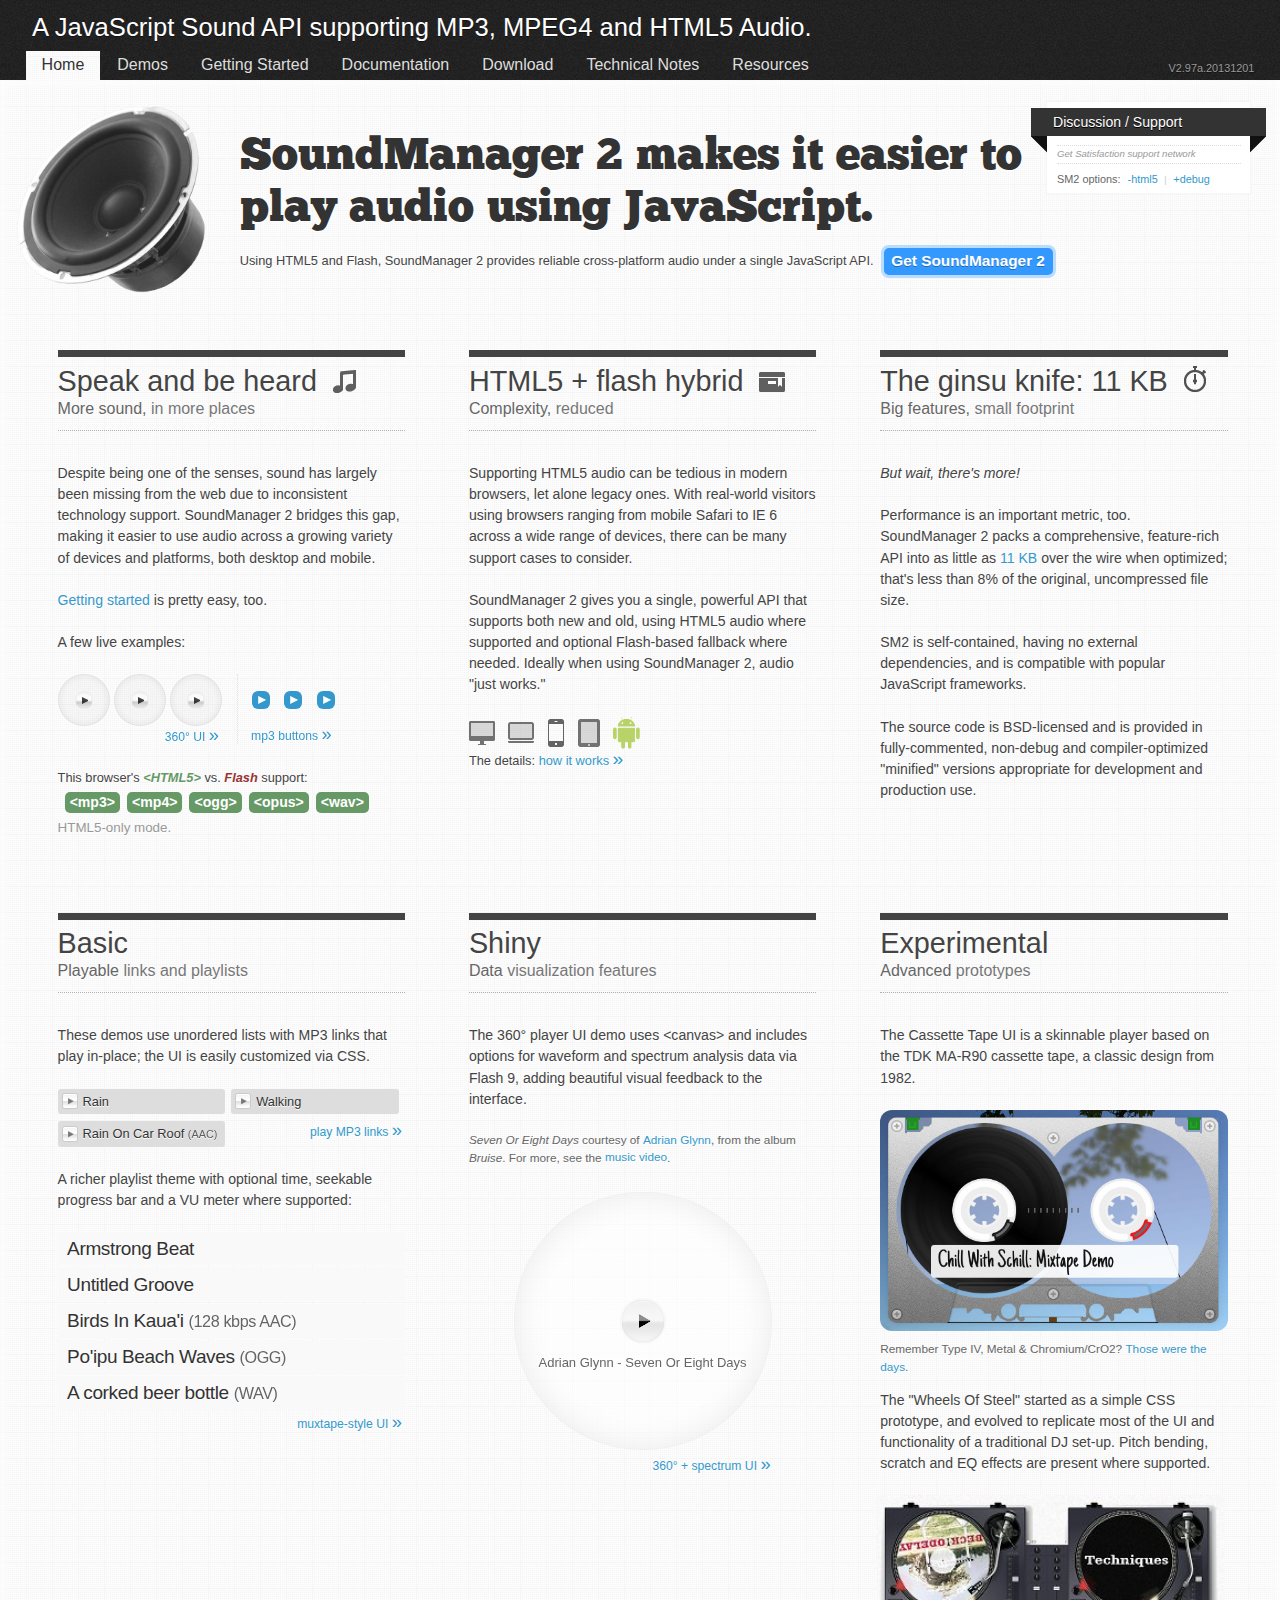
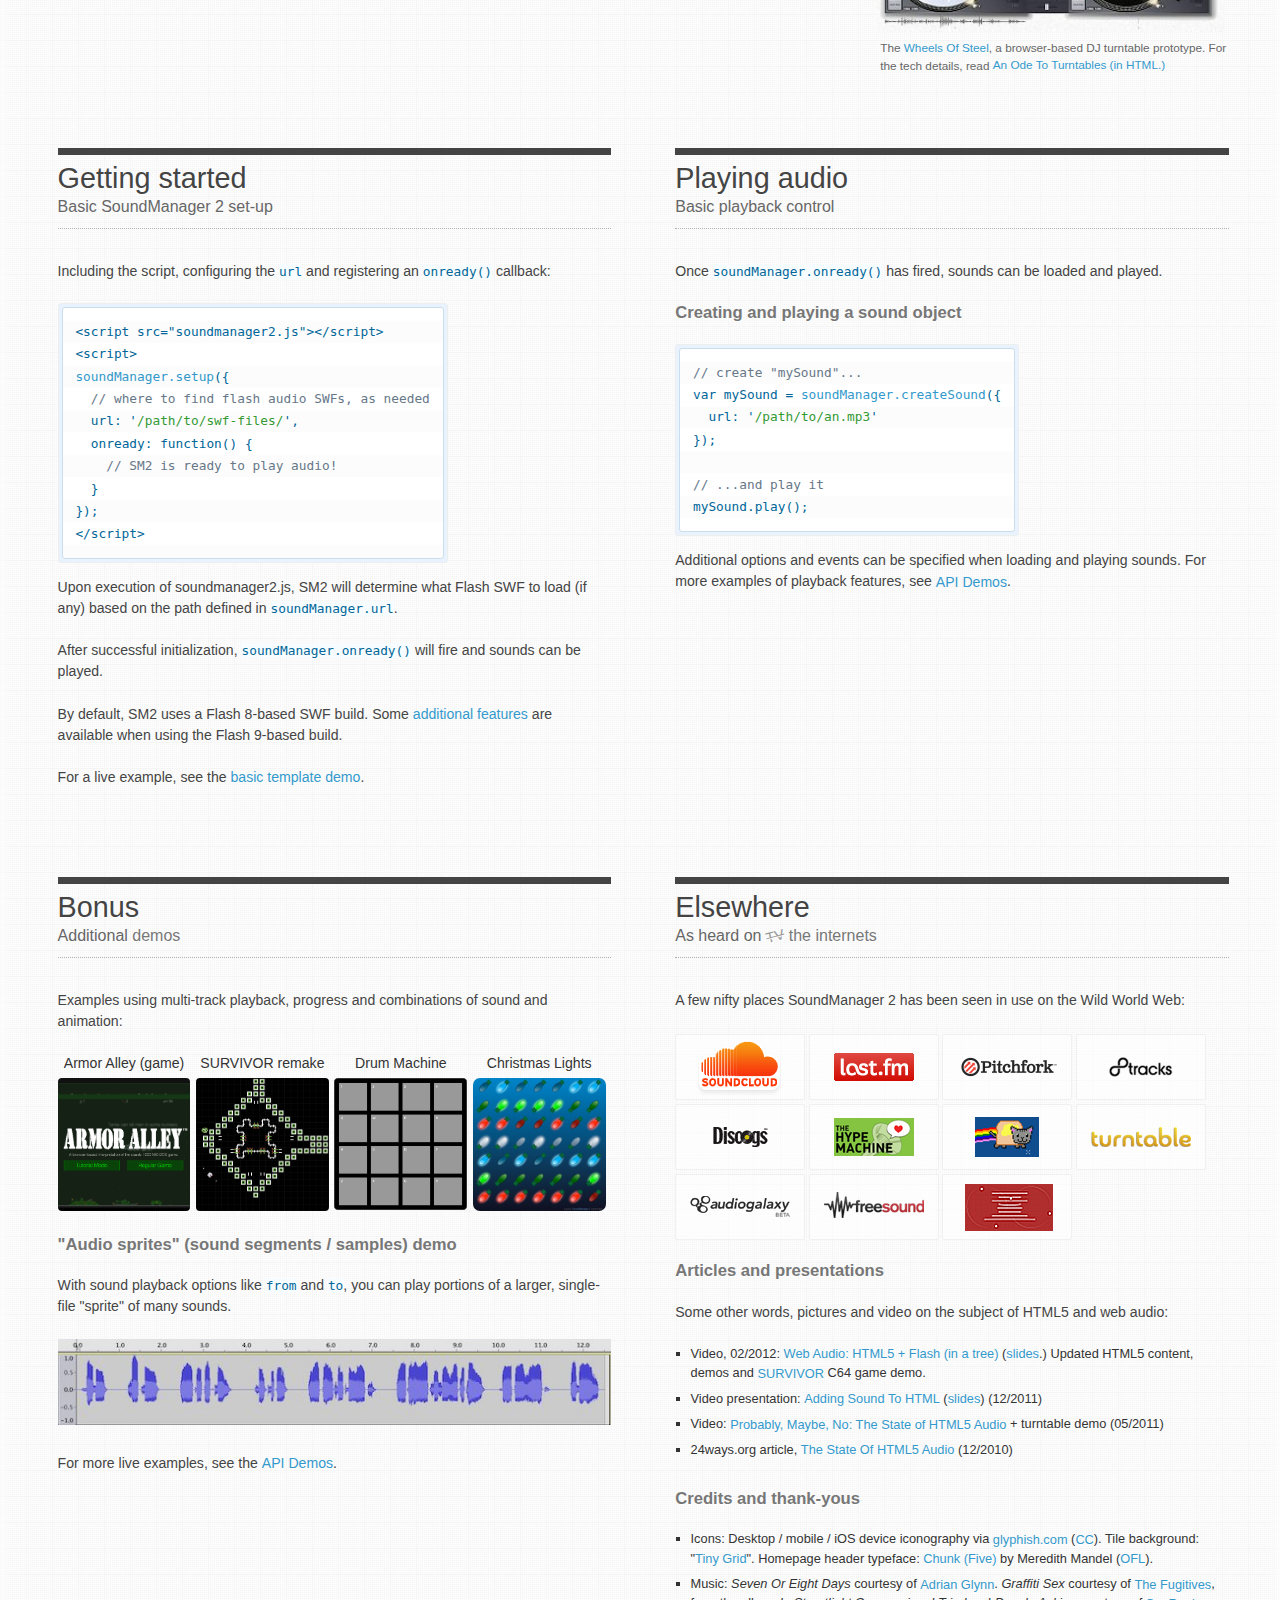
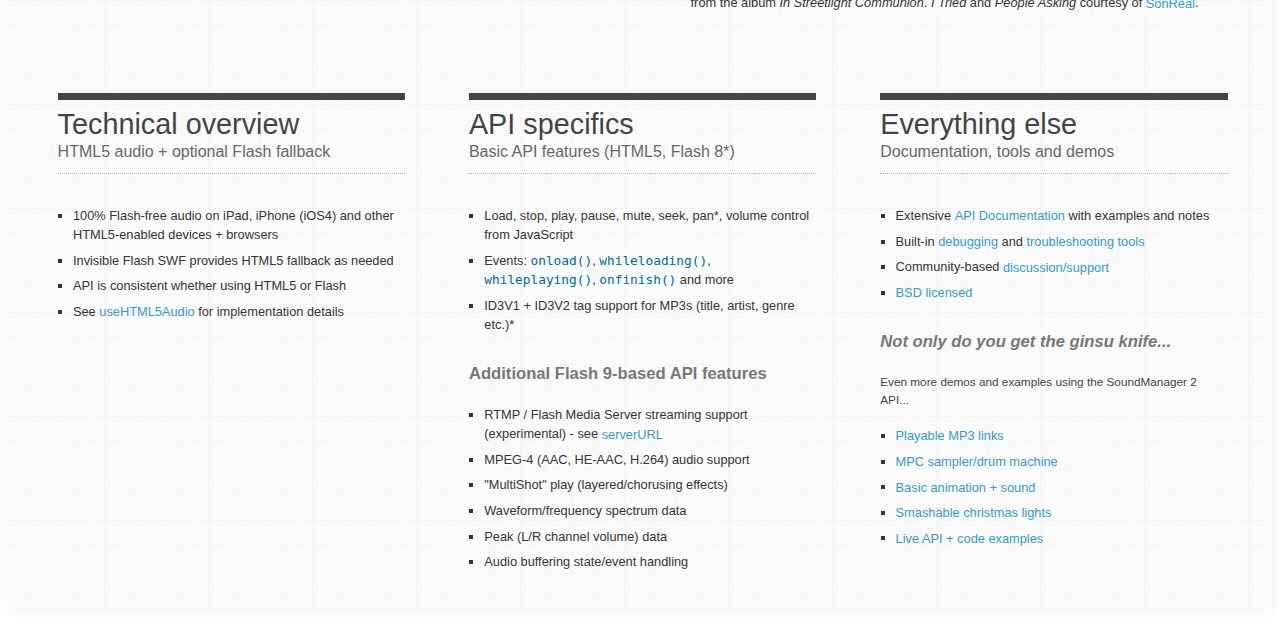
<file: soundmanager/index.html>
﻿<!DOCTYPE html PUBLIC "-//W3C//DTD XHTML 1.0 Strict//EN"
	"http://www.w3.org/TR/xhtml1/DTD/xhtml1-strict.dtd">
<html xmlns="http://www.w3.org/1999/xhtml" lang="en" xml:lang="en">
<head>
<title>SoundManager 2: JavaScript Sound For The Web</title>
<meta name="robots" content="noindex" />
<meta name="description" content="Play sound from JavaScript including MP3, MPEG-4 and HTML5-supported audio formats with SoundManager 2, a cross-browser/platform sound API. BSD licensed."/>
<meta name="keywords" content="javascript sound, html5 audio, html5 sound, javascript audio, javascript play mp3, javascript sound control, mp3, mp4, mpeg4, aac, Scott Schiller, Schill, Schillmania"/>
<meta name="author" content="Scott Schiller"/>
<meta name="copyright" content="Copyright (C) 1997 onwards Scott Schiller"/>
<meta name="language" content="en-us"/>
<meta http-equiv="Content-Type" content="text/html; charset=UTF-8"/>

<!-- inline demo CSS (combined + minified for performance; see comments for raw source URLs) -->
<link rel="stylesheet" type="text/css" href="demo/index-rollup.css"/>

<!-- the SoundManager 2 API -->
<script type="text/javascript" src="script/soundmanager2.js"></script>

<!-- 360 UI demo, canvas magic for IE -->
<!--[if lt IE 9]><script type="text/javascript" src="demo/360-player/script/excanvas.js"></script><![endif]-->

<!-- SM2 demo/homepage-specific stuff -->
<script type="text/javascript">var is_home = true;</script>

<!-- inline demo JS (combined + minified; see comments for raw source URLs) -->
<script type="text/javascript" src="demo/index-rollup.js"></script>
<!-- IE CSS font hax -->
<!--[if lte IE 8]>
<style>
 h2.special {
  /* IE 6-8 font reset, doesn't like sort-of-defined @font-family */
  font-family:"helvetica neue",helvetica,arial,verdana,tahoma,"sans serif";
 }
</style>
<![endif]-->
</head>

<body class="home">

<div id="content">

	<div id="lights"></div>

	<div id="top">

		<h1>A JavaScript Sound API supporting MP3, MPEG4 and HTML5 Audio.</h1>

		<div id="nav">
			<div id="version" title="Version of SM2 loaded on this page"></div>
			<ul>
				<li>
					<strong><a href="#home">Home</a></strong>
				</li>
				<li>
					<a href="#">Demos</a>
					<ul>
						<li><a href="demo/template/">Basic Template</a></li>
						<li><a href="demo/api/">API Examples</a></li>
						<li><a href="demo/play-mp3-links/">Playable MP3 links</a></li>
						<li><a href="demo/mp3-player-button/" class="exclude">Basic MP3 Play Button</a></li>
						<li><a href="demo/page-player/">Muxtape-style UI</a></li>
						<li><a href="demo/360-player/">360&deg; Player UI</a></li>
						<li><a href="demo/mpc/">Drum Machine (MPC)</a></li>
						<li><a href="demo/animation/">DOM/Animation Demos</a></li>
						<li><a href="demo/flashblock/">FlashBlock Handling</a></li>
					</ul>
				</li>
				<li>
					<a href="doc/getstarted/">Getting Started</a>
					<ul>
						<li><a href="doc/getstarted/#how-sm2-works">How SoundManager 2 works</a></li>
						<li><a href="doc/getstarted/#basic-inclusion">Including SM2 on your site</a></li>
						<li><a href="doc/getstarted/#troubleshooting">Troubleshooting</a></li>
					</ul>
				</li>
				<li>
					<a href="doc/">Documentation</a>
					<ul>
						<li><a href="doc/#sm-config">SoundManager Properties</a></li>
						<li><a href="doc/#sound-object-properties">Sound Object Properties</a></li>
						<li><a href="doc/#smdefaults">Global Sound Defaults</a></li>
						<li><a href="doc/#api">SoundManager Core API</a></li>
						<li><a href="doc/#smsoundmethods">Sound Object (SMSound) API</a></li>
						<li><a href="doc/generated/soundmanager2.html">Generated Documentation</a></li>
					</ul>
				</li>
				<li>
					<a href="doc/download/">Download</a>
					<ul>
						<li><a href="doc/download/#latest">Get SoundManager 2</a></li>
						<li><a href="doc/download/#revision-history">Revision History</a></li>
					</ul>
					</li>
				<li>
					<a href="doc/technotes/">Technical Notes</a>
					<ul>
						<li><a href="doc/technotes/#requirements">System Requirements</a></li>
						<li><a href="doc/technotes/#serving-audio">Serving To HTML5 + Flash Clients</a></li>
						<li><a href="doc/technotes/#client-requests">How Clients Download Audio</a></li>
						<li><a href="doc/technotes/#mobile-device-limitations">Mobile Device Limitations</a></li>
						<li><a href="doc/technotes/#debug-output">Debug + Console Output</a></li>
					</ul>
					</li>
				<li>
					<a href="doc/resources/">Resources</a>
					<ul>
						<li><a href="doc/resources/#licensing">Licensing</a></li>
						<li><a href="doc/resources/#related">Related Projects</a></li>
						<li><a href="http://getsatisfaction.com/schillmania/products/schillmania_soundmanager_2/">SM2 support / discussion</a></li>
						<li><a href="http://www.schillmania.com/content/react/contact/">Contact Info @ Schillmania.com</a></li>
					</ul>
				</li>
			</ul>
			<div class="clear"></div>
		</div>
	</div>

<div id="main-wrapper">

  	<div id="main" class="triple">

		<div id="col3" class="c3">

			<div id="support-wrapper">
				<div id="get-satisfaction" class="box">
					<div id="gsfn_list_widget">
						<h2><a href="http://getsatisfaction.com/schillmania/products/schillmania_soundmanager_2/" title="User discussion, FAQs and support for SoundManager 2" rel="nofollow">Discussion / Support</a><span class="l"></span><span class="r"></span></h2>
						<div id="gsfn_content">
						</div>
						<div class="powered_by">
							<a href="http://getsatisfaction.com/" rel="nofollow">Get Satisfaction support network</a>
						</div>
					</div>
				<!-- /.box -->
				</div>

				<div id="sm2-options">
					<p>
						SM2 options:&nbsp; <span id="with-html5"><a href="?sm2-usehtml5audio=1" title="View this page with HTML5 audio support enabled">+html5</a></span>
						<span id="options-divider-with-html5" class="options-divider">&nbsp;|&nbsp;</span>
						<span id="without-html5"><a href="?sm2-usehtml5audio=0" title="View this page with HTML5 audio support disabled">-html5</a></span>
						<span id="options-divider-without-html5" class="options-divider">&nbsp;|&nbsp;</span>
						<span id="with-debug"><a href="#debug=1" title="View this page with debug output mode enabled (console.log() or HTML-based)" onclick="document.location.href=this.href;document.location.reload()">+debug</a></span>
					</p>
				</div>

			</div>

			<!-- /main -->
		</div>

		<div id="live-demos" class="columnar">

			<div id="about-sm2">

				<div id="sm2-support-warning">
					<!-- as needed, warning is displayed here -->
				</div>

				<div id="about-header">

					<div class="sm2-speaker">
						<img src="demo/_image/soundmanager2-speaker.png" alt="SoundManager 2 speaker logo" class="ie6sucks" />
					</div>

					<h2 class="special">SoundManager 2 makes it easier to play audio using JavaScript.</h2>

					<p style="line-height:2em">
						Using HTML5 and Flash, SoundManager 2 provides reliable cross-platform audio under a single JavaScript API.&nbsp; <a href="doc/download/" title="Download SoundManager 2" class="feature" style="font-family:helvetica;font-weight:bold;margin:0px;white-space:nowrap">Get SoundManager 2</a>
					</p>

				</div>

				<hr />

				<div class="threeup first">

					<div class="column">

						<div class="column-wrapper">

							<h3>Speak and <b style="white-space:nowrap">be heard<span class="music-note icon"></span></b></h3>
							<h4>More sound, <b>in more places</b></h4>

							<p>Despite being one of the senses, sound has largely been missing from the web due to inconsistent technology support. SoundManager 2 bridges this gap, making it easier to use audio across a growing variety of devices and platforms, both desktop and mobile.</p>

							<p><a href="#getting-started" class="cta">Getting started</a> is pretty easy, too.</p>

							<p>A few live examples:</p>

							<div id="sm2-support" class="demo-block">
								<!-- "oh snap", SM2 didn't load etc. messaging -->
							</div>

							<div style="position:relative;*zoom:1;min-width:275px">

								<div id="special-demo-left" class="sm2-inline-list">

									<div class="ui360">
										<a href="demo/_mp3/office_lobby.mp3" class="norewrite exclude button-exclude inline-exclude">Office lobby sound</a>
									</div>

									<div class="ui360" style="float:left;display:inline">
										<a href="demo/_mp3/mak.mp3" title="360 demo: Angry Cow Sound" class="norewrite exclude button-exclude inline-exclude">Random</a>
									</div>

									<div class="ui360" style="float:left;display:inline">
										<a href="http://freshly-ground.com/data/audio/sm2/water-drop.mp3" title="360 Demo: Water Drop" class="exclude button-exclude inline-exclude">Water Drop</a>
									</div>

									<div class="demo-more-abs" style="margin-right:1.5em">
										<a href="demo/360-player/" title="360&deg; UI player demo" class="cta">360&deg; UI <span>&raquo;</span></a>
									</div>

								</div>

								<div id="special-demo-right">
									<a href="demo/_mp3/coins.mp3" title="Play &quot;Change&quot;" class="sm2_button exclude inline-exclude norewrite">coins.mp3</a>
									&nbsp;&nbsp; <a href="demo/christmas-lights/sound/glass0.mp3" class="sm2_button exclude inline-exclude norewrite" title="Play &quot;Glass break 1&quot;">glass0.mp3</a>
									&nbsp;&nbsp; <a href="demo/christmas-lights/sound/glass1.mp3" class="sm2_button exclude inline-exclude threesixty-exclude norewrite" title="Play &quot;Glass break 2&quot;">glass1.mp3</a>

									<div class="demo-more-abs">
										<a href="demo/mp3-player-button/" title="MP3 buttons demo" class="cta">mp3 buttons <span>&raquo;</span></a>
									</div>

								</div>

							</div>

							<div id="html5-audio-notes">
							</div>

						</div>

					</div>


					<div class="column">
						<div class="column-wrapper">

							<h3>HTML5 + flash <b style="white-space:nowrap">hybrid<span class="package icon"></span></b></h3>
							<h4>Complexity, <b>reduced</b></h4>

							<p>Supporting HTML5 audio can be tedious in modern browsers, let alone legacy ones. With real-world visitors using browsers ranging from mobile Safari to IE 6 across a wide range of devices, there can be many support cases to consider.</p>

							<p>SoundManager 2 gives you a single, powerful API that supports both new and old, using HTML5 audio where supported and optional Flash-based fallback where needed. Ideally when using SoundManager 2, audio "just works."</p>
							
							<div class="icons">
							 <ul>
							  <li class="desktop" title="Desktop support: Windows, Mac OS, Linux">Desktop support: Windows, Mac OS, Linux</li>
							  <li class="laptop" title="Laptop/tablet support: Windows, Mac OS, Linux / Blackberry Playbook, Kindle Fire + other HTML5/Flash devices">Laptop/tablet support: Windows, Mac OS, Linux / Blackberry Playbook, Kindle Fire + other HTML5/Flash devices</li>
							  <li class="iphone" title="iPhone support: iPhone with iOS 4.0 and newer">iPhone support: iOS 4.0 and newer</li>
							  <li class="ipad" title="iPad support: Version 1.0 (iOS 3.2) and newer">iPad support: Version 1.0 (iOS 3.2) and newer</li>
							  <li class="android" title="Android OS supporting HTML5 and/or Flash (Version 2.3 or newer)">Android OS supporting HTML5 and/or Flash (Version 2.3 or newer)</li>
							 </ul>
							 The details: <a href="doc/getstarted/#intro" class="cta" style="text-align:right">how it works <span>&raquo;</span></a>
							</div>

						</div>
					</div>

					<div class="column">
						<div class="column-wrapper">
							<h3 style="cursor:help" title="Gzip-compressed file size on a typical set-up is 11 KB. And was it supposed to be the &quot;Swiss Army&quot; kind? I forget.">The ginsu knife: <b style="white-space:nowrap">11 KB<span class="performance icon"></span></b></h3>
							<h4>Big&nbsp;features, <b>small footprint</b></h4>
							<p><em>But wait, there's more!</em></p>
							<p>Performance is an important metric, too. SoundManager 2 packs a comprehensive, feature-rich API into as little as <a href="doc/getstarted/#basic-inclusion" title="SoundManager 2: Build options (down to ~11 KB in size)" style="white-space:nowrap" class="cta">11 KB</a> over the wire when optimized; that's less than 8% of the original, uncompressed file size.</p>
							<p>SM2 is self-contained, having no external dependencies, and is compatible with popular JavaScript frameworks.</p>
							<p>The source code is BSD-licensed and is provided in fully-commented, non-debug and compiler-optimized "minified" versions appropriate for development and production use.</p>
						</div>
					</div>

				</div>


				<div class="threeup">

					<div class="column">
						<div class="column-wrapper">

							<h3>Basic</h3>
							<h4>Playable <b>links and playlists</b></h4>

							<p>These demos use unordered lists with MP3 links that play in-place; the UI is easily customized via CSS.</p>

							<ul id="graphic-playlist" class="graphic">
								<li><a href="demo/_mp3/rain.mp3" class="exclude">Rain</a></li>
								<li><a href="demo/_mp3/walking.mp3" class="exclude">Walking</a></li>
								<!-- files from the web (note that ID3 information will *not* load from remote domains without permission, Flash restriction) -->
								<li><a href="http://freshly-ground.com/data/video/Rain%20on%20Car%20Roof.aac" title="Rain on car roof (AAC)" class="exclude">Rain On Car Roof <span class="sidenote">(AAC)</span></a></li>
							</ul>

							<div class="demo-more" style="text-align:right;white-space:normal">
								<a href="demo/play-mp3-links/" title="&quot;Play MP3 Links&quot; demo" class="cta">play MP3 links <span>&raquo;</span></a>
							</div>

							<div style="clear:both"></div>

							<p>A richer playlist theme with optional time, seekable progress bar and a VU meter where supported:</p>

							<ul id="inline-playlist" class="playlist">
								<li><a href="http://freshly-ground.com/data/audio/mpc/20060826 - Armstrong.mp3" class="button-exclude inline-exclude threesixty-exclude">Armstrong Beat</a></li>
								<li><a href="http://freshly-ground.com/data/audio/mpc/20090119 - Untitled Groove.mp3" class="button-exclude inline-exclude threesixty-exclude">Untitled Groove</a></li>
								<li><a href="http://freshly-ground.com/data/audio/sm2/birds-in-kauai-128kbps-aac-lc.mp4" title="128 kbps MPEG-4 AAC LC (Low Complexity) sound: Birds in Kaua'i" class="button-exclude inline-exclude threesixty-exclude">Birds In Kaua'i <span class="sidenote">(128 kbps AAC)</span></a></li>
								<li><a href="http://freshly-ground.com/data/audio/sm2/20130320 - Po'ipu Beach Waves.ogg" title="Po'ipu Beach Waves: OGG sound format, requires HTML5 Audio() support to play" class="muxtape-html5 button-exclude inline-exclude threesixty-exclude">Po'ipu Beach Waves <span class="sidenote">(OGG)</span></a></li>
								<li><a href="http://freshly-ground.com/data/audio/sm2/bottle-pop.wav" title="WAV sound format, requires HTML5 Audio() support to play" class="muxtape-html5 button-exclude inline-exclude threesixty-exclude">A corked beer bottle <span class="sidenote">(WAV)</span></a></li>
							</ul>
							<div class="demo-more">
								<a href="demo/page-player/" title="Muxtape-style UI demo" class="cta">muxtape-style UI <span>&raquo;</span></a>
							</div>

						</div>
					</div>

					<div class="column">
						<div class="column-wrapper">

							<h3>Shiny</h3>
							<h4>Data <b>visualization features</b></h4>

							<p>The 360&deg; player UI demo uses &lt;canvas&gt; and includes options for waveform and spectrum analysis data via Flash 9, adding beautiful visual feedback to the interface.</p>

							<p style="font-size:92%;text-align:left;color:#666;white-space:normal"><em>Seven Or Eight Days</em> courtesy of <a href="http://www.adrianglynn.com/" title="Adrian Glynn, Vancouver, Canadian singer/songwriter" class="cta">Adrian Glynn</a>, from&nbsp;the album <em>Bruise</em>. For more, see the <a href="https://www.youtube.com/watch?v=dFc2QQiGcUQ" title="Adrian Glynn: &quot;Seven Or Eight Days&quot; video" rel="nofollow" class="cta">music video</a>.</p>

						<!--
						<div id="inline-demos">
							<h4 id="inline-demo-header">Inline demos using SoundManager 2</h4>
						</div>
						-->

							<div>
							
								<div id="sm2-visualization" class="sm2-inline-list">

									<div class="ui360 ui360-vis">
										<a href="http://freshly-ground.com/data/audio/sm2/Adrian%20Glynn%20-%20Seven%20Or%20Eight%20Days.mp3" class="exclude button-exclude inline-exclude" style="position:absolute;color:#333">Adrian Glynn - Seven Or Eight Days</a>
									</div>

								</div>

								<div class="demo-more" style="width:256px;margin:0.5em auto 0px auto;clear:both">
									<a href="demo/360-player/canvas-visualization.html" title="360&deg; UI: JavaScript + Canvas Visualization" class="cta">360&deg; + spectrum UI <span>&raquo;</span></a>
								</div>

							</div>

						</div>
					</div>
					
					<div class="column">

						<div class="column-wrapper">

							<h3>Experimental</h3>
							<h4>Advanced <b>prototypes</b></h4>

							<p>The Cassette Tape UI is a skinnable player based on the TDK MA-R90 cassette tape, a classic design from 1982.</p>

							<div>
								<a href="demo/cassette-tape/" title="Cassette Tape UI (Prototype Demo)"><img src="demo/_image/cassette-tape-ui-screenshot.jpg" alt="Cassette Tape UI Prototype Screenshot" style="max-width:506px;min-width:100%;width:100%;border-radius:12px" /></a>
							</div>

							<p style="margin:0.5em 0px 0px 0px;padding:0px;font-size:92%;text-align:left;color:#666;margin-bottom:0.5em;white-space:normal">Remember Type IV, Metal &amp; Chromium/CrO2? <a href="http://www.youtube.com/watch?v=1FDgUfeG8q4" title="Cassette Tape TV ads from Japan, 1979-1989 (YouTube)" class="cta">Those were the days</a>.</p>

							<p>The "Wheels Of Steel" started as a simple CSS prototype, and evolved to replicate most of the UI and functionality of a traditional DJ set-up. Pitch bending, scratch and EQ effects are present where supported.</p>
							<p style="margin:0px 0px 0.5em 0px;padding:0px;text-align:center" class="bonus-demo"><a href="http://wheelsofsteel.net/" title="The Wheels Of Steel: Online turntable / browser-based DJ prototype" style="margin:0px;padding:0px;background:#fff"><img src="demo/_image/wheelsofsteel-full-ui.jpg" alt="wheelsofsteel.net: Online turntable demo (screenshot)" style="display:block;width:100%;min-width:100%;max-width:315px;margin-left:-4px;border:none" /></a></p>
							<p style="margin:0px;padding:0px;font-size:92%;text-align:left;color:#666;margin-bottom:0.5em;white-space:normal">The <a href="http://wheelsofsteel.net/" title="The Wheels Of Steel: Online turntable / browser-based DJ prototype" class="cta">Wheels Of Steel</a>, a browser-based DJ turntable prototype. For the tech details, read <a href="http://www.schillmania.com/content/entries/2011/wheels-of-steel/" title="The making of 'The Wheels Of Steel': An Ode To Turntables (in HTML)" class="cta">An Ode To Turntables (in HTML.)</a></p>

						</div>
					</div>

				</div>

				<div id="how-to" class="twoup">

					<div class="column">
						<div id="getting-started" class="column-wrapper">

							<h3>Getting <b>started</b></h3>

							<h4>Basic SoundManager 2 set-up</h4>

							<p>Including the script, configuring the <code>url</code> and registering an <code>onready()</code> callback:</p>

<pre class="block"><code>&lt;script src="soundmanager2.js"&gt;&lt;/script&gt;
&lt;script&gt;
<a href="doc/#soundmanager-setup" title="soundManager.setup() documentation" onclick="checkDomain()">soundManager.setup</a>({
  <span><span>// where to find flash audio SWFs, as needed</span></span>
  url: '<span>/path/to/swf-files/</span>',
  onready: function() {
    <span><span>// SM2 is ready to play audio!</span></span>
  }
});
&lt;/script&gt;</code></pre>

							<p>Upon execution of soundmanager2.js, SM2 will determine what Flash SWF to load (if any) based on the path defined in <code>soundManager.url</code>.</p>
							<p>After successful initialization, <code>soundManager.onready()</code> will fire and sounds can be played.</p>
							<p>By default, SM2 uses a Flash 8-based SWF build. Some <a href="#flash9-features" title="SoundManager 2: Flash 9 API-based features" class="cta">additional features</a> are available when using the Flash 9-based build.</p>

							<p>For a live example, see the <a href="demo/template/" class="cta">basic template demo</a>.</p>

						</div>

					</div>


					<div class="column">

						<div class="column-wrapper">

							<h3>Playing <b>audio</b></h3>
							<h4>Basic playback control</h4>

							<p>Once <code>soundManager.onready()</code> has fired, sounds can be loaded and played.</p>

							<h4>Creating and playing a sound object</h4>

<pre class="block"><code><span><span>// create "mySound"...</span></span>
var mySound = <a href="doc/#soundmanager-createsound" title="soundManager.createSound() documentation" onclick="checkDomain()">soundManager.createSound</a>({
  url: '<span>/path/to/an.mp3</span>'
});

<span><span>// ...and play it</span></span>
mySound.play();
</code></pre>

					<p>Additional options and events can be specified when loading and playing sounds. For more examples of playback features, see <a href="demo/api/" class="cta">API Demos</a>.</p>

						</div>

					</div>

				</div>

				<div class="twoup">

					<div class="column">
						<div class="column-wrapper">

							<h3>Bonus</h3>
							<h4>Additional <b>demos</b></h4>

							<p>
								Examples using multi-track playback, progress and combinations of sound and animation:
							</p>

							<ul class="bonus-demos">

								<li>
									<p class="smaller"><strong>Armor Alley (game)</strong></p>
									<a href="http://www.schillmania.com/armor-alley/" style="display:inline-block" title="Armor Alley: Web Prototype (1990 PC-DOS version)"><img src="demo/_image/armor-alley-screenshot.png" alt="Armor Alley: Web Prototype (demo screenshot)" style="display:block;width:100%;max-width:200px" /></a>
								</li>

								<li>
									<p class="smaller"><strong>SURVIVOR remake</strong></p>
									<a href="http://www.schillmania.com/survivor/" style="display:inline-block" title="SURVIVOR (1982 Commodore 64 game remake)"><img src="demo/_image/survivor-screenshot.png" alt="SURVIVOR (C64 game remake) demo screenshot" style="display:block;width:100%;max-width:200px" /></a>
								</li>

								<li>
									<p class="smaller"><strong>Drum Machine</strong></p>
									<a href="demo/mpc/" style="display:inline-block" title="MPC (sampler/drum machine) demo"><img src="demo/_image/mpc-screenshot.png" alt="MPC (drum machine) demo screenshot" style="display:block;width:100%;max-width:200px" /></a>
								</li>

								<li>
									<p class="smaller"><strong>Christmas Lights</strong></p>
									<a href="demo/christmas-lights/" style="display:inline-block" title="Smashable Christmas Lights demo"><img src="demo/_image/christmas-lights.jpg" alt="Smash Christmas Lights demo" style="display:block;width:100%;max-width:200px;border-radius:7px" /></a>
								</li>

							</ul>

							<h4 style="clear:left;padding-top:1em">"Audio sprites" (sound segments / samples) demo</h4>

							<p>With sound playback options like <code>from</code> and <code>to</code>, you can play portions of a larger, single-file "sprite" of many sounds.</p>

							<p class="bonus-demo clear">
								<a href="demo/api/#fitter-happier" title="&quot;Fitter, Happier&quot; sound sample demo"><img src="demo/_image/fitter-happier-waveform.jpg" alt="&quot;Fitter, Happier&quot; waveform screenshot" style="width:100%;max-width:562px" /></a>
							</p>


							<p>
								For more live examples, see the <a href="demo/api/" title="SoundManager 2 API demos" class="cta">API Demos</a>.
							</p>

						</div>
					</div>

					<div class="column">
						<div class="column-wrapper">

							<h3>Elsewhere</h3>
							<h4>As heard on <b><span class="scratched-out">TV</span> the internets</b></h4>

							<p>A few nifty places SoundManager 2 has been seen in use on the Wild World Web:</p>

							<div class="inthewild active">

								<ul class="inthewild">
									<li>
										<a id="soundcloud" href="http://thecloudplayer.com/" title="Soundcloud / The Cloud Player"><span>SoundCloud / The Cloud Player</span></a>
									</li>
									<li>
										<a id="lastfm" href="http://www.last.fm/" title="last.fm"><span>last.fm</span></a>
									</li>
									<li>
										<a id="pitchfork" href="http://www.pitchfork.com/" title="Pitchfork"><span>Pitchfork</span></a>
									</li>
									<li>
										<a id="eight-tracks" href="http://8tracks.com/" title="8tracks"><span>8tracks</span></a>
									</li>
									<li>
										<a id="discogs" href="http://www.discogs.com/" title="Discogs"><span>Discogs</span></a>
									</li>
									<li>
										<a id="hypem" href="http://hypem.com/" title="The Hype Machine"><span>The Hype Machine</span></a>
									</li>
									<li>
										<a id="nyancat" href="http://nyan.cat/" title="NON-STOP NYAN CAT!"><span>NON-STOP NYAN CAT!</span></a>
									</li>
									<li>
										<a id="turntable-dot-fm" href="http://turntable.fm/" title="Turntable.fm"><span>Turntable.fm</span></a>
									</li>
									<li>
										<a id="audiogalaxy" href="http://audiogalaxy.com/" title="Audiogalaxy"><span>Audiogalaxy</span></a>
									</li>
									<li>
										<a id="freesound" href="http://freesound.org" title="Freesound.org"><span>freesound.org</span></a>
									</li>
									<li>
										<a id="baroque-me" href="http://blog.chenalexander.com/2011/baroque-bach-cello/" title="Alexander Chen's &quot;baroque.me&quot;"><span>baroque.me</span></a>
									</li>
								</ul>

							</div>

							<h4 style="padding-top:1em">Articles and presentations</h4>

							<p>Some other words, pictures and video on the subject of HTML5 and web audio:</p>

							<ul class="standard">
								<li>Video, 02/2012: <a href="http://www.youtube.com/watch?v=C2Tw0BeZb8Q" title="Scott Schiller: Web Audio: HTML5 + Flash (in a tree)" class="cta">Web Audio: HTML5 + Flash (in a tree)</a> (<a href="http://isflashdeadyet.com/talks/html5/bayjax_yahoo_sunnyvale_02-06-2012/" title="&quot;Web Audio: HTML5 + Flash (in a tree)&quot; presentation slides" class="cta">slides</a>.) Updated HTML5 content, demos and <a href="http://www.schillmania.com/content/entries/2012/survivor-c64-html-remake/" title="SURVIVOR: Remaking a Commodore 64 game in HTML" class="cta">SURVIVOR</a> C64 game demo.</li>
								<li>Video presentation: <a href="http://www.youtube.com/watch?v=KjdPNtWV3Z0#t=56s" title="Scott Schiller: &quot;Adding Sound To HTML&quot;" class="cta">Adding Sound To HTML</a> (<a href="http://isflashdeadyet.com/talks/html5/" title="&quot;Adding Sound To HTML&quot; presentation slides" class="cta">slides</a>) (12/2011)</li>
								<li>Video: <a href="http://www.youtube.com/watch?v=ffk65q5Rl9I" title="Yahoo!/YUI Blog, video presentation: Scott Schiller on the State of HTML5 Audio" class="cta">Probably, Maybe, No: The State of HTML5 Audio</a> + turntable demo (05/2011)</li>
								<li>24ways.org article, <a href="http://24ways.org/2010/the-state-of-html5-audio" title="Probably, Maybe, No: The State Of HTML5 Audio (24ways.org)" class="cta">The State Of HTML5 Audio</a> (12/2010)</li>
							</ul>

							<h4 style="padding-top:1em">Credits and thank-yous</h4>

							<ul class="standard">
								<li>Icons: Desktop / mobile / iOS device iconography via <a href="http://glyphish.com/" class="cta">glyphish.com</a> (<a href="http://creativecommons.org/licenses/by/3.0/" title="Creative Commons Attribution 3.0 Unported" class="cta">CC</a>). Tile background: "<a href="http://subtlepatterns.com/tiny-grid/" class="cta">Tiny Grid</a>". Homepage header typeface: <a href="http://work.meredithmandel.com/#379252/Typeface-Chunk-Five" class="cta">Chunk (Five)</a> by Meredith Mandel (<a href="http://scripts.sil.org/cms/scripts/page.php?site_id=nrsi&amp;id=OFL&amp;_sc=1" title="SIL Open Font License (OFL)" class="cta">OFL</a>).</li>
								<li>Music: <em>Seven Or Eight Days</em> courtesy of <a href="http://www.adrianglynn.com/" title="Adrian Glynn, Vancouver-based Singer/Songwriter" class="cta">Adrian Glynn</a>. <em>Graffiti Sex</em> courtesy of <a href="http://www.fugitives.ca/" title="The Fugitives, multi-instrumentalists from Vancouver" class="cta">The Fugitives</a>, from the album <em>In Streetlight Communion</em>. <em>I Tried</em> and <em>People Asking</em> courtesy of <a href="http://sonreal.bandcamp.com/album/the-lightyear-mixtape" title="The Lightyear Mixtape from SonReal, Vancouver-based hip-hop artist" class="cta">SonReal</a>.</li>
							</ul>
						
						</div>

					</div>

<!--
					<div class="column">
						<div class="column-wrapper">

							<h3>Download <b>the code</b></h3>

							<p>
								<a href="doc/download/" class="feature">Get SoundManager 2</a>
							</p>

						</div>
					</div>
-->


				</div>

				<div class="threeup">

					<div class="column">
						<div class="column-wrapper">

							<h3>Technical <b>overview</b></h3>

							<h4>HTML5 audio + optional Flash fallback</h4>

							<ul class="standard">
								<li>100% Flash-free audio on iPad, iPhone (iOS4) and other HTML5-enabled devices + browsers</li>
								<li>Invisible Flash SWF provides HTML5 fallback as needed</li>
								<li>API is consistent whether using HTML5 or Flash</li>
								<li>See <a href="doc/#soundmanager-usehtml5audio" title="soundManager.useHTML5Audio HTML5 Audio() support feature documentation" class="cta">useHTML5Audio</a> for implementation details</li>
							</ul>

						</div>
					</div>

					<div class="column">
						<div class="column-wrapper"> <!-- spaced-out -->

							<h3>API <b>specifics</b></h3>
							<h4>Basic API features (HTML5, Flash 8*)</h4>

							<ul class="standard">
								<li>Load, stop, play, pause, mute, seek, pan*, volume control from JavaScript</li>
								<li>Events: <code>onload()</code>, <code>whileloading()</code>, <code>whileplaying()</code>, <code>onfinish()</code> and more</li>
								<li>ID3V1 + ID3V2 tag support for MP3s (title, artist, genre etc.)*</li>
							</ul>

							<br />

							<h4 id="flash9-features">Additional Flash 9-based API features</h4>

							<ul class="standard">
								<li>RTMP / Flash Media Server streaming support (experimental) - see <a href="doc/#smsound-serverurl" title="SMSound.serverURL parameter" class="cta">serverURL</a></li>
								<li>MPEG-4 (AAC, HE-AAC, H.264) audio support</li>
								<li>"MultiShot" play (layered/chorusing effects)</li>
								<li>Waveform/frequency spectrum data</li>
								<li>Peak (L/R channel volume) data</li>
								<li>Audio buffering state/event handling</li>
							</ul>

						</div>
					</div>

					<div class="column">
						<div class="column-wrapper"> <!-- spaced-out -->

							<h3>Everything <b>else</b></h3>
							<h4>Documentation, tools and demos</h4>

							<ul class="standard">
								<li>Extensive <a href="doc/" title="SoundManager 2 documentation" class="cta">API Documentation</a> with examples and notes</li>
								<li>Built-in <a href="doc/technotes/#debug-output" title="SoundManager 2 console.log()-style debug output" class="cta">debugging</a> and <a href="doc/getstarted/#troubleshooting" title="SoundManager 2 troubleshooting tool" class="cta">troubleshooting tools</a></li>
								<li>Community-based <a href="http://getsatisfaction.com/schillmania/products/schillmania_soundmanager_2" title="discussion/support for SoundManager 2 on Get Satisfaction" class="cta">discussion/support</a></li>
								<li id="licensing"><a href="license.txt" title="SoundManager 2 BSD license" class="cta norewrite">BSD licensed</a></li>
							</ul>

							<br />
							<h4 class="home-shopping-network">Not only do you get the ginsu knife...</h4>
							<p style="font-size:92%">Even more demos and examples using the SoundManager 2 API...</p>
							<ul class="standard">
								<li><a href="demo/play-mp3-links/" title="Links to MP3 files that play inline" class="cta">Playable MP3 links</a></li>
								<li><a href="demo/mpc/" title="MPC sampler/drum machine demo" class="cta">MPC sampler/drum machine</a></li>
								<li><a href="demo/animation-1/" title="Bouncing ball animation with sound effects" class="cta">Basic animation + sound</a></li>
								<li><a href="demo/christmas-lights/" title="Smashable christmas lights demo (animation and sound)" class="cta">Smashable christmas lights</a></li>
								<li><a href="demo/api/" title="See the code, click the button, watch it run: Live API demos using test sounds" class="cta">Live API + code examples</a></li>
							</ul>


						</div>
					</div>

					<!--/min-width -->

				  </div>

<!-- three -->

				<!-- /#about-sm2 -->
			</div>

		</div>

		<div class="clear">&nbsp;</div>

		<!-- /content -->

	</div>

	<script type="text/javascript">
	// <![CDATA[
	if (document.location.href.match(/debug=1/i)) {
	  document.getElementById('with-debug').style.display = 'none';
	}
	if (document.location.href.match(/debug/i)) {
	  document.getElementById('options-divider-with-html5').style.display = 'none';
	}
	if (soundManager.useHTML5Audio || document.location.href.match(/html5audio=1/i)) {
	  document.getElementById('with-html5').style.display = 'none';
	  document.getElementById('options-divider-with-html5').style.display = 'none';
	} else {
	  document.getElementById('without-html5').style.display = 'none';
	  document.getElementById('options-divider-without-html5').style.display = 'none';
	}
	init();
	// 	]]>
	</script>

	</div>

</div>

</body>
</html>
</file>
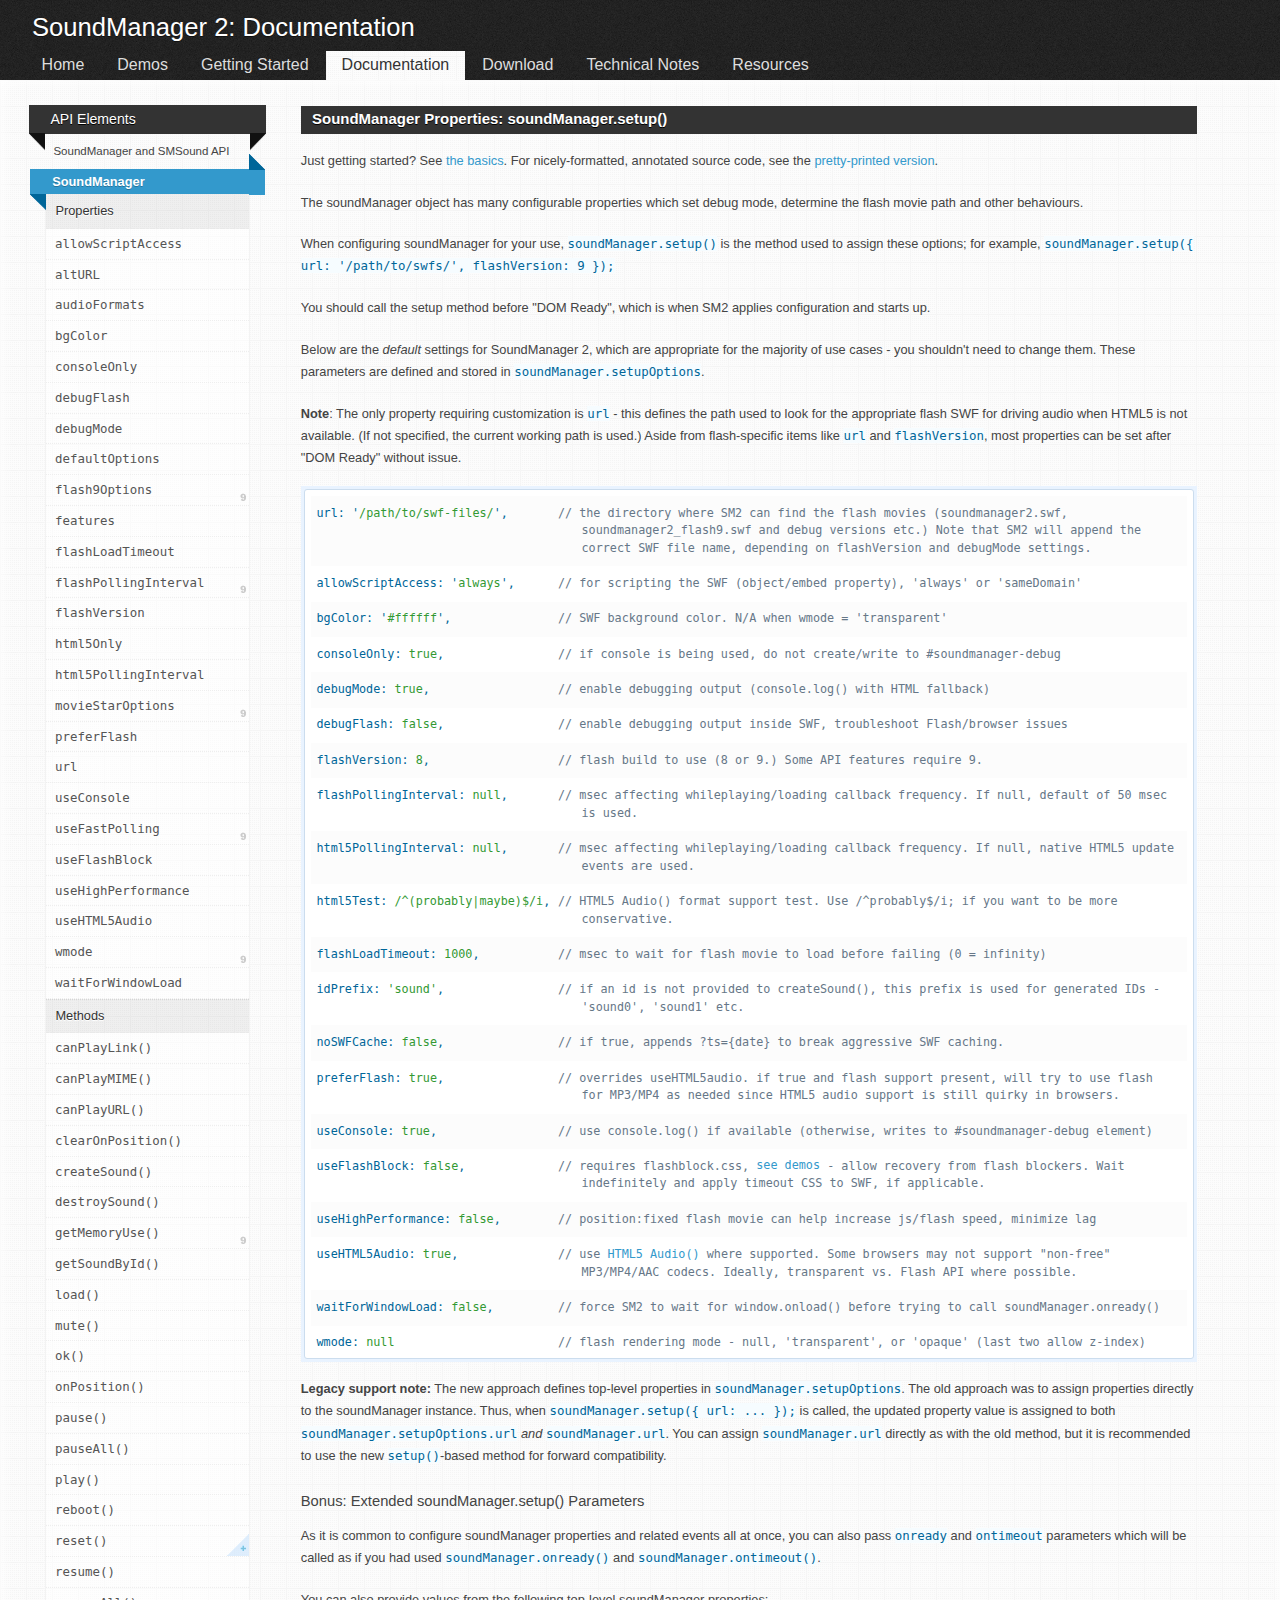
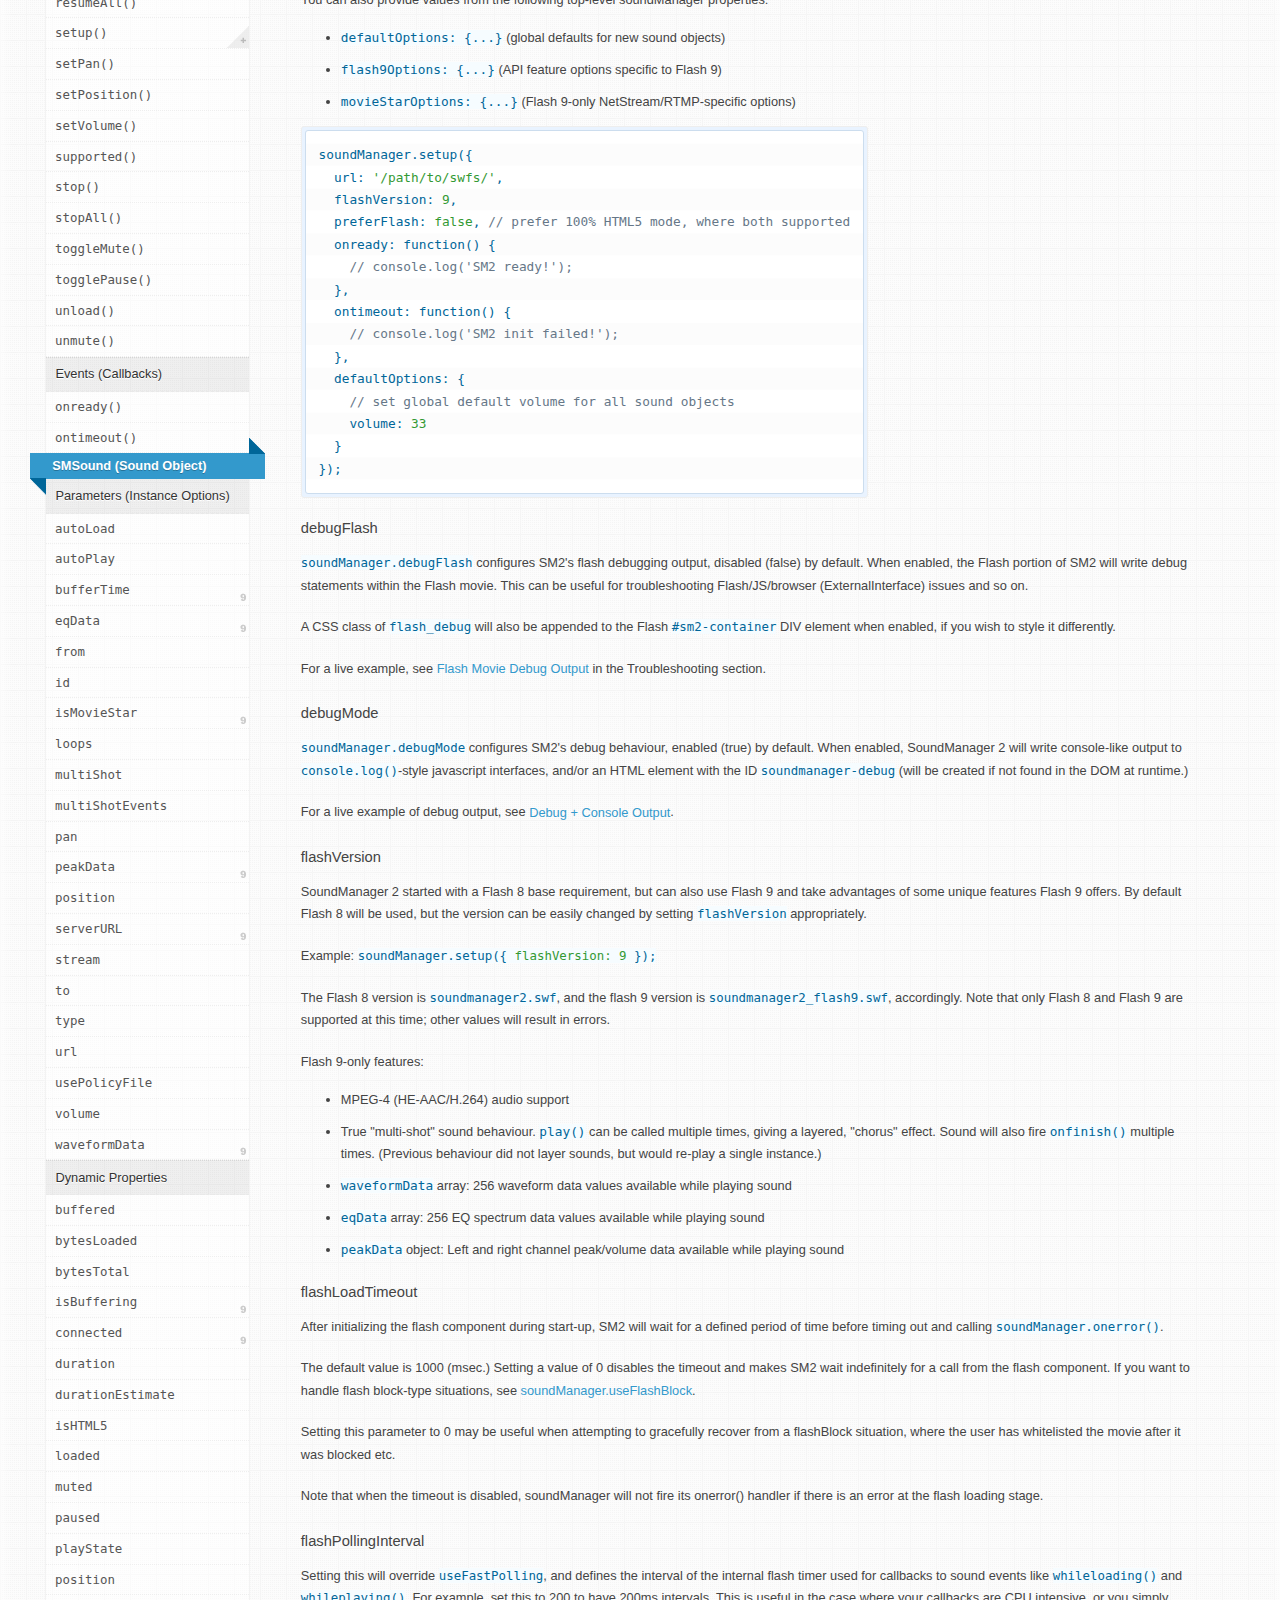
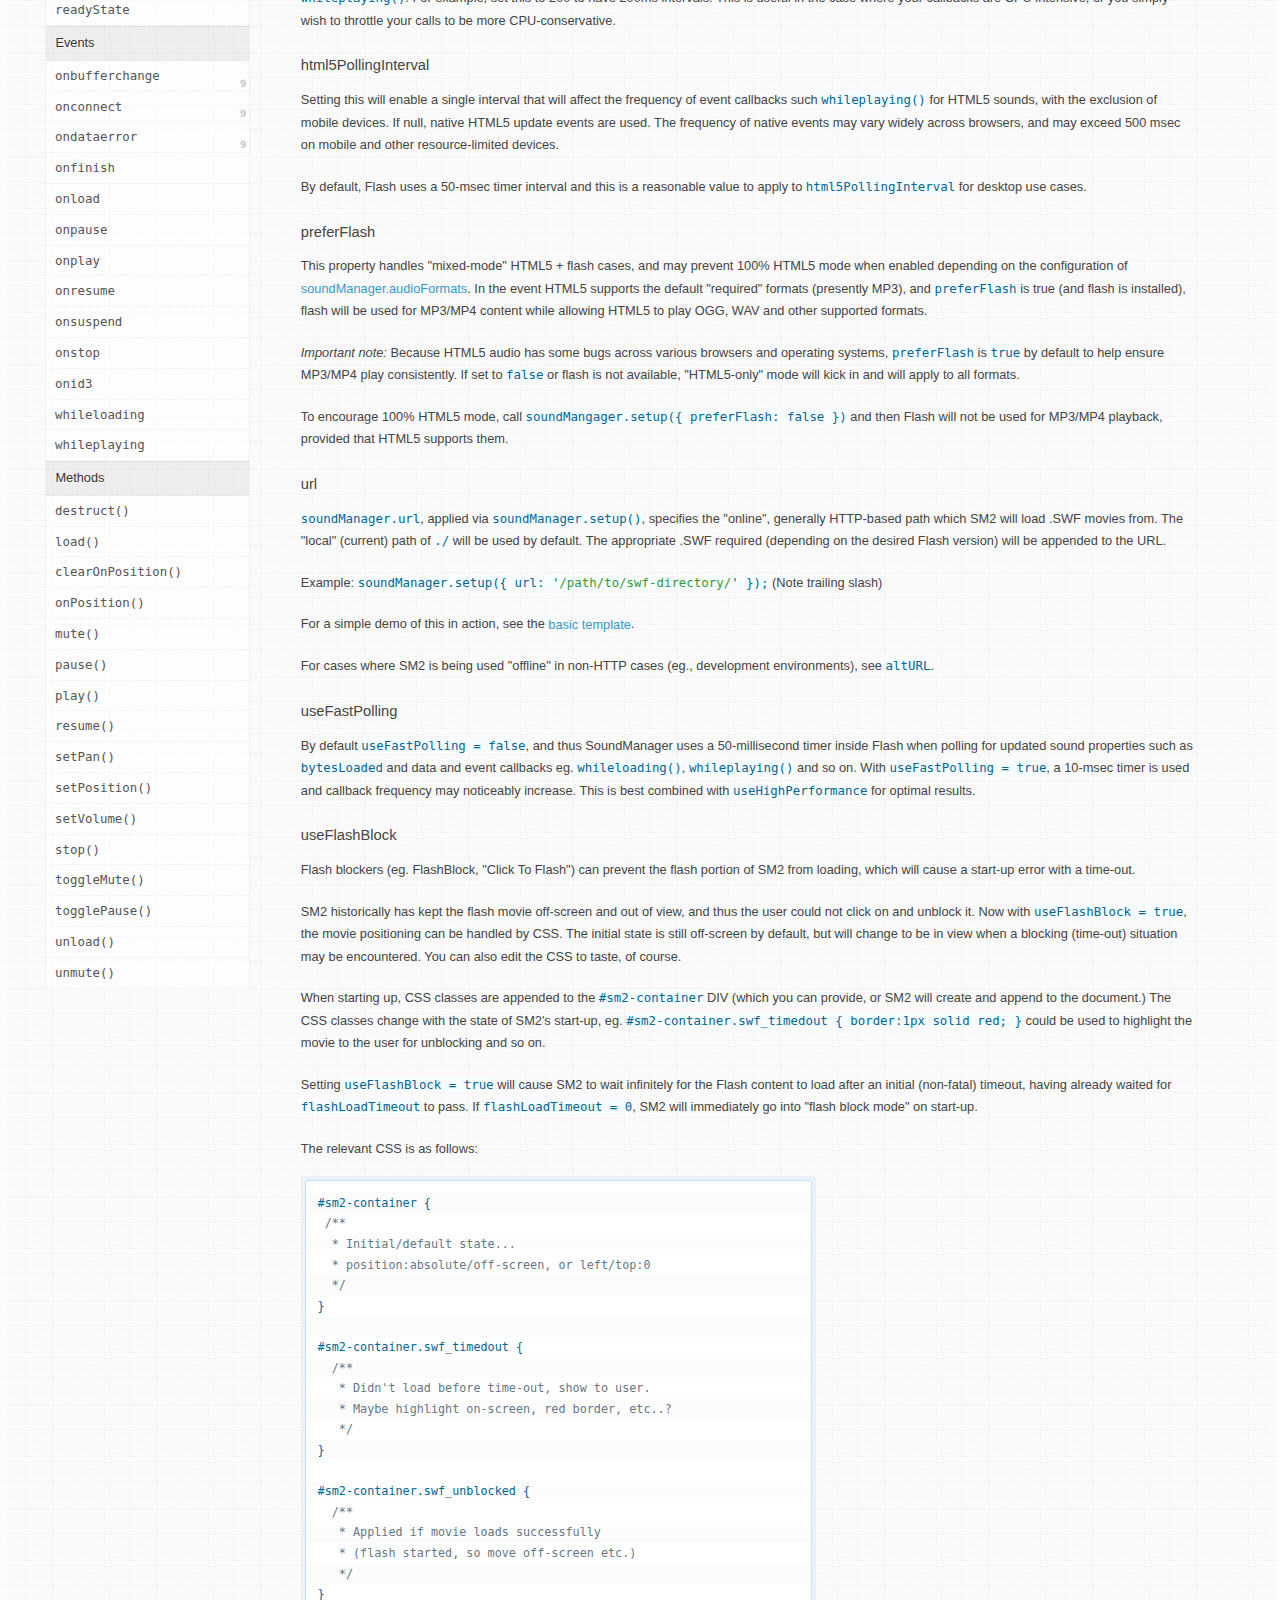
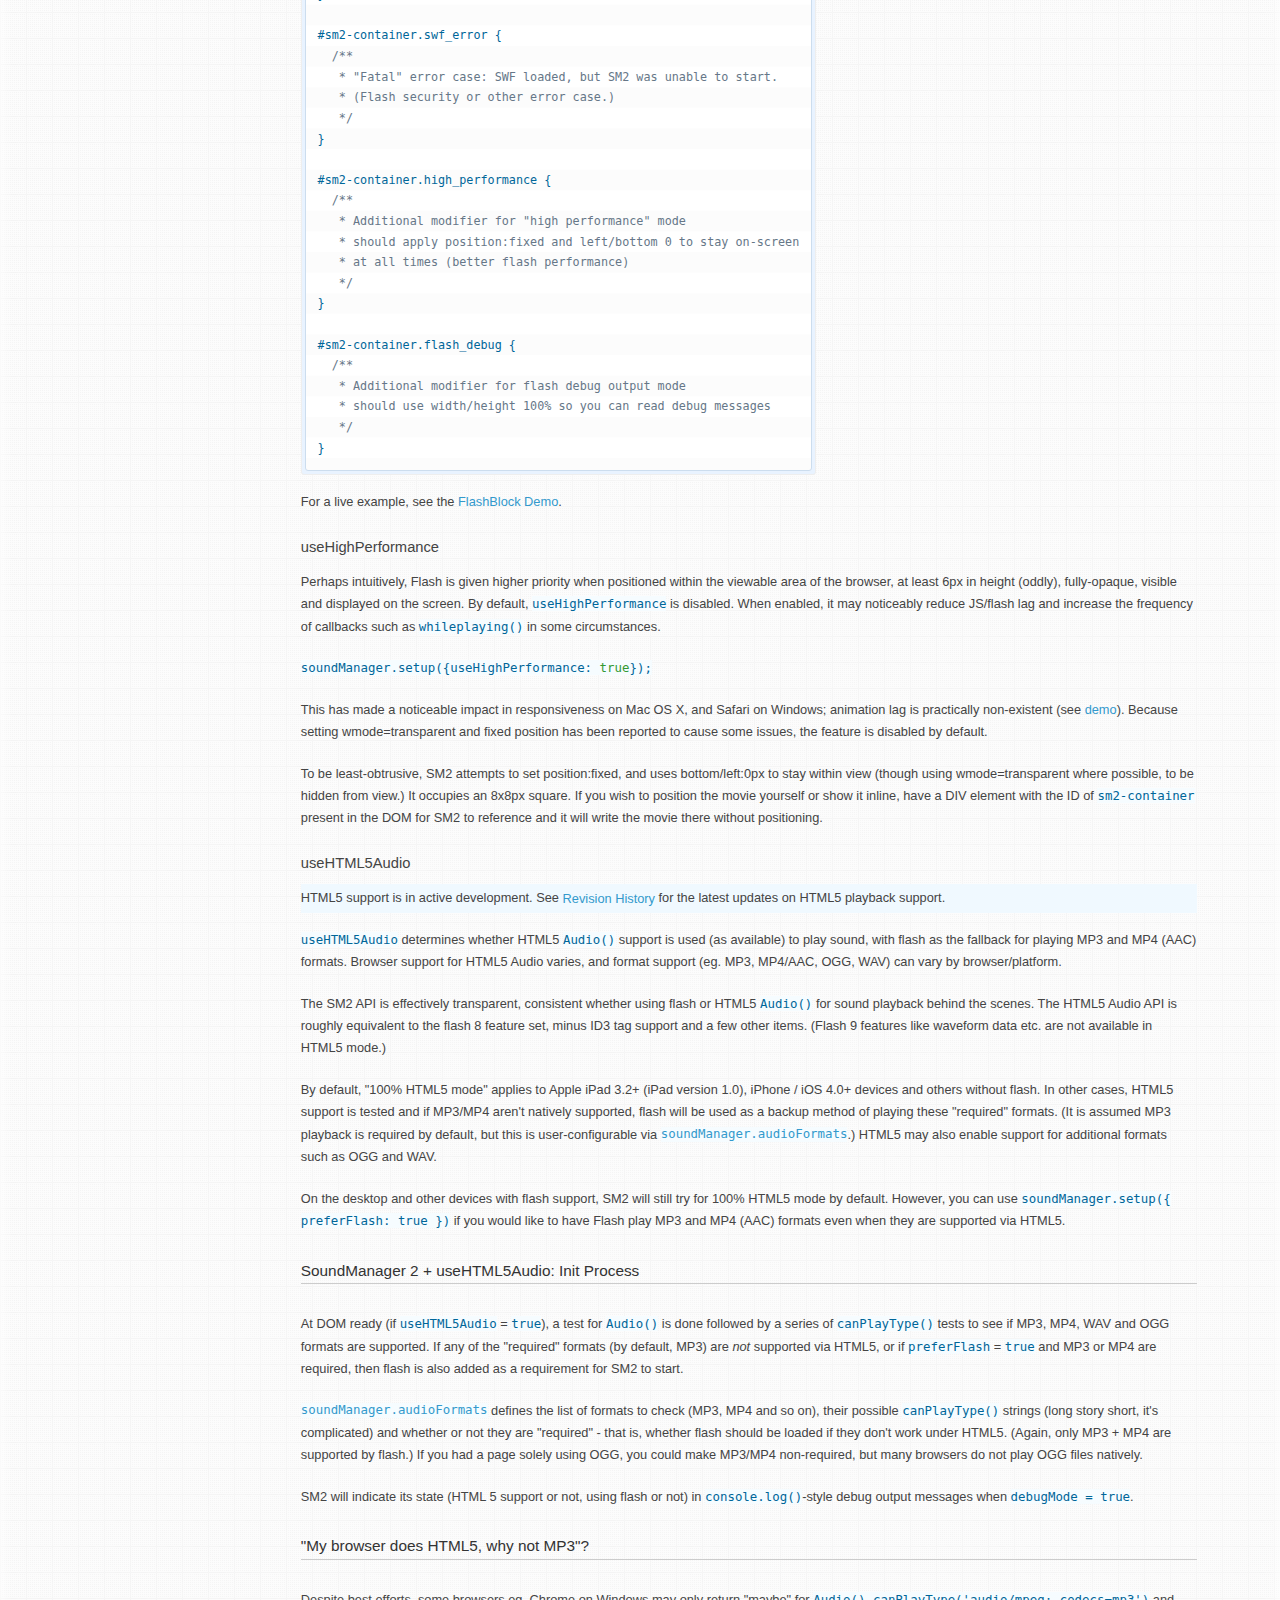
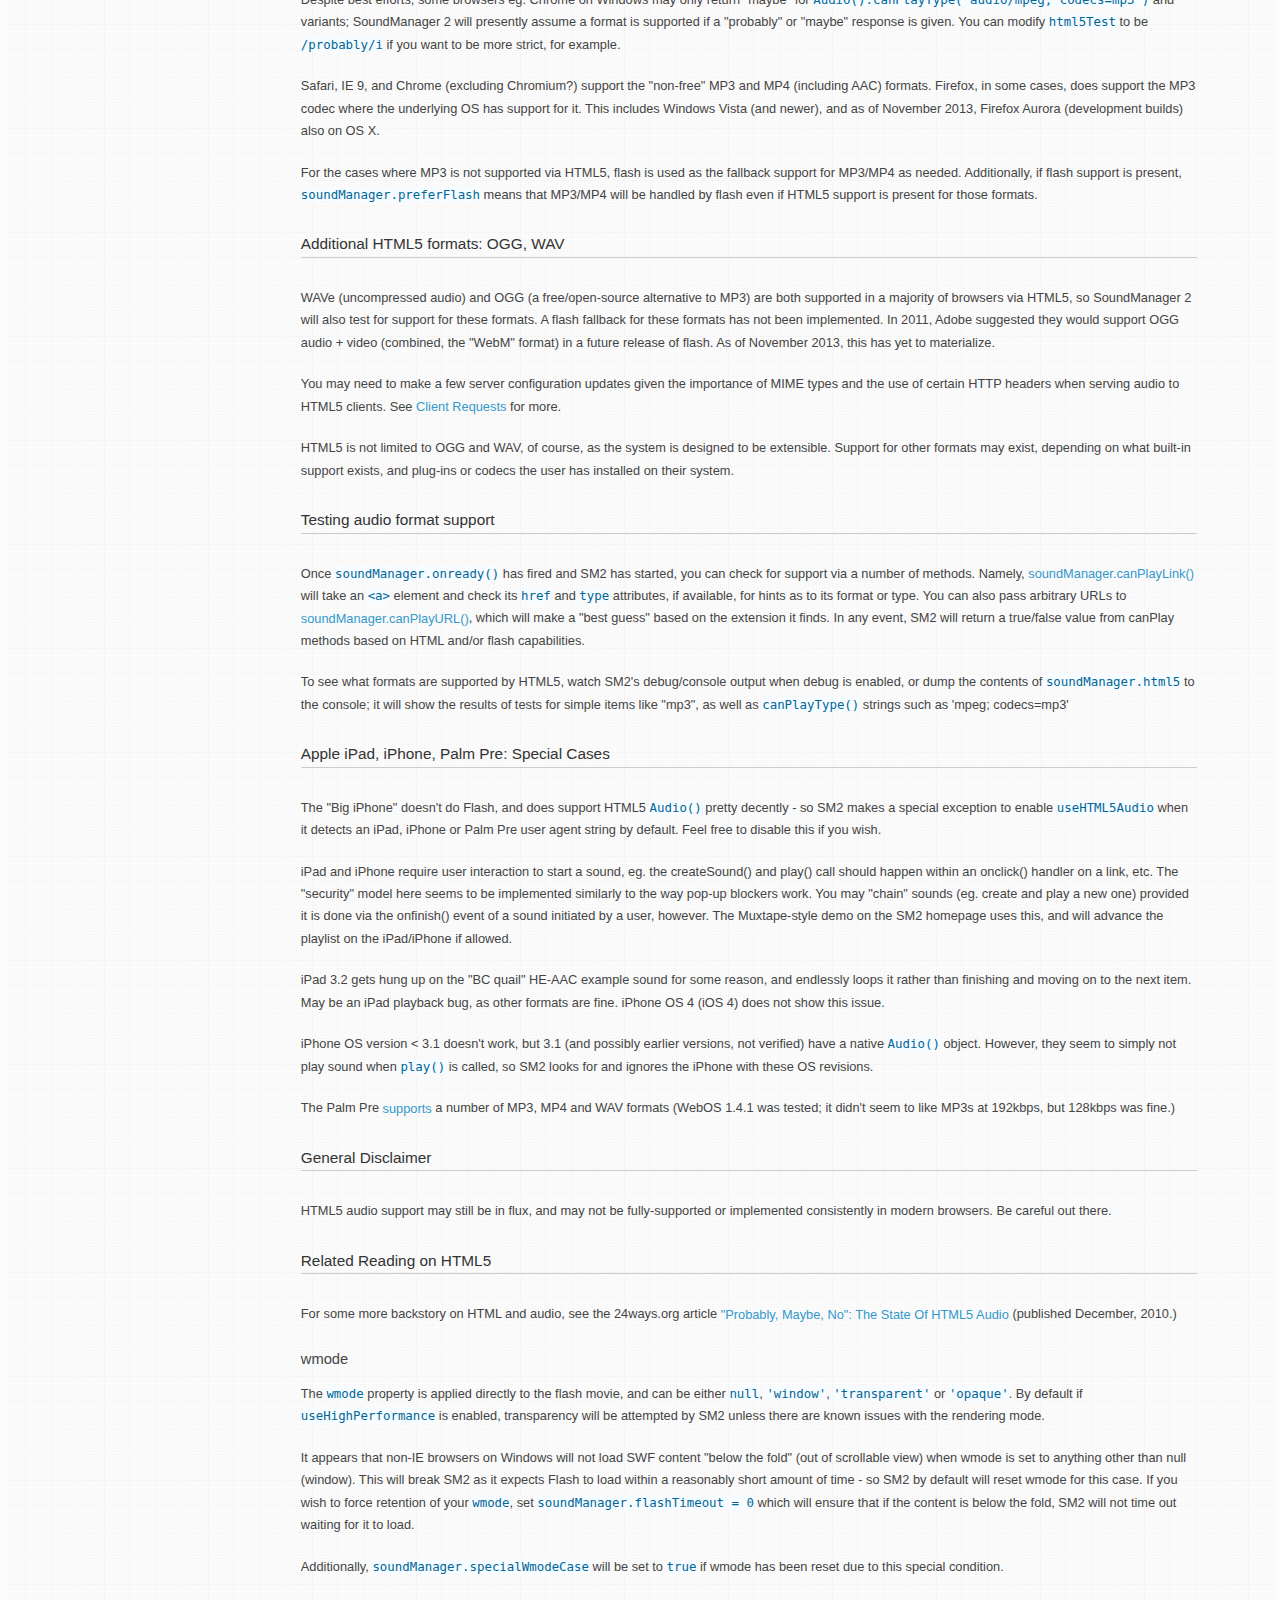
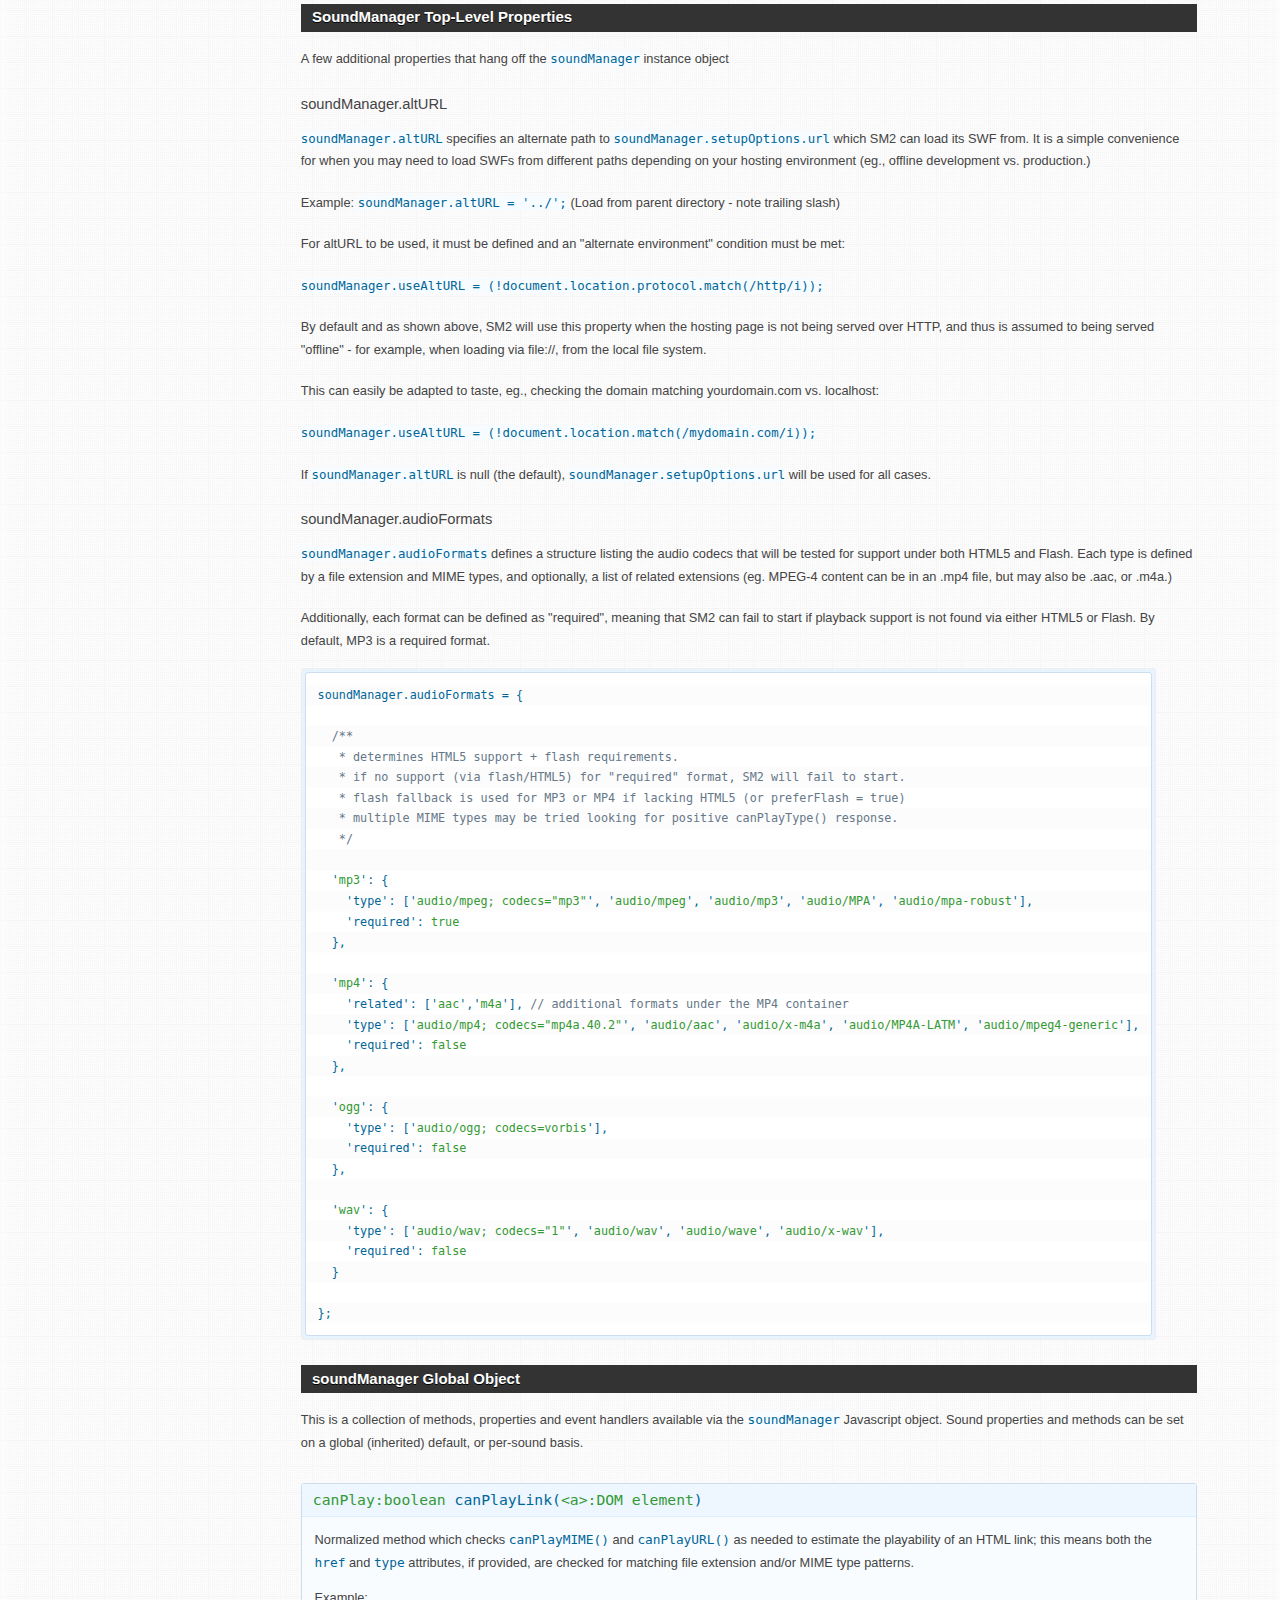
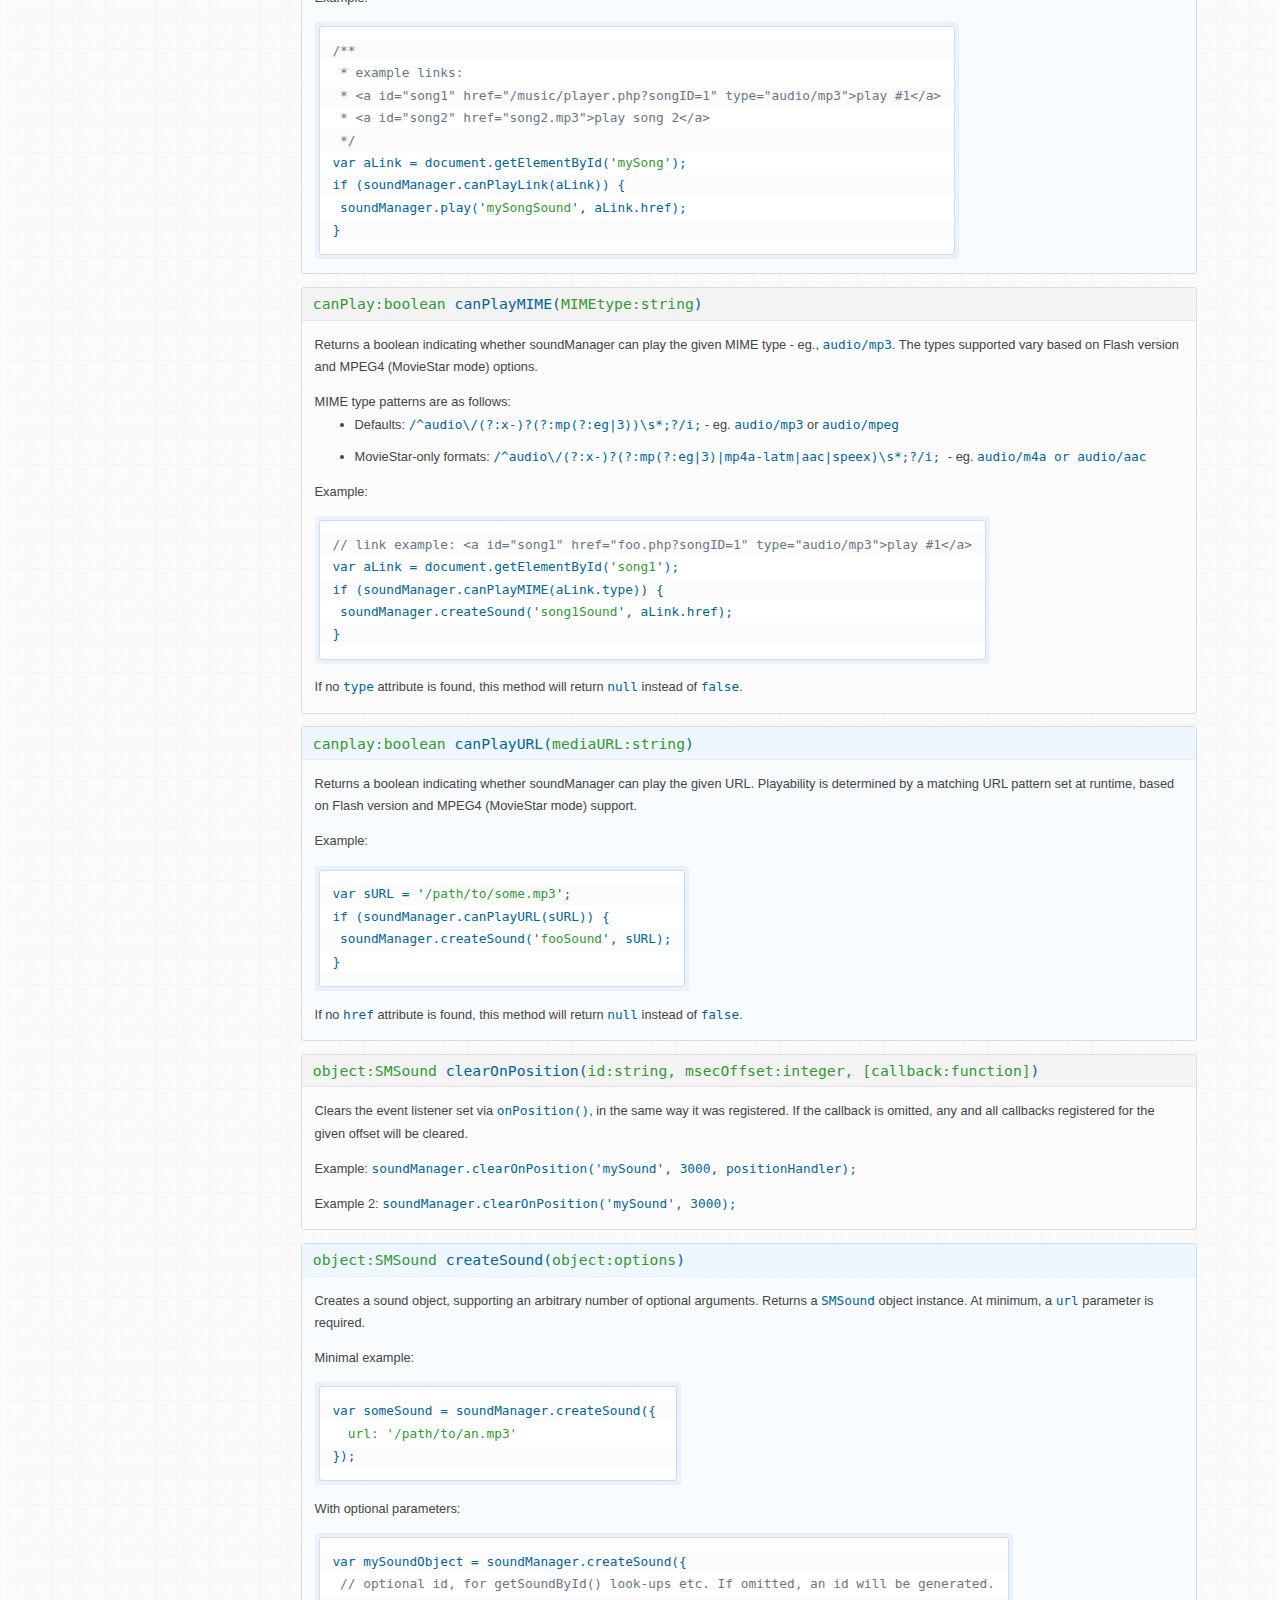
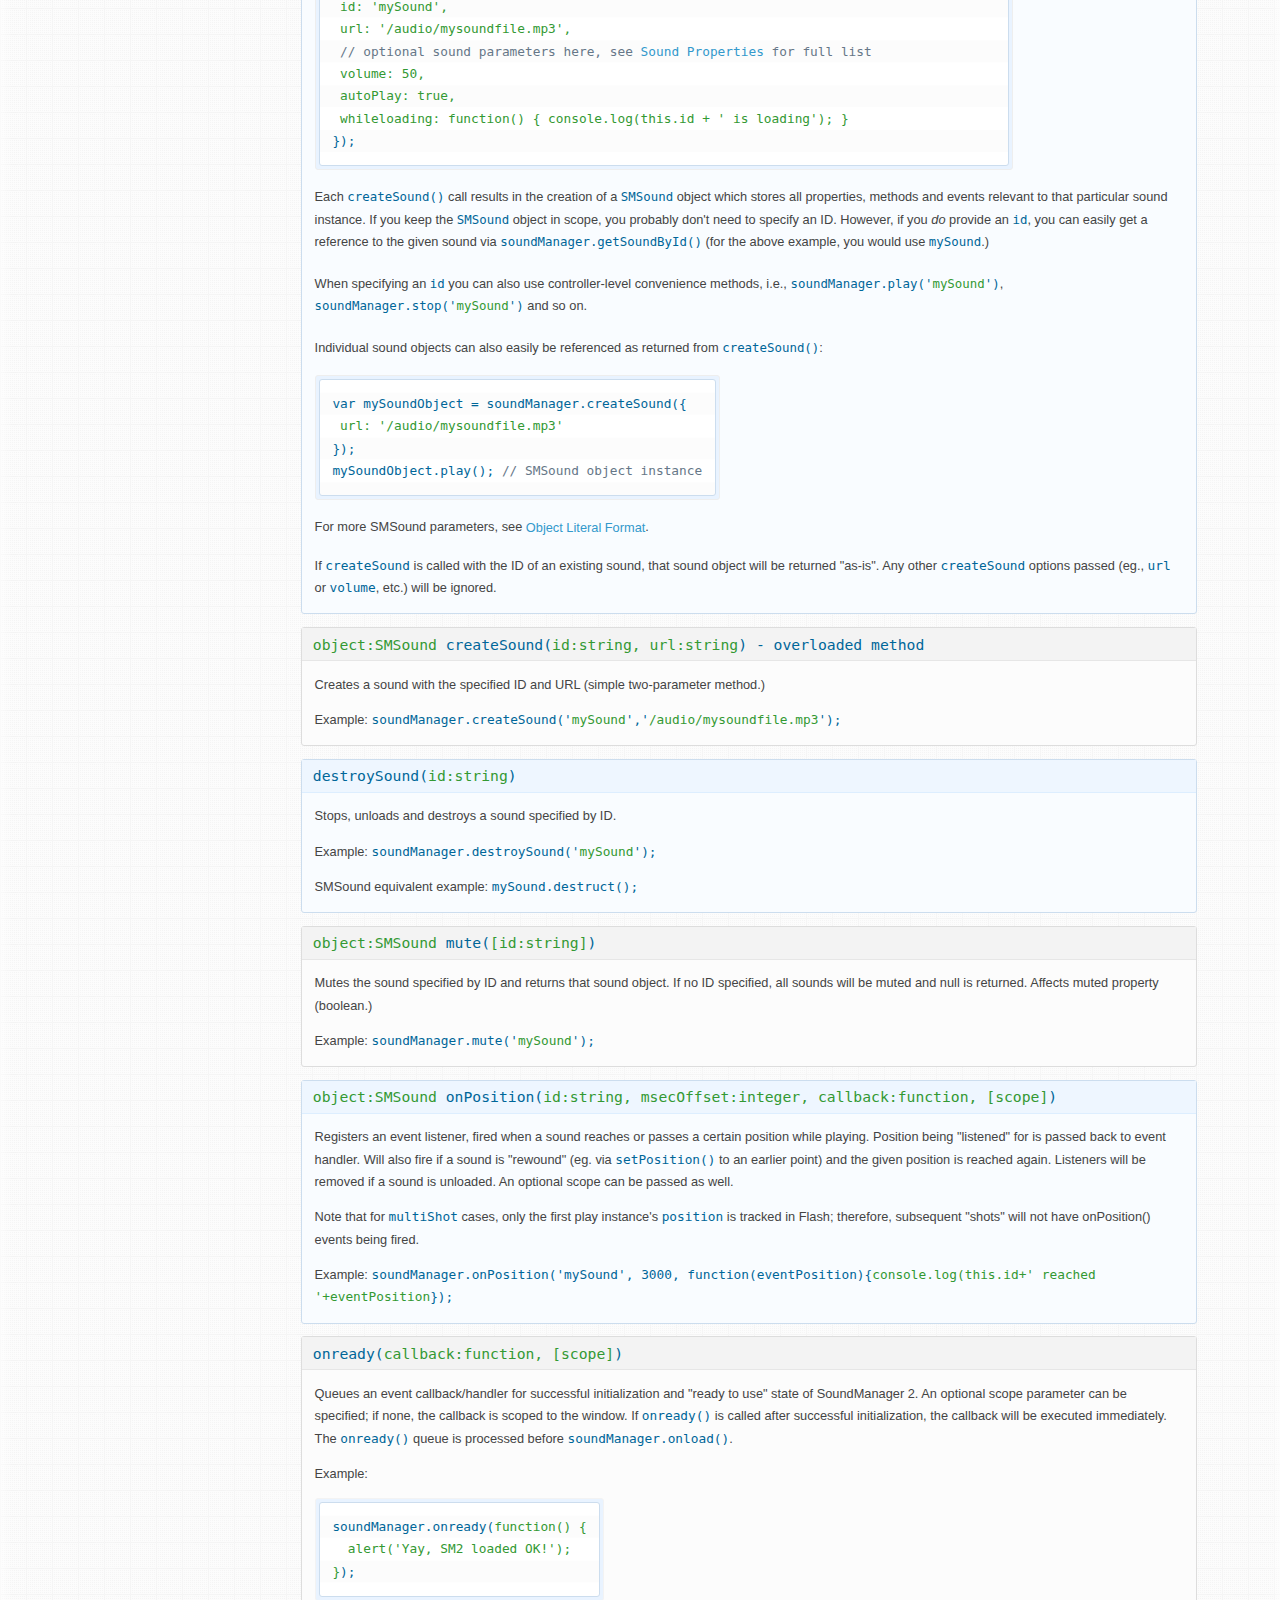
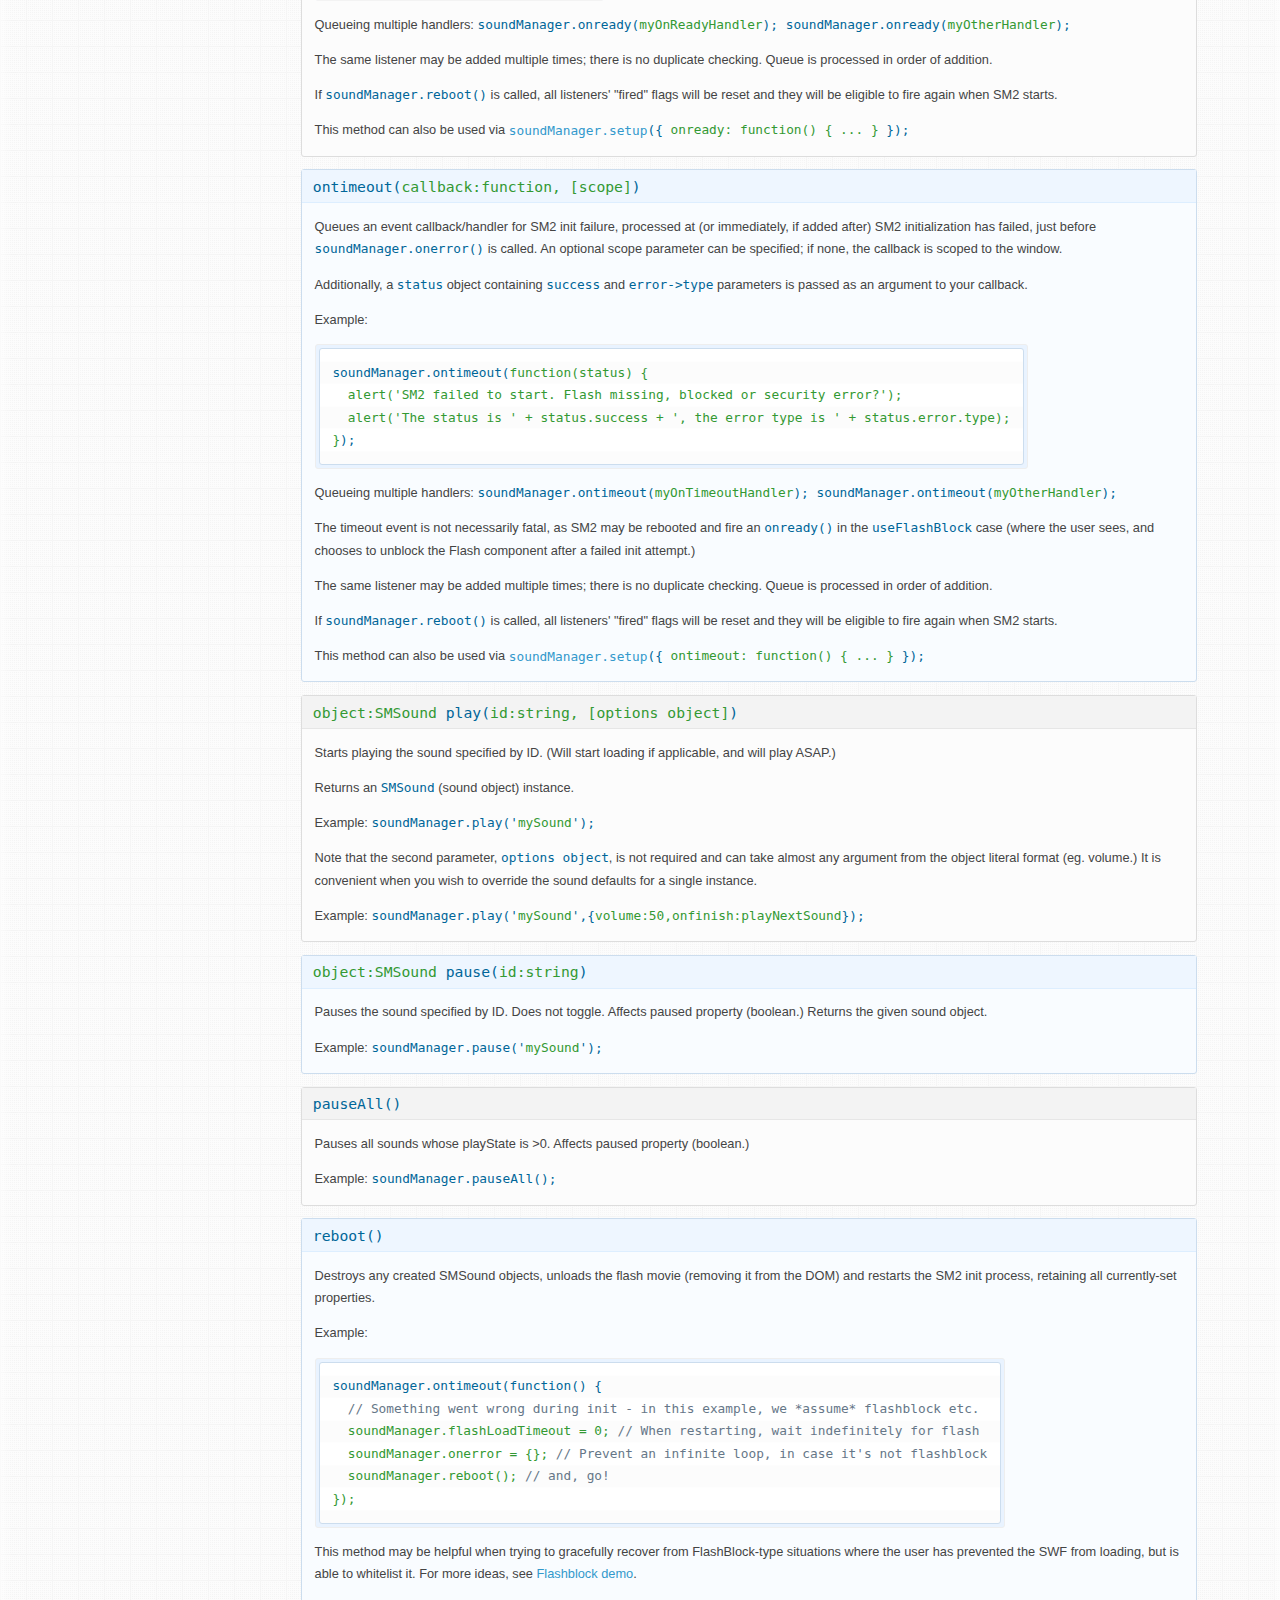
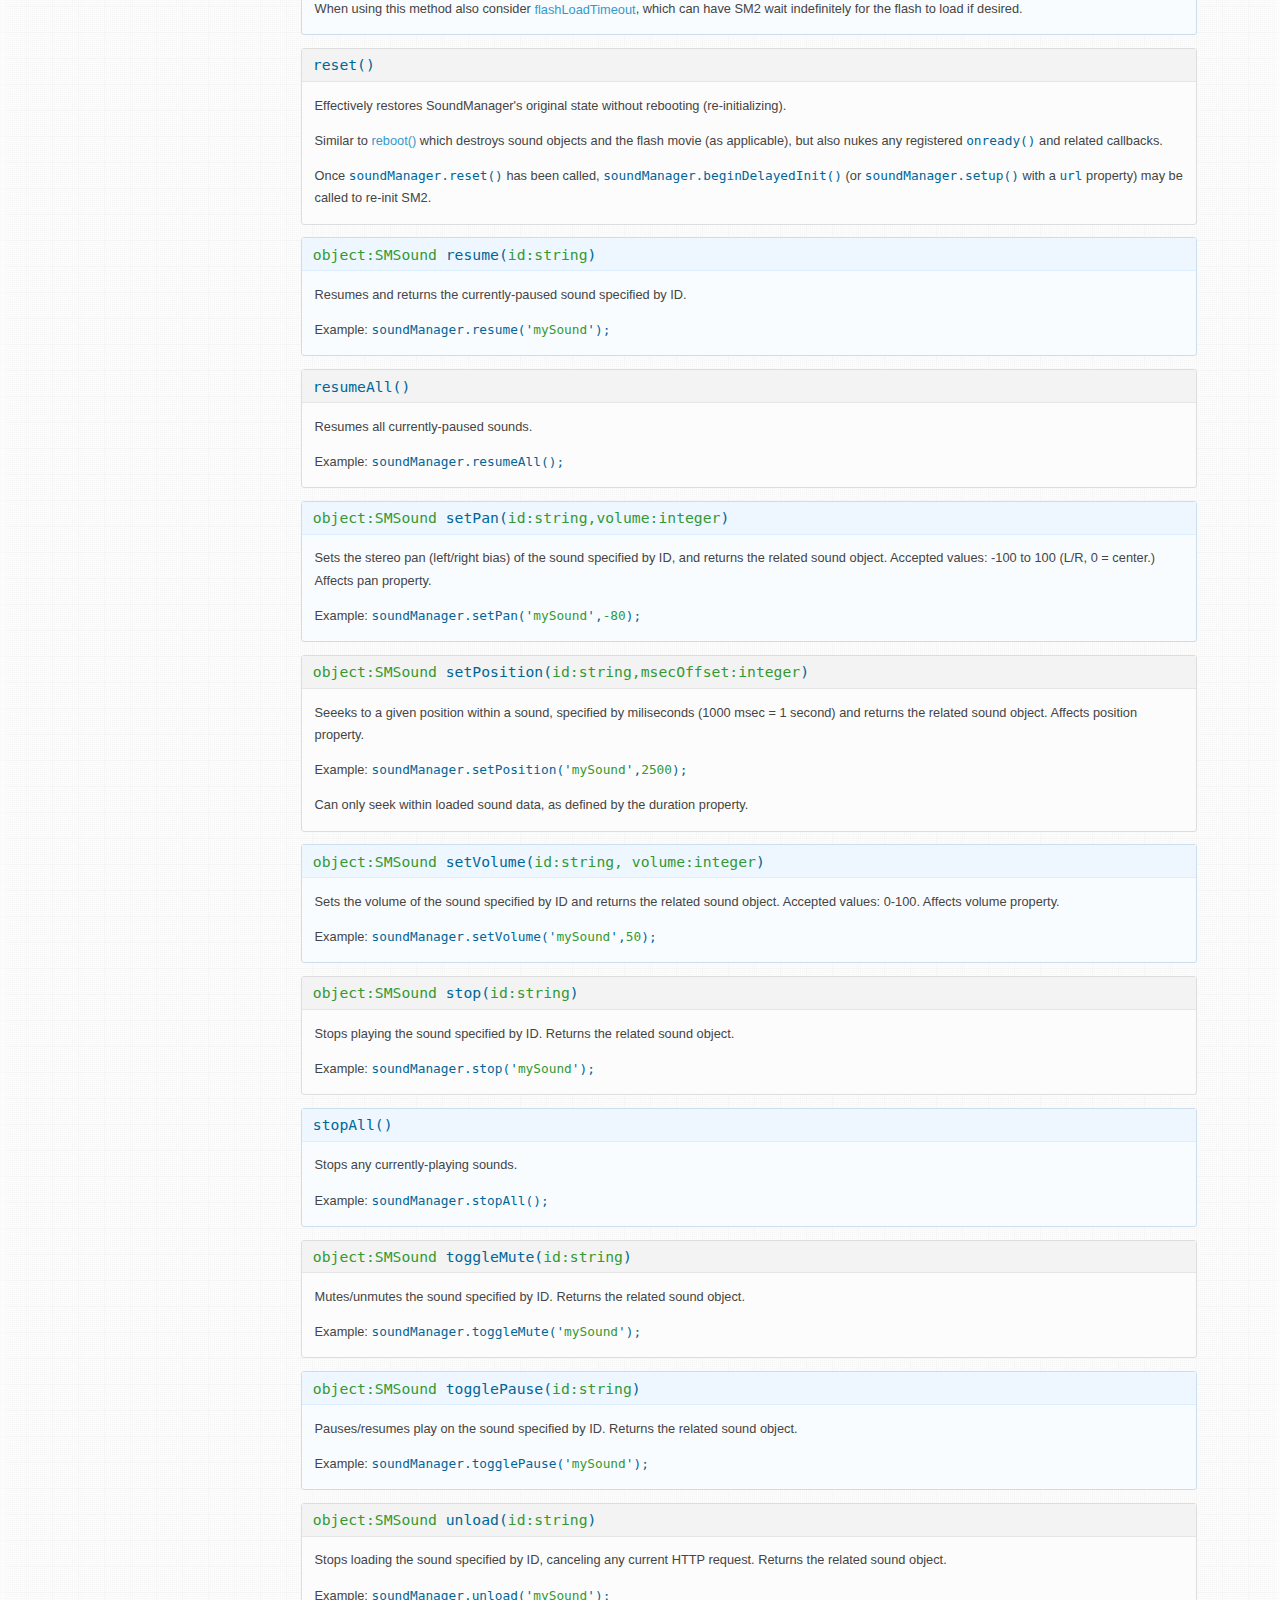
<file: soundmanager/doc/index.html>
<!DOCTYPE html PUBLIC "-//W3C//DTD XHTML 1.0 Strict//EN"
	"http://www.w3.org/TR/xhtml1/DTD/xhtml1-strict.dtd">
<html xmlns="http://www.w3.org/1999/xhtml" lang="en" xml:lang="en">
<head>
<title>SoundManager 2: Documentation</title>
<meta name="robots" content="noindex" />
<meta name="description" content="API documentation for SoundManager 2, a JavaScript-based MP3 and MP4 audio API. BSD licensed." />
<meta name="keywords" content="javascript sound, javascript audio, documentation, api documentation, soundmanager 2" />
<meta name="robots" content="all" />
<meta name="author" content="Scott Schiller" />
<meta name="copyright" content="Copyright (C) 1997 onwards Scott Schiller" />
<meta name="language" content="en-us" />
<meta http-equiv="Content-Type" content="text/html; charset=UTF-8" />
<link rel="stylesheet" type="text/css" media="screen" href="../demo/index.css" />
<link rel="stylesheet" type="text/css" media="screen" href="../demo/flashblock/flashblock.css" />
<script type="text/javascript" src="../script/soundmanager2.js"></script>
<script type="text/javascript" src="../demo/index.js"></script>
<script type="text/javascript">
soundManager.setup({
  useFlashBlock: false,
  debugMode: false,
  url: '../swf/'
});
</script>
</head>

<body id="doc" class="special">
	
<div id="content">

 <div id="top">

  <h1>SoundManager 2: Documentation</h1>

	<div id="nav">
	 <ul>

	  <li>
	   <a href="..">Home</a>
	  </li>

	  <li>
	   <a href="#">Demos</a>
	   <ul>
		<li><a href="../demo/template/">Basic Template</a></li>
		<li><a href="../demo/api/">API Examples</a></li>
	    <li><a href="../demo/play-mp3-links/" class="exclude">Playable MP3 links</a></li>
	    <li><a href="../demo/mp3-player-button/" class="exclude">Basic MP3 Play Button</a></li>
		<li><a href="../demo/page-player/">Muxtape-style UI</a></li>
		<li><a href="../demo/360-player/">360&deg; Player UI</a></li>
	    <li><a href="../demo/mpc/">Drum Machine (MPC)</a></li>
		<li><a href="../demo/animation/">DOM/Animation Demos</a></li>
		<li><a href="../demo/flashblock/">FlashBlock Handling</a></li>
	   </ul>
	  </li>

	  <li>
	   <a href="getstarted/">Getting Started</a>
	   <ul>
		<li><a href="getstarted/#how-sm2-works">How SoundManager 2 works</a></li>
		<li><a href="getstarted/#basic-inclusion">Including SM2 on your site</a></li>
		<li><a href="getstarted/#troubleshooting">Troubleshooting</a></li>
	   </ul>
	  </li>

	  <li>
	   <strong><a href="#">Documentation</a></strong>
	   <ul>
		<li><a href="#sm-config">SoundManager Properties</a></li>
		<li><a href="#sound-object-properties">Sound Object Properties</a></li>
		<li><a href="#smdefaults">Global Sound Defaults</a></li>
		<li><a href="#api">SoundManager Core API</a></li>
		<li><a href="#smsoundmethods">Sound Object (SMSound) API</a></li>
		<li><a href="generated/soundmanager2.html">Generated Documentation</a></li>
	   </ul>
	  </li>
	
	  <li>
	   <a href="download/">Download</a>
	   <ul>
		<li><a href="download/#latest">Get SoundManager 2</a></li>
		<li><a href="download/#revision-history">Revision History</a></li>
	   </ul>
	  </li>
	
	  <li>
	   <a href="technotes/">Technical Notes</a>
	   <ul>
		<li><a href="technotes/#requirements">System Requirements</a></li>
		<li><a href="technotes/#serving-audio">Serving To HTML5 + Flash Clients</a></li>
		<li><a href="technotes/#client-requests">How Clients Download Audio</a></li>
		<li><a href="technotes/#mobile-device-limitations">Mobile Device Limitations</a></li>
		<li><a href="technotes/#debug-output">Debug + Console Output</a></li>
	   </ul>
	  </li>

	  <li>
	   <a href="resources/">Resources</a>
	   <ul>
		<li><a href="resources/#licensing">Licensing</a></li>
		<li><a href="resources/#related">Related Projects</a></li>
		<li><a href="http://getsatisfaction.com/schillmania/products/schillmania_soundmanager_2/">SM2 support / discussion</a></li>
		<li><a href="http://www.schillmania.com/content/react/contact/">Contact Info @ Schillmania.com</a></li>
	   </ul>
	  </li>

	 </ul>
	 <div class="clear"></div>
	</div>
	
 </div>

 <div id="main-wrapper">

 <div id="main" class="triple">

  <div id="col3" class="c3">
 
  <!--
  <div id="get-satisfaction" class="box">
   <div id="gsfn_list_widget">
    <h2><a href="http://getsatisfaction.com/schillmania/products/schillmania_soundmanager_2/" title="User discussion, FAQs and support for SoundManager 2" rel="nofollow">Discussion / Support</a><span class="l"></span><span class="r"></span></h2>
    <div id="gsfn_content"></div>
    <div class="powered_by"><a href="http://getsatisfaction.com/" rel="nofollow">Get Satisfaction support network</a></div>
   </div>
  </div>
  -->

 <div id="shortcuts">

<!--
  <div class="box">

  <h2>Shortcuts<span class="l"></span><span class="r"></span></h2>

  <ul class="first">
   <li onclick="setFilter(event,'c-')" class="ignore">

    <ul>

     <li>Demos</li>
     <li>Getting Started</li>
     <li>Basic Use</li>
     <li>Download</li>
     <li>Requirements</li>
     <li>Limitations</li>

     <li>Debug Output</li>
     <li>Revision History</li>
     <li>About</li>
    </ul>

   </li>
  </ul>

  </div>
-->
 
  <div class="box">

  <h2>API Elements<span class="l"></span><span class="r"></span></h2>

  <p>SoundManager and SMSound API</p>

  <ul id="shortcuts-list" class="first">
   <li onclick="return setFilter(event,'f-')" class="ignore">

    <h3 class="wedge">SoundManager<span class="l"></span><span class="r"></span></h3>
	
    <h4>Properties</h4>
	<ul>
	 <li>allowScriptAccess</li>
     <li><a href="#soundmanager-alturl">altURL</a></li>
	 <li><a href="#soundmanager-audioformats">audioFormats</a></li>
	 <li><a href="#soundmanager-bgcolor">bgColor</a></li>
	 <li>consoleOnly</li>
	 <li><a href="#soundmanager-debugflash">debugFlash</a></li>
	 <li><a href="#soundmanager-debugmode">debugMode</a></li>
	 <li><a href="#smdefaults">defaultOptions</a></li>
	 <li class="flash9" title="Flash 9-only"><a href="#sound-properties-flash9">flash9Options</a></li>
     <li><a href="#soundmanager-features">features</a></li>
     <li><a href="#soundmanager-flashloadtimeout">flashLoadTimeout</a></li>
	 <li class="flash9" title="Flash 9+ only"><a href="#soundmanager-flashpollinginterval">flashPollingInterval</a></li>
     <li><a href="#soundmanager-flashversion">flashVersion</a></li>
	 <li><a href="#soundmanager-html5only">html5Only</a></li>
	 <li ><a href="#soundmanager-html5pollinginterval">html5PollingInterval</a></li>
     <li class="flash9" title="Flash 9.0r115+ only"><a href="#sound-properties-flash9">movieStarOptions</a></li>
     <li><a href="#soundmanager-preferflash">preferFlash</a></li>
	 <li><a href="#soundmanager-url">url</a></li>
	 <li>useConsole</li>
	 <li class="flash9" title="Flash 9+ only"><a href="#soundmanager-usefastpolling">useFastPolling</a></li>
     <li><a href="#soundmanager-useflashblock">useFlashBlock</a></li>
	 <li><a href="#soundmanager-highperformance">useHighPerformance</a></li>
     <li title="Beta-ish feature"><a href="#soundmanager-usehtml5audio">useHTML5Audio</a></li>
	 <li class="flash9" title="Flash 9.0r115+ only"><a href="#soundmanager-wmode">wmode</a></li>
	 <li>waitForWindowLoad</li>
	</ul>

    <h4>Methods</h4>
    <ul>
	 <li><a href="#soundmanager-canplaylink">canPlayLink()</a></li>
	 <li><a href="#soundmanager-canplaymime">canPlayMIME()</a></li>
     <li><a href="#soundmanager-canplayurl">canPlayURL()</a></li>
     <li><a href="#soundmanager-clearonposition">clearOnPosition()</a></li>
     <li><a href="#soundmanager-createsound">createSound()</a></li>
     <li><a href="#soundmanager-destroysound">destroySound()</a></li>
     <li class="flash9" title="Flash 9.0+ only"><a href="#soundmanager-getmemoryuse">getMemoryUse()</a></li>
     <li><a href="#soundmanager-getsoundbyid">getSoundById()</a></li>
     <li><a href="#soundmanager-load">load()</a></li>
     <li><a href="#soundmanager-mute">mute()</a></li>
     <li><a href="#soundmanager-ok">ok()</a></li>
     <li><a href="#soundmanager-onposition">onPosition()</a></li>
     <li><a href="#soundmanager-pause">pause()</a></li>
     <li><a href="#soundmanager-pauseall">pauseAll()</a></li>
     <li><a href="#soundmanager-play">play()</a></li>
     <li><a href="#soundmanager-reboot">reboot()</a></li>
     <li class="new"><a href="#soundmanager-reset" title="New feature">reset()</a></li>
     <li><a href="#soundmanager-resume">resume()</a></li>
     <li><a href="#soundmanager-resumeall">resumeAll()</a></li>
     <li class="recent"><a href="#soundmanager-setup" title="Recently-added feature">setup()</a></li>
     <li><a href="#soundmanager-setpan" title="Flash-only feature">setPan()</a></li>
     <li><a href="#soundmanager-setposition">setPosition()</a></li>
     <li><a href="#soundmanager-setvolume">setVolume()</a></li>
     <li><a href="#soundmanager-supported">supported()</a></li>
     <li><a href="#soundmanager-stop">stop()</a></li>
     <li><a href="#soundmanager-stopall">stopAll()</a></li>
	 <li><a href="#soundmanager-togglemute">toggleMute()</a></li>
     <li><a href="#soundmanager-togglepause">togglePause()</a></li>
     <li><a href="#soundmanager-unload">unload()</a></li>
     <li><a href="#soundmanager-unmute">unmute()</a></li>
    </ul>

    <h4>Events (Callbacks)</h4>
    <ul>
     <li><a href="#soundmanager-onready">onready()</a></li>
     <li><a href="#soundmanager-ontimeout">ontimeout()</a></li>
    </ul>

   </li>

   <li onclick="setFilter(event,'s-')" class="ignore">

    <h3 class="wedge">SMSound <span class="archive">(Sound Object)</span><span class="l"></span><span class="r"></span></h3>

    <h4>Parameters (Instance Options)</h4>
    <ul>
     <li>autoLoad</li>
     <li>autoPlay</li>
     <li title="Flash 9.0r115+ only" class="flash9">bufferTime</li>
     <li title="Flash 9+ only" class="flash9"><a href="#smsound-eqdata">eqData</a></li>
     <li><a href="#smsound-from">from</a></li>
     <li><a href="#smsound-id">id</a></li>
     <li title="Flash 9.0r115+ only" class="flash9">isMovieStar</li>
     <li>loops</li>
     <li>multiShot</li>
     <li>multiShotEvents</li>
     <li>pan</li>
     <li title="Flash 9+ only" class="flash9"><a href="#smsound-peakdata">peakData</a></li>
     <li><a href="#smsound-position">position</a></li>
     <li title="Flash 9+ only" class="flash9"><a href="#smsound-serverurl">serverURL</a></li>
     <li>stream</li>
     <li><a href="#smsound-to">to</a></li>
     <li><a href="#smsound-type">type</a></li>
     <li><a href="#smsound-url">url</a></li>
     <li><a href="#smsound-usepolicyfile">usePolicyFile</a></li>
     <li>volume</li>
     <li title="Flash 9+ only" class="flash9"><a href="#smsound-waveformdata">waveformData</a></li>
    </ul>

    <h4>Dynamic Properties</h4>
    <ul>
     <li><a href="#smsound-buffered">buffered</a></li>
     <li><a href="#smsound-bytesloaded">bytesLoaded</a></li>
     <li><a href="#smsound-bytestotal">bytesTotal</a></li>
	 <li title="Flash 9+ only" class="flash9"><a href="#smsound-isbuffering">isBuffering</a></li>
     <li title="Flash 9+ only" class="flash9"><a href="#smsound-connected">connected</a></li>
     <li><a href="#smsound-duration">duration</a></li>
     <li><a href="#smsound-durationestimate">durationEstimate</a></li>
     <li><a href="#smsound-ishtml5">isHTML5</a></li>
     <li><a href="#smsound-loaded">loaded</a></li>
     <li><a href="#smsound-muted">muted</a></li>
     <li><a href="#smsound-paused">paused</a></li>
     <li><a href="#smsound-playstate">playState</a></li>
     <li><a href="#smsound-position">position</a></li>
     <li><a href="#smsound-readystate">readyState</a></li>
    </ul>

    <h4>Events</h4>
    <ul>
     <li title="Flash 9+ only" class="flash9"><a href="#smsound-onbufferchange">onbufferchange</a></li>
     <li title="Flash 9+ only" class="flash9"><a href="#smsound-onconnect">onconnect</a></li>
     <li title="Flash 9.0.r115+" class="flash9"><a href="#smsound-ondataerror">ondataerror</a></li>
     <li><a href="#smsound-onfinish">onfinish</a></li>
     <li><a href="#smsound-onload">onload</a></li>
     <li><a href="#smsound-onpause">onpause</a></li>
     <li><a href="#smsound-onplay">onplay</a></li>
     <!--
     <li><a href="#smsound-onposition-event">onposition</a></li>
     -->
     <li><a href="#smsound-onresume">onresume</a></li>
     <li title="HTML5 only"><a href="#smsound-onsuspend">onsuspend</a></li>
     <li><a href="#smsound-onstop">onstop</a></li>
     <li><a href="#smsound-onid3">onid3</a></li>
     <li><a href="#smsound-whileloading">whileloading</a></li>
     <li><a href="#smsound-whileplaying">whileplaying</a></li>
    </ul>

    <h4>Methods</h4>
    <ul>
     <li><a href="#smsound-destruct">destruct()</a></li>
     <li><a href="#smsound-load">load()</a></li>
     <li><a href="#smsound-clearonposition">clearOnPosition()</a></li>
     <li><a href="#smsound-onposition">onPosition()</a></li>
     <li><a href="#smsound-mute">mute()</a></li>
     <li><a href="#smsound-pause">pause()</a></li>
     <li><a href="#smsound-play">play()</a></li>
     <li><a href="#smsound-resume">resume()</a></li>
     <li><a href="#smsound-setpan">setPan()</a></li>
     <li><a href="#smsound-setposition">setPosition()</a></li>
     <li><a href="#smsound-setvolume">setVolume()</a></li>
     <li><a href="#smsound-stop">stop()</a></li>
     <li><a href="#smsound-togglemute">toggleMute()</a></li>
     <li><a href="#smsound-togglepause">togglePause()</a></li>
     <li><a href="#smsound-unload">unload()</a></li>
     <li><a href="#smsound-unmute">unmute()</a></li>
    </ul>

   </li>
  </ul>
  
  <!-- /.box -->
  </div>

  </div>

	</div>
	
	<div class="clear"></div>


	<div id="filter-box" class="columnar">

	 <div class="c1">
	  <div id="reset-filter"></div>
     </div>

	 <div class="c2">
	  <div id="search-results"><!-- search results for %s --></div>
         </div>

	</div>

	<div id="soundmanager-properties" class="columnar">

		<div class="c2">

		  <h3 id="soundmanager-setup">SoundManager Properties: soundManager.setup()</h3>

	      <p>
			Just getting started? See <a href="getstarted/#basic-inclusion">the basics</a>. For nicely-formatted, annotated source code, see the <a href="generated/soundmanager2.html">pretty-printed version</a>.
		  </p>

		  <div class="f-block f-useconsole f-consoleonly f-waitforwindowload f-allowscriptaccess f-bgcolor f-setup">

		  <p class="in">The soundManager object has many configurable properties which set debug mode, determine the flash movie path and other behaviours.</p>
		
		  <p>When configuring soundManager for your use, <code>soundManager.setup()</code> is the method used to assign these options; for example, <code>soundManager.setup({ url: '/path/to/swfs/', flashVersion: 9 });</code></p>

          <p>You should call the setup method before "DOM Ready", which is when SM2 applies configuration and starts up.</p>

		  <p>Below are the <i>default</i> settings for SoundManager 2, which are appropriate for the majority of use cases - you shouldn't need to change them. These parameters are defined and stored in <code>soundManager.setupOptions</code>.</p>

          <p><b>Note</b>: The only property requiring customization is <code>url</code> - this defines the path used to look for the appropriate flash SWF for driving audio when HTML5 is not available. (If not specified, the current working path is used.) Aside from flash-specific items like <code>url</code> and <code>flashVersion</code>, most properties can be set after "DOM Ready" without issue.</p>

<div id="sm2-properties" class="small code block">

	<ul class="code code-block">

		<li>
			<div>url: '<em>/path/to/swf-files/</em>',</div>
			<span>// the directory where SM2 can find the flash movies (soundmanager2.swf, soundmanager2_flash9.swf and debug versions etc.) Note that SM2 will append the correct SWF file name, depending on flashVersion and debugMode settings.</span>
		</li>

		<li>
			<div>allowScriptAccess: '<em>always</em>',</div>
			<span>// for scripting the SWF (object/embed property), 'always' or 'sameDomain'</span>
		</li>

		<li>
			<div>bgColor: '<em>#ffffff</em>',</div>
			<span>// SWF background color. N/A when wmode = 'transparent'</span>
		</li>

		<li>
			<div>consoleOnly: <em>true</em>,</div>
			<span>// if console is being used, do not create/write to #soundmanager-debug</span>
		</li>

		<li>
			<div>debugMode: <em>true</em>,</div>
			<span>// enable debugging output (console.log() with HTML fallback)</span>
		</li>

		<li>
			<div>debugFlash: <em>false</em>,</div>
			<span>// enable debugging output inside SWF, troubleshoot Flash/browser issues</span>
		</li>

		<li>
			<div>flashVersion: <em>8</em>,</div>
			<span>// flash build to use (8 or 9.) Some API features require 9.</span>
		</li>

		<li>
			<div>flashPollingInterval: <em>null</em>,</div>
			<span>// msec affecting whileplaying/loading callback frequency. If null, default of 50 msec is used.</span>
		</li>

		<li>
			<div>html5PollingInterval: <em>null</em>,</div>
			<span>// msec affecting whileplaying/loading callback frequency. If null, native HTML5 update events are used.</span>
		</li>

		<li>
			<div>html5Test: <em>/^(probably|maybe)$/i</em>,</div>
			<span>// HTML5 Audio() format support test. Use /^probably$/i; if you want to be more conservative.</span>
		</li>

		<li>
			<div>flashLoadTimeout: <em>1000</em>,</div>
			<span>// msec to wait for flash movie to load before failing (0 = infinity)</span>
		</li>

		<li>
			<div>idPrefix: <em>'sound'</em>,</div>
			<span>// if an id is not provided to createSound(), this prefix is used for generated IDs - 'sound0', 'sound1' etc.</span>
		</li>


		<li>
			<div>noSWFCache: <em>false</em>,</div>
			<span>// if true, appends ?ts={date} to break aggressive SWF caching.</span>
		</li>

		<li>
			<div>preferFlash: <em>true</em>,</div>
			<span>// overrides useHTML5audio. if true and flash support present, will try to use flash for MP3/MP4 as needed since HTML5 audio support is still quirky in browsers.</span>
		</li>

		<li>
			<div>useConsole: <em>true</em>,</div>
			<span>// use console.log() if available (otherwise, writes to #soundmanager-debug element)</span>
		</li>

		<li>
			<div>useFlashBlock: <em>false</em>,</div>
			<span>// requires flashblock.css, <a href="../demo/flashblock/" title="SoundManager 2: Flash blocking demos">see demos</a> - allow recovery from flash blockers. Wait indefinitely and apply timeout CSS to SWF, if applicable.</span>
		</li>

		<li>
			<div>useHighPerformance: <em>false</em>,</div>
			<span>// position:fixed flash movie can help increase js/flash speed, minimize lag</span>
		</li>

		<li>
			<div>useHTML5Audio: <em>true</em>,</div>
			<span>// use <a href="#soundmanager-usehtml5audio">HTML5 Audio()</a> where supported. Some browsers may not support "non-free" MP3/MP4/AAC codecs. Ideally, transparent vs. Flash API where possible.</span>
		</li>

		<li>
			<div>waitForWindowLoad: <em>false</em>,</div>
			<span>// force SM2 to wait for window.onload() before trying to call soundManager.onready()</span>
		</li>

		<li>
			<div>wmode: <em>null</em></div>
			<span>// flash rendering mode - null, 'transparent', or 'opaque' (last two allow z-index)</span>
		</li>


	</ul>

</div>

		  	  <p><b>Legacy support note:</b> The new approach defines top-level properties in <code>soundManager.setupOptions</code>. The old approach was to assign properties directly to the soundManager instance. Thus, when <code>soundManager.setup({ url: ... });</code> is called, the updated property value is assigned to both <code>soundManager.setupOptions.url</code> <i>and</i> <code>soundManager.url</code>. You can assign <code>soundManager.url</code> directly as with the old method, but it is recommended to use the new <code>setup()</code>-based method for forward compatibility.</p>

<div id="sm2-setup-extra-properties">

			<h4>Bonus: Extended soundManager.setup() Parameters</h4>

			<p>As it is common to configure soundManager properties and related events all at once, you can also pass <code>onready</code> and <code>ontimeout</code> parameters which will be called as if you had used <code>soundManager.onready()</code> and <code>soundManager.ontimeout()</code>.</p>

			<p>You can also provide values from the following top-level soundManager properties:</p>

			<ul>
				<li><code>defaultOptions: {...}</code> (global defaults for new sound objects)</li>
				<li><code>flash9Options: {...}</code> (API feature options specific to Flash 9)</li>
				<li><code>movieStarOptions: {...}</code> (Flash 9-only NetStream/RTMP-specific options)</li>
			</ul>
			
<pre class="block"><code>soundManager.setup({
  url: <span>'/path/to/swfs/'</span>,
  flashVersion: <span>9</span>,
  preferFlash: <span>false</span>, <span><span>// prefer 100% HTML5 mode, where both supported</span></span>
  onready: function() {
    <span><span>// console.log('SM2 ready!');</span></span>
  },
  ontimeout: function() {
    <span><span>// console.log('SM2 init failed!');</span></span>
  },
  defaultOptions: {
    <span><span>// set global default volume for all sound objects</span></span>
    volume: <span>33</span>
  }
});</code></pre>

			</div>

		   </div>

		   <div class="f-block f-debugflash">
		    <h4 id="soundmanager-debugflash">debugFlash</h4>
		    <p class="in"><code>soundManager.debugFlash</code> configures SM2's flash debugging output, disabled (false) by default. When enabled, the Flash portion of SM2 will write debug statements within the Flash movie. This can be useful for troubleshooting Flash/JS/browser (ExternalInterface) issues and so on.</p>
			<p>A CSS class of <code>flash_debug</code> will also be appended to the Flash <code>#sm2-container</code> DIV element when enabled, if you wish to style it differently.</p>
		    <p>For a live example, see <a href="getstarted/#flashdebug" title="SoundManager 2 flash debug output demo">Flash Movie Debug Output</a> in the Troubleshooting section.</p>
		   </div>

		   <div class="f-block f-debugmode">
		    <h4 id="soundmanager-debugmode">debugMode</h4>
		    <p class="in"><code>soundManager.debugMode</code> configures SM2's debug behaviour, enabled (true) by default. When enabled, SoundManager 2 will write console-like output to <code>console.log()</code>-style javascript interfaces, and/or an HTML element with the ID <code>soundmanager-debug</code> (will be created if not found in the DOM at runtime.)</p>
		    <p>For a live example of debug output, see <a href="technotes/#debug-output" title="SoundManager 2 debug output demo">Debug + Console Output</a>.</p>
		   </div>

			<div class="f-block f-flashversion">

		      <h4 id="soundmanager-flashversion">flashVersion</h4>

		      <p class="in">SoundManager 2 started with a Flash 8 base requirement, but can also use Flash 9 and take advantages of some unique features Flash 9 offers. By default Flash 8 will be used, but the version can be easily changed by setting <code>flashVersion</code> appropriately.</p>

		      <p class="in">Example: <code>soundManager.setup({ <span>flashVersion: 9</span> });</code></p>

		      <p class="in">The Flash 8 version is <code>soundmanager2.swf</code>, and the flash 9 version is <code>soundmanager2_flash9.swf</code>, accordingly. Note that only Flash 8 and Flash 9 are supported at this time; other values will result in errors.</p>

			</div>

			<div class="f-block f-flashversion">

		    <p>Flash 9-only features:</p>

		    <ul>
		     <li class="in">MPEG-4 (HE-AAC/H.264) audio support</li>
		     <li class="in">True "multi-shot" sound behaviour. <code>play()</code> can be called multiple times, giving a layered, "chorus" effect. Sound will also fire <code>onfinish()</code> multiple times. (Previous behaviour did not layer sounds, but would re-play a single instance.)</li>
		     <li class="in"><code>waveformData</code> array: 256 waveform data values available while playing sound</li>
		     <li class="in"><code>eqData</code> array: 256 EQ spectrum data values available while playing sound</li>
		     <li class="in"><code>peakData</code> object: Left and right channel peak/volume data available while playing sound</li>
		    </ul>
		
		    </div>

		  <div class="f-block f-flashloadtimeout">
		        <h4 id="soundmanager-flashloadtimeout">flashLoadTimeout</h4>
			<p class="in">After initializing the flash component during start-up, SM2 will wait for a defined period of time before timing out and calling <code>soundManager.onerror()</code>.</p>
			<p>The default value is 1000 (msec.) Setting a value of 0 disables the timeout and makes SM2 wait indefinitely for a call from the flash component. If you want to handle flash block-type situations, see <a href="#soundmanager-useflashblock" onclick="resetFilter()">soundManager.useFlashBlock</a>.</p>
			<p>Setting this parameter to 0 may be useful when attempting to gracefully recover from a flashBlock situation, where the user has whitelisted the movie after it was blocked etc.</p>
			<p>Note that when the timeout is disabled, soundManager will not fire its onerror() handler if there is an error at the flash loading stage.</p>
		  </div>

		  <div class="f-block f-flashpollinginterval f-usefastpolling f-usehighperformance">
			<h4 id="soundmanager-flashpollinginterval">flashPollingInterval</h4>
			<p>Setting this will override <code>useFastPolling</code>, and defines the interval of the internal flash timer used for callbacks to sound events like <code>whileloading()</code> and <code>whileplaying()</code>. For example, set this to 200 to have 200ms intervals. This is useful in the case where your callbacks are CPU intensive, or you simply wish to throttle your calls to be more CPU-conservative.</p>
		  </div>

		  <div class="f-block f-html5pollinginterval">
			<h4 id="soundmanager-html5pollinginterval">html5PollingInterval</h4>
			<p>Setting this will enable a single interval that will affect the frequency of event callbacks such <code>whileplaying()</code> for HTML5 sounds, with the exclusion of mobile devices. If null, native HTML5 update events are used. The frequency of native events may vary widely across browsers, and may exceed 500 msec on mobile and other resource-limited devices.</p>
			<p>By default, Flash uses a 50-msec timer interval and this is a reasonable value to apply to <code>html5PollingInterval</code> for desktop use cases.</p>
		  </div>

		  <div class="f-block f-preferflash">
			<h4 id="soundmanager-preferflash">preferFlash</h4>
			<p>This property handles "mixed-mode" HTML5 + flash cases, and may prevent 100% HTML5 mode when enabled depending on the configuration of <a href="#soundmanager-audioformats">soundManager.audioFormats</a>. In the event HTML5 supports the default "required" formats (presently MP3), and <code>preferFlash</code> is true (and flash is installed), flash will be used for MP3/MP4 content while allowing HTML5 to play OGG, WAV and other supported formats.</p>
			<p><em>Important note:</em> Because HTML5 audio has some bugs across various browsers and operating systems, <code>preferFlash</code> is <code>true</code> by default to help ensure MP3/MP4 play consistently. If set to <code>false</code> or flash is not available, "HTML5-only" mode will kick in and will apply to all formats.</p>
			<p>To encourage 100% HTML5 mode, call <code>soundMangager.setup({ preferFlash: false })</code> and then Flash will not be used for MP3/MP4 playback, provided that HTML5 supports them.</p>
		  </div>

		   <div class="f-block f-url">
		    <h4 id="soundmanager-url">url</h4>
		    <p class="in"><code>soundManager.url</code>, applied via <code>soundManager.setup()</code>, specifies the "online", generally HTTP-based path which SM2 will load .SWF movies from. The "local" (current) path of <code>./</code> will be used by default. The appropriate .SWF required (depending on the desired Flash version) will be appended to the URL.</p>
		    <p class="in">Example: <code>soundManager.setup({ url: '<span>/path/to/swf-directory/</span>' });</code> (Note trailing slash)</p>
			<p>For a simple demo of this in action, see the <a href="../demo/template/">basic template</a>.</p>
		    <p class="in">For cases where SM2 is being used "offline" in non-HTTP cases (eg., development environments), see <code>altURL</code>.</p>
		   </div>

		  <div class="f-block f-usefastpolling f-usehighperformance f-flashpollinginterval">
			<h4 id="soundmanager-usefastpolling">useFastPolling</h4>
			<p>By default <code>useFastPolling = false</code>, and thus SoundManager uses a 50-millisecond timer inside Flash when polling for updated sound properties such as <code>bytesLoaded</code> and data and event callbacks eg. <code>whileloading()</code>, <code>whileplaying()</code> and so on. With <code>useFastPolling = true</code>, a 10-msec timer is used and callback frequency may noticeably increase. This is best combined with <code>useHighPerformance</code> for optimal results.</p>
		  </div>

		  <div class="f-block f-useflashblock">
			<h4 id="soundmanager-useflashblock">useFlashBlock</h4>
			<p>Flash blockers (eg. FlashBlock, "Click To Flash") can prevent the flash portion of SM2 from loading, which will cause a start-up error with a time-out.</p>
			<p>SM2 historically has kept the flash movie off-screen and out of view, and thus the user could not click on and unblock it. Now with <code>useFlashBlock = true</code>, the movie positioning can be handled by CSS. The initial state is still off-screen by default, but will change to be in view when a blocking (time-out) situation may be encountered. You can also edit the CSS to taste, of course.</p>
			<p>When starting up, CSS classes are appended to the <code>#sm2-container</code> DIV (which you can provide, or SM2 will create and append to the document.) The CSS classes change with the state of SM2's start-up, eg. <code>#sm2-container.swf_timedout { border:1px solid red; }</code> could be used to highlight the movie to the user for unblocking and so on.</p>
			<p>Setting <code>useFlashBlock = true</code> will cause SM2 to wait infinitely for the Flash content to load after an initial (non-fatal) timeout, having already waited for <code>flashLoadTimeout</code> to pass. If <code>flashLoadTimeout = 0</code>, SM2 will immediately go into "flash block mode" on start-up.</p>
			<p>The relevant CSS is as follows:</p>
<pre class="small block"><code>#sm2-container {
 <span><span>/**
  * Initial/default state...
  * position:absolute/off-screen, or left/top:0
  */</span></span>
}

#sm2-container.swf_timedout {
  <span><span>/**
   * Didn't load before time-out, show to user.
   * Maybe highlight on-screen, red border, etc..? 
   */</span></span>
}

#sm2-container.swf_unblocked {
  <span><span>/**
   * Applied if movie loads successfully
   * (flash started, so move off-screen etc.)
   */</span></span>
}

#sm2-container.swf_error {
  <span><span>/**
   * "Fatal" error case: SWF loaded, but SM2 was unable to start.
   * (Flash security or other error case.)
   */</span></span>
}

#sm2-container.high_performance {
  <span><span>/**
   * Additional modifier for "high performance" mode
   * should apply position:fixed and left/bottom 0 to stay on-screen
   * at all times (better flash performance)
   */</span></span>
}

#sm2-container.flash_debug {
  <span><span>/**
   * Additional modifier for flash debug output mode
   * should use width/height 100% so you can read debug messages
   */</span></span>
}</code></pre>

			<p>For a live example, see the <a href="../demo/flashblock/">FlashBlock Demo</a>.</p>
		  </div>

		  <div class="f-block f-usehighperformance f-usefastpolling f-flashpollinginterval">
			<h4 id="soundmanager-highperformance">useHighPerformance</h4>
			<p>Perhaps intuitively, Flash is given higher priority when positioned within the viewable area of the browser, at least 6px in height (oddly), fully-opaque, visible and displayed on the screen. By default, <code class="in">useHighPerformance</code> is disabled. When enabled, it may noticeably reduce JS/flash lag and increase the frequency of callbacks such as <code class="in">whileplaying()</code> in some circumstances.</p>
			<p><code class="in">soundManager.setup({useHighPerformance: <span>true</span>});</code></p>
			<p>This has made a noticeable impact in responsiveness on Mac OS X, and Safari on Windows; animation lag is practically non-existent (see <a href="../demo/animation-2b/" title="SoundManager JS + DOM + sound demo 2b" style="display:inline" onclick="checkDomain(this)">demo</a>). Because setting wmode=transparent and fixed position has been reported to cause some issues, the feature is disabled by default.</p>
			<p>To be least-obtrusive, SM2 attempts to set position:fixed, and uses bottom/left:0px to stay within view (though using wmode=transparent where possible, to be hidden from view.) It occupies an 8x8px square. If you wish to position the movie yourself or show it inline, have a DIV element with the ID of <code class="in">sm2-container</code> present in the DOM for SM2 to reference and it will write the movie there without positioning.</p>
		  </div>

		  <div class="f-block f-usehtml5audio">

			<h4 id="soundmanager-usehtml5audio">useHTML5Audio</h4>
			
			<p style="background:#f0f9ff">HTML5 support is in active development. See <a href="download/#revision-history">Revision History</a> for the latest updates on HTML5 playback support.</p>
			
			<p><code>useHTML5Audio</code> determines whether HTML5 <code>Audio()</code> support is used (as available) to play sound, with flash as the fallback for playing MP3 and MP4 (AAC) formats. Browser support for HTML5 Audio varies, and format support (eg. MP3, MP4/AAC, OGG, WAV) can vary by browser/platform.</p>

			<p>The SM2 API is effectively transparent, consistent whether using flash or HTML5 <code>Audio()</code> for sound playback behind the scenes. The HTML5 Audio API is roughly equivalent to the flash 8 feature set, minus ID3 tag support and a few other items. (Flash 9 features like waveform data etc. are not available in HTML5 mode.)</p>

			<p>By default, "100% HTML5 mode" applies to Apple iPad 3.2+ (iPad version 1.0), iPhone / iOS 4.0+ devices and others without flash. In other cases, HTML5 support is tested and if MP3/MP4 aren't natively supported, flash will be used as a backup method of playing these "required" formats. (It is assumed MP3 playback is required by default, but this is user-configurable via <code><a href="#soundmanager-audioformats">soundManager.audioFormats</a></code>.) HTML5 may also enable support for additional formats such as OGG and WAV.</p>
			<p>On the desktop and other devices with flash support, SM2 will still try for 100% HTML5 mode by default. However, you can use <code>soundManager.setup({ preferFlash: true })</code> if you would like to have Flash play MP3 and MP4 (AAC) formats even when they are supported via HTML5.</p>

			<h5>SoundManager 2 + useHTML5Audio: Init Process</h5>

			<p>At DOM ready (if <code>useHTML5Audio</code> = <code>true</code>), a test for <code>Audio()</code> is done followed by a series of <code>canPlayType()</code> tests to see if MP3, MP4, WAV and OGG formats are supported. If any of the "required" formats (by default, MP3) are <i>not</i> supported via HTML5, or if <code>preferFlash</code> = <code>true</code> and MP3 or MP4 are required, then flash is also added as a requirement for SM2 to start.</p>

			<p><code><a href="#soundmanager-audioformats">soundManager.audioFormats</a></code> defines the list of formats to check (MP3, MP4 and so on), their possible <code>canPlayType()</code> strings (long story short, it's complicated) and whether or not they are "required" - that is, whether flash should be loaded if they don't work under HTML5. (Again, only MP3 + MP4 are supported by flash.) If you had a page solely using OGG, you could make MP3/MP4 non-required, but many browsers do not play OGG files natively.</p>

			<p>SM2 will indicate its state (HTML 5 support or not, using flash or not) in <code>console.log()</code>-style debug output messages when <code>debugMode = true</code>.</p>
			
			<h5>"My browser does HTML5, why not MP3"?</h5>

			<p>Despite best efforts, some browsers eg. Chrome on Windows may only return "maybe" for <code>Audio().canPlayType('audio/mpeg; codecs=mp3')</code> and variants; SoundManager 2 will presently assume a format is supported if a "probably" or "maybe" response is given. You can modify <code>html5Test</code> to be <code>/probably/i</code> if you want to be more strict, for example.</p>
			
			<p>Safari, IE 9, and Chrome (excluding Chromium?) support the "non-free" MP3 and MP4 (including AAC) formats. Firefox, in some cases, does support the MP3 codec where the underlying OS has support for it. This includes Windows Vista (and newer), and as of November 2013, Firefox Aurora (development builds) also on OS X.</p>
			<p>For the cases where MP3 is not supported via HTML5, flash is used as the fallback support for MP3/MP4 as needed. Additionally, if flash support is present, <code>soundManager.preferFlash</code> means that MP3/MP4 will be handled by flash even if HTML5 support is present for those formats.</p>
			
			<h5>Additional HTML5 formats: OGG, WAV</h5>
			
			<p>WAVe (uncompressed audio) and OGG (a free/open-source alternative to MP3) are both supported in a majority of browsers via HTML5, so SoundManager 2 will also test for support for these formats. A flash fallback for these formats has not been implemented. In 2011, Adobe suggested they would support OGG audio + video (combined, the "WebM" format) in a future release of flash. As of November 2013, this has yet to materialize.</p>
			
			<p>You may need to make a few server configuration updates given the importance of MIME types and the use of certain HTTP headers when serving audio to HTML5 clients. See <a href="../doc/technotes/#client-requests">Client Requests</a> for more.</p>
			
			<p>HTML5 is not limited to OGG and WAV, of course, as the system is designed to be extensible. Support for other formats may exist, depending on what built-in support exists, and plug-ins or codecs the user has installed on their system.</p>
			
			<h5>Testing audio format support</h5>
			
			<p>Once <code>soundManager.onready()</code> has fired and SM2 has started, you can check for support via a number of methods. Namely, <a href="#soundmanager-canplaylink">soundManager.canPlayLink()</a> will take an <code>&lt;a&gt;</code> element and check its <code>href</code> and <code>type</code> attributes, if available, for hints as to its format or type. You can also pass arbitrary URLs to <a href="#soundmanager-canplayurl">soundManager.canPlayURL()</a>, which will make a "best guess" based on the extension it finds. In any event, SM2 will return a true/false value from canPlay methods based on HTML and/or flash capabilities.</p>
			
			<p>To see what formats are supported by HTML5, watch SM2's debug/console output when debug is enabled, or dump the contents of <code>soundManager.html5</code> to the console; it will show the results of tests for simple items like "mp3", as well as <code>canPlayType()</code> strings such as 'mpeg; codecs=mp3'</p>
			
			<h5>Apple iPad, iPhone, Palm Pre: Special Cases</h5>
			<p>The "Big iPhone" doesn't do Flash, and does support HTML5 <code>Audio()</code> pretty decently - so SM2 makes a special exception to enable <code>useHTML5Audio</code> when it detects an iPad, iPhone or Palm Pre user agent string by default. Feel free to disable this if you wish.</p>
			<p>iPad and iPhone require user interaction to start a sound, eg. the createSound() and play() call should happen within an onclick() handler on a link, etc. The "security" model here seems to be implemented similarly to the way pop-up blockers work. You may "chain" sounds (eg. create and play a new one) provided it is done via the onfinish() event of a sound initiated by a user, however. The Muxtape-style demo on the SM2 homepage uses this, and will advance the playlist on the iPad/iPhone if allowed.</p>
			<p>iPad 3.2 gets hung up on the "BC quail" HE-AAC example sound for some reason, and endlessly loops it rather than finishing and moving on to the next item. May be an iPad playback bug, as other formats are fine. iPhone OS 4 (iOS 4) does not show this issue.</p>
			<p>iPhone OS version &lt; 3.1 doesn't work, but 3.1 (and possibly earlier versions, not verified) have a native <code>Audio()</code> object. However, they seem to simply not play sound when <code>play()</code> is called, so SM2 looks for and ignores the iPhone with these OS revisions.</p>
			<p>The Palm Pre <a href="http://developer.palm.com/index.php?option=com_content&amp;view=article&amp;id=1741&amp;Itemid=265#using_html_5_audio_objects" title="Palm Developer Center: Audio">supports</a> a number of MP3, MP4 and WAV formats (WebOS 1.4.1 was tested; it didn't seem to like MP3s at 192kbps, but 128kbps was fine.)</p>

			<h5>General Disclaimer</h5>
			<p>HTML5 audio support may still be in flux, and may not be fully-supported or implemented consistently in modern browsers. Be careful out there.</p>

                        <h5>Related Reading on HTML5</h5>
                        <p>For some more backstory on HTML and audio, see the 24ways.org article <a href="http://24ways.org/2010/the-state-of-html5-audio">"Probably, Maybe, No": The State Of HTML5 Audio</a> (published December, 2010.)</p>

		  </div>

		  <div class="f-block f-wmode">
			<h4 id="soundmanager-wmode">wmode</h4>
			<p>The <code>wmode</code> property is applied directly to the flash movie, and can be either <code>null</code>, <code>'window'</code>, <code>'transparent'</code> or <code>'opaque'</code>. By default if <code>useHighPerformance</code> is enabled, transparency will be attempted by SM2 unless there are known issues with the rendering mode.</p>
			<p>It appears that non-IE browsers on Windows will not load SWF content "below the fold" (out of scrollable view) when wmode is set to anything other than null (window). This will break SM2 as it expects Flash to load within a reasonably short amount of time - so SM2 by default will reset wmode for this case. If you wish to force retention of your <code>wmode</code>, set <code>soundManager.flashTimeout = 0</code> which will ensure that if the content is below the fold, SM2 will not time out waiting for it to load.</p>
			<p>Additionally, <code>soundManager.specialWmodeCase</code> will be set to <code>true</code> if wmode has been reset due to this special condition.</p>
		  </div>


		  <div class="f-block">

		   <h3>SoundManager Top-Level Properties</h3>

                   <p>A few additional properties that hang off the <code>soundManager</code> instance object</p>

		  </div>

		   <div class="f-block f-alturl">
		    <h4 id="soundmanager-alturl">soundManager.altURL</h4>
		    <p class="in"><code>soundManager.altURL</code> specifies an alternate path to <code>soundManager.setupOptions.url</code> which SM2 can load its SWF from. It is a simple convenience for when you may need to load SWFs from different paths depending on your hosting environment (eg., offline development vs. production.)</p>
		    <p class="in">Example: <code>soundManager.altURL = '../';</code> (Load from parent directory - note trailing slash)</p>
		    <p class="in">For altURL to be used, it must be defined and an "alternate environment" condition must be met:</p>
		    <p class="in"><code>soundManager.useAltURL = (!document.location.protocol.match(/http/i));</code></p>
		    <p>By default and as shown above, SM2 will use this property when the hosting page is not being served over HTTP, and thus is assumed to being served "offline" - for example, when loading via file://, from the local file system.</p>
		    <p>This can easily be adapted to taste, eg., checking the domain matching yourdomain.com vs. localhost:</p>
		    <p class="in"><code>soundManager.useAltURL = (!document.location.match(/mydomain.com/i));</code></p>
		    <p class="in">If <code>soundManager.altURL</code> is null (the default), <code>soundManager.setupOptions.url</code> will be used for all cases.</p>
		   </div>

		   <div class="f-block f-audioformats">
		    <h4 id="soundmanager-audioformats">soundManager.audioFormats</h4>

			<p><code>soundManager.audioFormats</code> defines a structure listing the audio codecs that will be tested for support under both HTML5 and Flash. Each type is defined by a file extension and MIME types, and optionally, a list of related extensions (eg. MPEG-4 content can be in an .mp4 file, but may also be .aac, or .m4a.)</p>

			<p>Additionally, each format can be defined as "required", meaning that SM2 can fail to start if playback support is not found via either HTML5 or Flash. By default, MP3 is a required format.</p>
<pre class="small block"><code>soundManager.audioFormats = {

  <span><span>/**
   * determines HTML5 support + flash requirements.
   * if no support (via flash/HTML5) for "required" format, SM2 will fail to start.
   * flash fallback is used for MP3 or MP4 if lacking HTML5 (or preferFlash = true)
   * multiple MIME types may be tried looking for positive canPlayType() response.
   */</span></span>

  '<span>mp3</span>': {
    'type': ['<span>audio/mpeg; codecs="mp3"</span>', '<span>audio/mpeg</span>', '<span>audio/mp3</span>', '<span>audio/MPA</span>', '<span>audio/mpa-robust</span>'],
    'required': <span>true</span>
  },

  '<span>mp4</span>': {
    'related': ['<span>aac</span>','<span>m4a</span>'], <span><span>// additional formats under the MP4 container</span></span>
    'type': ['<span>audio/mp4; codecs="mp4a.40.2"</span>', '<span>audio/aac</span>', '<span>audio/x-m4a</span>', '<span>audio/MP4A-LATM</span>', '<span>audio/mpeg4-generic</span>'],
    'required': <span>false</span>
  },

  '<span>ogg</span>': {
    'type': ['<span>audio/ogg; codecs=vorbis</span>'],
    'required': <span>false</span>
  },

  '<span>wav</span>': {
    'type': ['<span>audio/wav; codecs="1"</span>', '<span>audio/wav</span>', '<span>audio/wave</span>', '<span>audio/x-wav</span>'],
    'required': <span>false</span>
  }

};</code></pre>
		
		   </div>


	      </div>
	
	
	</div>
	
	<div id="api" class="columnar">
		
	 <div class="c2">

				  <div class="f-block">
					
				  <h3>soundManager Global Object</h3>

				  <p>This is a collection of methods, properties and event handlers available via the <span class="code">soundManager</span> Javascript object. Sound properties and methods can be set on a global (inherited) default, or per-sound basis.</p>

				  </div>

				   <dl id="soundmanager-canplaylink" class="f-block f-canplaylink" style="margin-top:2em">
				   <dt><span>canPlay:boolean</span> canPlayLink(<span>&lt;a&gt;:DOM element</span>)</dt>
				   <dd>Normalized method which checks <code>canPlayMIME()</code> and <code>canPlayURL()</code> as needed to estimate the playability of an HTML link; this means both the <code>href</code> and <code>type</code> attributes, if provided, are checked for matching file extension and/or MIME type patterns.</dd>
				   <dd>Example:
<pre class="block"><code><span><span>/**
 * example links:
 * &lt;a id="song1" href="/music/player.php?songID=1" type="audio/mp3"&gt;play #1&lt;/a&gt;
 * &lt;a id="song2" href="song2.mp3"&gt;play song 2&lt;/a&gt;
 */</span></span>
var aLink = document.getElementById('<span>mySong</span>');
if (soundManager.canPlayLink(aLink)) {
 soundManager.play('<span>mySongSound</span>', aLink.href);
}</code></pre></dd>
				   </dl>

				   <dl id="soundmanager-canplaymime" class="f-block f-canplaymime">
				   <dt><span>canPlay:boolean</span> canPlayMIME(<span>MIMEtype:string</span>)</dt>
				   <dd>Returns a boolean indicating whether soundManager can play the given MIME type - eg., <code>audio/mp3</code>. The types supported vary based on Flash version and MPEG4 (MovieStar mode) options.</dd>
				   <dd>
					MIME type patterns are as follows:
					<ul>
					 <li>Defaults: <code>/^audio\/(?:x-)?(?:mp(?:eg|3))\s*;?/i;</code> - eg. <code>audio/mp3</code> or <code>audio/mpeg</code></li>
					 <li>MovieStar-only formats: <code>/^audio\/(?:x-)?(?:mp(?:eg|3)|mp4a-latm|aac|speex)\s*;?/i; </code> - eg. <code>audio/m4a or audio/aac</code></li>
					</ul>
				   </dd>
				   <dd>Example:
<pre class="block"><code><span><span>// link example: &lt;a id="song1" href="foo.php?songID=1" type="audio/mp3"&gt;play #1&lt;/a&gt;</span></span>
var aLink = document.getElementById('<span>song1</span>');
if (soundManager.canPlayMIME(aLink.type)) {
 soundManager.createSound('<span>song1Sound</span>', aLink.href);
}</code></pre></dd>
				   <dd>If no <code>type</code> attribute is found, this method will return <code>null</code> instead of <code>false</code>.</dd>
				   </dl>

				   <dl id="soundmanager-canplayurl" class="f-block f-canplayurl">
				    <dt><span>canplay:boolean</span> canPlayURL(<span>mediaURL:string</span>)</dt>
				    <dd>Returns a boolean indicating whether soundManager can play the given URL. Playability is determined by a matching URL pattern set at runtime, based on Flash version and MPEG4 (MovieStar mode) support.</dd>
				    <dd>Example:
<pre class="block"><code>var sURL = '<span>/path/to/some.mp3</span>';
if (soundManager.canPlayURL(sURL)) {
 soundManager.createSound('<span>fooSound</span>', sURL);
}</code></pre></dd>
				    <dd>If no <code>href</code> attribute is found, this method will return <code>null</code> instead of <code>false</code>.</dd>
				   </dl>

				  <dl id="soundmanager-clearonposition" class="f-block f-clearonposition">
				   <dt><span>object:SMSound</span> clearOnPosition(<span>id:string, msecOffset:integer, [callback:function]</span>)</dt>
				   <dd>Clears the event listener set via <code>onPosition()</code>, in the same way it was registered. If the callback is omitted, any and all callbacks registered for the given offset will be cleared.</dd>
				   <dd>Example: <code>soundManager.clearOnPosition('mySound', 3000, positionHandler);</code></dd>
				   <dd>Example 2: <code>soundManager.clearOnPosition('mySound', 3000);</code></dd>
			      </dl>

				  <dl id="soundmanager-createsound" class="f-block f-createsound s-autoplay">

				   <dt><span>object:SMSound </span>createSound(<span>object:options</span>)</dt>
				   <dd title="object:options">Creates a sound object, supporting an arbitrary number of optional arguments. Returns a <code>SMSound</code> object instance. At minimum, a <code>url</code> parameter is required.</dd>
				   <dd>
				    Minimal example:
<pre class="block"><code>var someSound = soundManager.createSound({ <span>
  url: '/path/to/an.mp3'
</span>});</pre></code>
				   </dd>
				   <dd>
				    With optional parameters:
<pre class="block"><code>var mySoundObject = soundManager.createSound({<span>
 <span>// optional id, for getSoundById() look-ups etc. If omitted, an id will be generated.</span>
 id: 'mySound',
 url: '/audio/mysoundfile.mp3',
 <span>// optional sound parameters here, see <a href="#sound-properties" title="SoundManager 2 API Info: Sound Properties Object" onclick="resetFilter()">Sound Properties</a> for full list</span>
 volume: 50,
 autoPlay: true,
 whileloading: function() { console.log(this.id + ' is loading'); }
</span>});</code></pre>
   <p>Each <code>createSound()</code> call results in the creation of a <code>SMSound</code> object which stores all properties, methods and events relevant to that particular sound instance. If you keep the <code>SMSound</code> object in scope, you probably don't need to specify an ID. However, if you <i>do</i> provide an <code>id</code>, you can easily get a reference to the given sound via <code>soundManager.getSoundById()</code> (for the above example, you would use <code>mySound</code>.)</p>
   <p>When specifying an <code>id</code> you can also use controller-level convenience methods, i.e., <code>soundManager.play('<span>mySound</span>')</code>, <code>soundManager.stop('<span>mySound</span>')</code> and so on.</p>
   <p>Individual sound objects can also easily be referenced as returned from <code>createSound()</code>:</p>
<pre class="block"><code>var mySoundObject = soundManager.createSound({<span>
 url: '/audio/mysoundfile.mp3'
</span>});
mySoundObject.play(); <span><span>// SMSound object instance</span></span></code></pre>

				   <p>For more SMSound parameters, see <a href="#object-literal-format" title="SoundManager 2 API Info: Sound Properties Object" onclick="resetFilter()">Object Literal Format</a>.</p>
				   </dd>
				   <dd>If <code>createSound</code> is called with the ID of an existing sound, that sound object will be returned "as-is". Any other <code>createSound</code> options passed (eg., <code>url</code> or <code>volume</code>, etc.) will be ignored.</dd>

				  </dl>

	   <dl id="soundmanager-createsound-overloaded" class="f-block f-createsound">
	    <dt><span>object:SMSound </span>createSound(<span>id:string, url:string</span>) - overloaded method</dt>
	    <dd title="id:string,url:string">Creates a sound with the specified ID and URL (simple two-parameter method.)</dd>
	    <dd>Example: <code>soundManager.createSound('<span>mySound</span>','<span>/audio/mysoundfile.mp3</span>');</code></dd>
	   </dl>

	   <dl id="soundmanager-destroysound" class="f-block f-destroysound">
	   <dt>destroySound(<span>id:string</span>)</dt>
	   <dd title="id:string">Stops, unloads and destroys a sound specified by ID.</dd>
	   <dd>Example: <code>soundManager.destroySound('<span>mySound</span>');</code></dd>
	   <dd>SMSound equivalent example: <code>mySound.destruct();</code></dd>
	   </dl>

	   <dl id="soundmanager-mute" class="f-block f-mute">
	   <dt><span>object:SMSound </span>mute(<span>[id:string]</span>)</dt>
	   <dd title="id:string">Mutes the sound specified by ID and returns that sound object. If no ID specified, all sounds will be muted and null is returned. Affects <span>muted</span> property (boolean.)</dd>
	   <dd>Example: <code>soundManager.mute('<span>mySound</span>');</code></dd>
	   </dl>

	   <dl id="soundmanager-onposition" class="f-block f-onposition">
	    <dt><span>object:SMSound</span> onPosition(<span>id:string, msecOffset:integer, callback:function, [scope]</span>)</dt>
	    <dd>Registers an event listener, fired when a sound reaches or passes a certain position while playing. Position being "listened" for is passed back to event handler. Will also fire if a sound is "rewound" (eg. via <code>setPosition()</code> to an earlier point) and the given position is reached again. Listeners will be removed if a sound is unloaded. An optional scope can be passed as well.</dd>
	    <dd>Note that for <code>multiShot</code> cases, only the first play instance's <code>position</code> is tracked in Flash; therefore, subsequent "shots" will not have onPosition() events being fired.</dd>
	    <dd>Example: <code>soundManager.onPosition('mySound', 3000, function(eventPosition){<span>console.log(this.id+' reached '+eventPosition</span>});</code></dd>
       </dl>

	   <dl id="soundmanager-onready" class="f-block f-onready">
	   <dt>onready(<span>callback:function, [scope]</span>)</dt>
	   <dd title="callback:function">Queues an event callback/handler for successful initialization and "ready to use" state of SoundManager 2. An optional scope parameter can be specified; if none, the callback is scoped to the window. If <code>onready()</code> is called after successful initialization, the callback will be executed immediately. The <code>onready()</code> queue is processed before <code>soundManager.onload()</code>.</dd>
	   <dd>Example:
<pre class="block"><code>soundManager.onready(<span>function() {
  alert('Yay, SM2 loaded OK!');	
}</span>);</code></pre>
	   </dd>
	   <dd>Queueing multiple handlers: <code>soundManager.onready(<span>myOnReadyHandler</span>); soundManager.onready(<span>myOtherHandler</span>);</code></dd>
	   <dd>The same listener may be added multiple times; there is no duplicate checking. Queue is processed in order of addition.</dd>
	   <dd>If <code>soundManager.reboot()</code> is called, all listeners' "fired" flags will be reset and they will be eligible to fire again when SM2 starts.</dd>
	   <dd>This method can also be used via <code><a href="#sm2-setup-extra-properties" onclick="resetFilter()">soundManager.setup</a>({ <span>onready: function() { ... }</span> });</code></dd>
	   </dl>

	   <dl id="soundmanager-ontimeout" class="f-block f-ontimeout">
	   <dt>ontimeout(<span>callback:function, [scope]</span>)</dt>
	   <dd title="callback:function">Queues an event callback/handler for SM2 init failure, processed at (or immediately, if added after) SM2 initialization has failed, just before <code>soundManager.onerror()</code> is called. An optional scope parameter can be specified; if none, the callback is scoped to the window.</dd>
       <dd>Additionally, a <code>status</code> object containing <code>success</code> and <code>error-&gt;type</code> parameters is passed as an argument to your callback.</dd>
	   <dd>Example:
<pre class="block"><code>soundManager.ontimeout(<span>function(status) {
  alert('SM2 failed to start. Flash missing, blocked or security error?');
  alert('The status is ' + status.success + ', the error type is ' + status.error.type);
}</span>);</code></pre>
	   </dd>
	   <dd>Queueing multiple handlers: <code>soundManager.ontimeout(<span>myOnTimeoutHandler</span>); soundManager.ontimeout(<span>myOtherHandler</span>);</code></dd>
       <dd>The timeout event is not necessarily fatal, as SM2 may be rebooted and fire an <code>onready()</code> in the <code>useFlashBlock</code> case (where the user sees, and chooses to unblock the Flash component after a failed init attempt.)</dd>
	   <dd>The same listener may be added multiple times; there is no duplicate checking. Queue is processed in order of addition.</dd>
	   <dd>If <code>soundManager.reboot()</code> is called, all listeners' "fired" flags will be reset and they will be eligible to fire again when SM2 starts.</dd>
	   <dd>This method can also be used via <code><a href="#sm2-setup-extra-properties" onclick="resetFilter()">soundManager.setup</a>({ <span>ontimeout: function() { ... }</span> });</code></dd>
	   </dl>

	   <dl id="soundmanager-play" class="f-block f-play">
	   <dt><span>object:SMSound</span> play(<span>id:string, [options object]</span>)</dt>
	   <dd title="soundID:string">Starts playing the sound specified by ID. (Will start loading if applicable, and will play ASAP.)</dd>
	   <dd>Returns an <code>SMSound</code> (sound object) instance.</dd>
	   <dd>Example: <code>soundManager.play('<span>mySound</span>');</code></dd>
	   <dd>Note that the second parameter, <code>options object</code>, is not required and can take almost any argument from the object literal format (eg. volume.) It is convenient when you wish to override the sound defaults for a single instance.</dd>
	   <dd>Example: <code>soundManager.play('<span>mySound</span>',{<span>volume:50,onfinish:playNextSound</span>});</code></dd>
	   </dl>

	   <dl id="soundmanager-pause" class="f-block f-pause">
	   <dt><span>object:SMSound</span> pause(<span>id:string</span>)</dt>
	   <dd title="soundID:string">Pauses the sound specified by ID. Does not toggle. Affects <span>paused</span> property (boolean.) Returns the given sound object.</dd>
	   <dd>Example: <code>soundManager.pause('<span>mySound</span>');</code></dd>
	   </dl>

	   <dl id="soundmanager-pauseall" class="f-block f-pauseall">
	   <dt>pauseAll()</dt>
	   <dd>Pauses all sounds whose playState is &gt;0. Affects <span>paused</span> property (boolean.)</dd>
	   <dd>Example: <code>soundManager.pauseAll();</code></dd>
	   </dl>

	   <dl id="soundmanager-reboot" class="f-block f-reboot">
	   <dt>reboot()</dt>
	   <dd>Destroys any created SMSound objects, unloads the flash movie (removing it from the DOM) and restarts the SM2 init process, retaining all currently-set properties.</dd>
	   <dd>Example: 
<pre class="block"><code>soundManager.ontimeout(function() {<span>
  <span>// Something went wrong during init - in this example, we *assume* flashblock etc.</span>
  soundManager.flashLoadTimeout = 0; <span>// When restarting, wait indefinitely for flash</span>
  soundManager.onerror = {}; <span>// Prevent an infinite loop, in case it's not flashblock</span>
  soundManager.reboot(); <span>// and, go!</span>
});</span></code></pre>
	   </dd>
	   <dd>This method may be helpful when trying to gracefully recover from FlashBlock-type situations where the user has prevented the SWF from loading, but is able to whitelist it. For more ideas, see <a href="../demo/flashblock/">Flashblock demo</a>.</dd>
	   <dd>When using this method also consider <a href="#soundmanager-flashloadtimeout" onclick="resetFilter()">flashLoadTimeout</a>, which can have SM2 wait indefinitely for the flash to load if desired.</dd>
	   </dl>

	   <dl id="soundmanager-reset" class="f-block f-reset">
	   <dt>reset()</dt>
           <dd>Effectively restores SoundManager's original state without rebooting (re-initializing).</dd>
	   <dd>Similar to <a href="#soundmanager-reboot" onclick="resetFilter()">reboot()</a> which destroys sound objects and the flash movie (as applicable), but also nukes any registered <code>onready()</code> and related callbacks.</dd>
           <dd>Once <code>soundManager.reset()</code> has been called, <code>soundManager.beginDelayedInit()</code> (or <code>soundManager.setup()</code> with a <code>url</code> property) may be called to re-init SM2.</dd>
	   </dl>

	   <dl id="soundmanager-resume" class="f-block f-resume">
	   <dt><span>object:SMSound</span> resume(<span>id:string</span>)</dt>
	   <dd title="soundID:string">Resumes and returns the currently-paused sound specified by ID.</dd>
	   <dd>Example: <code>soundManager.resume('<span>mySound</span>');</code></dd>
	   </dl>

	   <dl id="soundmanager-resumeall" class="f-block f-resumeall">
	   <dt>resumeAll()</dt>
	   <dd title="soundID:string">Resumes all currently-paused sounds.</dd>
	   <dd>Example: <code>soundManager.resumeAll();</code></dd>
	   </dl>

	   <dl id="soundmanager-setpan" class="f-block f-setpan">
	   <dt><span>object:SMSound</span> setPan(<span>id:string,volume:integer</span>)</dt>
	   <dd title="id:string,volume:integer">Sets the stereo pan (left/right bias) of the sound specified by ID, and returns the related sound object. Accepted values: -100 to 100 (L/R, 0 = center.) Affects <span>pan</span> property.</dd>
	   <dd>Example: <code>soundManager.setPan('<span>mySound</span>',<span>-80</span>);</code></dd>
	   </dl>

	   <dl id="soundmanager-setposition" class="f-block f-setposition">
	   <dt><span>object:SMSound</span> setPosition(<span>id:string,msecOffset:integer</span>)</dt>
	   <dd title="id:string,msecOffset:integer">Seeeks to a given position within a sound, specified by miliseconds (1000 msec = 1 second) and returns the related sound object. Affects <span>position</span> property.</dd>
	   <dd>Example: <code>soundManager.setPosition('<span>mySound</span>',<span>2500</span>);</code></dd>
	   <dd>Can only seek within loaded sound data, as defined by the <span>duration</span> property.</dd>
	   </dl>

	   <dl id="soundmanager-setvolume" class="f-block f-setvolume">
	   <dt><span>object:SMSound</span> setVolume(<span>id:string, volume:integer</span>)</dt>
	   <dd title="id:string,volume:integer">Sets the volume of the sound specified by ID and returns the related sound object. Accepted values: 0-100. Affects <span>volume</span> property.</dd>
	   <dd>Example: <code>soundManager.setVolume('<span>mySound</span>',<span>50</span>);</code></dd>
	   </dl>

	   <dl id="soundmanager-stop" class="f-block f-stop">
	   <dt><span>object:SMSound</span> stop(<span>id:string</span>)</dt>
	   <dd title="soundID:string">Stops playing the sound specified by ID. Returns the related sound object.</dd>
	   <dd>Example: <code>soundManager.stop('<span>mySound</span>');</code></dd>
	   </dl>

	   <dl id="soundmanager-stopall" class="f-block f-stopall">
	   <dt>stopAll()</dt>
	   <dd>Stops any currently-playing sounds.</dd>
	   <dd>Example: <code>soundManager.stopAll();</code></dd>
	   </dl>

	   <dl id="soundmanager-togglemute" class="f-block f-togglemute">
	   <dt><span>object:SMSound</span> toggleMute(<span>id:string</span>)</dt>
	   <dd title="soundID:string">Mutes/unmutes the sound specified by ID. Returns the related sound object.</dd>
	   <dd>Example: <code>soundManager.toggleMute('<span>mySound</span>');</code></dd>
	   </dl>

	   <dl id="soundmanager-togglepause" class="f-block f-togglepause">
	   <dt><span>object:SMSound</span> togglePause(<span>id:string</span>)</dt>
	   <dd title="soundID:string">Pauses/resumes play on the sound specified by ID. Returns the related sound object.</dd>
	   <dd>Example: <code>soundManager.togglePause('<span>mySound</span>');</code></dd>
	   </dl>

	   <dl id="soundmanager-unload" class="f-block f-unload">
	   <dt><span>object:SMSound</span> unload(<span>id:string</span>)</dt>
	   <dd title="soundID:string">Stops loading the sound specified by ID, canceling any current HTTP request. Returns the related sound object.</dd>
	   <dd>Example: <code>soundManager.unload('<span>mySound</span>');</code></dd>
	   <dd>Note that for Flash 8, SoundManager does this by pointing the sound object to <code>about:blank</code>, which replaces the current one from loading.</dd>
	   </dl>

	   <dl id="soundmanager-unmute" class="f-block f-unmute">
	   <dt><span>object:SMSound</span> unmute(<span>[id:string]</span>)</dt>
	   <dd title="id:string">Unmutes the sound specified by ID. If no ID specified, all sounds will be unmuted. Affects <span>muted</span> property (boolean.) Returns the related sound object.</dd>
	   <dd>Example: <code>soundManager.unmute('<span>mySound</span>');</code></dd>
	   </dl>

	   <dl id="soundmanager-load" class="f-block f-load">
	   <dt><span>object:SMSound</span> load(<span>id:string, [options object]</span>)</dt>
	   <dd title="soundID:string">Starts loading the sound specified by ID, with options if specified. Returns the related sound object.</dd>
	   <dd>Example: <code>soundManager.load('<span>mySound</span>');</code></dd>
	   <dd>Example 2: <code>soundManager.load('<span>mySound</span>',{<span>volume:50,onfinish:playNextSound</span>});</code></dd>
	   </dl>

	   <dl id="soundmanager-getsoundbyid" class="f-block f-getsoundbyid">
	   <dt><span>object:SMSound </span>getSoundById(<span>id:string</span>)</dt>
	   <dd title="id:string">Returns an <code>SMSound</code> object specified by ID, or null if a sound with that ID is not found.</dd>
	   <dd>Example: <code>var mySMSound = soundManager.getSoundById('<span>mySound</span>');</code></dd>
	   </dl>
	
	   <dl id="soundmanager-getmemoryuse" class="f-block f-getmemoryuse">
		<dt class="flash9" title="Requires Flash 9.0+"><span>number:bytesUsed </span>getMemoryUse()</dt>
		<dd>Returns the total number of bytes allocated to the Adobe Flash player or Adobe AIR, or 0 if unsupported (Flash 9+ only.) This number may include memory use across all tabs, browsers etc. See <a href="http://livedocs.adobe.com/flash/9.0/ActionScriptLangRefV3/flash/system/System.html#totalMemory" title="System.totalMemory property documentation">system.totalMemory</a> (livedocs.adobe.com)</dd>
		<dd>Example: <code>var mbUsed = (soundManager.getMemoryUse()/1024/1024).toFixed(2); <span><span>// eg. 12.05 MB</span></span></code></dd>
	   </dl>

	   <dl id="soundmanager-ok" class="f-block f-ok f-supported">
	   <dt id="soundmanager-supported"><span>isSupported:boolean</span> ok() ( previous name: supported() )</dt>
	   <dd>Returns a boolean indicating whether soundManager has attempted to and succeeded in initialising. This function will return false if called before initialisation has occurred, and is useful when you want to create or play a sound without knowing SM2's current state.</dd>
	   <dd>Example: <code>var isSupported = soundManager.ok();</code></dd>
	   </dl>

			</div>
		
	</div>

			<div id="smsoundmethods" class="columnar">

			 <div class="c2">

				  <div>
					
				   <h3>Sound Object Methods</h3>
				
				   <p class="in">Each sound under SoundManager 2 is given a <code>SMSound</code> object instance which includes the following events, methods and properties. Note that most methods will return the sound object instance, allowing for method chaining if desired.</p>

				   <dl id="smsound-clearonposition" class="f-block f-clearonposition">
				   <dt><span>object:SMSound</span> clearOnPosition(<span>msecOffset:integer, [callback:function]</span>)</dt>
				   <dd>Clears the event listener set via <code>onPosition()</code>, in the same way it was registered. If the callback is omitted, any and all callbacks registered for the given offset will be cleared.</dd>
				   <dd>Example: <code>mySound.clearOnPosition(3000, positionHandler);</code></dd>
				   <dd>Example 2: <code>mySound.clearOnPosition('mySound', 3000);</code></dd>
			       </dl>

				   <dl id="smsound-destruct" class="f-block s-destruct">
				   <dt>destruct()</dt>
				   <dd>Stops, unloads and destroys a sound, freeing resources etc.</dd>
				   <dd>Example: <code>mySound.destruct();</code></dd>
				   </dl>

				   <dl id="smsound-load" class="f-block s-load">
				   <dt><span>object:SMSound</span> load(<span>[options object]</span>)</dt>
				   <dd title="soundID:string">Starts loading the given sound, with options if specified.</dd>
				   <dd>Example: <code>mySound.load();</code></dd>
				   <dd>Example 2: <code>mySound.load({<span>volume:50,onfinish:playNextSound</span>});</code></dd>
				   </dl>

				   <dl id="smsound-mute" class="f-block s-mute">
				   <dt><span>object:SMSound</span> mute()</dt>
				   <dd>Mutes the given sound. Affects <span>muted</span> property.</dd>
				   <dd>Example: <code>mySound.mute();</code></dd>
				   </dl>

				   <dl id="smsound-onposition" class="f-block s-onposition">
				   <dt><span>object:SMSound</span> onPosition(<span>msecOffset:integer, callback:function, [scope]</span>)</dt>
				   <dd>Registers an event listener, fired when a sound reaches or passes a certain position while playing. Position being "listened" for is passed back to event handler. Will also fire if a sound is "rewound" (eg. via <code>setPosition()</code> to an earlier point) and the given position is reached again. Listeners will be removed if a sound is unloaded. An optional scope can be passed as well.</dd>
				   <dd>Note that for <code>multiShot</code> cases, only the first play instance's <code>position</code> is tracked in Flash; therefore, subsequent "shots" will not have onPosition() events being fired.</dd>
				   <dd>Example: <code>mySound.onPosition(3000, function(eventPosition){<span>console.log(this.id+' reached '+eventPosition</span>});</code></dd>
				   <dd>If you need to fire an event relative to the true duration of the sound, reference its duration once the sound has fully-loaded - ie., at or after the <code>onload()</code> event - as the duration will not be completely accurate until that time. <code>durationEstimate</code> may be referenced before <code>onload()</code>, but it should not be relied on when "precise" timings of say, &lt; 1 second are desired.</dd>
				   <dd>Example:<pre class="block"><code>mySound.load({
  onload: function() {
    this.onPosition(this.duration * 0.5, function(eventPosition) {
      console.log(<span>'the sound '</span> + this.id + <span>' is now at position '</span> + this.position + ' (event position: ' + eventPosition + ')');
    });
  }
});</code></pre>
			       </dd>
				   <dd>Again, note that due to the interval / polling-based methods of both HTML5 and flash audio, sound status updates and thus precision can vary between 20 msec to perhaps 0.5 seconds and the sound's position property will reflect this delta when the <code>onPosition()</code> callback fires.</dd>

				   </dl>

				   <dl id="smsound-pause" class="f-block s-pause s-paused">
				   <dt><span>object:SMSound</span> pause()</dt>
				   <dd>Pauses the given sound. (Does not toggle.) Affects <span>paused</span> property (boolean.)</dd>
				   <dd>Example: <code>mySound.pause();</code></dd>
				   </dl>

				   <dl id="smsound-play" class="f-block s-play">
				   <dt><span>object:SMSound</span> play(<span>[options object]</span>)</dt>
				   <dd>Starts playing the given sound, with an optional options object. (Will start loading if applicable, and will play ASAP.)</dd>
				   <dd>Note that the <code>options object</code> parameter is not required and can take almost any argument from the object literal format (eg. volume.)</dd>
				   <dd>Example: <code>mySound.play('<span>mySound</span>',{<span>volume:50,onfinish:playNextSound</span>});</code></dd>
				   </dl>

				   <dl id="smsound-setposition" class="f-block s-setposition">
				   <dt><span>object:SMSound</span> setPosition(<span>msecOffset:integer</span>)</dt>
				   <dd title="msecOffset:integer">Seeks to a given position within a sound, specified by miliseconds (1000 msec = 1 second.) Affects <span>position</span> property.</dd>
				   <dd>Example: <code>mySound.setPosition(<span>2500</span>);</code></dd>
				   <dd>Can only seek within loaded sound data, as defined by the <span>duration</span> property.</dd>
				   </dl>

				   <dl id="smsound-resume" class="f-block s-resume">
				   <dt><span>object:SMSound</span> resume()</dt>
				   <dd>Resumes the currently-paused sound. Does not affect currently-playing sounds.</dd>
				   <dd>Example: <code>mySound.resume();</code></dd>
				   </dl>

				   <dl id="smsound-setpan" class="f-block s-setpan">
				   <dt><span>object:SMSound</span> setPan(<span>volume:integer</span>)</dt>
				   <dd title="volume:integer">Sets the stereo pan (left/right bias) of the given sound. Accepted values: -100 to 100 (L/R, 0 = center.) Affects <span>pan</span> property.</dd>
				   <dd>Example: <code>mySound.setPan(<span>-80</span>);</code></dd>
				   </dl>

				   <dl id="smsound-setvolume" class="f-block s-setvolume">
				   <dt><span>object:SMSound</span> setVolume(<span>volume:integer</span>)</dt>
				   <dd title="volume:integer">Sets the volume of the given sound. Accepted values: 0-100. Affects <span>volume</span> property.</dd>
				   <dd>Example: <code>mySound.setVolume(<span>50</span>);</code></dd>
				   </dl>
				
				   <dl id="smsound-togglemute" class="f-block s-togglemute">
				   <dt><span>object:SMSound</span> toggleMute()</dt>
				   <dd>Mutes/unmutes the given sound. Affected <span>muted</span> property (boolean.)</dd>
				   <dd>Example: <code>mySound.toggleMute();</code></dd>
				   </dl>

				   <dl id="smsound-togglepause" class="f-block s-togglepause">
				   <dt><span>object:SMSound</span> togglePause()</dt>
				   <dd>Pauses/resumes play of the given sound. Will also start a sound if it is has not yet been played.</dd>
				   <dd>Example: <code>mySound.togglePause();</code></dd>
				   </dl>

				   <dl id="smsound-stop" class="f-block s-stop">
				   <dt><span>object:SMSound</span> stop()</dt>
				   <dd>Stops playing the given sound.</dd>
				   <dd>Example: <code>mySound.stop();</code></dd>
				   </dl>

				   <dl id="smsound-unload" class="f-block s-unload">
				   <dt><span>object:SMSound</span> unload()</dt>
				   <dd>Stops loading the given sound, canceling any current HTTP request.</dd>
				   <dd>Example: <code>mySound.unload();</code></dd>
				   <dd>Note that for Flash 8, SoundManager does this by pointing the sound object to <code>about:blank</code>, which replaces the current one from loading.</dd>
				   </dl>

				   <dl id="smsound-unmute" class="f-block s-unmute">
				   <dt><span>object:SMSound</span> unmute()</dt>
				   <dd>Unmutes the given sound. Affects <span>muted</span> property.</dd>
				   <dd>Example: <code>mySound.unmute();</code></dd>
				   </dl>

				  </div>

			 </div>

</div>

		<div id="smsoundevents" class="columnar">
			
			<div class="c2">
				
				  <div>
					
				  <h3>Sound Object Events</h3>

				  <p class="in">Like native javascript objects, each SoundManager <code>SMSound</code> (sound instance) object can fire a number of <code>onload</code>-like events. Handlers cannot be "directly" assigned (eg. someSound.onload), but can be passed as option parameters to several sound methods.</p>
				  <div>
<pre class="block"><code>soundManager.play('<span>mySound</span>',{
  onfinish: function() {
    alert('<span>The sound </span>'+this.id+' <span>finished playing.</span>');
  }
});</code></pre>
				  </div>
				  <p>Event handlers are scoped to the relevant sound object, so the <code>this</code> keyword will point to the sound object on which the event fired such that its properties can easily be accessed - eg. within an <code>SMSound</code> event handler, <code>this.id</code> will give the sound ID.</p>

				  </div>

				  <div style="margin-top:2em">
				
				   <dl id="smsound-onbufferchange" class="f-block s-onbufferchange">
				   <dt class="flash9">onbufferchange()</dt>
				   <dd>Fires when a sound's reported buffering state has changed while playing and/or loading. The current state is reflected in the boolean <code>isBuffering</code> property.</dd>
				   <dd>Flash 9+ only. Related information on Adobe, <a href="http://livedocs.adobe.com/flash/9.0/ActionScriptLangRefV3/flash/media/Sound.html#isBuffering">Sound.isBuffering</a>.</dd>
				   </dl>
				
				   <dl id="smsound-ondataerror" class="f-block s-ondataerror s-waveformdata s-eqdata">
				   <dt title="Flash 9+ only" class="flash9">ondataerror()</dt>
				   <dd>Fires at least once per sound play instance when Flash encounters a security error when trying to call computeSpectrum() internally. This typically happens when sounds are 'inaccessible' due to another Flash movie (eg. YouTube) in another tab which has loaded, and may (or may not be) playing sound. Flash attempts to read the "combined" output to the sound card, and must have security permissions for all sounds as a result. See <a href="http://livedocs.adobe.com/flash/9.0/ActionScriptLangRefV3/flash/media/SoundMixer.html#areSoundsInaccessible()">areSoundsInaccessible()</a> on Adobe for more info.</dd>
				   <dd>If the offending resource causing the security error is closed or becomes inactive(?), the data will become available again. Intermittent availability will result in intermittent calls to <code>ondataerror()</code>.</dd>
				   </dl>

				   <dl id="smsound-onbeforefinishcomplete" class="f-block s-onbeforefinishcomplete">
				   <dt>onbeforefinishcomplete()</dt>
				   <dd class="deprecation-note"><b>This method has been removed.</b> Use the newer <a href="#smsound-onposition" onclick="resetFilter()">SMSound.onPosition()</a> as a replacement.</dd>
<!--
				   <dd>Fires when a sound has finished, <code>onfinish()</code> has been called, but before the sound play state and other meta data (position, etc.) are reset.</dd>
-->
				   </dl>

				   <dl id="smsound-onbeforefinish" class="f-block s-onbeforefinish">
				   <dt>onbeforefinish()</dt>
				   <dd class="deprecation-note"><b>This method has been removed.</b> Use the newer <a href="#smsound-onposition" onclick="resetFilter()">SMSound.onPosition()</a> as a replacement.</dd>
<!--
				   <dd>Fires when a playing, fully-loaded sound has reached <code>onbeforefinishtime</code> (eg. 5000 msec) from its end.</dd>
-->
				   </dl>

				   <dl id="smsound-onconnect" class="f-block s-onconnect flash9">
				   <dt>onconnect()</dt>
				   <dd>Fires when a sound using an RTMP <code>serverURL</code> property has attempted to connect, and has either succeeded or failed. Affects <code>connected</code> property. Once connected, a stream can be requested from the RTMP server.</dd>
				   <dd>Example:
<pre class="block"><code>var s = soundManager.createSound({<span>
  id: 'rtmpTest',
  serverURL: 'rtmp://localhost/test/',
  url: 'song.mp3',
  onconnect: function(bConnect) {
    <span><span>// <b>this.connected</b> can also be used</span></span>
    soundManager._writeDebug(this.id+' connected: '+(bConnect?'true':'false'));
  }
</span>}).play();<span><span> // will result in connection being made</span></span></code></pre>
                   </dd>
				   </dl>

				   <dl id="smsound-onfinish" class="f-block s-onfinish">
				   <dt>onfinish()</dt>
				   <dd>Fires when a playing sound has reached its end. By this point, relevant properties like <code>playState</code> will have been reset to non-playing status.</dd>
				   </dl>

				   <dl id="smsound-onid3" class="f-block s-onid3">
				   <dt id="onid3">onid3()</dt>
				   <dd>Fires when ID3 data has been received. Relevant property is <code>id3</code>, which is an object literal (JSON)-style object. Only fields with data will be populated.</dd>
				   <dd>Note that ID3V2 data is located at the beginning (header) of an MP3 file and will load almost immediately, whereas ID3V1 data is at the end and will not be received until the MP3 has fully loaded.</dd>
				   <dd>
				     Example handler code:
				    <div>
<pre class="block"><code>soundManager._writeDebug(<span>'sound '+this.id+' ID3 data received'</span>);
var prop = null;
var data = '';
for (prop in this.id3) {
  data += prop+': '+this.id3[prop]+','; <span><span>// eg. title: Loser, artist: Beck</span></span>
}</code></pre>
				    </div>
				   </dd>
				   <dd>Refer to the <a href="http://livedocs.adobe.com/flash/8/main/wwhelp/wwhimpl/common/html/wwhelp.htm?context=LiveDocs_Parts&amp;file=00002676.html" title="Flash 8 Sound.id3 property documentation">Flash 8 Sound.id3</a> documentation for a list of ID3 properties.</dd>
				   <dd>When parsing ID3 data, it is best to check for the existance of ID3V1 data first, and apply ID3V2 if no matching ID3V1 data is defined. (V1 should "inherit" from V2, ideally, if available.)</dd>
				   <dd>Note that Flash's cross-domain security restrictions may prevent access to ID3 information, even though the MP3 itself can be loaded. (crossdomain.xml files on the remote host can grant Flash permission to access this.)</dd>
				   <dd>Also note some <a href="#id3-parsing" onclick="resetFilter()">issues with parsing ID3 from iTunes</a>.</dd>
				  </dl>


				   <dl id="smsound-onjustbeforefinish" class="f-block s-onjustbeforefinish">
				   <dt>onjustbeforefinish()</dt>
				   <dd class="deprecation-note"><b>This method has been removed.</b> Use the newer <a href="#smsound-onposition" onclick="resetFilter()">SMSound.onPosition()</a> as a replacement.</dd>
<!--
				   <dd>Fires approximately <code>justbeforefinishtime</code> before the end of a fully-loaded, playing sound.</dd>
				   <dd>This is based on a polling approach given SM2 must track the sound's position, and is approximated (eg. a 200 msec value may fire at 187 msec before the end of the sound.)</dd>
-->
				   </dl>

				   <dl id="smsound-onload" class="f-block s-onload">
				   <dt>onload(<span>boolean:success</span>)</dt>
				   <dd>Fires on sound load. Boolean reflects successful load (true), or fail/load from cache (false).</dd>
				   <dd>False value should seemingly only be for failure, but appears to be returned for load from cache as well. This strange behaviour comes from Flash. More detail may be available from the Flash 8 sound object documentation.</dd>
				   <dd>Failure can occur if the Flash sandbox (security) model is preventing access, for example loading SoundManager 2 on the local file system and trying to access an MP3 on a network (or internet) URL. (Security can be configured in the Flash security panel, [<a href="#fpgss" title="Configure your Flash player security settings" onclick="resetFilter()">see here</a>].)</dd>
				   <!-- <dd>Example: <code>soundManager.createSound('<span>mySound</span>','<span>/audio/mysoundfile.mp3</span>');</code></dd> -->
				   </dl>

				   <dl id="smsound-onpause" class="f-block s-onpause">
				   <dt>onpause()</dt>
				   <dd>Fires when a sound pauses, eg. via <code>sound.pause()</code>.</dd>
				   <dd>Example: <code>soundManager.pause('<span>mySound</span>');</code></dd>
				   </dl>

				   <dl id="smsound-onplay" class="f-block s-onplay">
				   <dt>onplay()</dt>
				   <dd>Fires when <code>sound.play()</code> is called.</dd>
				   </dl>

				   <dl id="smsound-onresume" class="f-block s-onresume">
				   <dt>onresume()</dt>
				   <dd>Fires when a sound resumes playing, eg. via <code>sound.resume()</code>.</dd>
				   <dd>Example: <code>soundManager.resume('<span>mySound</span>');</code></dd>
				   </dl>

				   <dl id="smsound-onsuspend" class="f-block s-onsuspend">
				   <dt>onsuspend()</dt>
				   <dd>HTML5-only event: Fires when a browser has chosen to stop downloading of an audio file.</dd>
				   <dd>Per spec: "The user agent is intentionally not currently fetching media data, but does not have the entire media resource downloaded."</dd>
				   <dd>One use case may be catching the behaviour where mobile Safari (iOS) will not auto-load or auto-play audio without user interaction, and using this event to show a message where the user can click/tap to start audio.</dd>
				   <dd>The HTML5 <code>stalled</code> event may also fire in desktop cases and might behave differently across browsers and platforms, so careful testing is recommended.</dd>
				   </dl>

				   <dl id="smsound-onstop" class="f-block s-onstop">
				   <dt>onstop()</dt>
				   <dd>Fires when <code>sound.stop()</code> is explicitly called. For natural "sound finished" <code>onfinish()</code> case, see below.</dd>
				   </dl>

				   <dl id="smsound-whileloading" class="f-block s-whileloading s-bytesloaded s-bytestotal">
				   <dt>whileloading()</dt>
				   <dd>Fires at a regular interval when a sound is loading and new data has been received. The relevant, updated property is <code>bytesLoaded</code>.</dd>
				   <dd>Example handler code: <code>soundManager._writeDebug(<span>'sound '+this.id+' loading, '+this.bytesLoaded+' of '+this.bytesTotal</span>);</code></dd>
				   <dd>Note that the <code>duration</code> property starts from 0 and is updated during <code>whileloading()</code> to reflect the duration of currently-loaded sound data (ie. when a 4:00 MP3 has loaded 50%, the duration will be reported as 2:00 in milliseconds.) However, an estimate of final duration can be calculated using <code>bytesLoaded</code>, <code>bytesTotal</code> and <code>duration</code> while loading. Once fully-loaded, <code>duration</code> will reflect the true and accurate value.</dd>
				   </dl>

				   <dl id="smsound-whileplaying" class="f-block s-whileplaying">
				   <dt>whileplaying()</dt>
				   <dd>Fires at a regular interval when a sound is playing, and a position (time) change is detected. The relevant, updated property is <code>position</code>.</dd>
				   <dd>Example handler code: <code>soundManager._writeDebug(<span>'sound '+this.id+' playing, '+this.position+' of '+this.duration</span>);</code></dd>
				   </dl>

				  </div>

			</div>

		</div>


				<div id="sound-object-properties" class="columnar">

					<div class="c2">

						  <div class="f-block">

						  <h3 id="soundmanager-sound-properties">Sound Object Properties</h3>
						  <p>Each sound object inherits these properties from soundManager.defaultOptions. They can be set individually or at once when enclosed in object literal form to either <code>createSound()</code> or <code>play()</code>.</p>

						  </div>

						  <div style="margin-top:2em">

						   <dl id="smsound-id" class="f-block s-id">
						   <dt>id</dt>
						   <dd>Sound ID string as provided from the <code>id</code> parameter via <code>createSound()</code>. Can be referenced as <code>this.id</code> from within sound object event handlers such as <code>onload()</code>, <code>whileloading()</code> or <code>whileplaying()</code>, etc.</dd>
						   <dd>If an ID is known, the related SMSound object can be retrieved via <code>getSoundById</code> or directly referencing <code>sounds[id]</code> on the SoundManager global object.</dd>
						   <dd><b>Legacy note:</b> The sound ID property used to be referenced as <b>sID</b> from within the sound object; this name is maintained for backward compatibility.</dd>
						   </dl>

						   <dl id="smsound-url" class="f-block s-url">
						   <dt>url</dt>
						   <dd>The specified URL from which the sound is loaded, typically over HTTP. Can be referenced as <code>this.url</code> from within sound object event handlers such as <code>onload()</code> or <code>whileplaying()</code>, etc.</dd>
						   <dd><b>Experimental feature</b>: Multiple formats/encodings can now be applied to the <code>url</code> parameter by specifying an array instead of a single string.</dd>
						   <dd>Example:
<pre class="block"><code>soundManager.createSound({<span>
  id: 'foo',
  url: ['bar.ogg','bar.mp3']
});</span></code></pre></dd>
						   <dd>SoundManager 2 will use the first playable URL it finds (according to <code>canPlayURL()</code> and/or <code>canPlayType()</code>), and the URL property will then reflect the playable URL after that point. Note that this means the original array data will be lost.</dd>
						   <dd>In this alternate format, the array accepts "type" attributes.</dd>
						   <dd>
<pre class="block"><code>soundManager.createSound({<span>
  id: 'foo',
  <span>// useful for URLs without obvious filetype extensions</span>
  url: [
    {type:'audio/mp3',url:'/path/to/play.php?song=123'},
    {type:'audio/mp4',url:'/path/to/play.php?song=256'}
  ]
});</span></code></pre></dd>
						   </dl>
						
						   <dl id="smsound-serverurl" class="f-block s-serverurl">
							<dt>serverURL</dt>
							<dd><b>Note: <em>Experimental feature.</em></b> Only for use with RTMP streaming, ie., Flash Media Server and similar servers.</dd>
							<dd>The RTMP server address which Flash will connect to using a <a href="http://www.adobe.com/livedocs/flash/9.0/ActionScriptLangRefV3/flash/net/NetStream.html" title="NetStream documentation">NetStream</a> object. Only the server address is specified here, when RTMP is in use; the <code>url</code> property is used to point to a specific resource on the server.</dd>
							<dd>Example:
<pre class="block"><code>soundManager.createSound({<span>
  id: 'mySound',
  serverURL: 'rtmp://localhost/rtmpDemo/', <span><span>// RTMP server</span></span>
  url: 'mysong.mp3' <span><span>// path to stream</span></span>
}</span>).play();</code></pre></dd>
						   </dl>

						   <dl id="smsound-usepolicyfile" class="f-block s-usepolicyfile">
						   <dt>usePolicyFile</dt>
						   <dd>Boolean value (default: <code>false</code>) which instructs Flash, when loading MP3/MP4 content from remote/third party domains, to request example.com/crossdomain.xml first in order to determine permissions for access to metadata such as ID3 info, waveform, peak and/or spectrum data.</dd>
						   <dd><code>usePolicyFile</code> will be automagically set to <code>true</code> if your sound options have an <code>onid3()</code> event handler, or uses sound data (peak/wave/spectrum) features. By default, Flash will not have access to this metadata on remote domains unless granted cross-domain security permissions via the crossdomain.xml file.</dd>
						   <dd>Consider additional HTTP traffic (albeit, perhaps with caching-like behaviour for subsequent checks?) and silent 404s in most cases given few hosts use crossdomain.xml files.</dd>
						   <dd>See Adobe's knowledge base for <a href="http://kb2.adobe.com/cps/963/50c96388.html" title="Adobe KB: ID3 does not load on cross-domain MP3s">related ID3 + crossdomain.xml</a> documentation.</dd>
						   </dl>

                                                  </div>

						  <div style="margin-top:2em">

                                                   <div class="f-block">

						    <h3 id="soundmanager-sound-dynamic-properties">Sound Object Dynamic Properties</h3>
						    <p>Each sound includes a number of properties that are updated throughout the life of a sound - while loading or playing, for example. Many of these properties have related events that fire when they are updated, and should be treated as read-only.</p>

                                                   </div>

						   <dl id="smsound-buffered" class="f-block s-buffered">
						   <dt>buffered</dt>
						   <dd>Based loosely on the native HTML5 attribute, SM2 defines <code>buffered</code> as an array of objects which include <b>start</b> and <b>end</b> position (time) values. This property is updated during the SM2 <code>whileloading</code> event; internally, SM2 uses HTML5's <code>progress</code> event to track changes.</dd>
						   <dd>It is important to note that the buffered values may not always be contiguous and can change, particularly if the user seeks within the file during downloading. With ranges, you can draw highlighted segments on a progress bar UI which would reflect the current "slices" of buffered data.</dd>
						   <dd>Example: a <code>buffered</code> array of <code>[{ start: 0, end: 2 }, { start: 5, end: 7 }];</code> shows a sound that has buffered data for the ranges 0-2 seconds, and 5-7 seconds.</dd>
						   <dd>In order to determine the total buffered data and thus "total percent loaded" under HTML5, you can loop through the <code>buffered</code> array and sum the total of <code>(buffered[i].end - buffered[i].start)</code>. If you want to draw ranges, you can use the start and end values of each buffered item and draw that relative to the total <code>duration</code> (normalized as <code>durationEstimate</code> for flash compatibility).</dd>
						   <dd>Example:
<pre class="block"><code>var i, total = 0;
for (i=0, j=this.buffered.length; i&lt;j; i++) {
  <span><span>// draw current range in progress bar UI?</span></span>
  drawProgressUI(this.buffered[i].start, this.buffered[i].end);
  <span><span>// sum of all ranges vs. whole file duration</span></span>
  total += (this.buffered[i].end - this.buffered[i].start);
}</code></pre>
                           </dd>
						   <dd>Note that under Flash, downloading is always sequential and thus the buffered array will always be a single item with <code>start: 0</code> and an <code>end</code> value of <code>duration</code> (eg., the amount of currently-downloaded "time").</dd>
						   <dd>Additional behaviour note: A browser might download additional bytes of a sound in advance under HTML5, but may only update the buffered state to reflect the newly-downloaded range(s) when the "playback head" reaches near the end of the current buffer. This can also be affected if the user seeks within the file.</dd>
						   </dl>

						   <dl id="smsound-bytesloaded" class="f-block s-bytesloaded">
						   <dt>bytesLoaded</dt>
						   <dd>The number of bytes currently received while loading a sound.</dd>
						   </dl>

						   <dl id="smsound-bytestotal" class="f-block s-bytestotal">
						   <dt>bytesTotal</dt>
						   <dd>The total number of bytes to be downloaded, while loading a sound.</dd>
						   </dl>
						
						   <dl id="smsound-didbeforefinish" class="f-block s-didbeforefinish">
						   <dt>didBeforeFinish</dt>
						   <dd class="deprecation-note"><b>This property has been removed.</b> Use the newer <a href="#smsound-onposition" onclick="resetFilter()">SMSound.onPosition()</a> as a replacement.</dd>
<!--
						   <dd>Boolean indicating whether <code>beforeFinish()</code> condition was reached.</dd>
-->
						   </dl>

						   <dl id="smsound-didjustbeforefinish" class="f-block s-didjustbeforefinish">
						   <dt>didJustBeforeFinish</dt>
						   <dd class="deprecation-note"><b>This property has been removed.</b> Use the newer <a href="#smsound-onposition" onclick="resetFilter()">SMSound.onPosition()</a> as a replacement.</dd>
<!--
						   <dd>Boolean indicating whether <code>justBeforeFinish()</code> condition was reached.</dd>
-->
						   </dl>
						
						   <dl id="smsound-duration" class="f-block s-duration">
						   <dt>duration</dt>
						   <dd>The current length of the sound, specified in milliseconds.</dd>
						   <dd>Note that during loading, this property reflects the length of downloaded data, not the full length, until completely loaded (see <a href="#smsound-whileloading" onclick="resetFilter()">whileloading()</a>.) For an approximate "full duration" value while loading, see <code>durationEstimate</code>.</dd>
						   </dl>

						   <dl id="smsound-durationestimate" class="f-block s-durationestimate">
						   <dt>durationEstimate</dt>
						   <dd>The estimated duration of the sound, specified in milliseconds.</dd>
						   <dd>Due to the dynamic nature of <code>duration</code> while loading, this attempts to provide the full duration by calculating <code>parseInt((self.bytesTotal/self.bytesLoaded)*self.duration)</code> and is updated with each <code>whileloading()</code> interval.</dd>
						   <dd>(Flash-only): Once the sound has fully loaded (<code>onload()</code> has fired), <code>durationEstimate</code> will be updated with the final, Flash-calculated value of <code>duration</code>.</dd>
						   <dd>Note that the <code>durationEstimate</code> method works only with Constant Bitrate (CBR)-encoded MP3s due to the consistent data/time assumption. VBR-encoded MP3s will give inaccurate results.</dd>
						   <dd>HTML5 behaviour: Both <code>duration</code> and <code>durationEstimate</code> are updated at regular intervals during loading of HTML5 audio, directly referencing the duration property provided on the native HTML5 object. Unlike Flash, HTML5 typically gets the true and final duration value by the time playback begins.</dd>
						   </dl>
						
						   <dl id="smsound-eqdata" class="f-block s-eqdata">
						   <dt title="Flash 9+ only" class="flash9">eqData = {<span>left:[], right: []</span>}</dt>
						   <dd>Object containing two arrays of 256 floating-point (three decimal place) values from 0 to 1, the result of an FFT on the waveform data. Can be used to draw a spectrum (frequency range) graph while playing a sound. See <a href="../demo/page-player/#debug=1" title="Muxtape.com-style page-as-playlist, with debug output" onclick="checkDomain(this,true)">Page-as-playlist demo</a> for example implementation. Requires Flash 9+.</dd>
						   <dd>A spectrum frequency graph reflects the level of frequencies being played, from left to right, low to high (i.e., 0 to 20,000 Hz.)</dd>
						   <dd><code>eqData</code> is set and updated during <code>whileplaying()</code>. A simple graph could be drawn by looping through the values and multiplying by a vertical scale value (eg. 32, thus a graph with peaks of 32 pixels.)</dd>
						   <dd>Example code:
<pre class="block"><code>someSoundObject.whileplaying = function() {<span>
  <span>// Move 256 absolutely-positioned 1x1-pixel DIVs, for example (ugly, but works)</span>
  var gPixels = document.getElementById('graphPixels').getElementsByTagName('div');
  var gScale = 32; <span>// draw 0 to 32px from bottom</span>
  for (var i=0; i&lt;256; i++) {
    graphPixels[i].style.top = (32-(gScale+Math.ceil(this.waveformData.left[i]*gScale)))+'px';
  }
</span>}</code></pre>
						   </dd>
						   <dd>Related Adobe technical documentation (Flash 9/AS3 Sound() object): <a href="http://livedocs.adobe.com/flash/9.0/ActionScriptLangRefV3/flash/media/SoundMixer.html#computeSpectrum()" title="Adobe Flash 9, sound object documentation">computeSpectrum()</a></dd>
						   <dd><strong>Note</strong>: Flash security measures may deny access to waveformData when loading MP3s from remote domains.</dd>
						   <dd><strong>Warning:</strong> This feature can eat up a lot of CPU in some cases. The amount of data passed from Flash to JS is not terribly large, but the JS-DOM updates and browser reflow can be expensive. Use with caution.</dd>
						   <dd><strong>Backward compatibility note:</strong> Up to SoundManager 2.95a.20090717, eqData was a single array containing one channel of data. In newer versions this is unchanged, except the array now has .left[] and .right[] objects attached to it. To ensure future compatibility, use eqData.left[0] instead of eqData[0] and so on.</dd>
						   </dl>
						
						   <dl id="smsound-id3" class="f-block s-id3">
						   <dt>id3</dt>
						   <dd>An object literal populated, if applicable, when ID3 data is received (related handler: <code>onid3()</code>)</dd>
						   <dd>For property details, see <a href="#onid3" title="onid3() documentation" onclick="resetFilter()">onid3()</a>.</dd>
						   </dl>
						
						   <dl id="smsound-isbuffering" class="f-block s-isbuffering">
						   <dt class="flash9">isBuffering</dt>
						   <dd>Boolean value reflecting the buffering state of a playing or loading object. To be notified when this property changes, see <a href="#smsound-onbufferchange" onclick="resetFilter()">onbufferchange()</a>.</dd>
						   <dd>Flash 9+ only. Related information on Adobe, <a href="http://livedocs.adobe.com/flash/9.0/ActionScriptLangRefV3/flash/media/Sound.html#isBuffering">Sound.isBuffering</a>.</dd>
						   </dl>

						   <dl id="smsound-ishtml5" class="f-block s-ishtml5">
						   <dt>isHTML5</dt>
						   <dd>Boolean property indicating whether a sound object is using HTML5 Audio for playback. Treat as read-only.</dd>
						   <dd>This should not really be relied on for anything, but it is provided as an indicator of support on a per-sound basis.</dd>
						   <dd><code>isHTML5</code> is set based on the URL provided to <code>createSound()</code>, and is updated when the URL changes.</dd>
						   </dl>

						   <dl id="smsound-connected" class="f-block s-connected">
						   <dt class="flash9">connected</dt>
						   <dd>Boolean value reflecting the state of an RTMP server connection (when <code>serverURL</code> is used to connect to a Flash Media Server or similar RTMP service.) Calls to <code>load</code> or <code>play</code> will result in a connection attempt being made, and <code>onconnect()</code> ultimately being called.</dd>
						   <dd>For example code using <code>connected</code>, see <a href="#smsound-onconnect" onclick="resetFilter()">onconnect()</a>.</dd>
						   </dl>

						   <dl id="smsound-loaded" class="f-block s-loaded">
						   <dt>loaded</dt>
						   <dd>Boolean value indicating load success as returned from Flash. True indicates success, False is a failure.</dd>
						   <dd>Because of the potential for false positives, <code>duration</code> and other properties could be checked as a test of whether sound data actually loaded. For more granular state information, see <a href="#readystate" title="SMSound readyState documentation" onclick="resetFilter()">readyState</a>.</dd>
						   </dl>

						   <dl id="smsound-muted" class="f-block s-muted">
						   <dt>muted</dt>
						   <dd>Boolean indicating muted status. True/False.</dd>
						   <dd>Treat as read-only; use <code>mute()</code>, <code>unmute()</code> and <code>toggleMute()</code> methods to affect state.</dd>
						   </dl>

						   <dl id="smsound-paused" class="f-block s-paused">
						   <dt>paused</dt>
						   <dd>Boolean indicating pause status. True/False.</dd>
						   <dd>Treat as read-only; use <code>pause()</code>, <code>resume()</code> and <code>togglePause()</code> methods to affect state.</dd>
						   </dl>
						
						   <dl id="smsound-peakdata" class="f-block s-peakdata">
						   <dt title="Flash 9+ only" class="flash9">peakData = {<span>left:0.0, right:0.0</span>}</dt>
						   <dd>Object literal format including <code>left</code> and <code>right</code> properties with floating-point values ranging from 0 to 1, indicating "peak" (volume) level. Updated during <code>whileplaying()</code>. See <a href="../demo/page-player/#debug=1" title="Muxtape.com-style page-as-playlist, with debug output" onclick="checkDomain(this,true)">Page-as-playlist demo</a> as one example. Requires Flash 9+.</dd>
						   <dd>Example (within relevant sound object handler):
<pre class="block"><code>someSoundObject.whileplaying = function() {<span>
  soundManager._writeDebug('Peaks, L/R: '+this.peakData.left+'/'+this.peakData.right);
</span>}</code></pre></dd>
						   </dl>

						   <dl id="smsound-playstate" class="f-block s-playstate">
						   <dt>playState</dt>
						   <dd>Numeric value indicating the current playing state of the sound.</dd>
						   <dd>0 = stopped/uninitialised</dd>
						   <dd>1 = playing <em>or</em> buffering sound (play has been called, waiting for data etc.)</dd>
						   <dd>Note that a 1 may not always guarantee that sound is being heard, given buffering and autoPlay status.</dd>
						   </dl>


						   <dl id="smsound-position" class="f-block s-position">
						   <dt>position</dt>
						   <dd>The current location of the "play head" within the sound, specified in milliseconds (1 sec = 1000 msec).</dd>
						   </dl>

						   <dl id="smsound-readystate" class="f-block s-readystate s-onload">
						   <dt id="readystate">readyState</dt>
						   <dd>Numeric value indicating a sound's current load status</dd>
						   <dd>0 = uninitialised</dd>
						   <dd>1 = loading</dd>
						   <dd>2 = failed/error</dd>
						   <dd>3 = loaded/success</dd>
						   <dd>Under Flash, <code>readyState</code> will move from 0 to 1, and then change to 3 when the sound's <code>onload()</code> event fires (and all bytes have loade.)</dd>
						   <dd>Under HTML5, <code>readyState</code> will move from 0 to 1 when initializing the HTTP request (from <code>load()</code>), and will quickly change to 3 when the sound is ready to play. Note that HTML5 is buffer-based and <code>onload()</code> means "enough audio data has buffered to begin playback".</dd>
						   </dl>

						   <dl id="smsound-type" class="f-block s-type">
						   <dt>type</dt>
						   <dd>A MIME type-like string eg. <code>audio/mp3</code>, used as a hint for SM2 to determine playability of a link with methods like <code>canPlayURL()</code>.</dd>
						   <dd>This can be helpful when you have a sound URL that does not have an .mp3 extension, but serves MP3 data (eg., a PHP or other CGI script.)</dd>
                                                   <dd>Example:
<pre class="block"><code>var s = soundManager.createSound({<span>
  id: 'aSound',
  url: '/path/to/some.php?songID=123',
  type: 'audio/mp3' <span><span>// indicates an MP3 link, so SM2 can handle it appropriately</span></span>
</span>});</code></pre></dd>
						   </dl>

						   <dl id="smsound-waveformdata" class="f-block s-waveformdata">
						   <dt title="Flash 9+ only" class="flash9">waveformData = {<span>left:[], right:[]</span>}</dt>
						   <dd>Array of 256 floating-point (three decimal place) values from -1 to 1, can be used to draw a waveform while playing a sound. See <a href="../demo/page-player/#debug=1" title="Muxtape.com-style page-as-playlist, with debug output" onclick="checkDomain(this,true)">Page-as-playlist demo</a> for example implementation. Requires Flash 9+.</dd>
						   <dd><code>waveformData</code> is set and updated during <code>whileplaying()</code>. A simple graph could be drawn by looping through the values and multiplying by a vertical scale value (eg. 32, which would make a graph with peaks of -32 and +32 pixels.)</dd>
						   <dd>Example code:
		<pre class="block"><code>someSoundObject.whileplaying = function() {<span>
  <span>// Move 256 absolutely-positioned 1x1-pixel DIVs, for example (ugly, but works)</span>
  var gPixels = document.getElementById('graphPixels').getElementsByTagName('div');
  var gScale = 32; <span>// draw -32 to +32px from "zero" (i.e., center Y-axis point)</span>
  for (var i=0; i&lt;256; i++) {
    graphPixels[i].style.top = (gScale+Math.ceil(this.waveformData.left[i]*-gScale))+'px';
  }
</span>}</code></pre>
						   </dd>
						   <dd><strong>SM2 implementation note</strong>: <code>waveformData</code> contains both left and right channels, and the data represents a raw sound wave rather than a frequency spectrum.</dd>
						   <dd>Related Adobe technical documentation (Flash 9/AS3 Sound() object): <a href="http://livedocs.adobe.com/flash/9.0/ActionScriptLangRefV3/flash/media/SoundMixer.html#computeSpectrum()" title="Adobe Flash 9, sound object documentation">computeSpectrum()</a></dd>
						   <dd><strong>Note</strong>: Flash security measures may deny access to waveformData when loading MP3s from remote domains.</dd>
						   <dd><strong>Warning:</strong> This feature can eat up a lot of CPU in some cases. The amount of data passed from Flash to JS is not terribly large, but the JS-DOM updates and browser reflow can be expensive. Use with caution.</dd>
						   </dl>

						  </div>

					</div>

				</div>

				<div id="smsound-methods" class="columnar">

					<div class="c2">
						
					  <div class="f-block">
					   <h3>SMSound Object Methods</h3>
					   <p class="in">SoundManager provides wrappers for most SMSound methods - eg. <code>soundManager.play('<span>mySound</span>')</code> checks for a valid sound object, and then calls <code>soundManager.sounds['<span>mySound</span>'].play()</code> on that particular object; thus, it is the same as <code>var sound = soundManager.getSoundById('mySound'); mySound.play();</code></p>
					   <p>The following methods can be called directly on a SMSound instance. The method calls are the same as the SoundManager global methods documented above for existing sound objects, minus the sound ID parameter.</p>
					  </div>


					  <div class="f-block"> <!-- s-play s-setposition s-pause s-resume s-togglepause s-mute s-setvolume s-setpan s-stop s-unload s-destruct -->

					  <dl class="tight">

					   <dt>destruct() <span class="archive">(also called via <a href="#soundmanager-destroysound" onclick="resetFilter()">soundManager.destroySound()</a>)</span></dt>
					   <dt><a href="#smsound-load" onclick="resetFilter()">load()</a></dt>
					   <dt><a href="#smsound-mute" onclick="resetFilter()">mute()</a></dt>
					   <dt><a href="#smsound-pause" onclick="resetFilter()">pause()</a></dt>
					   <dt><a href="#smsound-play" onclick="resetFilter()">play(<span>[options object]</span>)</a></dt>
					   <dt><a href="#smsound-resume" onclick="resetFilter()">resume()</a></dt>
					   <dt><a href="#smsound-setposition" onclick="resetFilter()">setPosition(<span>msecOffset:integer</span>)</a></dt>
					   <dt><a href="#smsound-togglepause" onclick="resetFilter()">togglePause()</a></dt>
					   <dt><a href="#smsound-setvolume" onclick="resetFilter()">setVolume(<span>volume:integer</span>)</a></dt>
					   <dt><a href="#smsound-setpan" onclick="resetFilter()">setPan(<span>pan:integer</span>)</a></dt>
					   <dt><a href="#smsound-stop" onclick="resetFilter()">stop()</a></dt>
					   <dt><a href="#smsound-unload" onclick="resetFilter()">unload()</a></dt>
					   <dt><a href="#smsound-unmute" onclick="resetFilter()">unmute()</a></dt>

					  </dl>

					  </div>

					</div>
				</div>
			
			
			<!-- options -->
			<div id="smdefaults" class="columnar">
				
				<div class="c2">
					
					  <div class="f-block f-defaultoptions s-autoload s-buffertime s-loops s-stream s-onbeforefinish s-onbeforefinishtime s-onjustbeforefinishtime s-multishot s-multishotevents s-from s-to s-pan s-volume">

					  <h3 id="sound-properties">SoundManager: Default Sound Options</h3>

					  <p>Sound objects inherit properties from <code>soundManager.defaultOptions</code> when they are created.</p>
					  <p>Sound parameters can be overridden on a per-sound basis at create time, or changed dynamically in some cases. Note that none of these options are required when calling <code class="in">createSound()</code> except for <code>id</code> and <code>url</code>; the others will inherit the default values if unspecified.</p>
					  <p><code class="in">soundManager.defaultOptions</code> apply the properties and event handlers as specified above. Defaults are shown below as an example.</p>

<pre class="small block"><code>soundManager.defaultOptions = {<span>
  autoLoad: false,        <span>// enable automatic loading (otherwise .load() will call with .play())</span>
  autoPlay: false,        <span>// enable playing of file ASAP (much faster if "stream" is true)</span>
  from: null,             <span>// position to start playback within a sound (msec), see <a href="../demo/api/#fitter-happier">demo</a></span>
  loops: 1,               <span>// number of times to play the sound. Related: <a href="../demo/api/#looping">looping</a> (API demo)</span>
  multiShot: true,        <span>// let sounds "restart" or "chorus" when played multiple times..</span>
  multiShotEvents: false, <span>// allow events (onfinish()) to fire for each shot, if supported.</span>
  onid3: null,            <span>// callback function for "ID3 data is added/available"</span>
  onload: null,           <span>// callback function for "load finished"</span>
  onstop: null,           <span>// callback for "user stop"</span>
  onfinish: null,         <span>// callback function for "sound finished playing"</span>
  onpause: null,          <span>// callback for "pause"</span>
  onplay: null,           <span>// callback for "play" start</span>
  onresume: null,         <span>// callback for "resume" (pause toggle)</span>
  position: null,         <span>// offset (milliseconds) to seek to within downloaded sound.</span>
  pan: 0,                 <span>// "pan" settings, left-to-right, -100 to 100</span>
  stream: true,           <span>// allows playing before entire file has loaded (recommended)</span>
  to: null,               <span>// position to end playback within a sound (msec), see <a href="../demo/api/#fitter-happier">demo</a></span>
  type: null,             <span>// MIME-like hint for canPlay() tests, eg. 'audio/mp3'</span>
  usePolicyFile: false,   <span>// enable crossdomain.xml request for remote domains (for ID3/waveform access)</span>
  volume: 100,            <span>// self-explanatory. 0-100, the latter being the max.</span>
  whileloading: null,     <span>// callback function for updating progress (X of Y bytes received)</span>
  whileplaying: null,     <span>// callback during play (position update)</span>
  <span>// see optional <a href="#sound-properties-flash9" title="SoundManager 2: Additional Flash 9-based options">flash 9-specific options</a>, too</span>
</span>}
</code></pre>

					  <p class="in">As a simple example, the following code would override the default <code>autoPlay</code>, <code>pan</code> and <code>volume</code> options for a given sound:</p>

<pre class="block"><code>soundManager.createSound({
  <span>url: '/path/to/some.mp3',
  autoPlay: true,
  pan: -75,
  volume: 50</span>
});</code></pre>  

					  <p class="alternate"><em>Note</em>: For live examples, see the code behind the "<a href="../demo/page-player/" title="muxtape-style page as playlist demo" onclick="checkDomain(this)">page as playlist</a>" demo which uses much of this functionality.</p>

					  </div>
					
					  <div class="f-block f-defaultoptions f-flash9options f-moviestaroptions s-ismoviestar s-usepeakdata s-usewaveformdata s-useeqdata">

					  <h3 id="sound-properties-flash9" title="Flash 9-only" class="flash9">Sound Properties Object: Version-specific Options (Merging)</h3>

					  <p>Some sound properties object items (eg. <code class="in">usePeakData</code>) are flash version-specific, non-default and are intentionally separated from <code class="in">soundManager.defaultOptions</code>. Flash 9-specific options fall under this category.</p>

					  <p><code class="in">soundManager.flash9Options</code> and <code class="in">soundManager.movieStarOptions</code> are both defined as separate objects, and if supported according to <code class="in">flashVersion</code> and <code class="in">defaultOptions</code> parameters, are merged at the property level into <code class="in">soundManager.defaultOptions</code>.</p>

<pre class="small block"><code><span><span>// Note: These are merged into soundManager.defaultOptions when <a href="#soundmanager-flashversion" title="soundManager.flashVersion parameter" onclick="resetFilter()">flashVersion</a> = 9.</span></span>

soundManager.flash9Options = {<span>
  isMovieStar: null,      <span>// "MovieStar" MPEG4 audio mode. Null (default) = auto detect MP4, AAC etc. based on URL. true = force on, ignore URL</span>
  usePeakData: false,     <span>// enable left/right channel peak (level) data</span>
  useWaveformData: false, <span>// enable sound spectrum (raw waveform data) - WARNING: May set CPUs on fire.</span>
  useEQData: false,       <span>// enable sound EQ (frequency spectrum data) - WARNING: Also CPU-intensive.</span>
  onbufferchange: null,	  <span>// callback for "isBuffering" property change</span>
  ondataerror: null	  <span>// callback for waveform/eq data access error (flash playing audio in other tabs/domains)</span>
</span>}

soundManager.movieStarOptions = {<span>
  bufferTime: null  <span>// seconds of data to buffer (null = flash default of 0.1 - if AAC gappy, try up to 3 seconds)</span>
</span>}

<span><span>// when merged, soundManager.flash9Options.isMovieStar -&gt; soundManager.defaultOptions.isMovieStar, etc.</span></span></code></pre>
				
				</div>
				
			</div>
			
		</div>
		
		<div id="soundmanager2-dynamic-properties" class="columnar">

			<div class="c2">
				
				  <div class="f-block f-html5 f-html5only f-features f-waveformdata f-peakdata">

				  <h3 id="soundmanager-dynamic">SoundManager Dynamic (Runtime) Properties</h3>

				  <p class="in">Some properties are dynamic, determined at initialisation or later during runtime, and should be treated as read-only.</p>


				  <h4 id="soundmanager-features">soundManager.features Object</h4>

				  <p class="in">As certain sound functionality is only available beginning with Flash 9, <code>soundManager.features</code> can provide a consistent way of checking for feature support.</p>

				  <p>The structure (intended as read-only) is currently as follows:</p>

<pre class="block"><code>soundManager.features = {<span>
  buffering: <span>[boolean]</span>,
  peakData: <span>[boolean]</span>,
  waveformData: <span>[boolean]</span>,
  eqData: <span>[boolean]</span>,
  movieStar: <span>[boolean]</span>
</span>}</code></pre>

				  <p class="in">Example (checking for <code>peakData</code> support):</p>
<pre class="block"><code>if (<span>soundManager.features.peakData</span>) {<span>
  <span>// do peak data-related things here</span>
</span>}</code></pre>

				  <p class="in">The features object is populated at initialisation time; the current feature support tests simply check the value of <code>soundManager.flashVersion</code> being &gt;= 9. This object has been added in anticipation of additional features with future versions of Flash.</p>

				  </div>

 				  <h4 id="soundmanager-html5only">soundManager.html5Only [boolean, read-only]</h4>
				  <p>This property is set during initialization and reflects whether SM2 is running in "100% HTML5 mode", based on support for required formats defined by <code>soundManager.audioFormats</code>.</p>

			</div>

		</div>
		
		<div id="soundmanager-events" class="columnar">

			<div class="c2">
				
				<div class="f-block f-onload f-onerror f-oninitmovie">

			  <h3>SoundManager Core Events</h3>

			  <p class="in">The following events are attached to the <code>soundManager</code> global object and are useful for detecting the success/failure of the API's initialisation.</p>
			  <p>Keep in mind that these core events are effectively asynchronous (ie., they may fire long before or after <code class="in">window.onload()</code>) and therefore should not be relied on as the "ready" event for starting your application. Use the standard "DOM content loaded" or window load events for your own initialization routines.</p>

			  <dl>

			   <dt title="method(object:function)">onready(<span>callback:function(status),[scope]</span>)</dt>
			   <dd title="callback:function">Queue <code>onload()</code>-style event listener(s), triggered when soundManager has successfully started.</dd>
			   <dd>Example: <code>soundManager.onready(<span>myOnReadyHandler</span>); soundManager.onready(<span>myOtherHandler</span>);</code></dd>
			   <dd>For more detail and examples, see <a href="#soundmanager-onready" onclick="resetFilter()">soundManager.onready()</a>.</dd>

			   <dt title="method(object:function)">ontimeout(<span>callback:function(status),[scope]</span>)</dt>
			   <dd title="callback:function">Queue <code>onload()</code>-style event listener(s), triggered when soundManager has successfully started.</dd>
			   <dd>Example: <code>soundManager.ontimeout(<span>myOnTimeoutHandler</span>); soundManager.ontimeout(<span>myOtherHandler</span>);</code></dd>
			   <dd>For more detail and examples, see <a href="#soundmanager-ontimeout" onclick="resetFilter()">soundManager.ontimeout()</a>.</dd>

			   <dt id="soundmanager-onerror" title="object:function">onerror(status)</dt>
			   <dd class="deprecation-note"><b>Deprecation note:</b> Use the newer <a href="#soundmanager-ontimeout" onclick="resetFilter()">soundManager.ontimeout()</a> instead of this method.</dd>
<!--
			   <dd>Function called when SoundManager fails to successfully initialise after Flash attempts an init call via ExternalInterface.</dd>
			   <dd>Example: <code>soundManager.onerror = <span>function(status) { alert('SoundManager failed to load: ' + status.type); }</span></code></dd>
			   <dd>This handler should be called if there is an ExternalInterface problem or other exceptions that fire when the initialisation function is called.</dd>
			   <dd>If a specific type of error occurred, it will be provided in the status object as a <code>type</code> parameter.</dd>
			   <dd>If you want multiple listeners for this event, see <a href="#soundmanager-ontimeout" onclick="resetFilter()">soundManager.ontimeout()</a>.</dd>
-->

	   		   <dt id="soundmanager-oninitmovie" title="object:function">oninitmovie()</dt>
               <dd class="deprecation-note"><b>Deprecation note:</b> Use the newer <a href="#soundmanager-ontimeout" onclick="resetFilter()">soundManager.ontimeout()</a> instead of this method.</dd>
<!--
	   		   <dd>Function called immediately after the SWF is either written to (or retrieved from) the DOM as part of the start-up process. This event can be useful if you wish to implement your own start-up time-out, eg. for handling flash blockers, start-up failures or other custom messaging.</dd>
	   		   <dd>Example: <code>soundManager.oninitmovie = <span>function(){ alert('SWF init.'); }</span></code></dd>
-->
			   <dt id="soundmanager-onload" title="object:function">onload()</dt>

			   <dd class="deprecation-note"><b>Deprecation note:</b> Use the newer <a href="#soundmanager-onready" onclick="resetFilter()">soundManager.onready()</a> instead of this method.</dd>
<!--

			   <dd>Function called when SoundManager has successfully loaded.</dd>
			   <dd>Example: <code>soundManager.onload = <span>function() { alert('SoundManager ready to use'); }</span></code></dd>
			   <dd>Once this function has been called, all core methods will be available to use.</dd>
			   <dd>Note that <code>onload()</code> is not called when SoundManager fails to load; instead, <code>onerror()</code> is called.</dd>
			   <dd>If you want multiple listeners for this event, see <a href="#soundmanager-onready" onclick="resetFilter()">soundManager.onready()</a>.</dd>
-->

			  </dl>

			  </div>
			  
				
			</div>
		</div>
		
		<div class="columnar">

			<div class="c2">
				
			  <div class="f-block">

			  <h3>SoundManager Object Collections</h3>

			  <dl>
			   <dt title="object:array">soundIDs[]</dt>
			   <dd>An array of sound ID strings, ordered by creation. Can be used to iterate through <code>sounds{}</code> by ID.</dd>
			   <dt title="object:array">sounds{}</dt>
			   <dd>An object literal/JSON-style instance of <code>SMSound</code> objects indexed by sound ID (as in <code>sounds['mySound']</code> or <code>sounds.mySound</code>), used internally by SoundManager. <code>soundManager.getSoundById()</code> may be used as an alternate to directly accessing this object.</dd>
			  </dl>

			  </div>
				
			</div>
		</div>
		
		<div id="sound-options-object" class="columnar">

			<div class="c2">
				
				  <div class="f-block s-onload"> <!-- f-createsound s-id s-url s-autoload s-autoplay s-onload -->

				  <h3 id="object-literal-format">Object Literal Format</h3>

				  <p>Sounds can be created with instance-specific parameters in an object literal (JSON) format, where omitted parameters inherit default values as defined in soundManager.</p>

<pre class="block"><code>soundManager.createSound({<span>
  id: 'mySound',
  url: '/path/to/some.mp3',
  autoLoad: true,
  autoPlay: false,
  onload: function() {
    alert('The sound '+this.id+' loaded!');
  },
  volume: 50
</span>});</code></pre>

				  <p>This object can also be passed as an optional argument to the <code class="in">play</code> method, overriding options set at creation time.</p>

				  <p>For a full list of available options, see <a href="#sound-properties" title="SoundManager 2 API info: Sound Properties" onclick="resetFilter()">Sound Properties Object</a></p>

				  </div>

				
			</div>

		</div>

 <!-- /main -->
 </div>

 <!-- /main-wrapper -->
 </div>

 <!-- /content -->
 </div>

<script type="text/javascript">
init();
</script>

	
</body>

</html>
</file>
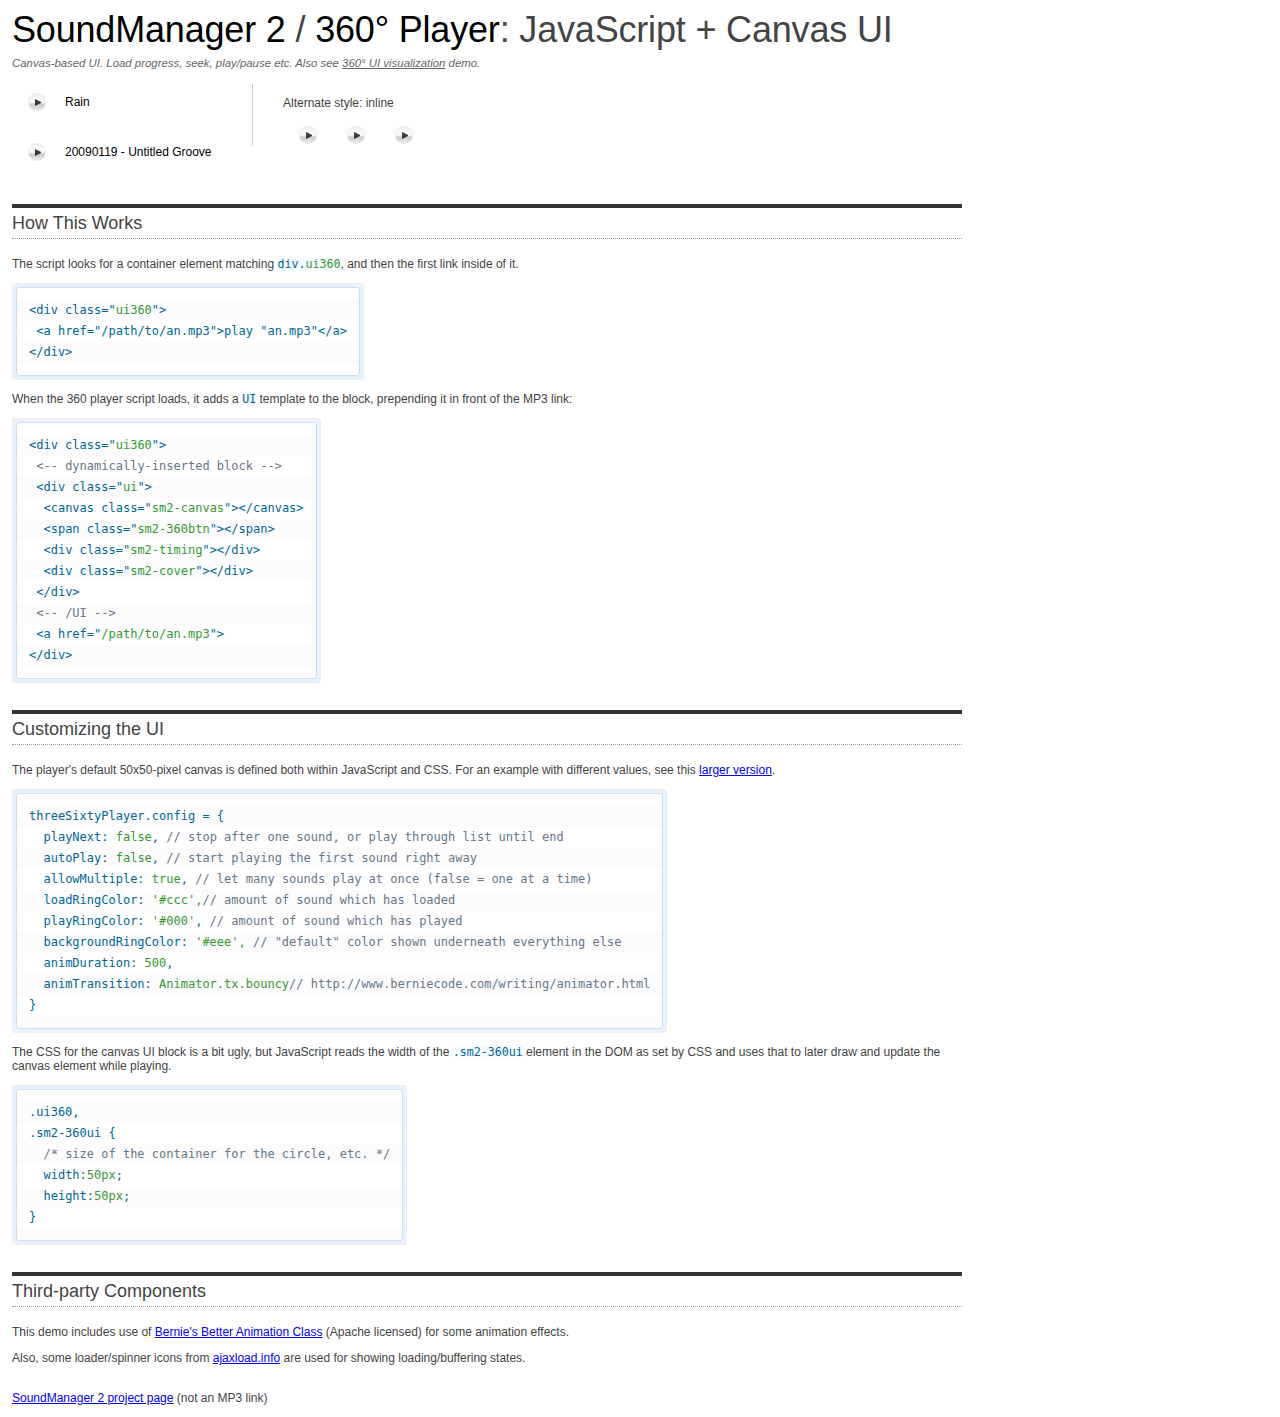
<file: soundmanager/demo/360-player/index.html>
<!DOCTYPE html PUBLIC "-//W3C//DTD XHTML 1.0 Strict//EN"
	"http://www.w3.org/TR/xhtml1/DTD/xhtml1-strict.dtd">
<html xmlns="http://www.w3.org/1999/xhtml" lang="en" xml:lang="en">
<head>
<title>360&deg; MP3 player UI demo (SoundManager 2)</title>
<meta name="robots" content="noindex" />
<meta name="description" content="Javascript-driven sound, canvas-based MP3 player UI demo: 360-degree circular control / jog wheel example for playing MP3 links using SoundManager 2, Javascript and Canvas.">

<!-- required -->
<link rel="stylesheet" type="text/css" href="360player.css" />

<!-- special IE-only canvas fix -->
<!--[if IE]><script type="text/javascript" src="script/excanvas.js"></script><![endif]-->

<!-- Apache-licensed animation library -->
<script type="text/javascript" src="script/berniecode-animator.js"></script>

<!-- the core stuff -->
<script type="text/javascript" src="../../script/soundmanager2.js"></script>
<script type="text/javascript" src="script/360player.js"></script>

<script type="text/javascript">
soundManager.setup({
  // path to directory containing SM2 SWF
  url: '../../swf/'
});
</script>

<!-- stuff you don't need -->
<!-- makes the fonts nicer etc. -->
<link rel="stylesheet" type="text/css" href="../index.css" />
<link rel="stylesheet" type="text/css" href="demo.css" />

<!-- soundManager.useFlashBlock: related CSS -->
<link rel="stylesheet" type="text/css" href="../flashblock/flashblock.css" />

<style type="text/css">

/* Demo page, general layout */

body {
 background-image: none;
}

#left {
 position:relative;
 width:950px;
 max-width:100%;
}

#left h2 {
 padding-top:0px;
 margin-bottom:0.25em;
 color:#666;
}

pre.block {
 margin-top:0.5em;
}

</style>

</head>

<body>

<div id="left">

 	<h1><a href="http://www.schillmania.com/projects/soundmanager2/" title="Javascript MP3 player project home">SoundManager 2</a> / <a href="http://schillmania.com/projects/soundmanager2/demo/360-player/">360&deg; Player</a>: JavaScript + Canvas UI</h1>

 <p class="note" style="color:#666;margin-top:0.5em;margin-bottom:0.5em">Canvas-based UI. Load progress, seek, play/pause etc. Also see <a href="canvas-visualization.html" title="Javascript canvas visualization with waveform/eq data">360&deg; UI visualization</a> demo.</p>

<div id="sm2-container">
 <!-- flash movie is added here -->
</div>

<div style="margin-top:1.25em">

	<div style="float:left;display:inline;min-width:200px"> <!-- float is just for this demo layout, you don't need it. -->
 
	 <div class="ui360" style="margin-top:-0.55em"><a href="../_mp3/rain.mp3">Rain</a></div>

	 <div class="ui360"><a href="http://freshly-ground.com/data/audio/mpc/20090119%20-%20Untitled%20Groove.mp3">20090119 - Untitled Groove</a></div>

	</div>


	<div style="float:left;display:inline;margin-left:40px;border-left:1px solid #ccc;padding-left:30px;width:152px">

	 <p style="margin-top:1em;margin-bottom:0px">Alternate style: inline</p>

	 <div class="sm2-inline-list" style="margin-bottom:10px"> <!-- note the CSS class, changes the layout -->

	  <div class="ui360"><a href="http://www.freshly-ground.com/data/audio/binaural/Mak.mp3">Angry cow sound?</a></div>
	  <div class="ui360"><a href="http://www.freshly-ground.com/data/audio/binaural/Things that open, close and roll.mp3">Things that open, close and roll</a></div>
	  <div class="ui360"><a href="http://www.freshly-ground.com/misc/music/20060826%20-%20Armstrong.mp3">20060826 - Armstrong</a></div>

	 </div>

	</div>

</div>

<div style="clear:both"></div>

	
 <h3>How This Works</h3>

 <p>The script looks for a container element matching <code>div.<span>ui360</span></code>, and then the first link inside of it.</p>

 <div>
	
<pre class="block"><code>&lt;div class="<span>ui360</span>"&gt;
 &lt;a href="/path/to/an.mp3"&gt;play "an.mp3"&lt;/a&gt;
&lt;/div&gt;</code></pre>
  
 </div>

 <p>When the 360 player script loads, it adds a <code>UI</code> template to the block, prepending it in front of the MP3 link:</p>

<pre class="block"><code>&lt;div class="<span>ui360</span>"&gt;
 <span><span>&lt;-- dynamically-inserted block --&gt;</span></span>
 &lt;div class="<span>ui</span>"&gt;
  &lt;canvas class="<span>sm2-canvas</span>"&gt;&lt;/canvas&gt;
  &lt;span class="<span>sm2-360btn</span>"&gt;&lt;/span&gt; 
  &lt;div class="<span>sm2-timing</span>"&gt;&lt;/div&gt;
  &lt;div class="<span>sm2-cover</span>"&gt;&lt;/div&gt;
 &lt;/div&gt;
 <span><span>&lt;-- /UI --&gt;</span></span>
 &lt;a href="<span>/path/to/an.mp3</span>"&gt;
&lt;/div&gt;</code></pre>

<h3>Customizing the UI</h3>

<p>The player's default 50x50-pixel canvas is defined both within JavaScript and CSS. For an example with different values, see this <a href="canvas-visualization.html" title="360&deg; UI: larger version">larger version</a>.</p>

<pre class="block"><code>threeSixtyPlayer.config = {
  playNext: <span>false</span>, <span><span>// stop after one sound, or play through list until end</span></span>
  autoPlay: <span>false</span>, <span><span>// start playing the first sound right away</span></span>
  allowMultiple: <span>true</span>, <span><span>// let many sounds play at once (false = one at a time)</span></span>
  loadRingColor: <span>'#ccc',</span> <span><span>// amount of sound which has loaded</span></span>
  playRingColor: <span>'#000'</span>, <span><span>// amount of sound which has played</span></span>
  backgroundRingColor: <span>'#eee', </span><span><span>// "default" color shown underneath everything else</span></span>
  animDuration: <span>500</span>,
  animTransition: <span>Animator.tx.bouncy</span> <span><span>// http://www.berniecode.com/writing/animator.html</span></span>
}</code></pre>

<p>The CSS for the canvas UI block is a bit ugly, but JavaScript reads the width of the <code>.sm2-360ui</code> element in the DOM as set by CSS and uses that to later draw and update the canvas element while playing.</p>

<pre class="block"><code>.ui360,
.sm2-360ui {
  <span><span>/* size of the container for the circle, etc. */</span></span>
  width:<span>50px</span>;
  height:<span>50px</span>;
}
</code></pre>

<h3>Third-party Components</h3>

<p>This demo includes use of <a href="http://www.berniecode.com/writing/animator.html">Bernie's Better Animation Class</a> (Apache licensed) for some animation effects.</p>
<p>Also, some loader/spinner icons from <a href="http://ajaxload.info">ajaxload.info</a> are used for showing loading/buffering states.</p>

<hr />

 <p>
  <a href="http://www.schillmania.com/projects/soundmanager2/" title="SoundManager 2 home">SoundManager 2 project page</a> (not an MP3 link)
 </p>


</div>

</body>
</html>
</file>
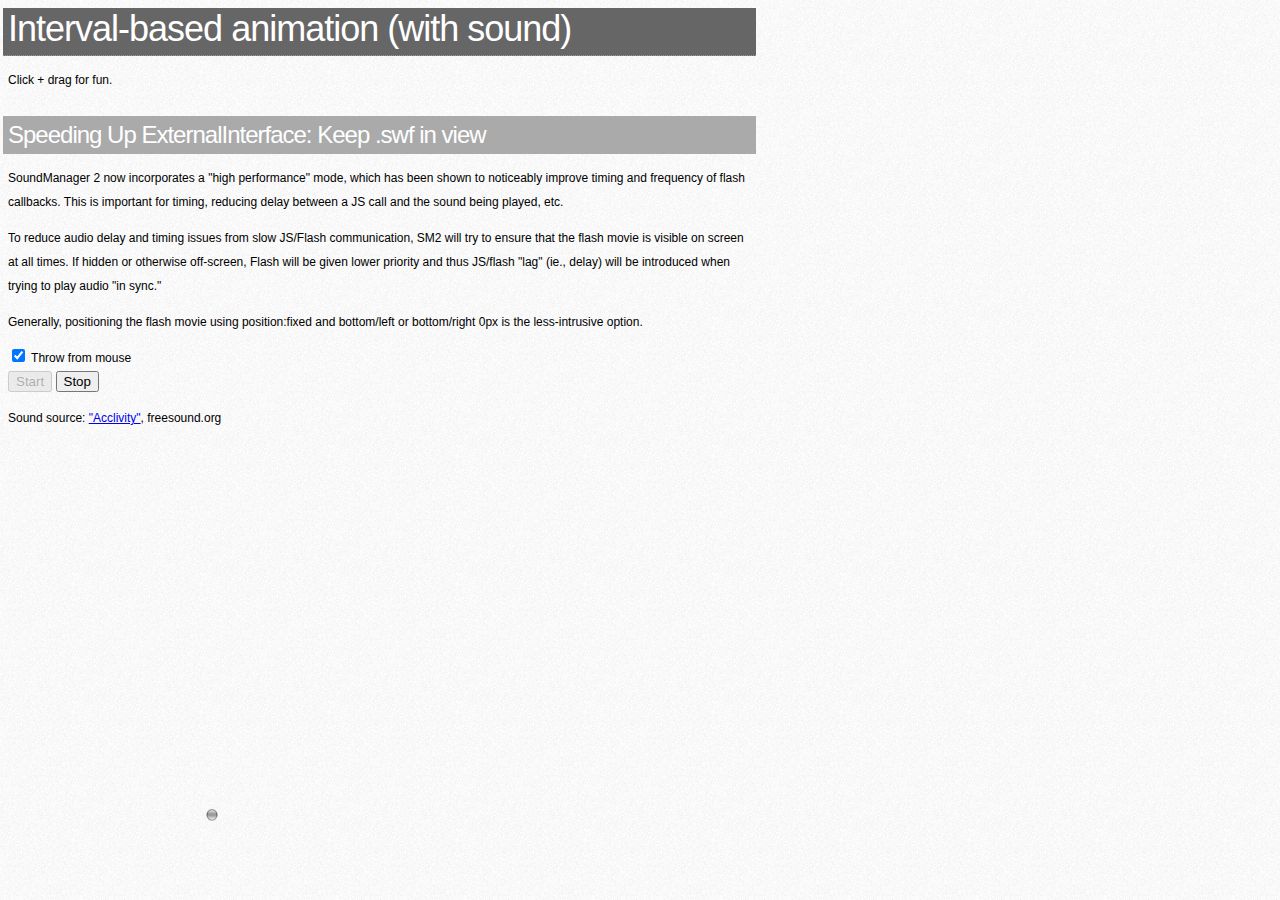
<file: soundmanager/demo/animation-1/index.html>
<!DOCTYPE html PUBLIC "-//W3C//DTD XHTML 1.0 Strict//EN"
	"http://www.w3.org/TR/xhtml1/DTD/xhtml1-strict.dtd">
<html xmlns="http://www.w3.org/1999/xhtml" lang="en" xml:lang="en">
<head>
<link rel="stylesheet" href="../template/template.css" media="screen" />
<link rel="stylesheet" href="css/animation.css" media="screen" />
<script type="text/javascript" src="../../script/soundmanager2-nodebug-jsmin.js"></script>
<script type="text/javascript" src="script/animation.js"></script>
</head>
<body>

<div style="margin-right:43em">
	
<h1>Interval-based animation (with sound)</h1>

<p>
 Click + drag for fun.
</p>

<h2>Speeding Up ExternalInterface: Keep .swf in view</h2>

<p>SoundManager 2 now incorporates a "high performance" mode, which has been shown to noticeably improve timing and frequency of flash callbacks. This is important for timing, reducing delay between a JS call and the sound being played, etc.</p>

<p>To reduce audio delay and timing issues from slow JS/Flash communication, SM2 will try to ensure that the flash movie is visible on screen at all times. If hidden or otherwise off-screen, Flash will be given lower priority and thus JS/flash "lag" (ie., delay) will be introduced when trying to play audio "in sync."</p>

<p>Generally, positioning the flash movie using position:fixed and bottom/left or bottom/right 0px is the less-intrusive option.</p>

<p style="margin:0px;padding:0px">
 <input id="useMouse" name="usemouse" value="usemouse" type="checkbox"> Throw from mouse
</p>
<p style="margin:0px;padding:0px">
 <button id="b-start" onclick="startAnimation()" disabled="disabled">Start</button>
 <button id="b-stop" onclick="stopAnimation()" disabled="disabled">Stop</button>
</p>


<p>Sound source: <a href="http://www.freesound.org/search/?q=19987">"Acclivity"</a>, freesound.org</p>

</div>

<div id="ball-container" class="balls">
 <img src="image/ball.gif" alt="" />
</div>

</body>
</html>
</file>
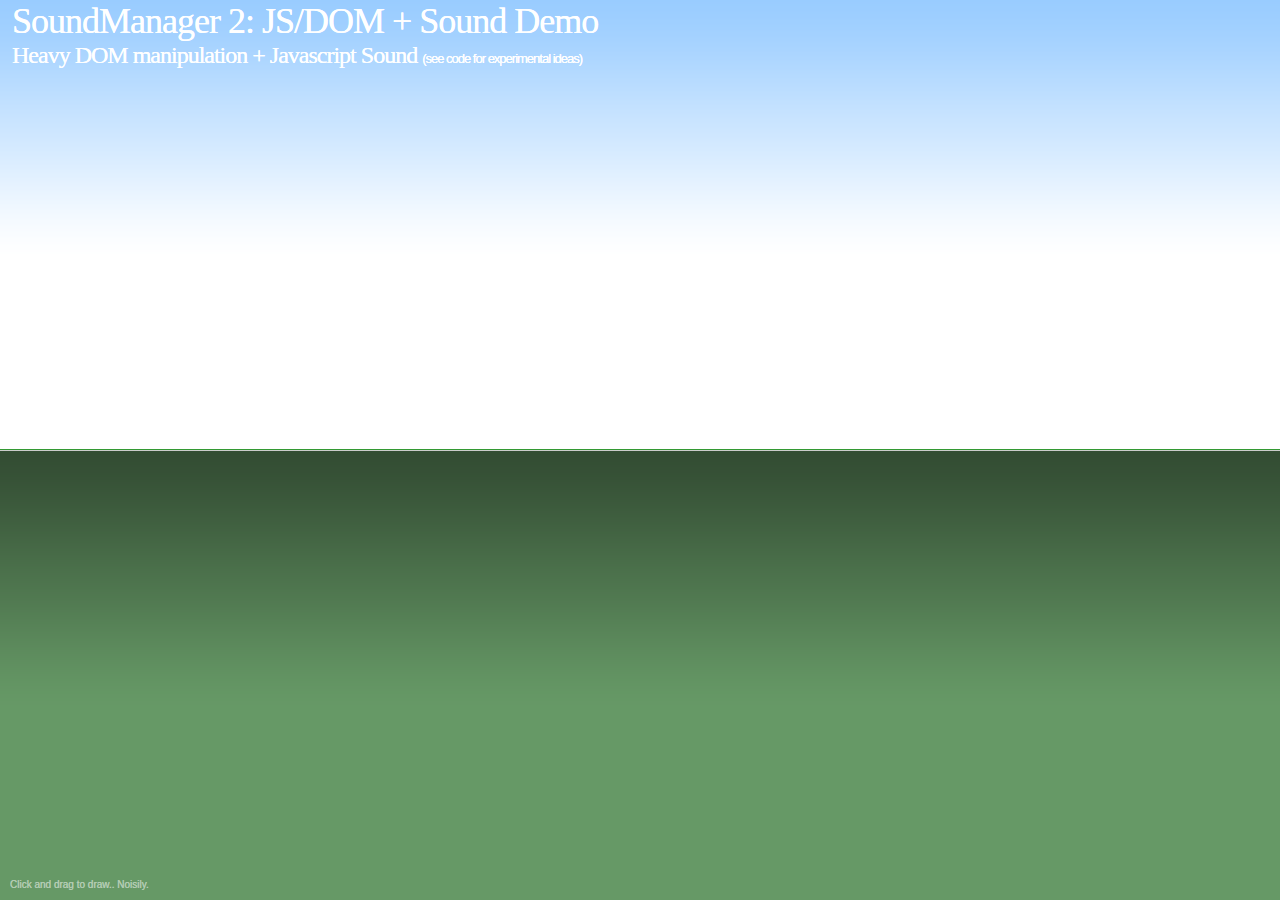
<file: soundmanager/demo/animation-2a/index.html>
<html>
<head>
<title>SoundManager Demo</title>
<meta name="robots" content="noindex" />
<style type="text/css">

html, body {
 margin:0px;
 padding:0px;
}

body {
 color:#fff;
 font-size:75%;
 text-shadow:0 0 0 #fff; /* Safari nonsense */
 font-family:verdana,arial,tahoma,"sans serif";
}

h1, h2, h3 {
 font:300 3em "Helvetica Neue",georgia,"times new roman","Arial Rounded MT Bold",helvetica,verdana,tahoma,arial,"sans serif";
 font-weight:normal;
 margin-bottom:0px;
}


h1 {
 margin-top:0px;
}

h1, h2 {
 letter-spacing:-1px; /* zomg web x.0! ;) */ 
}

h2 {
 font-size:2em;
 margin-top:0px;
 color:#fff;
}

h2 span {
 text-indent:1em;
 font-family:verdana,tahoma,arial;
 font-size:small;
}

p {
 position:absolute;
 left:1em;
 bottom:0px;
 font-size:x-small;
 opacity:0.5;
}

#instructions {
 position:absolute;
 left:1em;
 top:0px;
}

#canvas {
 position:absolute;
 left:0px;
 top:0px;
 width:100%;
 height:100%;
 overflow:hidden;
}

#horizon {
 position:relative;
 height:50%;
 background:transparent url(bg-sky.png) 0px 0px repeat-x;
}

#land {
 position:absolute;
 bottom:0px;
 left:0px;
 width:100%;
 height:50%;
 border-top:1px solid #339933;
 margin-bottom:0px;
 background:#669966 url(bg-land.png) 0px 0px repeat-x;
}

#content {
 position:relative;
 border-top:1px solid #ccc;
}

#cursor-shade {
 position:absolute;
 left:-100px;
 top:-100px;
 margin:0px 0px 0px -2px;
 width:20px;
 height:24px;
 opacity:0.75;
}

#sun {
 position:absolute;
 top:50%;
 width:100%;
 height:128px;
 margin-top:-66px;
 background:transparent url(sun-test.png) 50% 0px no-repeat;
 display:none;
}

.dot {
 position:absolute;
 width:32px;
 height:32px;
}

#overlay {
 position:absolute;
 left:0px;
 top:0px;
 width:100%;
 height:100%;
 cursor:url(cursor-11.cur),default;
}

</style>
<script type="text/javascript" src="../../script/soundmanager2-nodebug-jsmin.js"></script>
<script type="text/javascript">

function _id(sID) {return document.getElementById(sID);}

function Cursor() {
  var self = this;
  this.o = null;
  this.offX = 20;
  this.offY = 40;
  this.screenX = null;
  this.screenY = null;
  this.screenXHalf = null;
  this.screenYHalf = null;
  this.lastCursor = null;
  this.cursorRange = 9;
  this.oDots = _id('dots');

  this.painting = 0;

  this.sounds = [];
  this.soundIndex = 0;
  this.soundTimer = null;

  this.oDot = document.createElement('img');
  this.oDot.className = 'dot';
  this.oDot.src = 'dot.png';

  this.refreshCoords = function() {
    self.screenX = (window.innerWidth||document.documentElement.clientWidth||document.body.clientWidth);
    self.screenY = (window.innerHeight||document.documentElement.clientHeight||document.body.clientHeight);
    self.screenXHalf = parseInt(self.screenX/2);
    self.screenYHalf = parseInt(self.screenY/2);
  }

  this.mousedown = function(e) {
    self.painting = true;
    return false;
  }

  this.mouseup = function(e) {
    self.painting = false;
    return false;
  }

  this.mousemove = function(e) {
    var evt = e?e:event;
    var x = evt.clientX;
    var y = evt.clientY;
    var xHalf = self.screenXHalf;
    var yHalf = self.screenYHalf;
    var scaleX = (x>xHalf?(x-xHalf)/xHalf:-((xHalf-x)/xHalf));
    var scaleY = (y>yHalf?(y-yHalf)/yHalf:0);
    var xScale = (self.offX*scaleY)*scaleX;
    var yScale = self.offY*scaleY;
    var cursor = parseInt(self.cursorRange*scaleY);
    if (cursor != self.lastCursor) {
      var curString = 'cursor-'+(Math.min(11,cursor+3))+'.cur';
      document.documentElement.style.cursor = 'url("'+curString+'"),default';
      _id('overlay').style.cursor = 'url("'+curString+'"),default';
      self.lastCursor = cursor;
    }
    var xDiff = (x+xScale);
    self.o.style.left = (xDiff)+'px';
    self.o.style.top = (y+yScale)+'px';
    self.o.style.width = ((20*scaleY)+'px');
    self.o.style.height = ((24*scaleY)+'px');
    self.o.style.opacity = Math.max((scaleY-0.33),0.33);
    if (self.painting && scaleY>0) self.paint(x,y,scaleX,scaleY);
    return false;
  }

  this.paint = function(x,y,scaleX,scaleY) {
    var oD = self.oDot.cloneNode(false);
    var size = 32*scaleY;
    oD.style.left = (x-size)+'px';
    oD.style.top = (y-size)+'px';
    oD.style.width = (size+'px');
    oD.style.height = (size+'px');
    oD.style.opacity = Math.min(1,Math.max(scaleY*1.5,0.1));
    self.oDots.appendChild(oD);

    // var sID = self.sounds[0].id;
    if (!self.soundTimer) {
      // self.soundTimer = window.setTimeout(function(){soundManager.play(sID,{volume:100*scaleY,pan:100*scaleX});self.soundTimer=null;},20);
      self.sounds[Math.random()>0.5?1:0].play({pan:100*scaleX,volume:100*scaleY});
    }
    // if (self.soundIndex++>=self.sounds.length-1) self.soundIndex = 0;
  }

  this.createSounds = function() {
    self.sounds[0] = soundManager.createSound('paint','../animation/audio/fingerplop.mp3');
    self.sounds[1] = soundManager.createSound('paint2','../animation/audio/fingerplop2.mp3');
  }

  this.createSounds();

  this.o = _id('cursor-shade');
  this.refreshCoords();

  window.onresize = this.refreshCoords;
  _id('overlay').onmousedown = this.mousedown;
  _id('overlay').onmouseup = this.mouseup;  
  document.onmousemove = this.mousemove;

}

var cursor = null;

var sounds = [];

function doEvil() {

// HIGHLY EXPERIMENTAL (and dangerous) optimation testing - attempting to override Flash's ExternalInterface JS. :D - The below may have only been relevant to Flash 8.

if (typeof window.__flash__argumentsToXML !== 'undefined') {

	window.__flash__argumentsToXML = function(obj,index) {
		var s = ["<arguments>"];
		for (var i=index, j=obj.length; i<j; i++) {
			s[s.length] = __flash__toXML(obj[i]);
		}
	        s[s.length] = "</arguments>";
	        // console.log('argumentsToXML: '+s.length+' items');
		return s.join('');
	}

	window.__flash__arrayToXML = function(obj) {
		var s = ["<array>"];
		for (var i=0,j=obj.length; i<j; i++) {
			s[s.length] = "<property id=\"" + i + "\">" + __flash__toXML(obj[i]) + "</property>";
		}
	        s[s.length] = "</array>";
	        // console.log('arrayToXML: '+s.length+' items');
		return s.join('');
	}

	window.__flash__escapeXML = function(s) {
	        // console.log('escapeXML'); //  '+s.length);
		return s; // s.replace(/&/g, "&amp;").replace(/</g, "&lt;").replace(/>/g, "&gt;").replace(/"/g, "&quot;").replace(/'/g, "&apos;");
	}

	window.__flash__objectToXML = function(obj) {
	        console.log('objectToXML');
		var s = ["<object>"];
		for (var prop in obj) {
			s[s.length] = "<property id=\"" + prop + "\">" + __flash__toXML(obj[prop]) + "</property>";
		}
	        s[s.length] = "</object>";
		return s.join('');
	}

	window.__flash__toXML = function(value) {
	   // console.log('toXML');
	   var type = typeof(value);
		if (type == "string") {
			return "<string>" + __flash__escapeXML(value) + "</string>";
		} else if (type == "undefined") {
	        return "<undefined/>";
		} else if (type == "number") {
	        return "<number>" + value + "</number>";
		} else if (value == null) {
	        return "<null/>";
		} else if (type == "boolean") {
	        return value ? "<true/>" : "<false/>";
		} else if (value instanceof Date) {
	        return "<date>" + value.getTime() + "</date>";
	   } else if (value instanceof Array) {
	       return __flash__arrayToXML(value);
	   } else if (type == "object") {
	       return __flash__objectToXML(value);
	   } else {
		    return "<null/>"; //???
		}
	}

	// this one non-IE, only?

	if (!navigator.userAgent.match(/MSIE/i)) {
	  window.__flash__request.prototype = function(name) {
	    return "<invoke name=\"" + name + "\" returntype=\"javascript\">" + __flash__argumentstoXML(arguments, 1) + "</invoke>";
	  }
	}
}

}

function doInit() {
  doEvil(); // NOTE: highly experimental, only a performance test; probably doesn't apply to Flash 9, and/or does nothing, or bad things.
  cursor = new Cursor();
}

soundManager.setup({
  preferFlash: true,
  flashVersion: 9,
  url: '../../swf/',
  useHighPerformance: true,
  wmode: 'transparent',
  debugMode: false,
  onready: doInit
});

</script>
</head>

<body>

<div>

<div id="canvas">

 <div id="horizon"></div>
 <div id="land">
  <div id="content">
  </div>
 </div>

 <div id="sun"></div>
 <div id="dots"></div>
 <img id="cursor-shade" src="cursor-shadow.png" alt="" />

</div>

<div id="instructions">
 <h1>SoundManager 2: JS/DOM + Sound Demo</h1>
 <h2>Heavy DOM manipulation + Javascript Sound <span>(see code for experimental ideas)</code></h2>
</div>

<p>Click and drag to draw.. Noisily.</p>
<div id="overlay"></div>

</div>

</body>
</html>
</file>
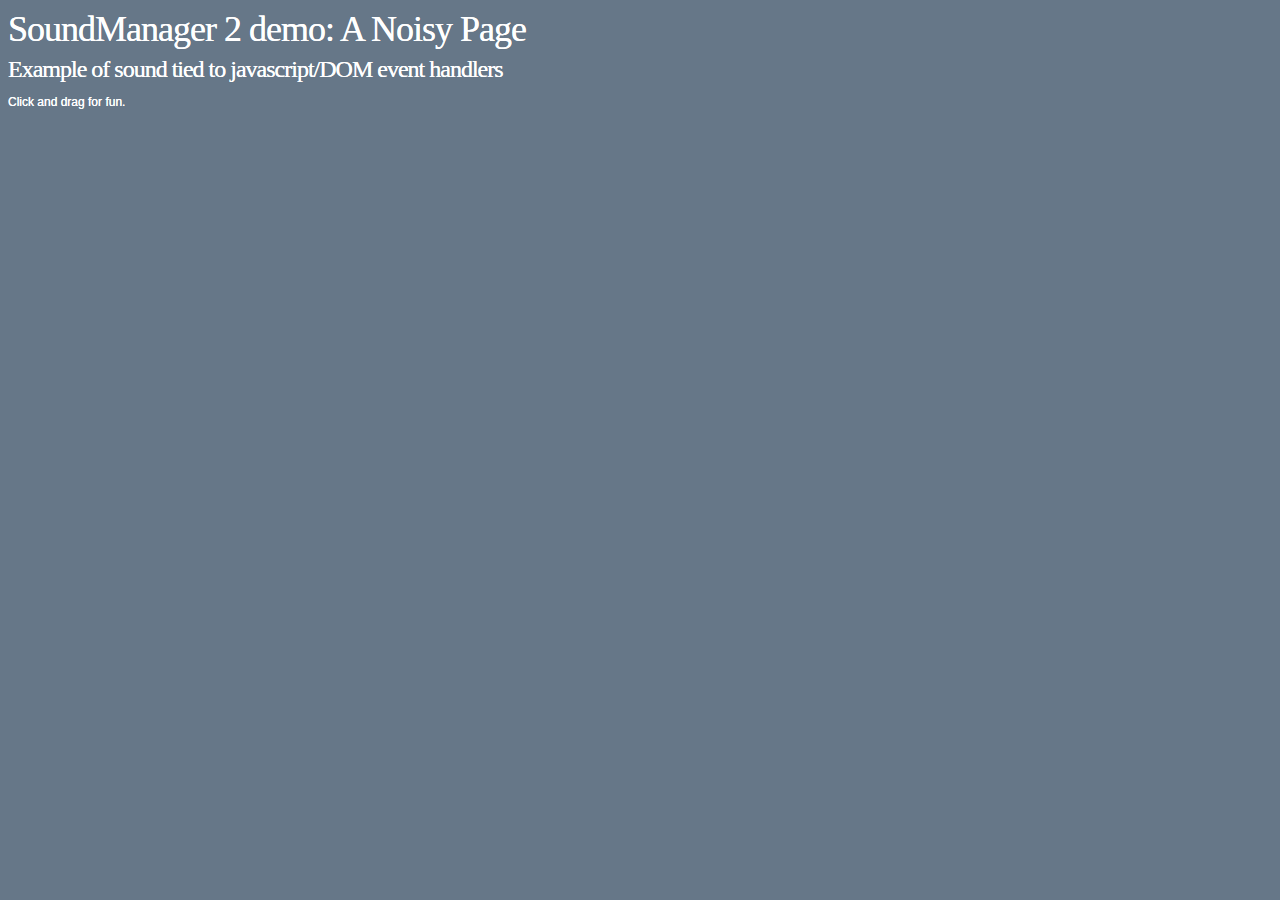
<file: soundmanager/demo/animation-2b/index.html>
<!DOCTYPE html PUBLIC "-//W3C//DTD XHTML 1.0 Strict//EN"
	"http://www.w3.org/TR/xhtml1/DTD/xhtml1-strict.dtd">
<html xmlns="http://www.w3.org/1999/xhtml" lang="en" xml:lang="en">
<head>
<link rel="stylesheet" href="css/animation.css" media="screen" />
<script type="text/javascript" src="../../script/soundmanager2.js"></script>
<script type="text/javascript" src="script/animation.js"></script>
</head>
<body>

<div>

 <h1>SoundManager 2 demo: A Noisy Page</h1>
 <h2>Example of sound tied to javascript/DOM event handlers</h2>

 <p>Click and drag for fun.</p>

</div>

</body>
</html>
</file>
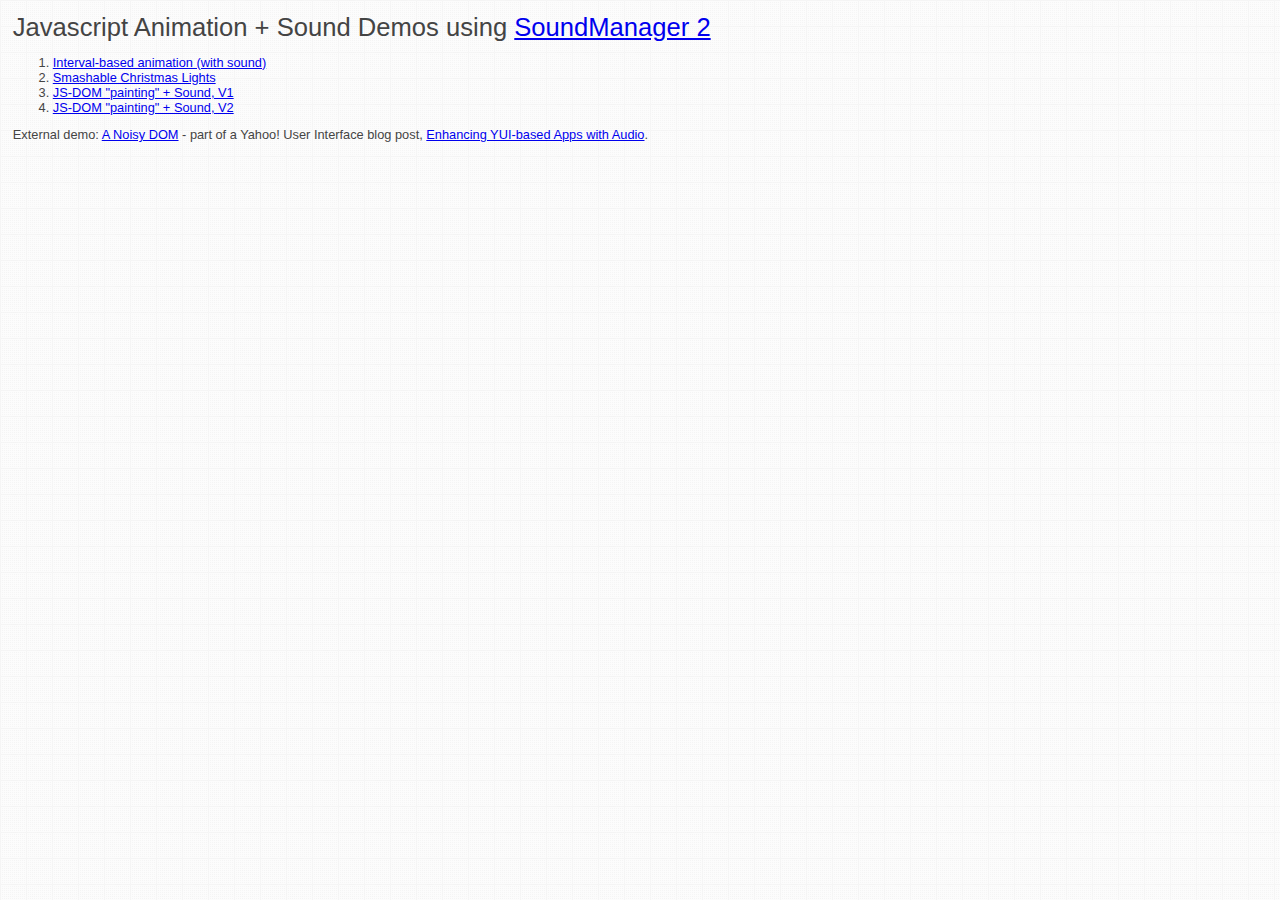
<file: soundmanager/demo/animation/index.html>
<!DOCTYPE html PUBLIC "-//W3C//DTD XHTML 1.0 Strict//EN"
	"http://www.w3.org/TR/xhtml1/DTD/xhtml1-strict.dtd">
<html xmlns="http://www.w3.org/1999/xhtml" lang="en" xml:lang="en">
<head>
<title>SoundManager 2: Animation + Sound Demos</title>
<meta name="robots" content="noindex" />
<link rel="stylesheet" href="../index.css" media="screen" />
</head>
<body>

<div style="margin:1em">

<h1>Javascript Animation + Sound Demos using <a href="http://www.schillmania.com/projects/soundmanager2/">SoundManager 2</a></h1>

<ol>
 <li><a href="../animation-1/">Interval-based animation (with sound)</a></li>
 <li><a href="../christmas-lights/">Smashable Christmas Lights</a></li>
 <li><a href="../animation-2a/">JS-DOM "painting" + Sound, V1</a></li>
 <li><a href="../animation-2b/">JS-DOM "painting" + Sound, V2</a></li>
</ol>

<p>External demo: <a href="http://www.schillmania.com/content/demos/yui-sm2/noisy-events/">A Noisy DOM</a> - part of a Yahoo! User Interface blog post, <a href="http://www.yuiblog.com/blog/2009/06/30/yui-soundmanager/">Enhancing YUI-based Apps with Audio</a>.</p>

<script type="text/javascript">
function fixLinks() {
  if (document.location.protocol.match(/http/i)) {
    return false;
  }
  // presumably offline - add index.html to local links, so offline browsing is seamless
  var l = document.getElementsByTagName('a');
  var s = null;
  var tmp = null;
  var cn = null;
  for (var i=l.length; i--;) {
    s = l[i].href.toString();
    cn = l[i].className;
    if (!s.match(/http/i) && !cn.match(/norewrite/i) && (s.match(/doc/i) || s.match(/demo/i) || s.match(/../))) {
      // yep, local.
      tmp = Math.max(s.lastIndexOf('?'),-1);
      tmp = Math.max(s.lastIndexOf('#'),tmp);
      tmp = Math.max(s.lastIndexOf('/')+1,tmp);
       // console.log(s+' '+s.lastIndexOf('?')+', '+s.lastIndexOf('#')+', '+s.lastIndexOf('/')+' = '+tmp);
      if (tmp == -1) {
        tmp = s.length;
      }
      if (!s.match(/\.html/i)) {
        l[i].setAttribute('href',s.substr(0,tmp)+'index.html'+s.substr(tmp));
      }
    }
  }
}
fixLinks();
</script>

</div>
</file>
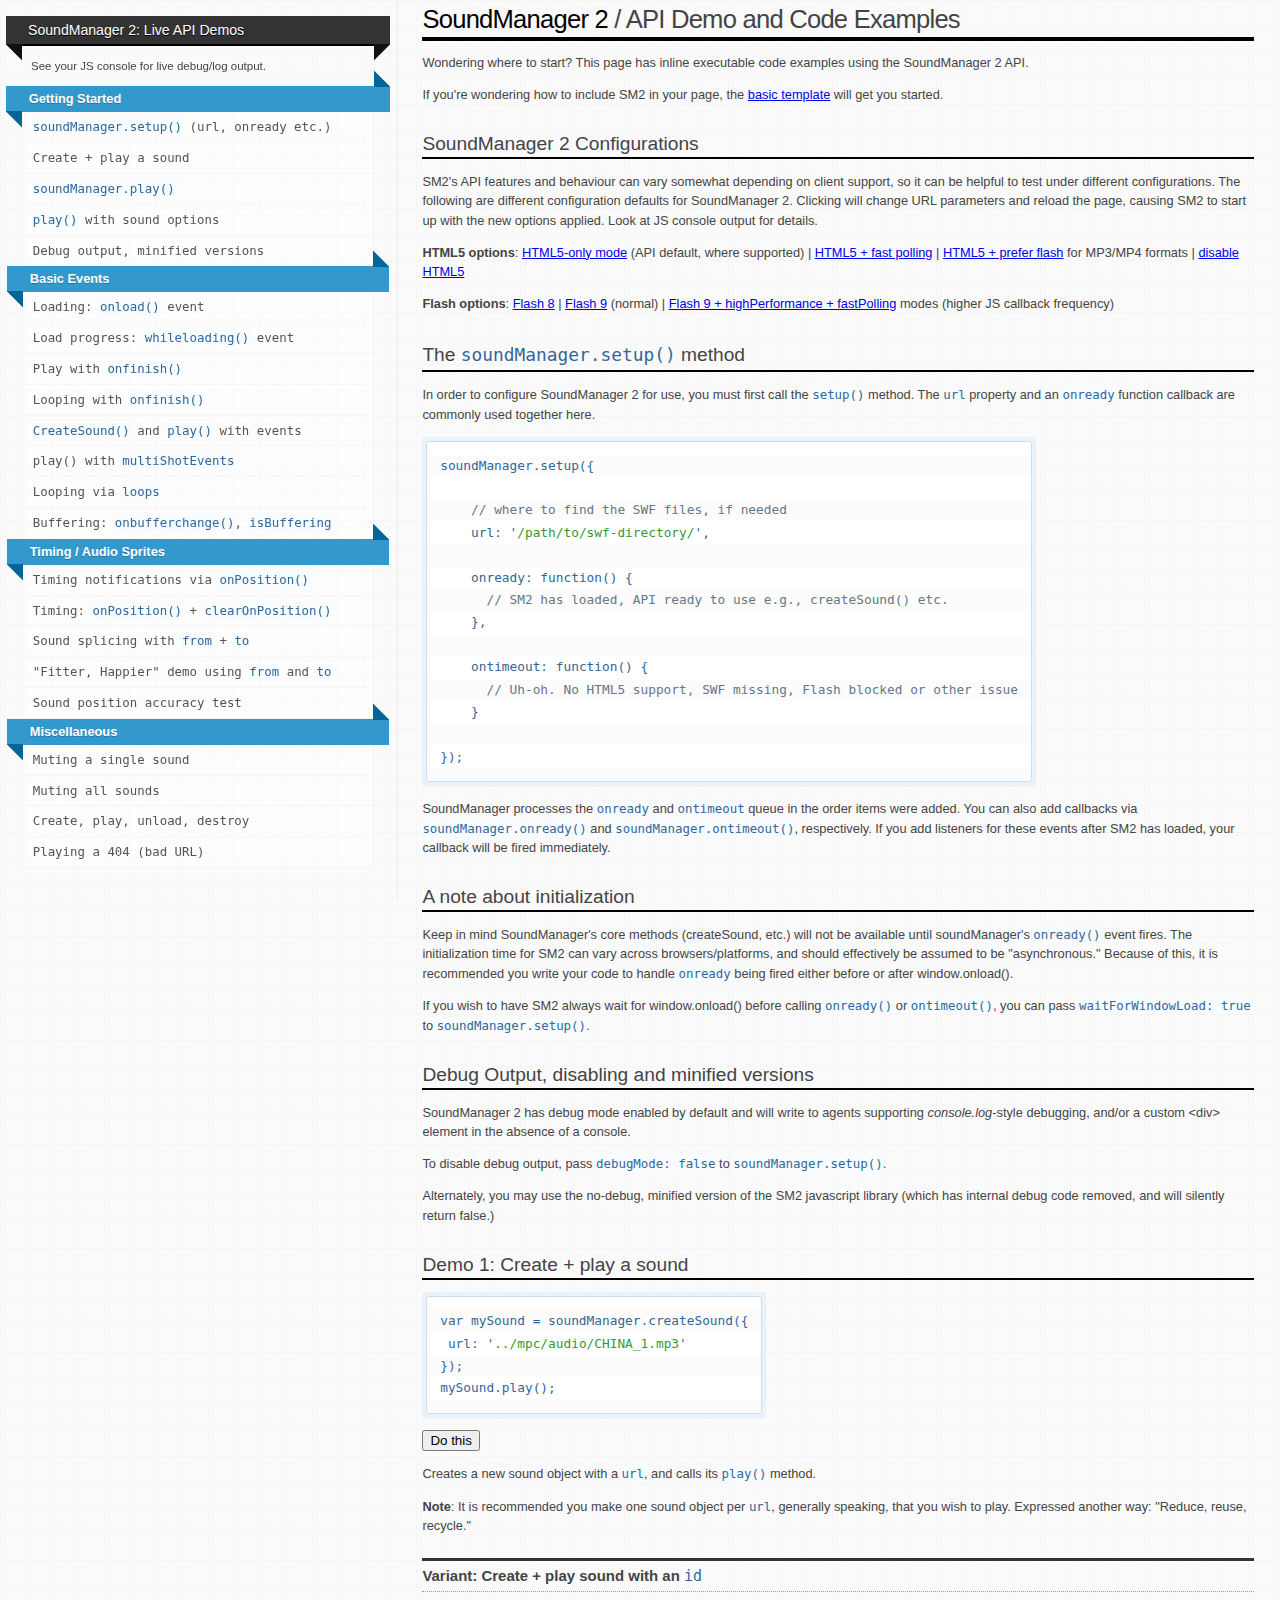
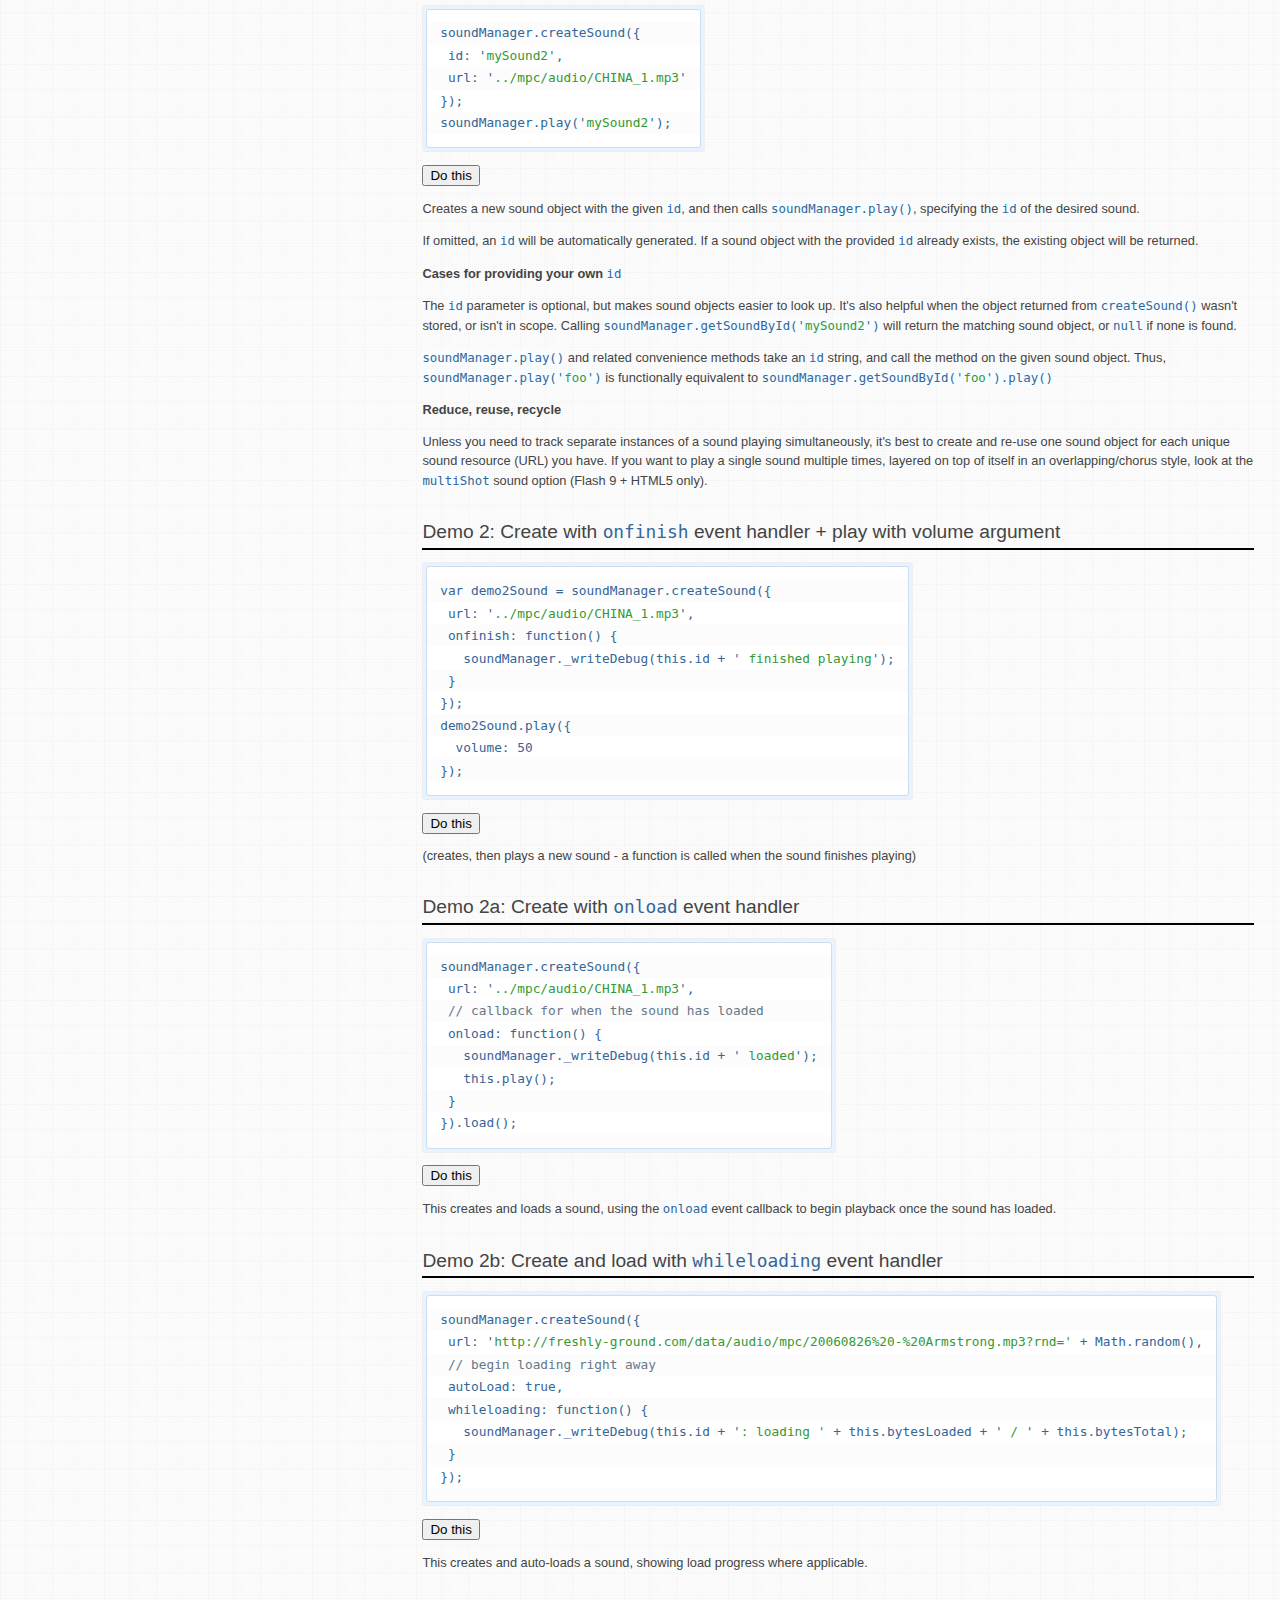
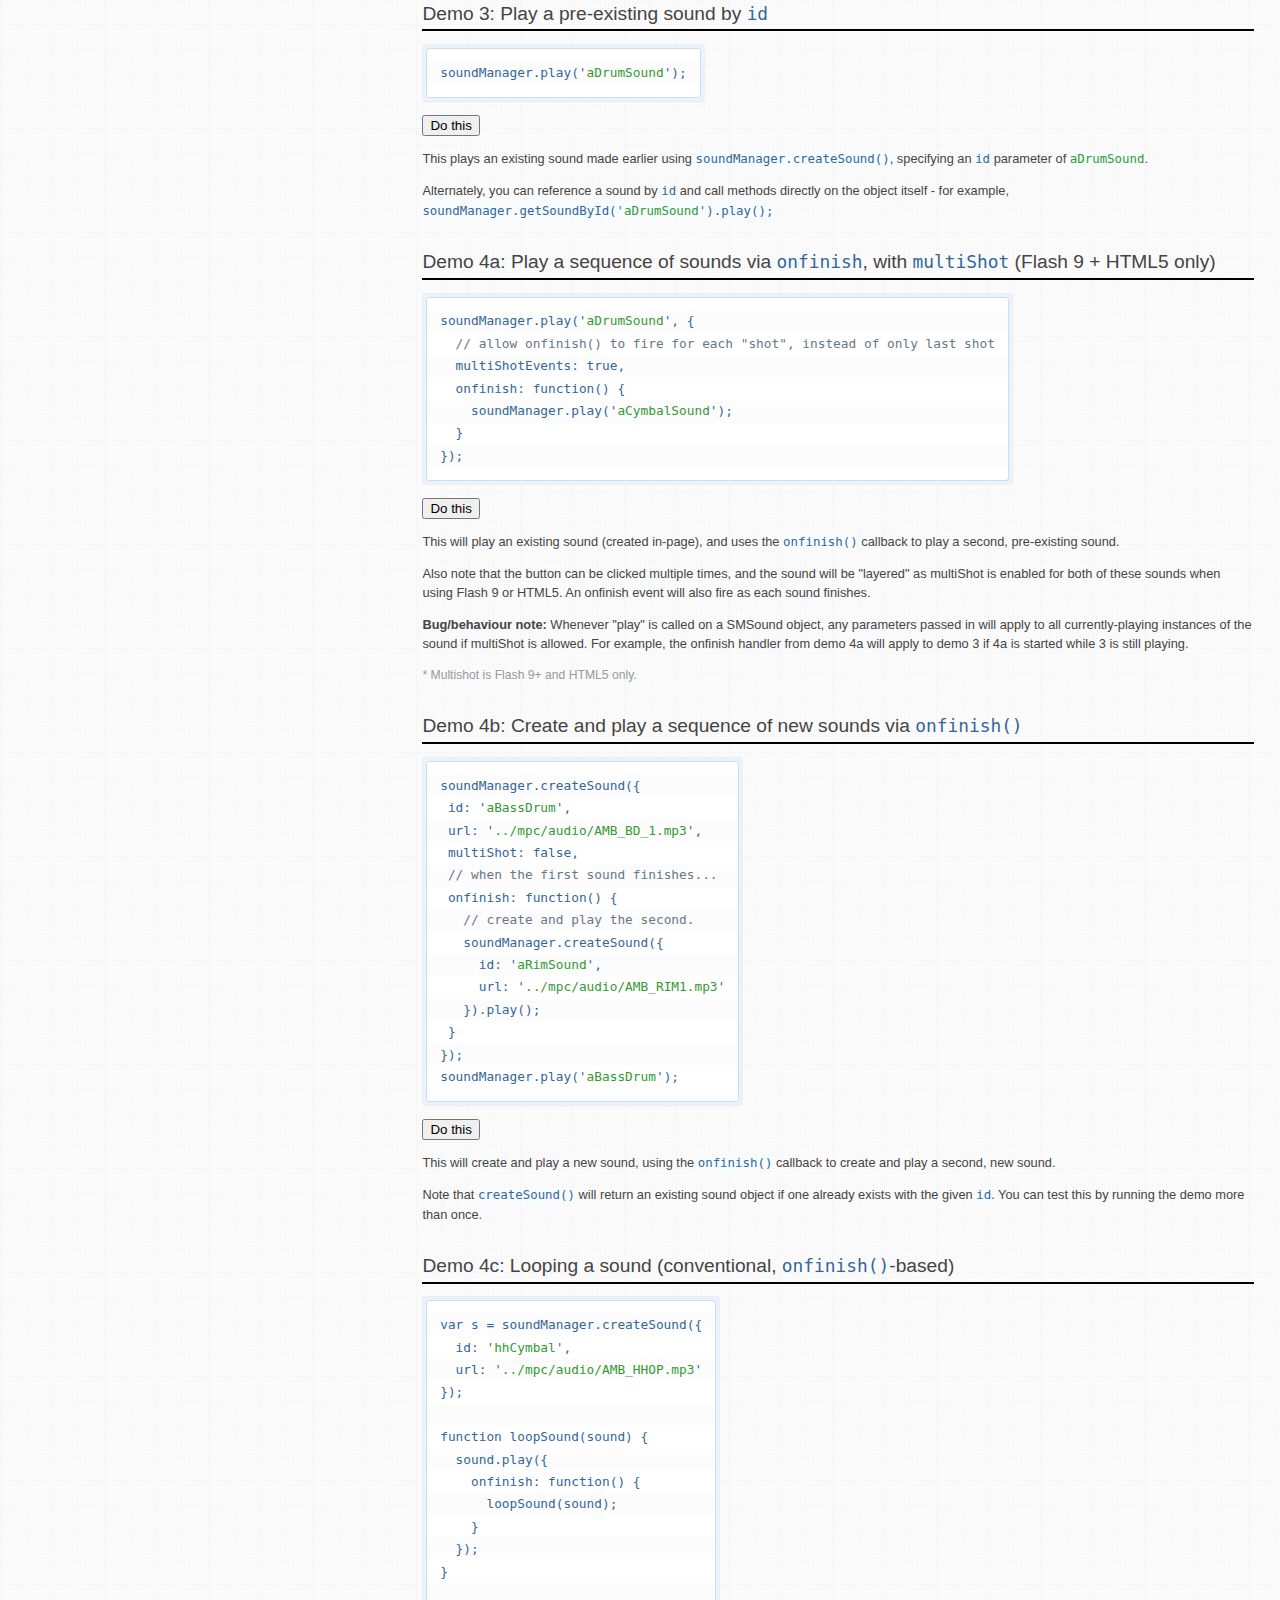
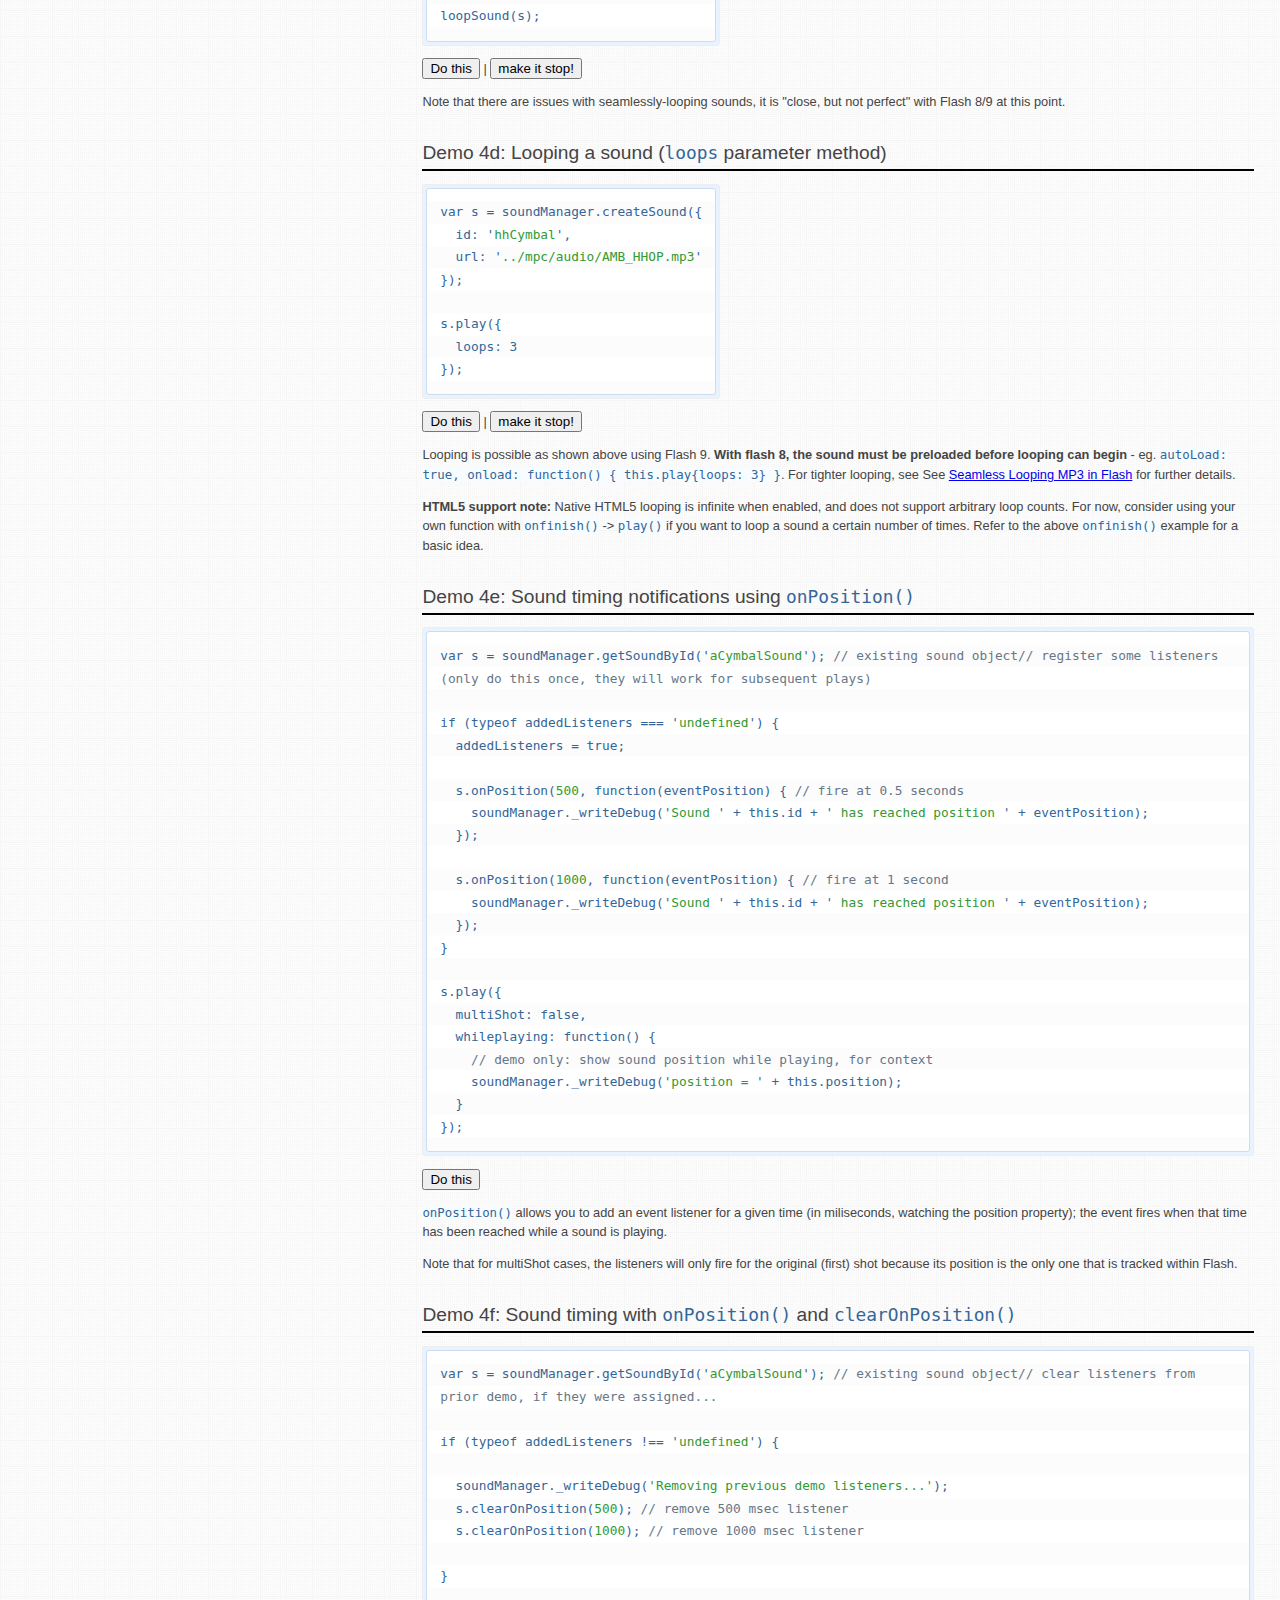
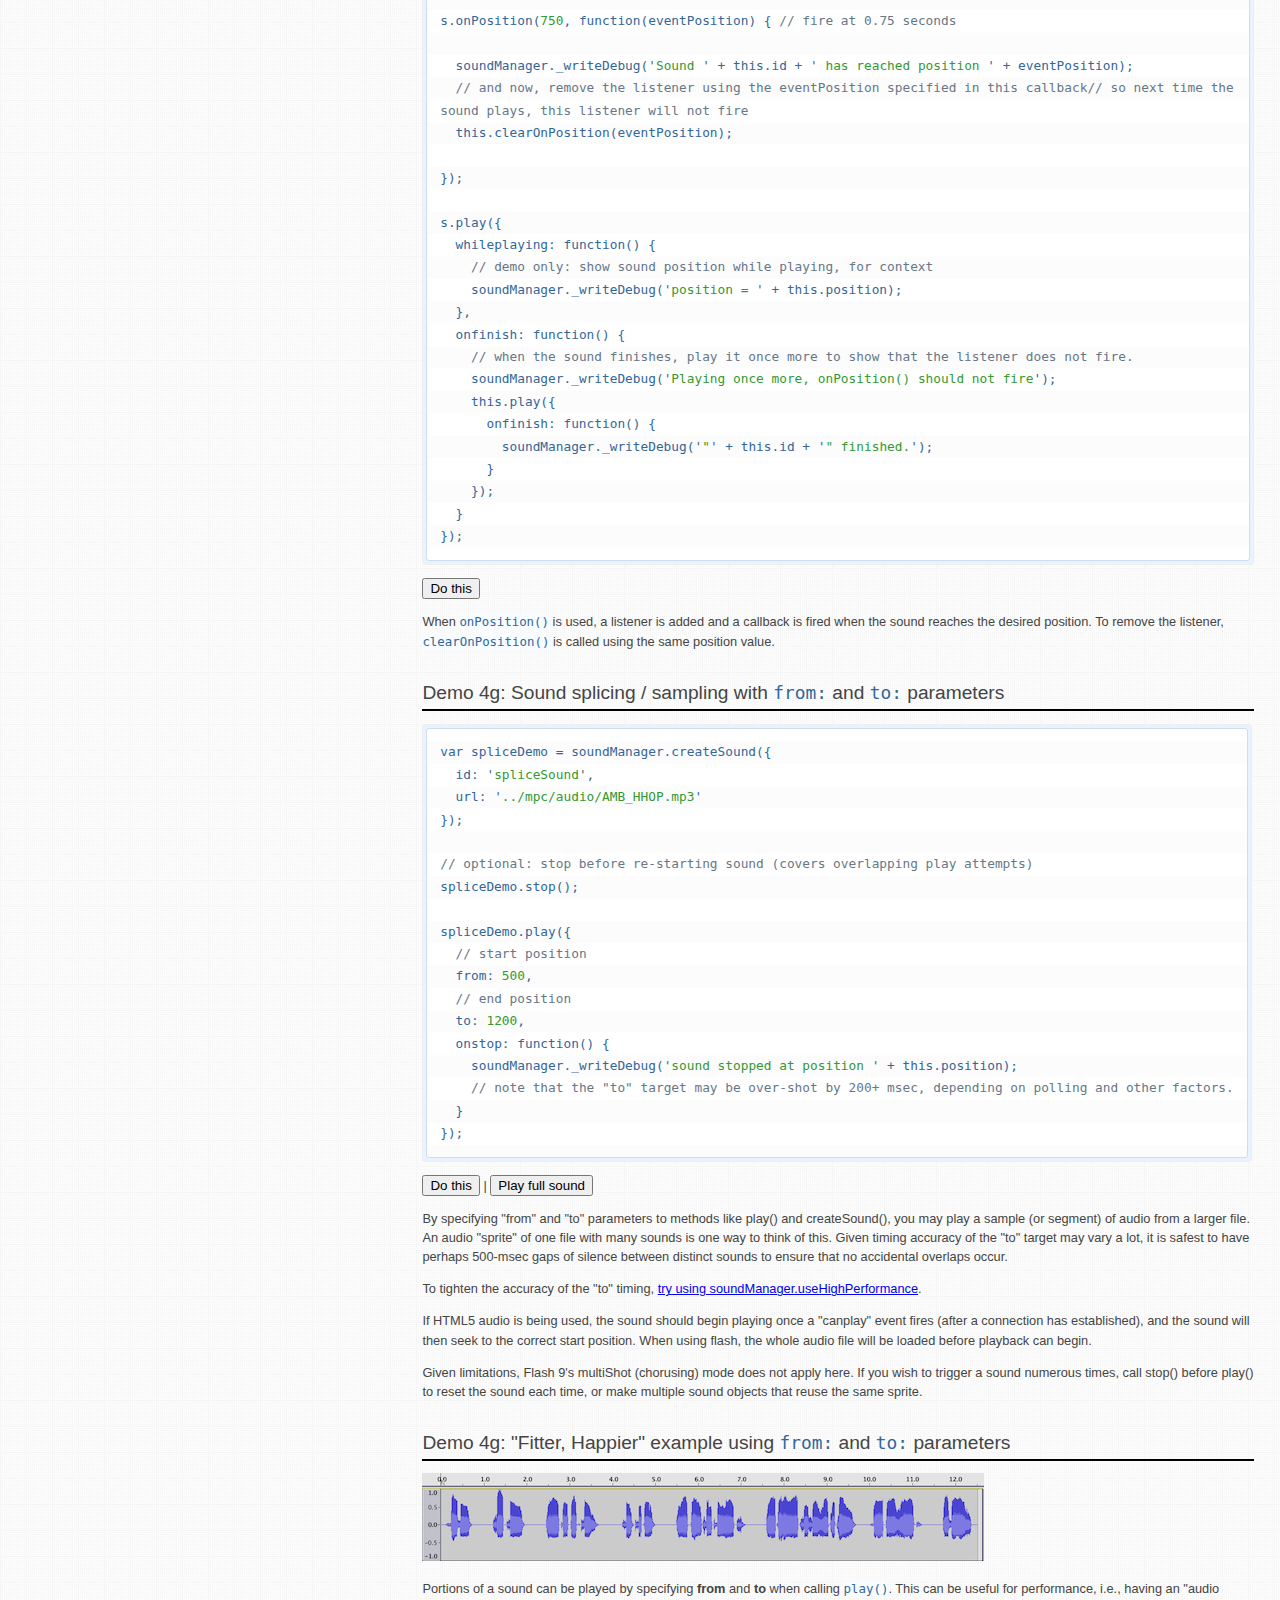
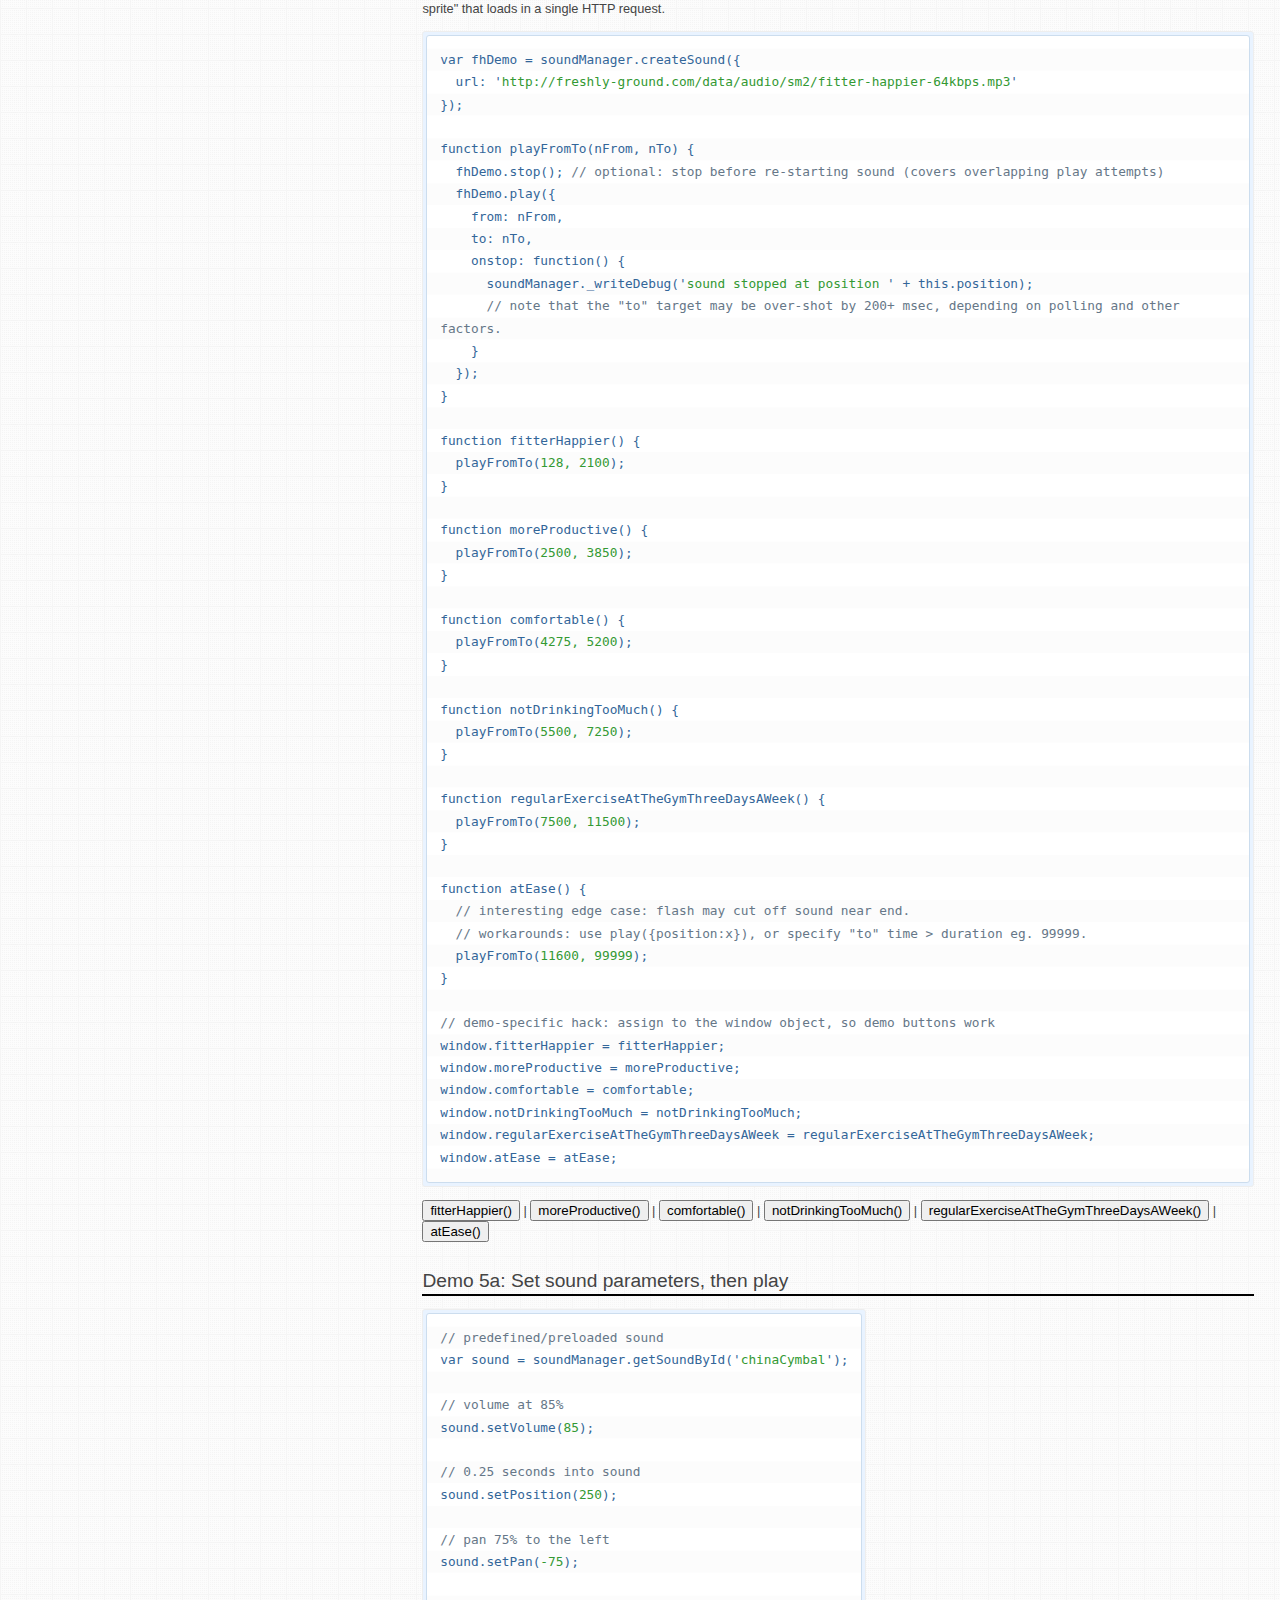
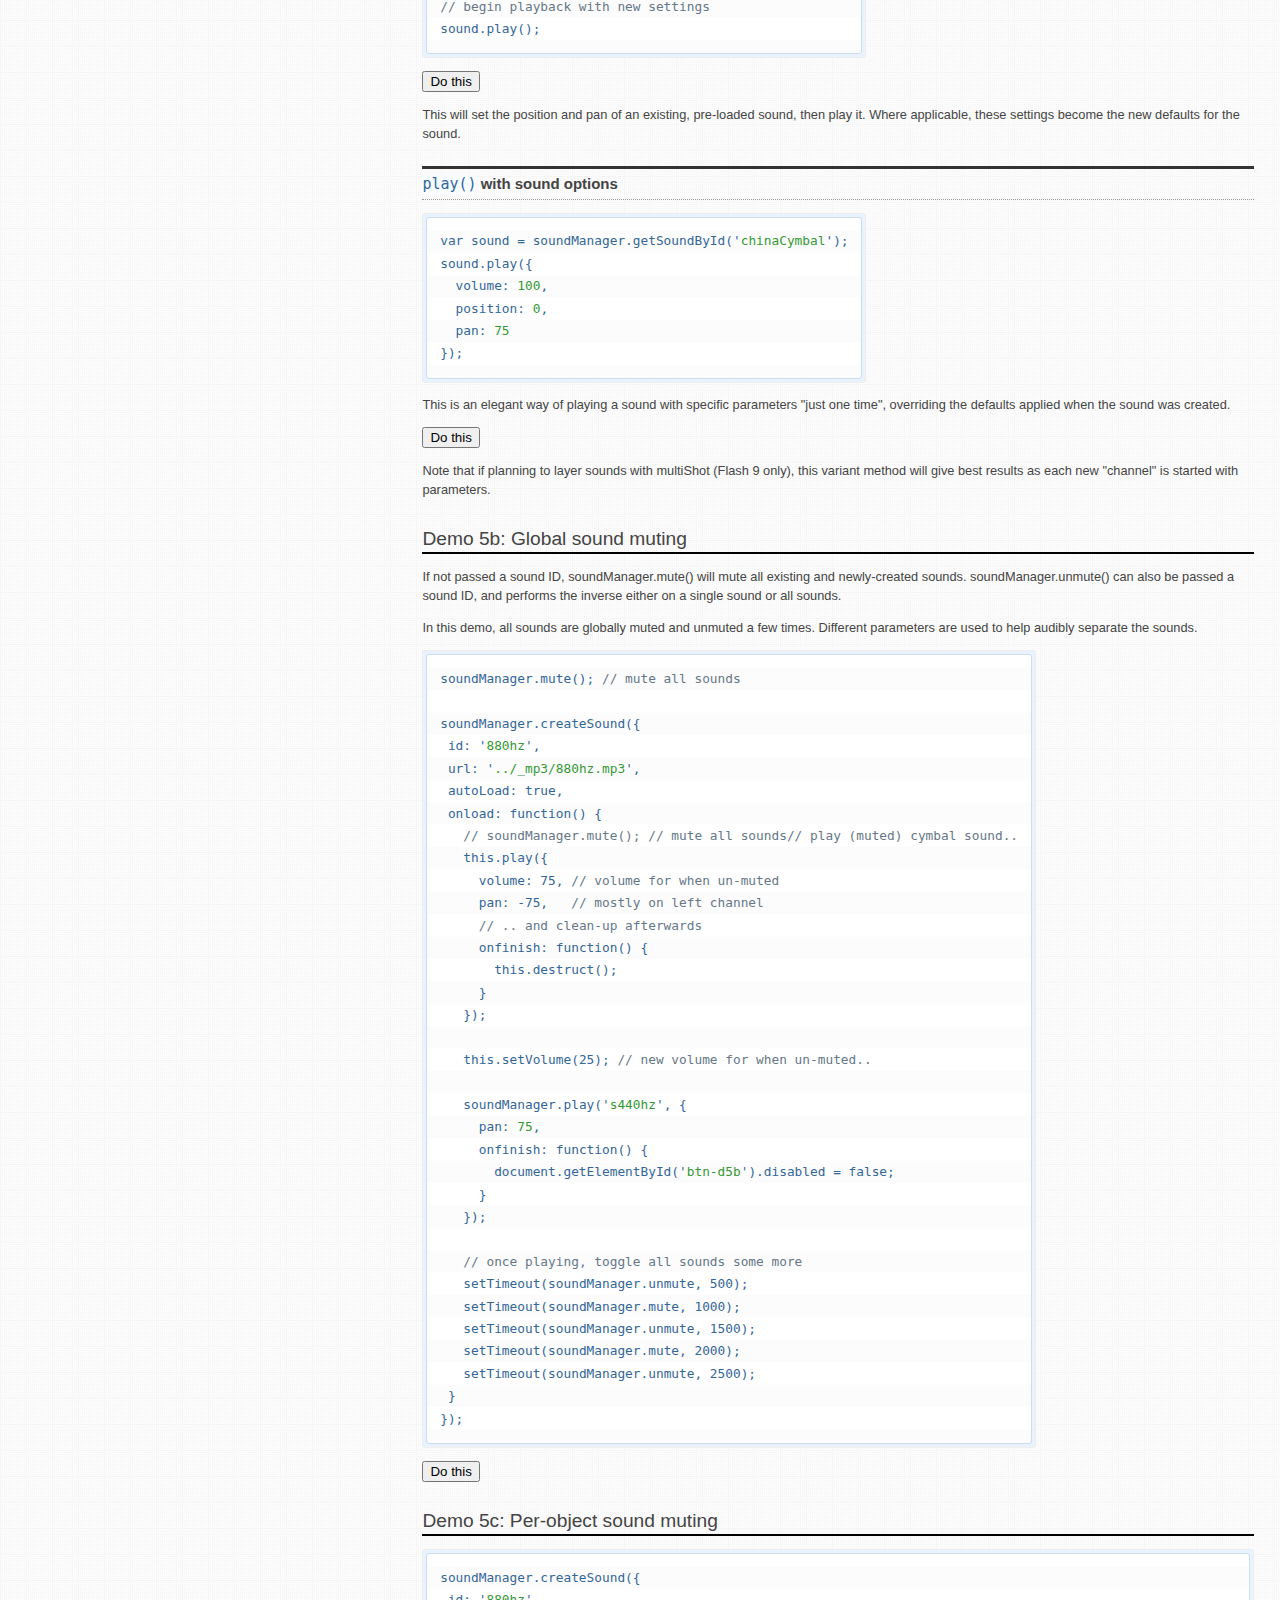
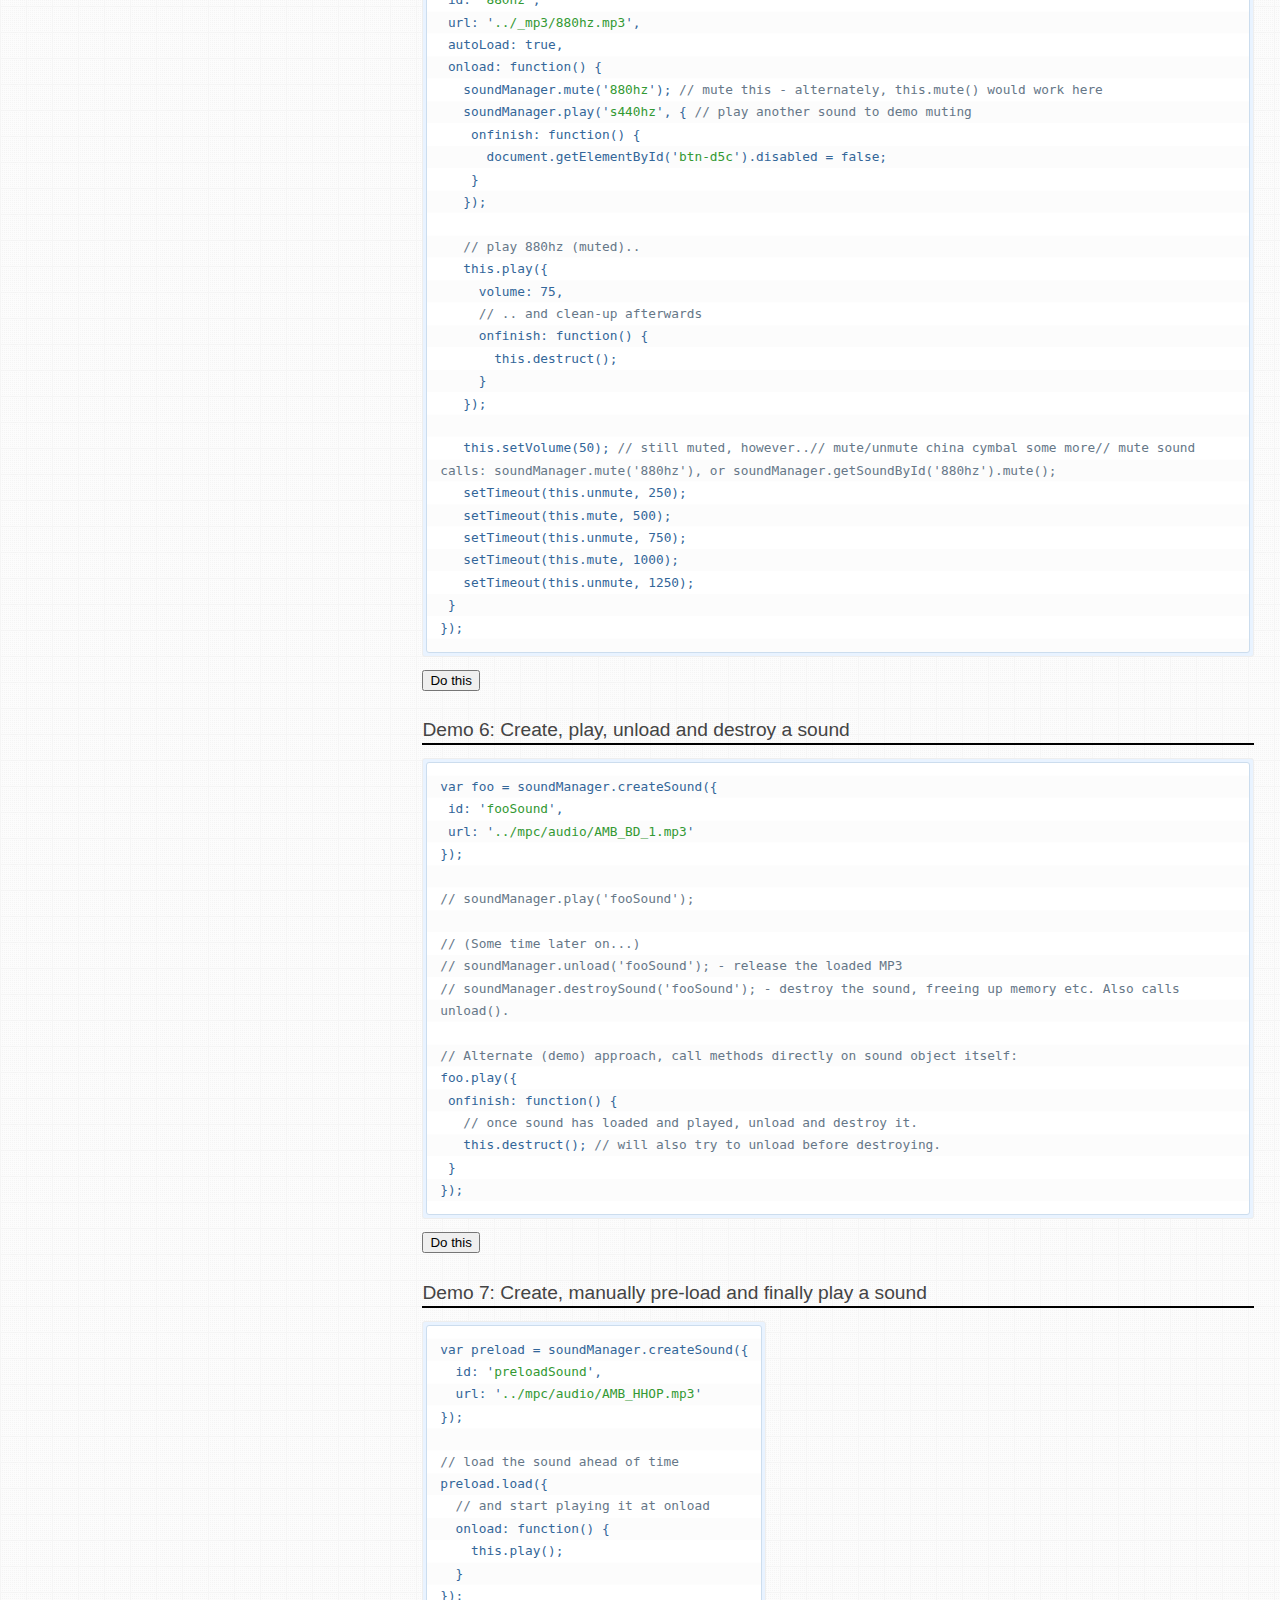
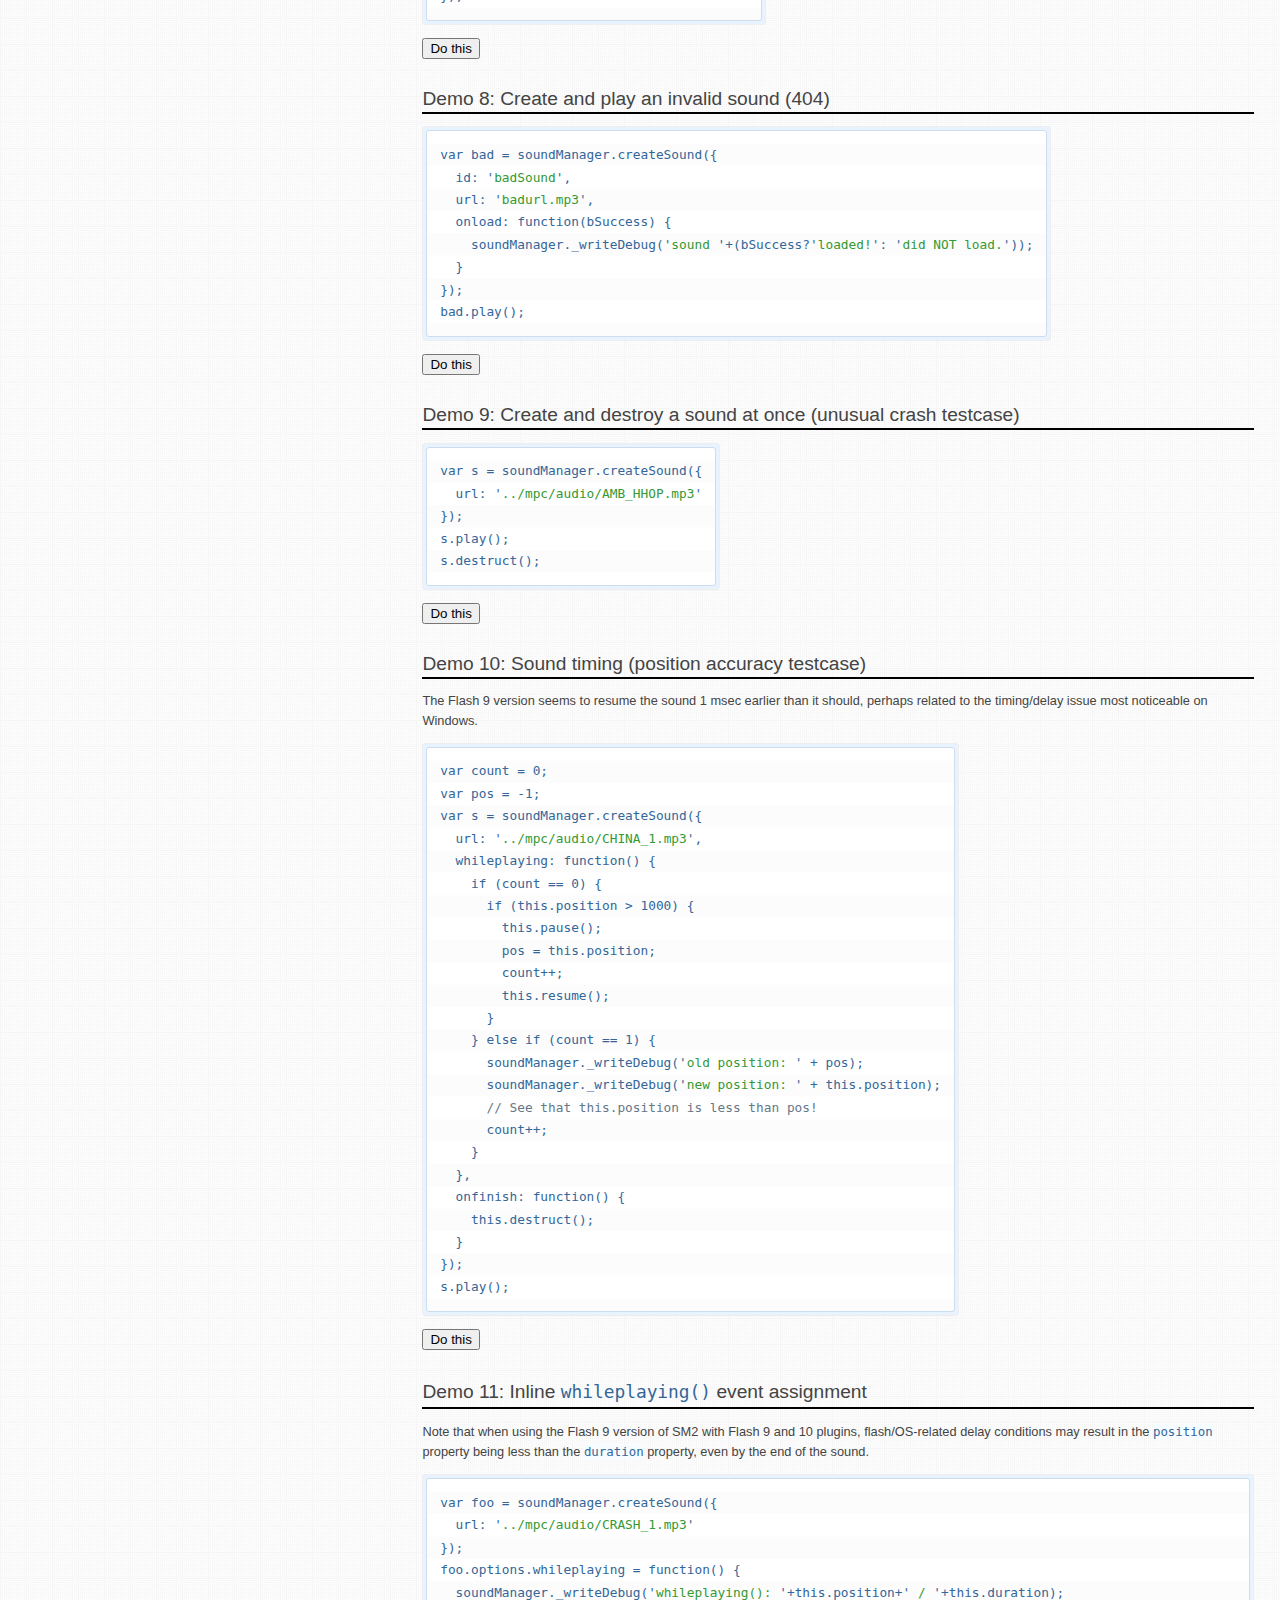
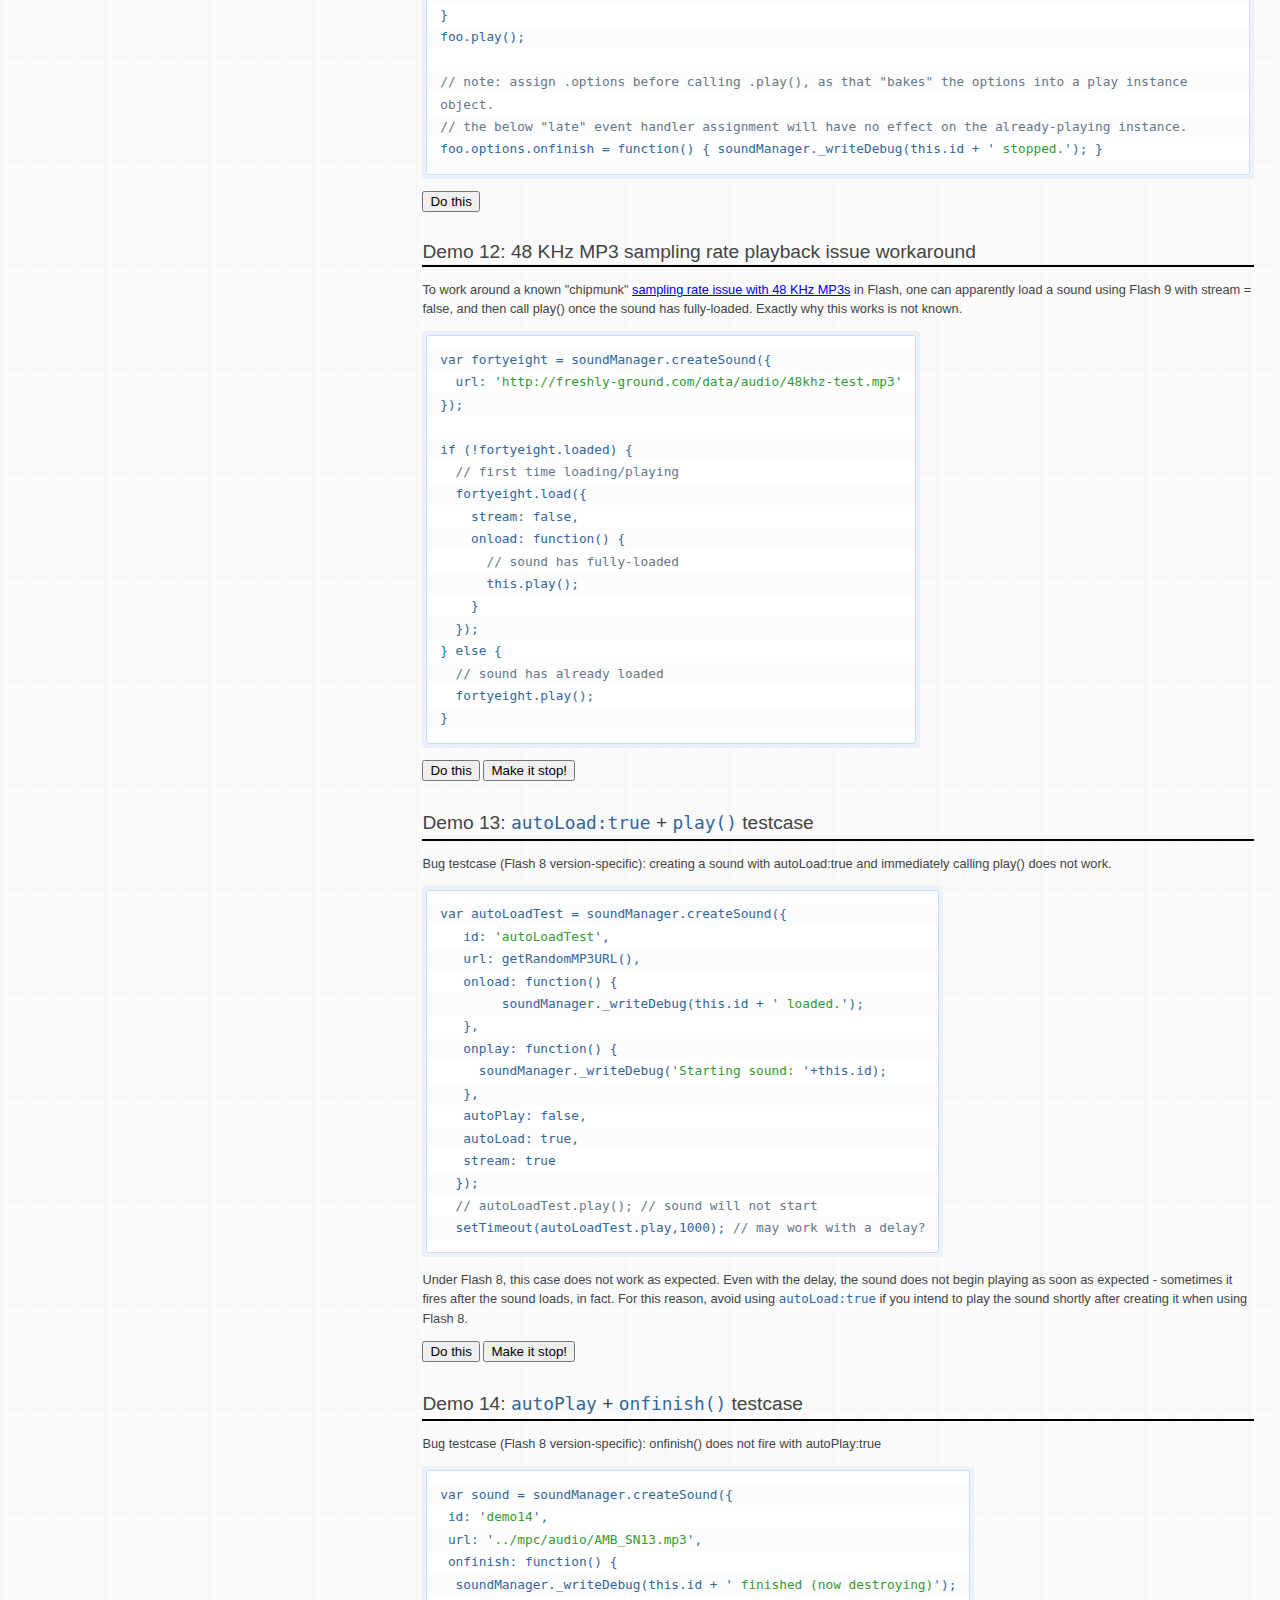
<file: soundmanager/demo/api/index.html>
<!DOCTYPE html PUBLIC "-//W3C//DTD XHTML 1.0 Strict//EN"
	"http://www.w3.org/TR/xhtml1/DTD/xhtml1-strict.dtd">
<html xmlns="http://www.w3.org/1999/xhtml" lang="en" xml:lang="en">
<head>
<title>SoundManager 2: Live API Demos and Code Examples</title>
<meta name="robots" content="noindex" />
<meta name="author" content="Scott Schiller" />
<meta name="language" content="en-us" />
<meta http-equiv="Content-Type" content="text/html; charset=UTF-8" />
<meta name="keywords" content="javascript sound library api" />
<meta name="description" content="Live API demos and code examples for SoundManager 2, Javascript Sound method calls and functions etc." />
<link rel="stylesheet" href="../index.css" media="screen" />
<!-- soundManager.useFlashBlock: related CSS -->
<link rel="stylesheet" type="text/css" href="../flashblock/flashblock.css" />
<style type="text/css">

h1 {
 padding-top:0.2em;
 padding-bottom:0.1em;
 border-bottom:4px solid #000;
 letter-spacing:-0.03em;
}

h2 {
 margin-top:1em;
 padding-bottom:0.1em;
 border-bottom:2px solid #000;
}

pre,
code,
.code,
dt,
#soundmanager-debug {
 color:#336699;
 line-height:1.5em;
}

p {
 line-height:1.5em;
 margin-bottom:1em;
}

#soundmanager-debug {
 position: relative;
 padding: 0.5em 0.25em;
 height: 13.5em;
 overflow: auto;
 opacity: 0.97;
 color: #333;
 border: 1px solid #ccddee;
 border-radius: 3px;
 background: #f3f9ff;
}

/*
#soundmanager-debug code {
 font-size:1.1em;
 *font-size:1em;
}
*/

#soundmanager-debug div {
 font-size:x-small;
 padding:0.5em;
 margin:0px;
}

.c3 h3 {
	min-height: 26px;
}

.c3 ul li a:hover code {
	background-color: transparent;
	color: #fff;
}

#sm2-container.swf_unblocked {
 /* if initially blocked (and then unblocked), stay relative so JS <-> Flash doesn't break. */
 position: relative;
}

#sm2-container.high_performance.swf_unblocked {
 /* ...unless high performance, in which case stay in corner (unless old IE) */
 _position: relative;
 position: fixed;
}

</style>
<script type="text/javascript" src="../../script/soundmanager2.js"></script>
<script type="text/javascript">

// flash version URL switch (for this demo page)
var winLoc = window.location.toString();

if (winLoc.match(/flash9/i)) {

  soundManager.setup({
    preferFlash: true,
    flashVersion: 9
  });

  if (winLoc.match(/highperformance/i)) {
    soundManager.setup({
      useHighPerformance: true
    });

  }

} else if (winLoc.match(/flash8/i)) {

  soundManager.setup({
    preferFlash: true,
    flashVersion: 8
  });

}

soundManager.setup({
  useFlashBlock: true,
  // path to SoundManager2 SWF files (note trailing slash)
  url: '../../swf/',
  // optional: HTML5 polling rate - for whileplaying() events, etc.
  html5PollingInterval: (winLoc.match(/html5PollingInterval/i) ? 20 : null),
  debugMode: true,
  consoleOnly: false
});

soundManager.onready(function(oStatus) {
  if (!oStatus.success) {
    return false;	
  }
  // soundManager is initialised, ready to use. Create a sound for this demo page.

  if (soundManager.flashVersion > 8) {
    t = window.setInterval(checkRAM,500);
    document.getElementById('flash-ram-use').style.display = 'inline';
    checkRAM();
  }

  soundManager.createSound({
    id: 'aDrumSound',
    url: '../mpc/audio/AMB_SN13.mp3'
  });

  soundManager.createSound({
    id: 'aCymbalSound',
    url: '../mpc/audio/SPLASH_1.mp3',
    autoLoad: true
  });

  soundManager.createSound({
    id: 'chinaCymbal',
    url: '../mpc/audio/CHINA_1.mp3',
    autoLoad: true
  });

  soundManager.createSound({
    id: 's440hz',
    url: '../_mp3/440hz.mp3',
    autoLoad: true,
    volume:50
  });

});

function checkRAM() {
  if (soundManager.supported()) {
	var ram = (soundManager.getMemoryUse()/1024/1024).toFixed(2);
    if (!isNaN(ram)) {
      document.getElementById('flash-ram-use').innerHTML = ram+' MB';
    } else {
	  document.getElementById('flash-ram-use').style.display = 'none';
    }
  }
}

var t = null;

function doEval(sHTML) {
  var html = sHTML.replace(/\<(span|code)\>/gi,'');
  html = html.replace(/\<[\/](span|code)\>/gi,'');
  html = html.replace(/&gt;/gi,'>');
  eval(html);
  return false;
}

function getRandomMP3URL() {
  return 'http://freshly-ground.com/data/audio/mpc/20060826%20-%20Armstrong.mp3?rnd='+parseInt(Math.random()*1048576);
}

</script>
</head>

<body>

<div id="flash9" style="margin-left:32em;padding-left:1em;margin-right:2em">

 <h1 id="start"><a href="http://www.schillmania.com/projects/soundmanager2/" style="color:#000;text-decoration:none">SoundManager 2</a> / API Demo and Code Examples</h1>

 <p>Wondering where to start? This page has inline executable code examples using the SoundManager 2 API.</p>

 <p>If you're wondering how to include SM2 in your page, the <a href="../template/" title="SoundManager 2 bare-bones template" onclick="if (!document.domain && !this.href.match(/index/i)) this.href=this.href+'index.html'">basic template</a> will get you started.</p>

 <h2>SoundManager 2 Configurations</h2>

 <p>SM2's API features and behaviour can vary somewhat depending on client support, so it can be helpful to test under different configurations. The following are different configuration defaults for SoundManager 2. Clicking will change URL parameters and reload the page, causing SM2 to start up with the new options applied. Look at JS console output for details.</p>

 <p><b>HTML5 options</b>: <a href="#sm2-usehtml5audio=1" onclick="window.location.replace(this.href);window.location.reload()">HTML5-only mode</a> (API default, where supported) | <a href="#sm2-html5PollingInterval=20" onclick="window.location.replace(this.href);window.location.reload()">HTML5 + fast polling</a> | <a href="#sm2-preferflash=1" onclick="window.location.replace(this.href);window.location.reload()">HTML5 + prefer flash</a> for MP3/MP4 formats | <a href="#sm2-usehtml5audio=0" onclick="window.location.replace(this.href);window.location.reload()">disable HTML5</a></p>
	
 <p><b>Flash options</b>: <a href="#flash8" onclick="window.location.replace(this.href);window.location.reload()">Flash 8</a> | <a href="#flash9" onclick="window.location.replace(this.href);window.location.reload()">Flash 9</a> (normal) | <a href="#flash9-highperformance" onclick="window.location.replace(this.href);window.location.reload()">Flash 9 + highPerformance + fastPolling</a> modes (higher JS callback frequency)</p>

 <div id="sm2-container">
   <!-- flash is appended here -->
 </div>

 <h2>The <code>soundManager.setup()</code> method</h2>

 <p>In order to configure SoundManager 2 for use, you must first call the <code>setup()</code> method. The <code>url</code> property and an <code>onready</code> function callback are commonly used together here.</p>

<pre class="block"><code>soundManager.setup({

    <span><span>// where to find the SWF files, if needed</span></span>
    url: '<span>/path/to/swf-directory/</span>',

    onready: function() {
      <span><span>// SM2 has loaded, API ready to use e.g., createSound() etc.</span></span>
    },

    ontimeout: function() {
      <span><span>// Uh-oh. No HTML5 support, SWF missing, Flash blocked or other issue</span></span>
    }

});
</code></pre>

<p>SoundManager processes the <code>onready</code> and <code>ontimeout</code> queue in the order items were added. You can also add callbacks via <code>soundManager.onready()</code> and <code>soundManager.ontimeout()</code>, respectively. If you add listeners for these events after SM2 has loaded, your callback will be fired immediately.</p>

 <h2>A note about initialization</h2>
 
 <p class="compact">Keep in mind SoundManager's core methods (createSound, etc.) will not be available until soundManager's <code>onready()</code> event fires. The initialization time for SM2 can vary across browsers/platforms, and should effectively be assumed to be "asynchronous." Because of this, it is recommended you write your code to handle <code>onready</code> being fired either before or after window.onload().</p>
 <p class="compact">If you wish to have SM2 always wait for window.onload() before calling <code>onready()</code> or <code>ontimeout()</code>, you can pass <code>waitForWindowLoad: true</code> to <code>soundManager.setup()</code>.</p>

 <h2 id="debug-output">Debug Output, disabling and minified versions</h2>
 <p class="compact">SoundManager 2 has debug mode enabled by default and will write to agents supporting <em>console.log</em>-style debugging, and/or a custom &lt;div&gt; element in the absence of a console.</p>
 <p>To disable debug output, pass <code>debugMode: false</code> to <code>soundManager.setup()</code>.</p>
 <p>Alternately, you may use the no-debug, minified version of the SM2 javascript library (which has internal debug code removed, and will silently return false.)</p>

 <h2 id="create">Demo 1: Create + play a sound</h2>

<pre class="block"><code>var mySound = soundManager.createSound({
 url: '<span>../mpc/audio/CHINA_1.mp3</span>'
});
mySound.play();</code></pre>
 <button onclick="soundManager._writeDebug('Demo 1',1);var mySound = soundManager.createSound({url: '../mpc/audio/CHINA_1.mp3'});mySound.play()">Do this</button>
 <p>Creates a new sound object with a <code>url</code>, and calls its <code>play()</code> method.</p>
 <p><b>Note</b>: It is recommended you make one sound object per <code>url</code>, generally speaking, that you wish to play. Expressed another way: "Reduce, reuse, recycle."</p>

 <h3>Variant: Create + play sound with an <code>id</code></h3>

<pre class="block"><code>soundManager.createSound({
 id: '<span>mySound2</span>',
 url: '<span>../mpc/audio/CHINA_1.mp3</span>'
});
soundManager.play('<span>mySound2</span>');</code></pre>
 <button onclick="soundManager._writeDebug('Demo 1b variant',1);soundManager.createSound({id:'mySound2', url: '../mpc/audio/CHINA_1.mp3'});soundManager.play('mySound2')">Do this</button>

 <p>Creates a new sound object with the given <code>id</code>, and then calls <code>soundManager.play()</code>, specifying the <code>id</code> of the desired sound.</p>

 <p>If omitted, an <code>id</code> will be automatically generated. If a sound object with the provided <code>id</code> already exists, the existing object will be returned.</p>

 <p><b>Cases for providing your own <code>id</code></b></p>

 <p>The <code>id</code> parameter is optional, but makes sound objects easier to look up. It's also helpful when the object returned from <code>createSound()</code> wasn't stored, or isn't in scope. Calling <code>soundManager.getSoundById('<span>mySound2</span>')</code> will return the matching sound object, or <code>null</code> if none is found.</p>

 <p><code>soundManager.play()</code> and related convenience methods take an <code>id</code> string, and call the method on the given sound object. Thus, <code>soundManager.play('<span>foo</span>')</code> is functionally equivalent to <code>soundManager.getSoundById('<span>foo</span>').play()</code></p>

 <p><b>Reduce, reuse, recycle</b></p>

 <p>Unless you need to track separate instances of a sound playing simultaneously, it's best to create and re-use one sound object for each unique sound resource (URL) you have. If you want to play a single sound multiple times, layered on top of itself in an overlapping/chorus style, look at the <code>multiShot</code> sound option (Flash 9 + HTML5 only).</p>

 <h2 id="create-with-onfinish">Demo 2: Create with <code>onfinish</code> event handler + play with volume argument</h2>
<pre id="demo2" class="block"><code>var demo2Sound = soundManager.createSound({
 url: '<span>../mpc/audio/CHINA_1.mp3</span>',
 onfinish: function() {
   soundManager._writeDebug(this.id + '<span> finished playing</span>');
 }
});
demo2Sound.play({
  volume: 50
});
</code></pre>
<button onclick="return doEval(document.getElementById('demo2').innerHTML)">Do this</button>
 <p>(creates, then plays a new sound - a function is called when the sound finishes playing)</p>

 <h2 id="create-with-onload">Demo 2a: Create with <code>onload</code> event handler</h2>
<pre id="demo2a" class="block"><code>soundManager.createSound({
 url: '<span>../mpc/audio/CHINA_1.mp3</span>',
 <span><span>// callback for when the sound has loaded</span></span>
 onload: function() {
   soundManager._writeDebug(this.id + '<span> loaded</span>');
   this.play();
 }
}).load();</code></pre>
 <button onclick="return doEval(document.getElementById('demo2a').innerHTML)">Do this</button>
 <p>This creates and loads a sound, using the <code>onload</code> event callback to begin playback once the sound has loaded.</p>

 <h2 id="create-with-whileloading">Demo 2b: Create and load with <code>whileloading</code> event handler</h2>
<pre id="demo2b" class="block"><code>soundManager.createSound({
 url: '<span>http://freshly-ground.com/data/audio/mpc/20060826%20-%20Armstrong.mp3?rnd='</span> + Math.random(),
 <span><span>// begin loading right away</span></span>
 autoLoad: true,
 whileloading: function() {
   soundManager._writeDebug(this.id + '<span>: loading '</span> + this.bytesLoaded + ' <span>/</span> ' + this.bytesTotal);
 }
});</code></pre>
 <button onclick="return doEval(document.getElementById('demo2b').innerHTML)">Do this</button>
 <p>This creates and auto-loads a sound, showing load progress where applicable.</p>

 <h2 id="play-by-id">Demo 3: Play a pre-existing sound by <code>id</code></h2>
<pre class="block"><code>soundManager.play('<span>aDrumSound</span>');</code></pre>
 <button onclick="soundManager._writeDebug('Demo 3',1);soundManager.play('aDrumSound')">Do this</button>
 <p>This plays an existing sound made earlier using <code>soundManager.createSound()</code>, specifying an <code>id</code> parameter of <code><span>aDrumSound</span></code>.</p>
 <p>Alternately, you can reference a sound by <code>id</code> and call methods directly on the object itself - for example, <code>soundManager.getSoundById('<span>aDrumSound</span>').play();</code></p>

 <h2 id="onfinish-with-multishot-events">Demo 4a: Play a sequence of sounds via <code>onfinish</code>, with <code>multiShot</code> (Flash 9 + HTML5 only)</h2>
<pre class="block"><code>soundManager.play('<span>aDrumSound</span>', {
  <span><span>// allow onfinish() to fire for each "shot", instead of only last shot</span></span>
  multiShotEvents: true,
  onfinish: function() {
    soundManager.play('<span>aCymbalSound</span>');
  }
});</code></pre>
 <button onclick="soundManager._writeDebug('Demo 4a',1);soundManager.play('aDrumSound',{multiShotEvents:true,onfinish:function(){soundManager.play('aCymbalSound');}})">Do this</button>
 <p>This will play an existing sound (created in-page), and uses the <code>onfinish()</code> callback to play a second, pre-existing sound.</p>
 <p>Also note that the button can be clicked multiple times, and the sound will be "layered" as multiShot is enabled for both of these sounds when using Flash 9 or HTML5. An onfinish event will also fire as each sound finishes.</p>
 <p><strong>Bug/behaviour note:</strong> Whenever "play" is called on a SMSound object, any parameters passed in will apply to all currently-playing instances of the sound if multiShot is allowed. For example, the onfinish handler from demo 4a will apply to demo 3 if 4a is started while 3 is still playing.</p>
 <p class="note">* Multishot is Flash 9+ and HTML5 only.</p>

 <h2 id="create-play-onfinish">Demo 4b: Create and play a sequence of new sounds via <code>onfinish()</code></h2>
<pre id="demo-4b" class="block"><code>soundManager.createSound({
 id: '<span>aBassDrum</span>',
 url: '<span>../mpc/audio/AMB_BD_1.mp3</span>',
 multiShot: false,
 <span><span>// when the first sound finishes...</span></span>
 onfinish: function() {
   <span><span>// create and play the second.</span></span>
   soundManager.createSound({
     id: '<span>aRimSound</span>',
     url: '<span>../mpc/audio/AMB_RIM1.mp3</span>'
   }).play();
 }
});
soundManager.play('<span>aBassDrum</span>');</code></pre>
 <button onclick="soundManager._writeDebug('Demo 4b',1);return doEval(document.getElementById('demo-4b').innerHTML)">Do this</button>
 <p>This will create and play a new sound, using the <code>onfinish()</code> callback to create and play a second, new sound.</p>
 <p>Note that <code>createSound()</code> will return an existing sound object if one already exists with the given <code>id</code>. You can test this by running the demo more than once.</p>

<h2 id="looping-conventional">Demo 4c: Looping a sound (conventional, <code>onfinish()</code>-based)</h2>
<pre id="demo4c" class="block"><code>var s = soundManager.createSound({
  id: '<span>hhCymbal</span>',
  url: '<span>../mpc/audio/AMB_HHOP.mp3</span>'
});

function loopSound(sound) {
  sound.play({
    onfinish: function() {
      loopSound(sound);
    }
  });
}

loopSound(s);
</code></pre>

<button onclick="return doEval(document.getElementById('demo4c').innerHTML)">Do this</button> | <button onclick="soundManager.stop('hhCymbal')">make it stop!</button>
<p>Note that there are issues with seamlessly-looping sounds, it is "close, but not perfect" with Flash 8/9 at this point.</p>

<h2 id="looping">Demo 4d: Looping a sound (<code>loops</code> parameter method)</h2>
<pre id="demo4d" class="block"><code>var s = soundManager.createSound({
  id: '<span>hhCymbal</span>',
  url: '<span>../mpc/audio/AMB_HHOP.mp3</span>'
});

s.play({
  loops: 3
});
</code></pre>

<button onclick="return doEval(document.getElementById('demo4d').innerHTML);return false">Do this</button> | <button onclick="soundManager.stop('hhCymbal')">make it stop!</button>
<p>Looping is possible as shown above using Flash 9. <b>With flash 8, the sound must be preloaded before looping can begin</b> - eg. <code>autoLoad: true, onload: function() { this.play{loops: 3} }</code>. For tighter looping, see See <a href="http://www.flickr.com/photos/schill/4499319436/" title="Seamless looping MP3 sounds in Flash">Seamless Looping MP3 in Flash</a> for further details.</p>

<p><b>HTML5 support note:</b> Native HTML5 looping is infinite when enabled, and does not support arbitrary loop counts. For now, consider using your own function with <code>onfinish()</code> -&gt; <code>play()</code> if you want to loop a sound a certain number of times. Refer to the above <code>onfinish()</code> example for a basic idea.</p>

<h2 id="onposition">Demo 4e: Sound timing notifications using <code>onPosition()</code></h2>
<pre id="demo4e" class="block"><code>var s = soundManager.getSoundById('<span>aCymbalSound</span>'); <span><span>// existing sound object</span></span>

<span><span>// register some listeners (only do this once, they will work for subsequent plays)</span></span>

if (typeof addedListeners === '<span>undefined</span>') {
  addedListeners = true;

  s.onPosition(<span>500</span>, function(eventPosition) { <span><span>// fire at 0.5 seconds</span></span>
    soundManager._writeDebug('<span>Sound </span>' + this.id + ' <span>has reached position </span>' + eventPosition);
  });

  s.onPosition(<span>1000</span>, function(eventPosition) { <span><span>// fire at 1 second</span></span>
    soundManager._writeDebug('<span>Sound </span>' + this.id + '<span> has reached position </span>' + eventPosition);
  });
}

s.play({
  multiShot: false,
  whileplaying: function() {
    <span><span>// demo only: show sound position while playing, for context</span></span>
    soundManager._writeDebug('<span>position = </span>' + this.position);
  }
});
</code></pre>

<button onclick="return doEval(document.getElementById('demo4e').innerHTML);return false">Do this</button>
<p><code>onPosition()</code> allows you to add an event listener for a given time (in miliseconds, watching the position property); the event fires when that time has been reached while a sound is playing.</p>
<p>Note that for multiShot cases, the listeners will only fire for the original (first) shot because its position is the only one that is tracked within Flash.</p>

<h2 id="onposition-2">Demo 4f: Sound timing with <code>onPosition()</code> and <code>clearOnPosition()</code></h2>
<pre id="demo4f" class="block"><code>var s = soundManager.getSoundById('<span>aCymbalSound</span>'); <span><span>// existing sound object</span></span>

<span><span>// clear listeners from prior demo, if they were assigned...</span></span>

if (typeof addedListeners !== '<span>undefined</span>') {

  soundManager._writeDebug(<span>'Removing previous demo listeners...'</span>);
  s.clearOnPosition(<span>500</span>);<span><span> // remove 500 msec listener</span></span>
  s.clearOnPosition(<span>1000</span>);<span><span> // remove 1000 msec listener</span></span>

}

s.onPosition(<span>750</span>, function(eventPosition) { <span><span>// fire at 0.75 seconds</span></span>

  soundManager._writeDebug('<span>Sound </span>' + this.id + '<span> has reached position </span>' + eventPosition);
  <span><span>// and now, remove the listener using the eventPosition specified in this callback</span></span>
  <span><span>// so next time the sound plays, this listener will not fire</span></span>
  this.clearOnPosition(eventPosition);

});

s.play({
  whileplaying: function() {
    <span><span>// demo only: show sound position while playing, for context</span></span>
    soundManager._writeDebug('<span>position = </span>' + this.position);
  },
  onfinish: function() {
    <span><span>// when the sound finishes, play it once more to show that the listener does not fire.</span></span>
    soundManager._writeDebug('<span>Playing once more, onPosition() should not fire</span>');
    this.play({
      onfinish: function() {
        soundManager._writeDebug('<span>"</span>' + this.id + '<span>" finished.</span>');
      }
    });
  }
});
</code></pre>

<button onclick="return doEval(document.getElementById('demo4f').innerHTML);return false">Do this</button>
<p>When <code>onPosition()</code> is used, a listener is added and a callback is fired when the sound reaches the desired position. To remove the listener, <code>clearOnPosition()</code> is called using the same position value.</p>

<h2 id="from-to">Demo 4g: Sound splicing / sampling with <code>from:</code> and <code>to:</code> parameters</h2>
<pre id="demo4g" class="block"><code>var spliceDemo = soundManager.createSound({
  id: '<span>spliceSound</span>',
  url: '<span>../mpc/audio/AMB_HHOP.mp3</span>'
});

<span><span>// optional: stop before re-starting sound (covers overlapping play attempts)</span></span>
spliceDemo.stop();

spliceDemo.play({
  <span><span>// start position</span></span>
  from: <span>500</span>,
  <span><span>// end position</span></span>
  to: <span>1200</span>,
  onstop: function() {
    soundManager._writeDebug('<span>sound stopped at position </span>' + this.position);
    <span><span>// note that the "to" target may be over-shot by 200+ msec, depending on polling and other factors.</span></span>
  }
});
</code></pre>

<button onclick="return doEval(document.getElementById('demo4g').innerHTML);return false">Do this</button> | <button onclick="soundManager.stop('spliceSound');soundManager.play('spliceSound','../mpc/audio/AMB_HHOP.mp3');return false">Play full sound</button>
<p>By specifying "from" and "to" parameters to methods like play() and createSound(), you may play a sample (or segment) of audio from a larger file. An audio "sprite" of one file with many sounds is one way to think of this. Given timing accuracy of the "to" target may vary a lot, it is safest to have perhaps 500-msec gaps of silence between distinct sounds to ensure that no accidental overlaps occur.</p>
<p>To tighten the accuracy of the "to" timing, <a href="?flash9-highperformance#from-to" onclick="window.location.replace(this.href);window.location.reload()">try using soundManager.useHighPerformance</a>.</p>
<p>If HTML5 audio is being used, the sound should begin playing once a "canplay" event fires (after a connection has established), and the sound will then seek to the correct start position. When using flash, the whole audio file will be loaded before playback can begin.</p>
<p>Given limitations, Flash 9's multiShot (chorusing) mode does not apply here. If you wish to trigger a sound numerous times, call stop() before play() to reset the sound each time, or make multiple sound objects that reuse the same sprite.</p>

<h2 id="fitter-happier">Demo 4g: "Fitter, Happier" example using <code>from:</code> and <code>to:</code> parameters</h2>

<p>
 <img src="../_image/fitter-happier-waveform.png" alt="Fitter, Happier waveform showing sound samples" />
</p>

<p>Portions of a sound can be played by specifying <b>from</b> and <b>to</b> when calling <code>play()</code>. This can be useful for performance, i.e., having an "audio sprite" that loads in a single HTTP request.</p>

<pre id="demo4h" class="block"><code>var fhDemo = soundManager.createSound({
  url: '<span>http://freshly-ground.com/data/audio/sm2/fitter-happier-64kbps.mp3</span>'
});

function playFromTo(nFrom, nTo) {
  fhDemo.stop(); <span><span>// optional: stop before re-starting sound (covers overlapping play attempts)</span></span>
  fhDemo.play({
    from: nFrom,
    to: nTo,
    onstop: function() {
      soundManager._writeDebug('<span>sound stopped at position </span>' + this.position);
      <span><span>// note that the "to" target may be over-shot by 200+ msec, depending on polling and other factors.</span></span>
    }
  });
}

function fitterHappier() {
  playFromTo(<span>128, 2100</span>);
}

function moreProductive() {
  playFromTo(<span>2500, 3850</span>);
}

function comfortable() {
  playFromTo(<span>4275, 5200</span>);
}

function notDrinkingTooMuch() {
  playFromTo(<span>5500, 7250</span>);
}

function regularExerciseAtTheGymThreeDaysAWeek() {
  playFromTo(<span>7500, 11500</span>);
}

function atEase() {
  <span><span>// interesting edge case: flash may cut off sound near end.
  // workarounds: use play({position:x}), or specify "to" time &gt; duration eg. 99999.</span></span>
  playFromTo(<span>11600, 99999</span>);
}

<span><span>// demo-specific hack: assign to the window object, so demo buttons work</span></span>
window.fitterHappier = fitterHappier;
window.moreProductive = moreProductive;
window.comfortable = comfortable;
window.notDrinkingTooMuch = notDrinkingTooMuch;
window.regularExerciseAtTheGymThreeDaysAWeek = regularExerciseAtTheGymThreeDaysAWeek;
window.atEase = atEase;
</code></pre>

<script>
// do this work up front
soundManager.onready(function() {
  doEval(document.getElementById('demo4h').innerHTML);
});
</script>

<button onclick="fitterHappier();return false">fitterHappier()</button> | <button onclick="moreProductive();return false">moreProductive()</button> | <button onclick="comfortable();return false">comfortable()</button> | <button onclick="notDrinkingTooMuch();return false">notDrinkingTooMuch()</button> | <button onclick="regularExerciseAtTheGymThreeDaysAWeek();return false">regularExerciseAtTheGymThreeDaysAWeek()</button> | <button onclick="atEase();return false">atEase()</button>

<h2 id="sound-parameters">Demo 5a: Set sound parameters, then play</h2>
<pre id="demo5a" class="block"><code><span><span>// predefined/preloaded sound</span></span>
var sound = soundManager.getSoundById('<span>chinaCymbal</span>');

<span><span>// volume at 85%</span></span>
sound.setVolume(<span>85</span>);

<span><span>// 0.25 seconds into sound</span></span>
sound.setPosition(<span>250</span>);

<span><span>// pan 75% to the left</span></span>
sound.setPan(<span>-75</span>);

<span><span>// begin playback with new settings</span></span>
sound.play();
</code></pre>
<button onclick="soundManager._writeDebug('Demo 5a',1);return doEval(document.getElementById('demo5a').innerHTML)">Do this</button>
<p>This will set the position and pan of an existing, pre-loaded sound, then play it. Where applicable, these settings become the new defaults for the sound.</p>

<h3 id="play-with-sound-options"><code>play()</code> with sound options</h3>
<pre class="block"><code id="demo-5a1">var sound = soundManager.getSoundById('<span>chinaCymbal</span>');
sound.play({
  volume: <span>100</span>,
  position: <span>0</span>,
  pan: <span>75</span>
});</code></pre>
<p>This is an elegant way of playing a sound with specific parameters "just one time", overriding the defaults applied when the sound was created.</p>
<button onclick="soundManager._writeDebug('Demo 5 variant',1);return doEval(document.getElementById('demo-5a1').innerHTML)">Do this</button>
<p>Note that if planning to layer sounds with multiShot (Flash 9 only), this variant method will give best results as each new "channel" is started with parameters.</p>

<h2 id="global-muting">Demo 5b: Global sound muting</h2>
<p>If not passed a sound ID, soundManager.mute() will mute all existing and newly-created sounds. soundManager.unmute() can also be passed a sound ID, and performs the inverse either on a single sound or all sounds.</p>
<p>In this demo, all sounds are globally muted and unmuted a few times. Different parameters are used to help audibly separate the sounds.</p>
<pre id="demo5b-1" class="block"><code>soundManager.mute(); <span><span>// mute all sounds</span></span>

soundManager.createSound({
 id: '<span>880hz</span>',
 url: '<span>../_mp3/880hz.mp3</span>',
 autoLoad: true,
 onload: function() {
   <span><span>// soundManager.mute(); // mute all sounds</span></span>
   <span><span>// play (muted) cymbal sound..</span></span>
   this.play({
     volume: 75, <span><span>// volume for when un-muted</span></span>
     pan: -75,   <span><span>// mostly on left channel</span></span>&nbsp;
     <span><span>// .. and clean-up afterwards</span></span>
     onfinish: function() {
       this.destruct();
     }
   });

   this.setVolume(25); <span><span>// new volume for when un-muted..</span></span>

   soundManager.play('<span>s440hz</span>', {
     pan: <span>75</span>,
     onfinish: function() {
       document.getElementById('<span>btn-d5b</span>').disabled = false;
     }
   });

   <span><span>// once playing, toggle all sounds some more</span></span>
   setTimeout(soundManager.unmute, 500);
   setTimeout(soundManager.mute, 1000);
   setTimeout(soundManager.unmute, 1500);
   setTimeout(soundManager.mute, 2000);
   setTimeout(soundManager.unmute, 2500);
 }
});</code></pre>
<button id="btn-d5b" onclick="this.disabled=true;return doEval(document.getElementById('demo5b-1').innerHTML)">Do this</button>
<script type="text/javascript">document.getElementById('btn-d5b').disabled = false;</script>

<h2 id="muting">Demo 5c: Per-object sound muting</h2>
<pre id="demo5c-1" class="block"><code>soundManager.createSound({
 id: '<span>880hz</span>',
 url: '<span>../_mp3/880hz.mp3</span>',
 autoLoad: true,
 onload: function() {
   soundManager.mute('<span>880hz</span>'); <span><span>// mute this - alternately, this.mute() would work here</span></span>
   soundManager.play('<span>s440hz</span>', { <span><span>// play another sound to demo muting</span></span>
    onfinish: function() {
      document.getElementById('<span>btn-d5c</span>').disabled = false;
    }
   });

   <span><span>// play 880hz (muted)..</span></span>
   this.play({
     volume: 75,
     <span><span>// .. and clean-up afterwards</span></span>
     onfinish: function() {
       this.destruct();
     }
   });

   this.setVolume(50); <span><span>// still muted, however..</span></span>

   <span><span>// mute/unmute china cymbal some more</span></span>
   <span><span>// mute sound calls: soundManager.mute('<span>880hz</span>'), or soundManager.getSoundById('<span>880hz</span>').mute();</span></span>
   setTimeout(this.unmute, 250);
   setTimeout(this.mute, 500);
   setTimeout(this.unmute, 750);
   setTimeout(this.mute, 1000);
   setTimeout(this.unmute, 1250);
 }
});</code></pre>
<button id="btn-d5c" onclick="this.disabled=true;return doEval(document.getElementById('demo5c-1').innerHTML)">Do this</button>
<script type="text/javascript">document.getElementById('btn-d5c').disabled = false;</script>

<h2 id="create-play-unload-destroy">Demo 6: Create, play, unload and destroy a sound</h2>
<pre id="demo6" class="block"><code>var foo = soundManager.createSound({
 id: '<span>fooSound</span>',
 url: '<span>../mpc/audio/AMB_BD_1.mp3</span>'
});

<span><span>// soundManager.play('<span>fooSound</span>');

// (Some time later on...)
// soundManager.unload('<span>fooSound</span>'); - release the loaded MP3
// soundManager.destroySound('<span>fooSound</span>'); - destroy the sound, freeing up memory etc. Also calls unload().

// Alternate (demo) approach, call methods directly on sound object itself:</span></span>
foo.play({
 onfinish: function() {
   <span><span>// once sound has loaded and played, unload and destroy it.</span></span>
   this.destruct(); <span><span>// will also try to unload before destroying.</span></span>
 }
});</code></pre>
<button onclick="return doEval(document.getElementById('demo6').innerHTML)">Do this</button>


<h2>Demo 7: Create, manually pre-load and finally play a sound</h2>
<pre id="demo7" class="block"><code>var preload = soundManager.createSound({
  id: '<span>preloadSound</span>',
  url: '<span>../mpc/audio/AMB_HHOP.mp3</span>'
});

<span><span>// load the sound ahead of time</span></span>
preload.load({
  <span><span>// and start playing it at onload</span></span>
  onload: function() {
    this.play();
  }
});
</code></pre>
<button onclick="return doEval(document.getElementById('demo7').innerHTML)">Do this</button>

<h2 id="load-404">Demo 8: Create and play an invalid sound (404)</h2>
<pre id="demo8" class="block"><code>var bad = soundManager.createSound({
  id: '<span>badSound</span>',
  url: '<span>badurl.mp3</span>',
  onload: function(bSuccess) {
    soundManager._writeDebug('<span>sound </span>'+(bSuccess?'<span>loaded!</span>': '<span>did NOT load.</span>'));
  }
});
bad.play();
</code></pre>
<button onclick="return doEval(document.getElementById('demo8').innerHTML)">Do this</button>

<h2>Demo 9: Create and destroy a sound at once (unusual crash testcase)</h2>
<pre id="demo9" class="block"><code>var s = soundManager.createSound({
  url: '<span>../mpc/audio/AMB_HHOP.mp3</span>'
});
s.play();
s.destruct();
</code></pre>
<button onclick="return doEval(document.getElementById('demo9').innerHTML)">Do this</button>

<h2 id="sound-timing-accuracy">Demo 10: Sound timing (position accuracy testcase)</h2>
<p>The Flash 9 version seems to resume the sound 1 msec earlier than it should, perhaps related to the timing/delay issue most noticeable on Windows.</p>
<pre id="demo10" class="block"><code>var count = 0;
var pos = -1;
var s = soundManager.createSound({
  url: '<span>../mpc/audio/CHINA_1.mp3</span>',
  whileplaying: function() {
    if (count == 0) {
      if (this.position > 1000) {
        this.pause();
        pos = this.position;
        count++;
        this.resume();
      }
    } else if (count == 1) {
      soundManager._writeDebug('<span>old position: </span>' + pos);
      soundManager._writeDebug('<span>new position: </span>' + this.position);
      <span><span>// See that this.position is less than pos!</span></span>
      count++;
    }
  },
  onfinish: function() {
    this.destruct();
  }
});
s.play();</code></pre>
<button onclick="return doEval(document.getElementById('demo10').innerHTML)">Do this</button>

<h2>Demo 11: Inline <code>whileplaying()</code> event assignment</h2>
<p class="in">Note that when using the Flash 9 version of SM2 with Flash 9 and 10 plugins, flash/OS-related delay conditions may result in the <code>position</code> property being less than the <code>duration</code> property, even by the end of the sound.</p>
<pre id="demo11" class="block"><code>var foo = soundManager.createSound({
  url: '<span>../mpc/audio/CRASH_1.mp3</span>'
});
foo.options.whileplaying = function() {
  soundManager._writeDebug('<span>whileplaying(): </span>'+this.position+'<span> / </span>'+this.duration);
}
foo.play();

<span><span>// note: assign .options before calling .play(), as that "bakes" the options into a play instance object.
// the below "late" event handler assignment will have no effect on the already-playing instance.</span></span>
foo.options.onfinish = function() { soundManager._writeDebug(this.id + '<span> stopped.</span>'); }
</code></pre>
<button onclick="return doEval(document.getElementById('demo11').innerHTML)">Do this</button>

<h2>Demo 12: 48 KHz MP3 sampling rate playback issue workaround</h2>
<p>To work around a known "chipmunk" <a href="http://bugs.adobe.com/jira/browse/FP-862">sampling rate issue with 48 KHz MP3s</a> in Flash, one can apparently load a sound using Flash 9 with stream = false, and then call play() once the sound has fully-loaded. Exactly why this works is not known.</p>
<pre id="demo12" class="block"><code>var fortyeight = soundManager.createSound({
  url: '<span>http://freshly-ground.com/data/audio/48khz-test.mp3</span>'
});

if (!fortyeight.loaded) {
  <span><span>// first time loading/playing</span></span>
  fortyeight.load({
    stream: false,
    onload: function() {
      <span><span>// sound has fully-loaded</span></span>
      this.play();
    }
  });
} else {
  <span><span>// sound has already loaded</span></span>
  fortyeight.play();
}
</code></pre>
<button onclick="return doEval(document.getElementById('demo12').innerHTML)">Do this</button> <button onclick="soundManager.stop('s-48khz')">Make it stop!</button>

<h2>Demo 13: <code>autoLoad:true</code> + <code>play()</code> testcase</h2>
<p>Bug testcase (Flash 8 version-specific): creating a sound with autoLoad:true and immediately calling play() does not work.</p>
<pre id="demo13" class="block"><code>var autoLoadTest = soundManager.createSound({
   id: '<span>autoLoadTest</span>',
   url: getRandomMP3URL(),
   onload: function() {
	soundManager._writeDebug(this.id + '<span> loaded.</span>');
   },
   onplay: function() {
     soundManager._writeDebug('<span>Starting sound: </span>'+this.id);
   },
   autoPlay: false,
   autoLoad: true,
   stream: true
  });
  <span><span>// autoLoadTest.play(); // sound will not start</span></span>
  setTimeout(autoLoadTest.play,1000); <span><span>// may work with a delay?</span></span>
</code></pre>
<p>Under Flash 8, this case does not work as expected. Even with the delay, the sound does not begin playing as soon as expected - sometimes it fires after the sound loads, in fact. For this reason, avoid using <code class="in">autoLoad:true</code> if you intend to play the sound shortly after creating it when using Flash 8.</p>
<button onclick="return doEval(document.getElementById('demo13').innerHTML)">Do this</button> <button onclick="soundManager.stop('autoLoadTest')">Make it stop!</button>

<h2>Demo 14: <code>autoPlay</code> + <code>onfinish()</code> testcase</h2>
<p>Bug testcase (Flash 8 version-specific): onfinish() does not fire with autoPlay:true</p>
<pre id="demo14" class="block"><code>var sound = soundManager.createSound({
 id: '<span>demo14</span>',
 url: '<span>../mpc/audio/AMB_SN13.mp3</span>',
 onfinish: function() {
  soundManager._writeDebug(this.id + '<span> finished (now destroying)</span>');
  <span><span>// destroy this sound</span></span>
  this.destruct();
 },
 autoPlay: true,
 multiShot: false
});
</code></pre>
<button onclick="return doEval(document.getElementById('demo14').innerHTML)">Do this</button>

<h2>Demo 15: <code>onstop()</code> -&gt; <code>unload()</code> testcase</h2>
<p>Bug testcase: unload() from onstop() does not work</p>
<pre id="demo15" class="block"><code>var sound16 = soundManager.createSound({
 id: '<span>demo15</span>',
 url: getRandomMP3URL(),
 onstop: function() {
  soundManager.unload(this.id);
 },
 onload: function() {
   soundManager._writeDebug('<span>loaded</span>');
 }
});
sound15.play();
setTimeout(sound15.stop, 1500);
</code></pre>
<button onclick="return doEval(document.getElementById('demo15').innerHTML)">Do this</button>

<h2 id="buffering">Demo 16: Buffering event handler/property example (Flash 9 only)</h2>
<p>Reporting the isBuffering property of a SMSound object</p>
<pre id="demo16" class="block"><code>if (soundManager.flashVersion != 8) {
  var sound16 = soundManager.createSound({
    id: '<span>demo16</span>',
    url: getRandomMP3URL(),
    onbufferchange: function() {
      soundManager._writeDebug('<span>Buffering </span>'+(this.isBuffering?'<span>started</span>': '<span>stopped</span>')+'<span>.</span>');
    },
    onload: function() {
      soundManager._writeDebug(this.id + '<span> loaded.</span>');
    }
  });
  sound16.play();
}
</code></pre>
<button onclick="return doEval(document.getElementById('demo16').innerHTML)">Do this</button> <button onclick="soundManager.stop('demo16')">Make it stop!</button>

<h2 id="html5-data-uri"><b>data:</b> URIs (HTML5 only, experimental)</h2>
<p>Subject to browser support, a data: URI should work when provided to a native HTML5 <code>Audio()</code> instance.</p>
<p>You should not use this unless you know what you're doing and are willing to rely only on HTML5 support.</p>
<p>Additionally, data: URIs appear not to work on mobile devices (iOS: iPad, iPhone in particular.)</p>
<p>IE 9 + 10 do not support WAV under HTML5 <code>Audio()</code>. In addition to being the only major browser lacking .WAV support, irony is not lost on the fact that MSFT co-created the WAV/RIFF spec with IBM. (See <a href="http://en.wikipedia.org/wiki/Wav" title="&quot;WAV&quot; on Wikipedia">yonder</a>.)</p>
<script>
function getWaveDataURI() {
	return '[data-uri]';
}
</script>
<div style="max-width:50em;overflow:auto">
<pre id="demo17" class="block"><code>if (soundManager.html5) {
  soundManager.createSound({
    <span><span>// explicit type, SM2 doesn't detect MIME type in data: URIs yet</span></span>
    type: '<span>audio/wav</span>',
    <span><span>// view source (or console) for the full URI.</span></span>
    url: getWaveDataURI()
  }).play();
}</code></pre>
</div>
<button onclick="return doEval(document.getElementById('demo17').innerHTML)">Do this</button>

<br />
<br />

<span id="flash-ram-use" title="Flash plugin RAM use (across this browser)" style="position:fixed;_position:absolute;top:0.5em;right:0.5em;background:#666;color:#fff;font-weight:bold;padding:0.3em 0.4em;cursor:pointer;cursor:hand;display:none" onclick="this.style.display='none';window.clearTimeout(t)">N/A</span>

<div id="col3" style="position:absolute;position:fixed;_position:absolute;left:0px;top:0px;margin-top:0px;width:30em;padding:0px 0.5em;height:100%;border-right:1px solid #eee;overflow:auto;xbackground-color:#eee;z-index:2" class="c3">

	<div id="shortcuts" style="padding:16px">

		<h2>
			SoundManager 2: Live API Demos
			<span class="l"></span>
			<span class="r"></span>
		</h2>

		<p>See your JS console for live debug/log output.</p>

		<h3 class="wedge">
			Getting Started
			<span class="l"></span>
			<span class="r"></span>
		</h3>

		<ul>
			<li>

				<ul>
					<li><a href="#start"><code>soundManager.setup()</code> (url, onready etc.)</a></li>
					<li><a href="#create">Create + play a sound</a></li>
					<li><a href="#play-by-id"><code>soundManager.play()</code></a></li>
					<li><a href="#play-with-sound-options"><code>play()</code> with sound options</a></li>
					<li><a href="#debug-output">Debug output, minified versions</a></li>
				</ul>
				<h3 class="wedge">
					Basic Events
					<span class="l"></span>
					<span class="r"></span>
				</h3>
				<ul>
					<li><a href="#create-with-onload">Loading: <code>onload()</code> event</a></li>
					<li><a href="#create-with-whileloading">Load progress: <code>whileloading()</code> event</a></li>
					<li><a href="#create-play-onfinish">Play with <code>onfinish()</code></a></li>
					<li><a href="#looping-conventional">Looping with <code>onfinish()</code></a></li>
					<li><a href="#create-with-onfinish"><code>CreateSound()</code> and <code>play()</code> with events</a></li>
					<li><a href="#onfinish-with-multishot-events">play() with <code>multiShotEvents</code></a></li>
					<li><a href="#looping">Looping via <code>loops</code></a></li>
					<li><a href="#buffering">Buffering: <code>onbufferchange()</code>, <code>isBuffering</code></a></li>
				</ul>
				<h3 class="wedge">
					Timing / Audio Sprites
					<span class="l"></span>
					<span class="r"></span>
				</h3>
				<ul>
					<li><a href="#onposition">Timing notifications via <code>onPosition()</code></a></li>
					<li><a href="#onposition-2">Timing: <code>onPosition()</code> + <code>clearOnPosition()</code></a></li>
					<li><a href="#from-to">Sound splicing with <code>from</code> + <code>to</code></a></li>
					<li><a href="#fitter-happier">"Fitter, Happier" demo using <code>from</code> and <code>to</code></a></li>
					<li><a href="#sound-timing-accuracy">Sound position accuracy test</a></li>
				</ul>
				<h3 class="wedge">
					Miscellaneous
					<span class="l"></span>
					<span class="r"></span>
				</h3>
				<ul>
					<li><a href="#muting">Muting a single sound</a></li>
					<li><a href="#global-muting">Muting all sounds</a></li>
					<li><a href="#create-play-unload-destroy">Create, play, unload, destroy</a></li>
					<li><a href="#load-404">Playing a 404 (bad URL)</a></li>
				</ul>

			</li>
		</ul>

		<div id="live-debug-wrapper" style="display:none">

			<h3 id="debug-logging" class="wedge">
				Debug / Console Logging
				<span class="l"></span>
				<span class="r"></span>
			</h3>

			<p>This is live debug output; use your JS console for best detail.</p>

			<div id="soundmanager-debug"></div>

		</div>

		<script>
		// show live debug output if no console available.
		soundManager.onready(function() {
			var wrapper = document.getElementById('live-debug-wrapper');
			if (typeof console === 'undefined' || typeof console.log === 'undefined' || navigator.userAgent.match(/mobile/i)) {
				wrapper.style.display = 'block';
			}
		});
		</script>

	</div>
</div>

</div>

</body>
</html>
</file>
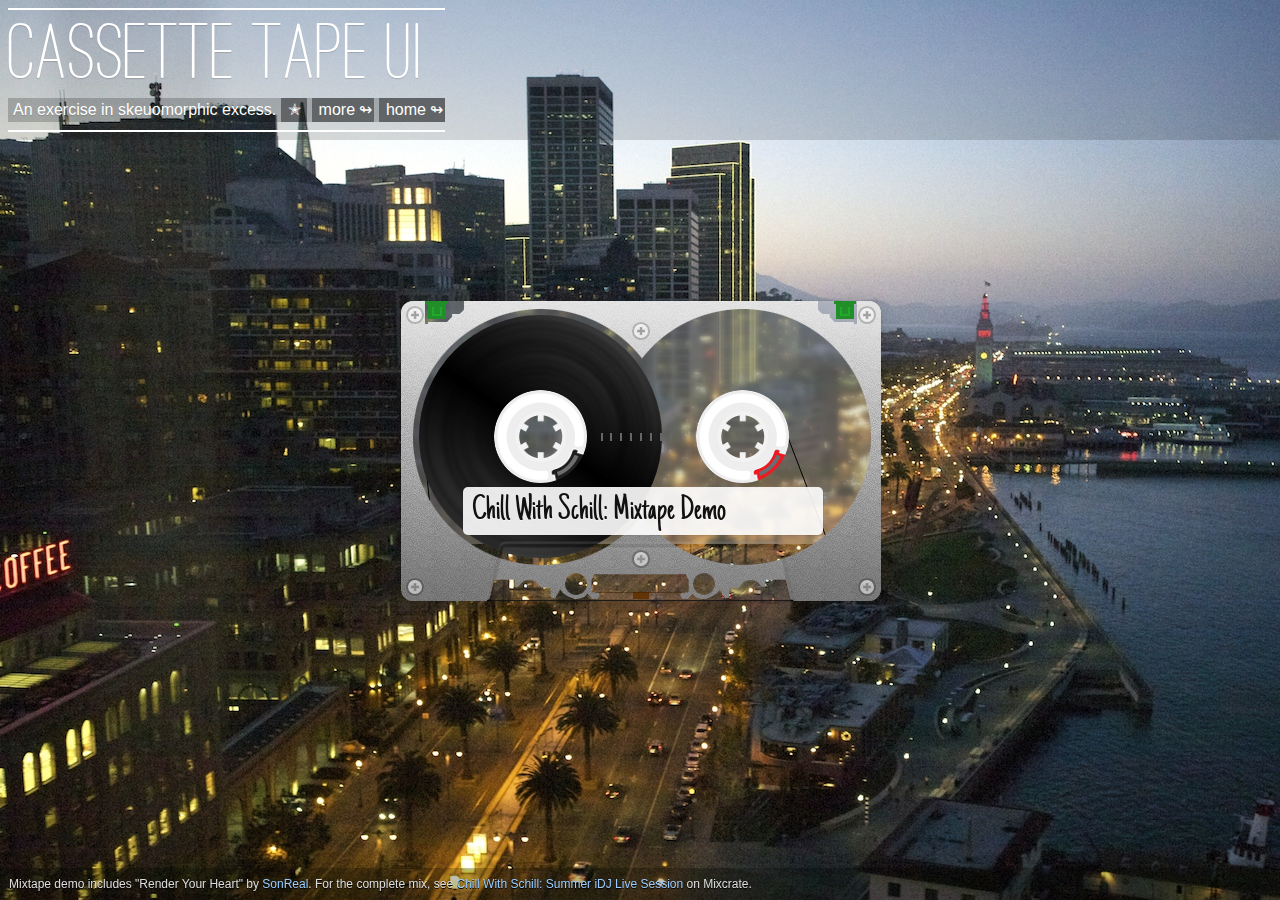
<file: soundmanager/demo/cassette-tape/index.html>
<!DOCTYPE html>
<!--
/**
 * Cassette Tape UI Prototype (09/2012)
 * ALPHA build / experimental state, unsupported; use at own risk
 * Requires CSS3 border-radius + <canvas> support
 * http://www.schillmania.com/projects/soundmanager2/
 */
-->
<html>
<head>
<title>Cassette Tape Prototype: Canvas mask + blur effects version (MA-R90-style design)</title>
<meta name="robots" content="noindex" />
<meta name="description" content="An experimental web audio player UI based on the TDK MA-R90 cassette tape, a classic metal-alloy cassette model from 1982. Includes slight translucency and blurring effects." />
<meta name="keywords" content="javascript sound, html5 audio, css3, cassette tape, tdk, mar, ma-r, mar90, html5 sound, javascript audio, schill, schillmania, soundmanager, soundmanager2" />
<meta name="author" content="Scott Schiller" />
<meta http-equiv="Content-Type" content="text/html; charset=UTF-8" />
<link rel="stylesheet" type="text/css" media="screen" href="css/cassette-tape-ui.css" />
<link rel="stylesheet" type="text/css" media="screen" href="css/cassette-tape-ui-blur.css" />
<noscript>
 <!-- Legal? Probably not - but, works. -->
 <link rel="stylesheet" type="text/css" media="screen" href="css/cassette-tape-ui-blur-nojs.css" />
</noscript>
<link rel="stylesheet" type="text/css" media="screen" href="css/demo.css" />
<script src="../../script/soundmanager2.js"></script>
<script src="script/cassette-tape-ui.js"></script>
<script src="script/demo.js"></script>
</head>

<body>

<div id="demo-header-wrapper">
 <div id="demo-header">
  <h1>Cassette Tape UI</h1>
  <p>An exercise in skeuomorphic excess. <a id="nextBackground" href="#next" title="Change background">&#10029;&nbsp;</a> <a href="more.html" title="More cassette tape prototype designs">more &rarrlp;</a> <a href="../../" title="SoundManager 2 homepage">home &rarrlp;</a></p>
 </div>
</div>

<div id="tape-loader">
 <div class="spinner-box">
  <div class="spinner"></div>
 </div>
</div>

<!-- 
/**
 * DIV-tastic! Indeed, tons of elements in this version - but this allows for easy customization.
 * The basic version (no canvas + blur effects) uses more images for skinning and has a few less elements.
 */
-->

<div class="draggable clear ma-r90 cutout tape">
 <div class="blur-image-wrapper">
  <canvas class="blur-image"></canvas>
 </div>
 <div class="transparency-sheet"></div>
 <div class="tape-shell image-mask" data-image-repeat="true" data-mask-url="image/ma-r90-mask.png"></div>
 <div class="tape-gradient image-mask" data-mask-url="image/ma-r90-mask.png"></div>
 <div class="tab-left">
  <div class="notch"></div>
  <div class="ridge"></div>
 </div>
 <div class="tab-right">
  <div class="notch"></div>
  <div class="ridge"></div>
 </div>
 <div class="rail-left"></div>
 <div class="rail-right"></div>
 <div class="rail-middle">
  <div class="rail-middle-outline">
   <div class="tape-pad-holder">
    <div class="tape-pad"></div>
    <div class="tape-pad-line"></div>
   </div>
  </div>
  <div class="screw-bm"></div>
 </div>
 <div class="screw-tl"></div>
 <div class="screw-tr"></div>
 <div class="screw-bl"></div>
 <div class="screw-br"></div>
 <div class="screw-tm"></div>
 <div class="left reel-mask"></div>
 <div class="right reel-mask"></div>
 <canvas class="connecting-tape"></canvas>
 <div class="left reel"></div>
 <div class="left spokes"></div>
 <div class="right reel"></div>
 <div class="right spokes"></div>
 <div class="progress-notches">
  <div class="n1"></div>
  <div class="n2"></div>
  <div class="n3"></div>
  <div class="n4"></div>
  <div class="n5"></div>
  <div class="n6"></div>
  <div class="n7"></div>
  <div class="n8"></div>
  <div class="n9"></div>
 </div>

 <!-- static label version -->
 <!--
 <div class="label">Chill With Schill: Mixtape Demo</div>
 -->

 <!-- editable URL-based label for the demo, you don't need to use this -->
 <form id="tape-form" action="." method="get" onsubmit="return false">
  <input class="label" name="tape_url" placeholder="Type an MP3 URL here ..." title="Click to edit and provide your own MP3 URL" value="Chill With Schill: Mixtape Demo" data-default-value="Chill With Schill: Mixtape Demo" />
 </form>

 <div class="aqua controls">
  <div class="bd">
   <ul>
    <li><a href="#" title="play/pause" class="play">&#9668;</a></li>
    <li><a href="#" title="rewind" class="rew">&#171;</a></li>
    <li><a href="#" title="fast-forward" class="ffwd">&#187;</a></li>
    <li><a href="#" title="stop" class="stop">&#9632;</a></li>
   </ul>
  </div>
 </div>
</div>

<div class="thanks">
 <p>Mixtape demo includes "Render Your Heart" by <a href="http://sonreal.ca/" title="SonReal (official website)">SonReal</a>. For the complete mix, see <a href="http://www.mixcrate.com/schill/chill-with-schill-summer-idj-live-session-169722" title="Chill With Schill: Summer iDJ Live Session (mixcrate)">Chill With Schill: Summer iDJ Live Session</a> on Mixcrate.</p>
</div>

<script>
(function() {
  window.setTimeout(function() {
    // transition hack
    document.getElementById('tape-loader').className = 'visible';
  }, 1);
  // oh, what a hack! (demo only: no high-end unicode characters on WinXP)
  var char = '&infin;';
  if (navigator.userAgent.indexOf('Windows NT 5.1') !== -1) {
    document.getElementById('nextBackground').innerHTML = char + '&nbsp;';
  }
}());
</script>

</body>
</html>
</file>
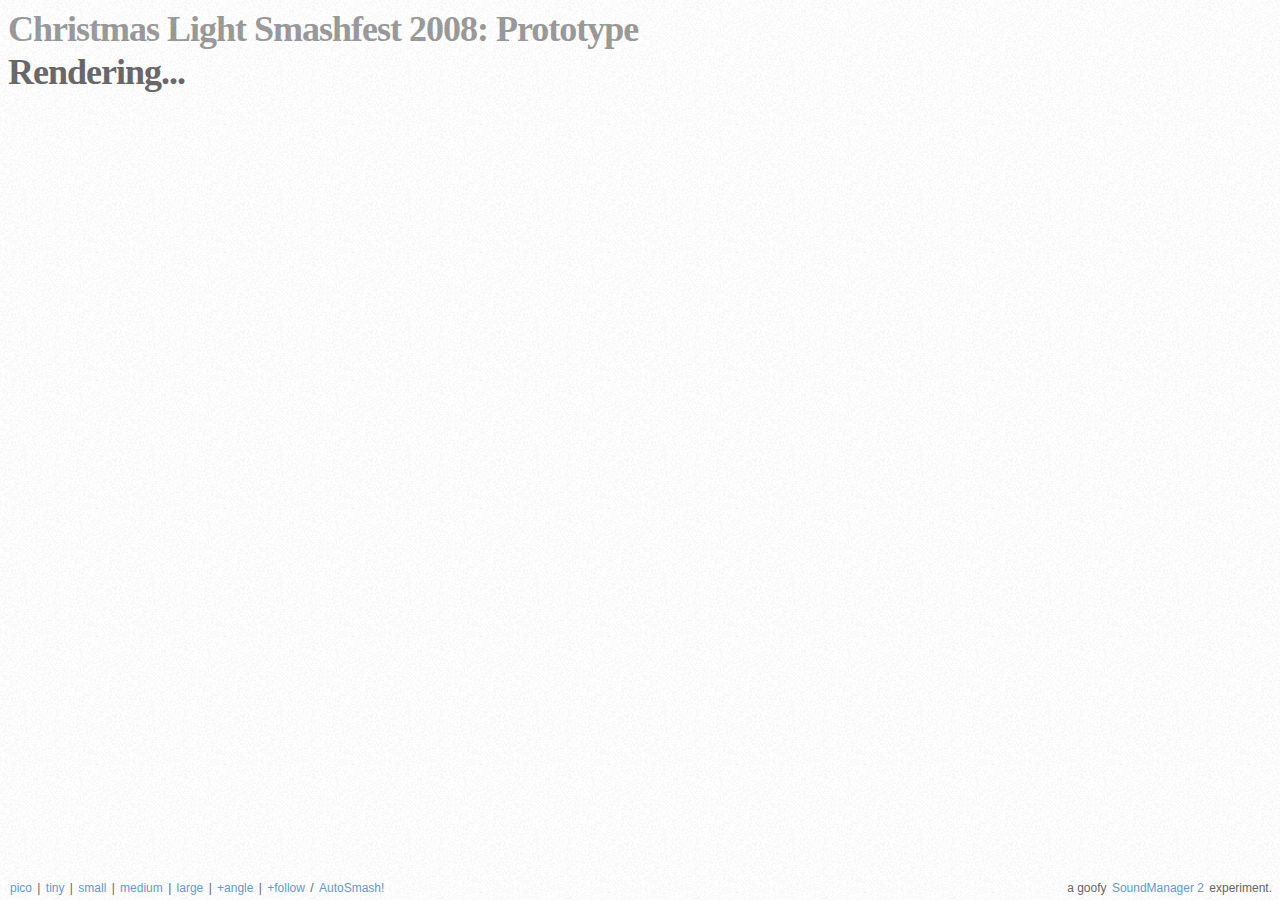
<file: soundmanager/demo/christmas-lights/index.html>
<html>
<head>
<title>Smashable Christmas Lights</title>
<meta name="robots" content="noindex" />
<link rel="stylesheet" media="screen" href="christmaslights.css" />
<script type="text/javascript" src="../../script/soundmanager2.js"></script>
<script type="text/javascript" src="christmaslights.js"></script>
</head>

<body>

<div>

 <div id="loading">
  <h1>Christmas Light Smashfest 2008: Prototype</h1>
  <h2>Rendering...</h2>
 </div>

 <div id="lights">
  <div id="explosion-box-texture"></div>
  <!-- lights go here -->
 </div>

 <div style="position:absolute;bottom:5px;left:8px;z-index:10" class="allow-touch">
  <a href="?size=pico">pico</a> | <a href="?size=tiny">tiny</a> | <a href="?size=small">small</a> | <a href="?size=medium">medium</a> | <a href="?size=large">large</a> <span style="*display:none">| <a href="#angle=1" onclick="window.location.href=this.href;window.location.reload()">+angle</a> | <a href="#follow=1" onclick="window.location.href=this.href;window.location.reload()">+follow</a></span> / <a href="#" onclick="xlsf.destroyLights()">AutoSmash!</a>
 </div>

 <div style="position:absolute;bottom:5px;right:8px;z-index:10" class="allow-touch">
  a goofy <a href="http://www.schillmania.com/projects/soundmanager2/">SoundManager 2</a> experiment.
 </div>

</div>



</body>
</html>
</file>
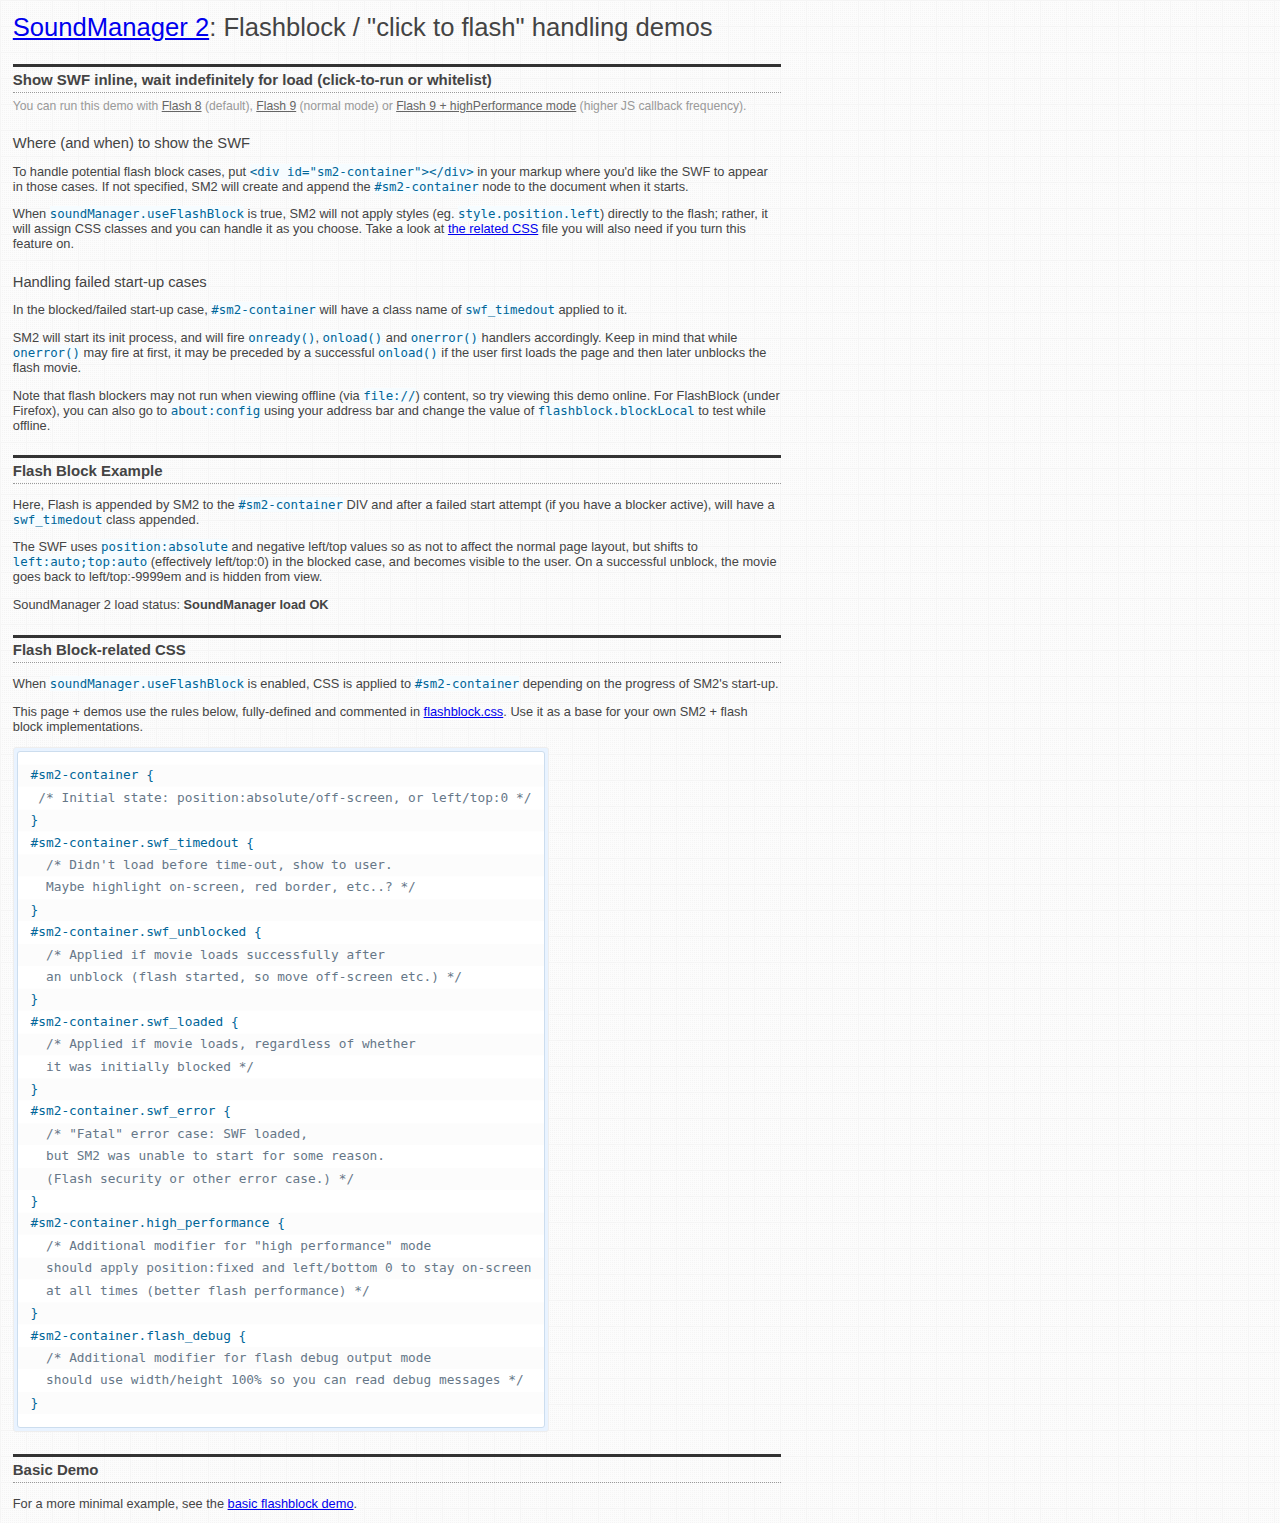
<file: soundmanager/demo/flashblock/index.html>
<!DOCTYPE html PUBLIC "-//W3C//DTD XHTML 1.0 Strict//EN"
	"http://www.w3.org/TR/xhtml1/DTD/xhtml1-strict.dtd">
<html xmlns="http://www.w3.org/1999/xhtml" lang="en" xml:lang="en">
<head>
<title>SoundManager 2: Flash Block handling examples</title>
<meta name="robots" content="noindex" />
<meta name="description" content="Demo of SoundManager 2 handling flashblock / &quot;click to flash&quot; blockers gracefully" />
<meta name="keywords" content="javascript sound, javascript audio, DHTML sound, flashblock, flash blocker, handling flashblock, click to flash, click2flash" />
<meta http-equiv="Content-Type" content="text/html; charset=windows-1252" />
<!-- design template, you don't need this -->
<link rel="stylesheet" type="text/css" href="../index.css" />
<link rel="stylesheet" type="text/css" href="../debug.css" />

<!-- actual flashblock demo stuff, this is for you -->
<link rel="stylesheet" type="text/css" href="flashblock.css" />
<script type="text/javascript" src="../../script/soundmanager2.js"></script>

<script type="text/javascript">
soundManager.setup({
  // enable flash block handling
  useFlashBlock: true,
  // making sure this demo uses flash, of course...
  preferFlash: true,
  // custom demo options, not for your needs
  debugMode: true,
  url: '../../swf/'
});

var winLoc = window.location.toString();
if (winLoc.match(/flash9/i)) {
  soundManager.setup({
    flashVersion: 9
  });
  if (winLoc.match(/highperformance/i)) {
    soundManager.setup({
      useHighPerformance: true
    });
  }
} else if (winLoc.match(/flash8/i)) {
  soundManager.setup({
    flashVersion: 8
  });
}

soundManager.ontimeout(function(){
  var loaded = soundManager.getMoviePercent();
  document.getElementById('sm2-status').innerHTML = 'No response (yet), flash movie '+(loaded?'loaded OK (likely security/error case)':'has not loaded (likely flash-blocked.)')+' Waiting indefinitely ...';
});

soundManager.onready(function(){
  var loaded = soundManager.getMoviePercent();
  document.getElementById('sm2-status').innerHTML = 'SoundManager load OK';
});

</script>
</head>
<body>

<div style="margin:1em;max-width:60em">
	
	<h1><a href="http://www.schillmania.com/projects/soundmanager2/">SoundManager 2</a>: Flashblock / "click to flash" handling demos</h1>

	<h3>Show SWF inline, wait indefinitely for load (click-to-run or whitelist)</h3>

        <p class="note">You can run this demo with <a href="#flash8" onclick="window.location.replace(this.href);window.location.reload()">Flash 8</a> (default), <a href="#flash9" onclick="window.location.replace(this.href);window.location.reload()">Flash 9</a> (normal mode) or <a href="#flash9-highperformance" onclick="window.location.replace(this.href);window.location.reload()">Flash 9 + highPerformance mode</a> (higher JS callback frequency).</p>

        <h4>Where (and when) to show the SWF</h4>

	<p>To handle potential flash block cases, put <code>&lt;div id="sm2-container"&gt;&lt;/div&gt;</code> in your markup where you'd like the SWF to appear in those cases. If not specified, SM2 will create and append the <code>#sm2-container</code> node to the document when it starts.</p>

        <p>When <code>soundManager.useFlashBlock</code> is true, SM2 will not apply styles (eg. <code>style.position.left</code>) directly to the flash; rather, it will assign CSS classes and you can handle it as you choose. Take a look at <a href="#flashblock-css">the related CSS</a> file you will also need if you turn this feature on.</p>

        <h4>Handling failed start-up cases</h4>

        <p>In the blocked/failed start-up case, <code>#sm2-container</code> will have a class name of <code>swf_timedout</code> applied to it.</p>

        <p>SM2 will start its init process, and will fire <code>onready()</code>, <code>onload()</code> and <code>onerror()</code> handlers accordingly. Keep in mind that while <code>onerror()</code> may fire at first, it may be preceded by a successful <code>onload()</code> if the user first loads the page and then later unblocks the flash movie.</p>

	<p>Note that flash blockers may not run when viewing offline (via <code>file://</code>) content, so try viewing this demo online. For FlashBlock (under Firefox), you can also go to <code>about:config</code> using your address bar and change the value of <code>flashblock.blockLocal</code> to test while offline.</p>

        <h3>Flash Block Example</h3>

        <p>Here, Flash is appended by SM2 to the <code>#sm2-container</code> DIV and after a failed start attempt (if you have a blocker active), will have a <code>swf_timedout</code> class appended.</p>

        <p>The SWF uses <code>position:absolute</code> and negative left/top values so as not to affect the normal page layout, but shifts to <code>left:auto;top:auto</code> (effectively left/top:0) in the blocked case, and becomes visible to the user. On a successful unblock, the movie goes back to left/top:-9999em and is hidden from view.</p>

	<p>SoundManager 2 load status: <b id="sm2-status">Loading...</b></p>

	<!-- here is where the SWF is shown in the blocked / failed start-up case. -->

	<div id="sm2-container">
 	  <!-- flash is appended here -->
        </div>
	
	<h3 id="flashblock-css">Flash Block-related CSS</h3>
	
	<p>When <code>soundManager.useFlashBlock</code> is enabled, CSS is applied to <code>#sm2-container</code> depending on the progress of SM2's start-up.</p>
	<p>This page + demos use the rules below, fully-defined and commented in <a href="flashblock.css">flashblock.css</a>. Use it as a base for your own SM2 + flash block implementations.</p>

<pre class="block"><code>#sm2-container {
 <span><span>/* Initial state: position:absolute/off-screen, or left/top:0 */</span></span>
}
#sm2-container.swf_timedout {
  <span><span>/* Didn't load before time-out, show to user.
  Maybe highlight on-screen, red border, etc..? */</span></span>
}
#sm2-container.swf_unblocked {
  <span><span>/* Applied if movie loads successfully after
  an unblock (flash started, so move off-screen etc.) */</span></span>
}
#sm2-container.swf_loaded {
  <span><span>/* Applied if movie loads, regardless of whether
  it was initially blocked */</span></span>
}
#sm2-container.swf_error {
  <span><span>/* "Fatal" error case: SWF loaded,
  but SM2 was unable to start for some reason.
  (Flash security or other error case.) */</span></span>
}
#sm2-container.high_performance {
  <span><span>/* Additional modifier for "high performance" mode
  should apply position:fixed and left/bottom 0 to stay on-screen
  at all times (better flash performance) */</span></span>
}
#sm2-container.flash_debug {
  <span><span>/* Additional modifier for flash debug output mode
  should use width/height 100% so you can read debug messages */</span></span>
}</code></pre>

	<h3>Basic Demo</h3>
	
	<p>For a more minimal example, see the <a href="basic.html" title="SoundManager 2: Basic Flashblock handling demo">basic flashblock demo</a>.</p>
	
</div>
</file>
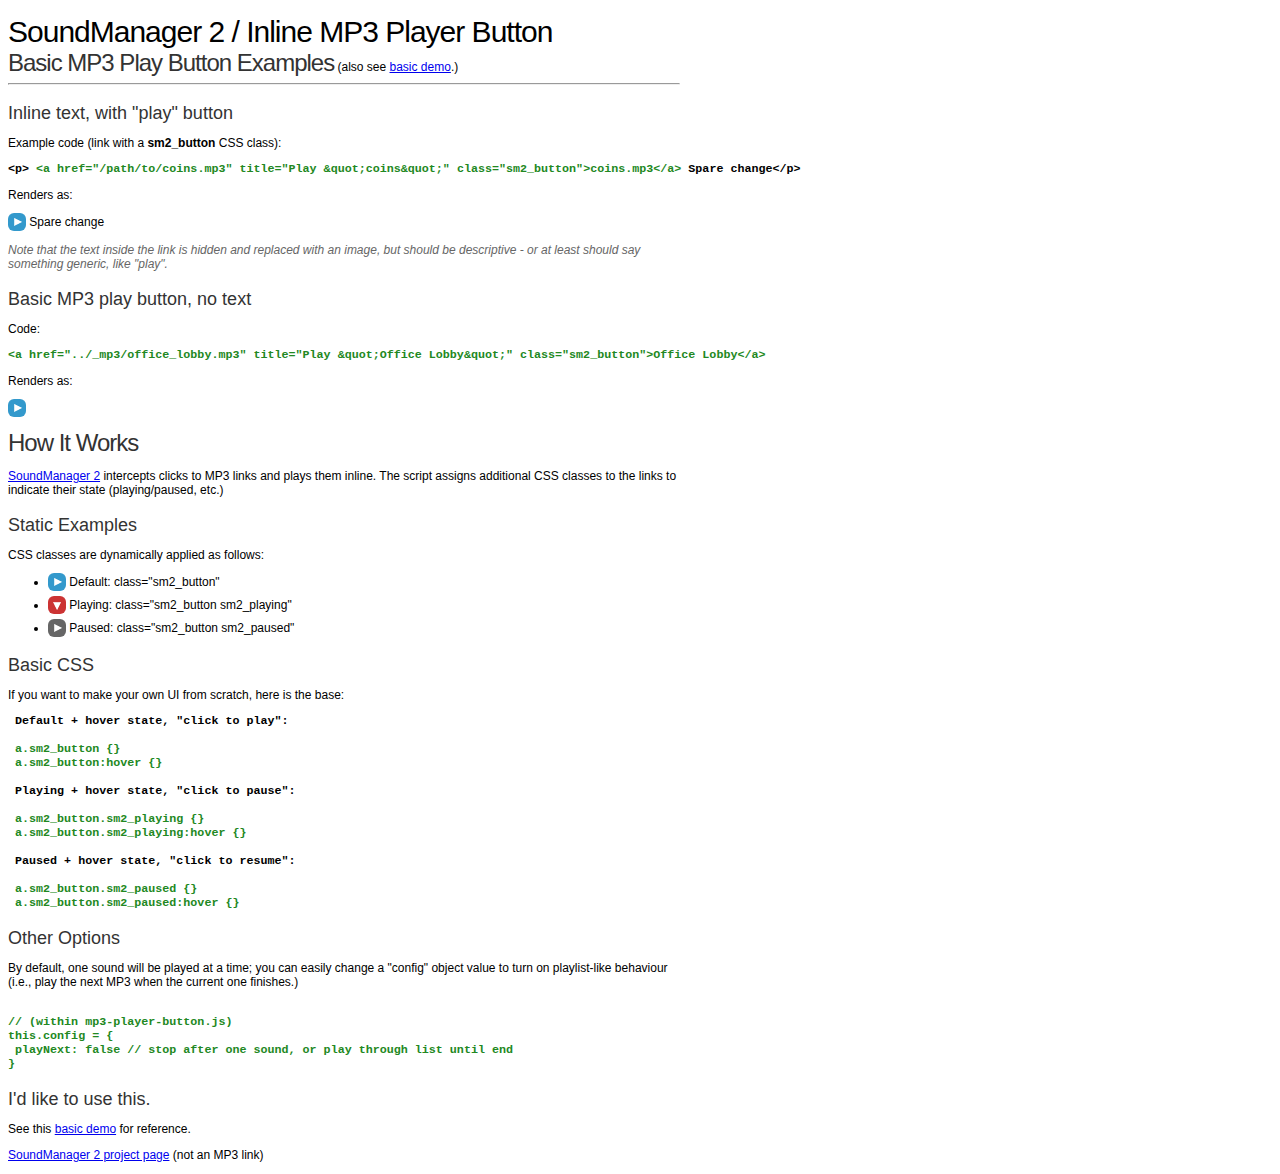
<file: soundmanager/demo/mp3-player-button/index.html>
<!DOCTYPE html PUBLIC "-//W3C//DTD XHTML 1.0 Strict//EN"
	"http://www.w3.org/TR/xhtml1/DTD/xhtml1-strict.dtd">
<html xmlns="http://www.w3.org/1999/xhtml" lang="en" xml:lang="en">
<head>
<title>SoundManager 2 Demo: Basic MP3 Play Button</title>
<meta name="robots" content="noindex" />
<style type="text/css">

/* 

 -------------------------------------------------------------

 In-page demo CSS - see external CSS for actual relevant stuff.

 --------------------------------------------------------------

 */

#soundmanager-debug {
 /* SM2 debug container (optional, makes debug more useable) */
 position:absolute;position:fixed;*position:absolute;bottom:10px;right:10px;width:50em;height:18em;overflow:auto;background:#fff;margin:1em;padding:1em;border:1px solid #999;font-family:"lucida console",verdana,tahoma,"sans serif";font-size:x-small;line-height:1.5em;opacity:0.9;filter:alpha(opacity=90);
}

body {
 font:75% normal verdana,arial,tahoma,"sans serif";
}

h1, h2, h3 {
 font:2.5em arial,tahoma,verdana;
 font-weight:normal;
 margin-bottom:0px;
}

h1, h2 {
 letter-spacing:-1px; /* zomg web x.0! ;) */ 
 margin-top:0.5em;
}

h2, h3 {
 color:#333;
}

h2 {
 font-size:2em;
}

h3 {
 font-size:1.5em;
}

h1 a,
h1 a:hover {
 color:#000;
 text-decoration:none;
}

h1 a:hover {
 text-decoration:underline;
}

ul li {
 margin-bottom:0.5em;
}

ul.notes {
 margin-left:0px;
 padding-left:1.5em;
}

.note {
 margin-top:0px;
 font-style:italic;
 color:#666;
}

pre {
 font-weight:bold;
 font-size:1.2em;
 _font-size:1em;
}

pre code {
 color:#228822;
}

#left {
 max-width:56em;
}

</style>
<link rel="stylesheet" type="text/css" href="css/mp3-player-button.css" />
<!-- soundManager.useFlashBlock: related CSS -->
<link rel="stylesheet" type="text/css" href="../flashblock/flashblock.css" />
<script type="text/javascript" src="../../script/soundmanager2.js"></script>
<script type="text/javascript" src="script/mp3-player-button.js"></script>
<script>
soundManager.setup({
  useFlashBlock: true, // optional - if used, required flashblock.css
  url: '../../swf/' // required: path to directory containing SM2 SWF files
});
</script>

</head>

<body>

<div id="left">
	
 <h1><a href="http://www.schillmania.com/projects/soundmanager2/" title="Play MP3s inline with javascript using SoundManager 2">SoundManager 2</a> / Inline MP3 Player Button</h1>

 <h2 style="display:inline">Basic MP3 Play Button Examples</h2> (also see <a title="MP3 Play Button, Basic Example demo" href="basic.html">basic demo</a>.)

 <hr />

 <div id="sm2-container">
  <!-- flash movie ends up here -->
 </div>

 <h3>Inline text, with "play" button</h3>

 <p>Example code (link with a <b>sm2_button</b> CSS class):</p>
<pre>&lt;p&gt; <code>&lt;a href="/path/to/coins.mp3" title="Play &amp;quot;coins&amp;quot;" class="sm2_button"&gt;coins.mp3&lt;/a&gt;</code> Spare change&lt;/p&gt;</pre>
 <p>Renders as:</p>
<div>
 <p><a href="../../demo/_mp3/coins.mp3" class="sm2_button" title="Play &quot;coins&quot;">coins.mp3</a> Spare change</p>
 <p class="note">Note that the text inside the link is hidden and replaced with an image, but should be descriptive - or at least should say something generic, like "play".</p>
</div>
 <h3>Basic MP3 play button, no text</h3>

 <p>Code:</p>

 <pre><code>&lt;a href="../_mp3/office_lobby.mp3" title="Play &amp;quot;Office Lobby&amp;quot;" class="sm2_button"&gt;Office Lobby&lt;/a&gt;</code></pre>

 <p>Renders as:</p>
 <p>
	<a href="../_mp3/office_lobby.mp3" title="Play &quot;Office Lobby&quot;" class="sm2_button">Office Lobby</a>
 </p>
 <h2>How It Works</h2>

 <p><a href="http://www.schillmania.com/projects/soundmanager2/" title="SoundManager 2 Javascript Sound API">SoundManager 2</a> intercepts clicks to MP3 links and plays them inline. The script assigns additional CSS classes to the links to indicate their state (playing/paused, etc.)</p>

 <h3>Static Examples</h3>

 <p>CSS classes are dynamically applied as follows:</p>

 <ul>
  <li><a href="#" class="sm2_button" title="&quot;Click to play&quot; state">Default: class="sm2_button"</a> Default: class="sm2_button"</li>
  <li><a href="#" class="sm2_button sm2_playing" title="&quot;Click to pause&quot; state">Playing: class="sm2_button sm2_playing"</a> Playing: class="sm2_button sm2_playing"</li>
  <li><a href="#" class="sm2_button sm2_paused" title="&quot;Click to resume&quot; state">Paused: class="sm2_button sm2_paused"</a> Paused: class="sm2_button sm2_paused"</li>
 </ul>

 <h3>Basic CSS</h3>

 <p>If you want to make your own UI from scratch, here is the base:</p>

<pre>
 Default + hover state, "click to play":
<code>
 a.sm2_button {}
 a.sm2_button:hover {}
</code>
 Playing + hover state, "click to pause":
<code>
 a.sm2_button.sm2_playing {}
 a.sm2_button.sm2_playing:hover {}
</code>
 Paused + hover state, "click to resume":
<code>
 a.sm2_button.sm2_paused {}
 a.sm2_button.sm2_paused:hover {}
</code></pre>

 <h3>Other Options</h3>
 
 <p>By default, one sound will be played at a time; you can easily change a "config" object value to turn on playlist-like behaviour (i.e., play the next MP3 when the current one finishes.)</p>
 
<pre>
<code>
// (within mp3-player-button.js)
this.config = {
 playNext: false // stop after one sound, or play through list until end
}
</code></pre>

 <h3>I'd like to use this.</h3>
 <p>See this <a href="basic.html" title="basic template: inline mp3 player">basic demo</a> for reference.</p>

 <p>
  <a href="http://www.schillmania.com/projects/soundmanager2/" title="SoundManager 2 home">SoundManager 2 project page</a> (not an MP3 link)
 </p>

</div>

</body>
</html>
</file>
<file: soundmanager/demo/index-rollup.css>
/**
 * SoundManager 2 homepage demo CSS
 * --------------------------------
 * MP3 player button, Muxtape/page player,
 * inline player and 360 player demo bits
 * combined and minified for optimal performance.
 * For raw source, see individual demo pages.
 * --------------------------------
 * Source files:
 * demo/play-mp3-links/css/inlineplayer.css
 * demo/page-player/css/page-player.css
 * demo/360-player/360player.css
 * demo/360-player/360player-visualization.css
 * demo/mp3-player-button/css/mp3-player-button.css
 * demo/flashblock/flashblock.css
 * demo/index/index.css
 */

@font-face {
    /*
     * 'Chunk' font by Meredith Mandel - http://work.meredithmandel.com/#379252/Typeface-Chunk-Five
     * http://www.theleagueofmoveabletype.com/fonts/4-chunk
     * Provided under the SIL Open Font License (OFL)
     * http://scripts.sil.org/cms/scripts/page.php?site_id=nrsi&id=OFL&_sc=1
    */
    font-family: 'ChunkFiveRegular';
    src: url('_image/chunk-webfont.woff') format('woff'),
         url('_image/chunk-webfont.ttf') format('truetype'),
         url('_image/chunk-webfont.svg#ChunkFiveRegular') format('svg');
    font-weight: normal;
    font-style: normal;
}
ul.flat{list-style-type:none;padding-left:0}ul.flat li,ul.graphic li{padding-bottom:1px}ul.flat li a{display:inline-block;padding:2px 4px 2px 4px}ul.graphic{list-style-type:none;padding-left:0;margin-left:0}ul.graphic{list-style-type:none;margin:0;padding:0}ul.graphic li{margin-bottom:2px}ul.graphic li a,ul.graphic li a.sm2_link{display:inline-block;padding-left:22px;min-height:16px;vertical-align:middle;background-color:#369;border-radius:3px;padding:3px 3px 3px 25px;min-width:19em;_width:19em;text-decoration:none;font-weight:normal;color:#f6f9ff}ul.graphic li a.sm2_link{-webkit-transition-property:hover;-webkit-transition:background-color .15s linear;-moz-transition:background-color .15s linear 0s;-o-transition-property:background-color;-o-transition-duration:.15s}ul.graphic li a,ul.graphic li a.sm2_paused:hover,ul.graphic li a.sm2_link:hover{background-image:url(play-mp3-links/image/icon_play.png);background-position:3px 50%;background-repeat:no-repeat;_background-image:url(play-mp3-links/image/icon_play.gif)}ul.graphic li a.sm2_link:hover{background-color:#036;color:#fff}ul.graphic li a.sm2_paused{background-color:#999}ul.graphic li a.sm2_paused:hover{background:#036 url(play-mp3-links/image/icon_play.png) no-repeat 3px 50%;_background-image:url(play-mp3-links/image/icon_play.gif)}ul.graphic li a.sm2_playing,ul.graphic li a.sm2_playing:hover{background:#036 url(play-mp3-links/image/icon_pause.png) no-repeat 3px 50%;_background-image:url(play-mp3-links/image/icon_pause.gif);text-decoration:none}body #sm2-container object,body #sm2-container embed{left:-9999em;top:-9999em}ul.flat a.sm2_link{border-left:6px solid #999;padding-left:4px;padding-right:4px}ul.flat a.sm2_link:hover{border-left-color:#333}ul.flat a.sm2_playing{border-left-color:#66f;background-color:#000;color:#fff;text-decoration:none}ul.flat a.sm2_playing:hover{border-left-color:#c33}ul.flat a.sm2_paused{background-color:#666;color:#fff;text-decoration:none}ul.flat a.sm2_paused:hover{border-left-color:#3c3}.spectrum-container{display:none}ul.use-spectrum li.sm2_playing .spectrum-container{position:absolute;left:0;top:0;margin-left:-266px;margin-top:-1px;display:block;background-color:#58b;border:1px solid #9cf;border-radius:4px}ul.use-spectrum .spectrum-box{position:relative;width:255px;font-size:1em;padding:2px 0;height:1.2em;overflow:hidden}ul.use-spectrum .spectrum-box .spectrum{position:absolute;left:0;top:-2px;margin-top:20px;display:block;font-size:1px;width:1px;height:1px;overflow:hidden;background-color:#fff}ul.playlist{list-style-type:none;margin:0;padding:0}ul.playlist li{position:relative;display:block;width:auto;font-size:2em;color:#666;padding:.25em .5em .25em .5em;border:0;letter-spacing:-1px;background-color:#f9f9f9;-webkit-transition-property:hover;-webkit-transition:background-color .15s ease-in-out;-moz-transition:background-color .15s linear 0s;-o-transition-property:background-color;-o-transition-duration:.15s}ul.playlist li a{display:block;text-decoration:none;font-weight:normal;color:#000;font-size:120%;outline:0;position:relative;z-index:2}ul.playlist li.sm2_playing,ul.playlist li.sm2_paused,ul.playlist li.sm2_playing a{color:#fff;border-radius:3px}ul.playlist li:hover{background-color:#eee}ul.playlist li:hover a{color:#333}ul.playlist li.sm2_playing,ul.playlist li.sm2_playing:hover{background-color:#69c}ul.playlist li.sm2_paused{background-color:#999}ul.playlist li.sm2_playing:hover a,ul.playlist li.sm2_paused a{color:#fff}ul.playlist li .controls{display:none}ul.playlist li .peak,ul.playlist.use-peak li .peak{display:none;position:absolute;top:.55em;right:.5em}ul.playlist li.sm2_playing .controls,ul.playlist li.sm2_paused .controls{position:relative;display:block}ul.playlist.use-peak li.sm2_playing .peak,ul.playlist.use-peak li.sm2_paused .peak{display:inline;display:inline-block}ul.playlist.use-peak li .peak{display:none}ul.playlist li.sm2_paused .controls{background-color:#666}ul.playlist li:hover .controls .statusbar{position:relative;cursor:ew-resize;cursor:-moz-grab;cursor:grab}ul.playlist li.sm2_paused .controls .statusbar{background-color:#ccc}ul.playlist li .controls{position:relative;margin-top:.25em;margin-bottom:.25em;background-color:#9cf}ul.playlist li .controls .statusbar{position:relative;height:.5em;background-color:#cdf;border:2px solid #fff;border-radius:2px;overflow:hidden;cursor:-moz-grab;cursor:grab}ul.playlist li .controls.dragging .statusbar{cursor:-moz-grabbing;cursor:grabbing}ul.playlist li .controls .statusbar .position,ul.playlist li .controls .statusbar .loading,ul.playlist li .controls .statusbar .annotation{position:absolute;left:0;top:0;height:.5em}ul.playlist li .controls .statusbar .position{background-color:#369;border-right:3px solid #369;border-radius:3px}ul.playlist li.sm2_paused .controls .statusbar .position{background-color:#666;border-color:#666}ul.playlist li .controls .statusbar .loading{background-color:#eee}ul.playlist li .controls .statusbar .position,ul.playlist li .controls .statusbar .loading{width:0}ul.playlist li.sm2_playing a.sm2_link,ul.playlist li.sm2_paused a.sm2_link{margin-right:4.5em}ul.playlist li .timing{position:absolute;display:none;text-align:right;right:1em;top:1em;width:auto;height:1em;padding:3px 5px;background-color:#58b;border:1px solid #9cf;border-radius:4px;letter-spacing:0;font:44% monaco,"VT-100","lucida console",courier,system;line-height:1em;vertical-align:middle}ul.playlist.use-peak li .timing{right:4.25em}ul.playlist li:hover .timing{z-index:2}ul.playlist li .timing div.sm2_timing{margin:0;padding:0;margin-top:-1em}ul.playlist li.sm2_playing .timing,ul.playlist li.sm2_paused .timing{display:block}ul.playlist li.sm2_paused .timing .sm2_position{text-decoration:blink}ul.playlist li.sm2_paused .timing,ul.playlist.use-peak li.sm2_paused .peak{background-color:#888;border-color:#ccc}ul.playlist.use-peak li .peak{display:none;zoom:1;border:1px solid #9cf;padding:2px;height:.55em;border-radius:4px;background-color:#58b;width:.8em;height:.55em;margin-top:-3px}ul.playlist.use-peak li .peak-box{position:relative;width:100%;height:.55em;overflow:hidden}ul.playlist li .peak .l,ul.playlist li .peak .r{position:absolute;left:0;top:0;width:7px;height:50px;background:#fff;border:1px solid #fff;border-radius:1px;margin-top:1em}ul.playlist li .peak .l{margin-right:1px}ul.playlist li .peak .r{left:10px}#control-template{display:none}.ui360,.sm2-360ui{position:relative}.ui360,.sm2-360ui{min-width:50px;min-height:50px}.sm2-360ui{width:50px;height:50px}.ui360,.ui360 *{vertical-align:middle}.sm2-360ui{position:relative;display:inline-block;float:left;*display:inline}.sm2-360ui.sm2_playing,.sm2-360ui.sm2_paused{z-index:10}.ui360 a{float:left;display:inline;position:relative;color:#000;text-decoration:none;left:3px;top:18px;text-indent:50px}.ui360 a.sm2_link{text-indent:0}.ui360 a,.ui360 a:hover,.ui360 a:focus{padding:2px;margin-left:-2px;margin-top:-2px}.ui360 a:hover,.ui360 a:focus{background:#eee;border-radius:3px;outline:0}.ui360 .sm2-canvas{position:absolute;left:0;top:0}.ui360 .sm2-timing{position:absolute;display:block;left:0;top:0;width:100%;height:100%;margin:0;font:11px "helvetica neue",helvetica,monaco,lucida,terminal,monospace;color:#666;text-align:center;line-height:50px}.ui360 .sm2-timing.alignTweak{text-indent:1px}.ui360 .sm2-cover{position:absolute;left:0;top:0;width:100%;height:100%;z-index:2;display:none;background-image:url([data-uri])}.ui360 .sm2-360btn{position:absolute;display:block;top:50%;left:50%;width:50px;height:50px;margin-left:-25px;margin-top:-25px;border-radius:25px;cursor:pointer;z-index:3}.ui360 .sm2-360data{display:inline-block;font-family:helvetica}.sm2-inline-block .ui360 .sm2-360btn,.ui360 .sm2-360ui.sm2_playing .sm2-360btn,.ui360 .sm2-360ui.sm2_paused .sm2-360btn{width:22px;height:22px;margin-left:-11px;margin-top:-11px}.ui360 .sm2-360ui.sm2_playing .sm2-cover,.ui360 .sm2-360ui.sm2_paused .sm2-cover{display:block}
.ui360,.ui360 .sm2-360btn-default,.ui360 .sm2-360ui.sm2_paused .sm2-360btn{background:transparent url(360-player/360-button-play.png) no-reoeat;background-image:url([data-uri]);*background-image:url(360-player/360-button-play.png);background-repeat:no-repeat}.ui360{background-position:14px 50%;_background:transparent url(360-player/360-button-play.gif) no-repeat 14px 50%}.ui360 .sm2-360btn-default,.ui360 .sm2-360ui.sm2_paused .sm2-360btn{background-position:50% 50%;_background:transparent url(360-player/360-button-play.gif) no-repeat 50% 50%}.ui360 .sm2-360btn-default,.ui360 .sm2-360ui.sm2_paused .sm2-360btn{cursor:pointer}.ui360 .sm2-360btn-default:hover,.ui360 .sm2-360ui.sm2_paused .sm2-360btn:hover{background:transparent url(360-player/360-button-play-light.png) no-repeat 50% 50%;_background:transparent url(360-player/360-button-play.gif) no-repeat 50% 50%;cursor:pointer}.ui360 .sm2-360ui.sm2_playing .sm2-360btn:hover,.ui360 .sm2-360btn-playing:hover{background:transparent url(360-player/360-button-pause-light.png) no-repeat 50% 50%;_background:transparent url(360-player/360-button-pause-light.gif) no-repeat 50% 50%;cursor:pointer}.ui360 .sm2-360ui.sm2_playing .sm2-timing{visibility:visible}.ui360 .sm2-360ui.sm2_buffering .sm2-timing{visibility:hidden}.ui360 .sm2-360ui .sm2-timing,.ui360 .sm2-360ui .sm2-360btn:hover+.sm2-timing,.ui360 .sm2-360ui.sm2_paused .sm2-timing{visibility:hidden}.ui360 .sm2-360ui.sm2_dragging .sm2-timing,.ui360 .sm2-360ui.sm2_dragging .sm2-360btn:hover+.sm2-timing{visibility:visible}.ui360 .sm2-360ui.sm2_playing .sm2-360btn,.ui360 .sm2-360ui.sm2_dragging .sm2-360btn,.ui360 .sm2-360ui.sm2_dragging .sm2-360btn:hover,.ui360 .sm2-360ui.sm2_dragging .sm2-360btn-playing:hover{background:transparent;cursor:auto}.ui360 .sm2-360ui.sm2_buffering .sm2-360btn,.ui360 .sm2-360ui.sm2_buffering .sm2-360btn:hover{background:transparent url(360-player/icon_loading_spinner.gif) no-repeat 50% 50%;opacity:.5;visibility:visible}.sm2-inline-list .ui360,.sm2-inline-block .ui360{position:relative;display:inline-block;float:left;_display:inline;margin-bottom:-15px}.sm2-inline-list .ui360{margin-right:-2px}.sm2-inline-block .ui360{margin-right:8px}.sm2-inline-list .ui360 a{display:none}ul.ui360playlist{list-style-type:none}ul.ui360playlist,ul.ui360playlist li{margin:0;padding:0}div.ui360 div.metadata{display:none}div.ui360 a span.metadata,div.ui360 a span.metadata *{vertical-align:baseline}.ui360-vis,.ui360-vis .sm2-360ui,.sm2-inline-list .ui360-vis{width:256px;height:256px}.ui360-vis{position:relative;padding-top:1px;padding-bottom:1px;margin-bottom:-18px;padding-left:248px;margin-left:0;background-position:22.6% 50%}.sm2-inline-list .ui360-vis{cursor:pointer}.ui360-vis a{font:14px "helvetica neue",helvetica,monaco,lucida,terminal,monospace;white-space:nowrap;text-indent:0;top:46%}.sm2-inline-list .ui360-vis a{line-height:256px;top:auto}.ui360-vis .sm2-360ui{margin-left:-256px}.ui360-vis .sm2-timing{font:bold 24px "helvetica neue",helvetica,monaco,lucida,terminal,monospace;color:#333;text-align:center;line-height:256px;text-indent:0}.sm2-inline-list .ui360-vis,.sm2-inline-list .ui360-vis .sm2-360ui{margin-left:0}.sm2-inline-list .ui360-vis{margin:8px 13px 7px 0;padding-left:0;background-position:50% 50%}.sm2-inline-list .ui360-vis .sm2-360ui{border:1px solid #eee;margin-left:-1px;margin-top:-1px}.sm2-inline-list .ui360-vis a{position:absolute;display:inline;left:0;bottom:0;top:1px;width:100%;height:99%;*height:256px;overflow:hidden;font-size:small;font-weight:300;color:#333;margin:0;padding:0;line-height:488px;*line-height:480px;text-align:center;border-radius:0}.sm2-inline-list .ui360 a:hover{background-color:transparent}.sm2-inline-list .ui360-vis:hover .sm2-360ui,.sm2-inline-list .ui360-vis a.sm2_link:hover,.sm2-inline-list .ui360-vis a.sm2_link:active,.sm2-inline-list .ui360-vis a.sm2_link:focus{background-color:transparent}.sm2-inline-list .ui360-vis:hover a.sm2_link{background-color:#fafafa;*background-color:transparent}.ui360-vis .sm2-360btn,.ui360-vis .sm2-360ui.sm2_paused .sm2-360btn,.ui360-vis .sm2-360ui.sm2_playing .sm2-360btn{width:48px;height:48px;margin-left:-24px;margin-top:-24px;border-radius:none}.ui360-vis,.ui360-vis .sm2-360ui.sm2_paused .sm2-360btn,.ui360-vis .sm2-360btn-default{background:transparent url(360-player/360-button-vis-play.png) no-repeat 50% 50%;background-image:url([data-uri]);*background-image:url(360-player/360-button-vis-play.png);_background:transparent url(360-player/360-button-vis-play.gif) no-repeat 50% 50%;cursor:pointer}.ui360-vis:hover .sm2-360btn,.ui360-vis .sm2-360btn-default:hover,.ui360-vis .sm2-360ui.sm2_paused .sm2-360btn:hover{background:transparent url(360-player/360-button-vis-play-light.png) no-repeat 50% 50%;_background:transparent url(360-player/360-button-vis-play.gif) no-repeat 50% 50%;cursor:pointer}.ui360-vis .sm2-360ui.sm2_playing .sm2-360btn:hover,.ui360-vis .sm2-360btn-playing:hover{background:transparent url(360-player/360-button-vis-pause-light.png) no-repeat 50% 50%;_background:transparent url(360-player/360-button-vis-pause-light.gif) no-repeat 50% 50%;cursor:pointer}.ui360-vis{background-position:21% 50%;_background:transparent url(360-player/360-button-vis-play.gif) no-repeat 21% 50%}.ui360-vis .sm2-360btn-default{_background:transparent url(360-player/360-button-vis-play.gif) no-repeat 50% 50%}.ui360-vis .sm2-360ui.sm2_dragging .sm2-360btn{visibility:hidden}a.sm2_button{position:relative;display:inline-block;width:18px;height:18px;text-indent:-9999px;overflow:hidden;vertical-align:middle;border-radius:6px;margin-top:-1px;-webkit-transition-property:hover;-webkit-transition:all .2s ease-in-out;-moz-transition:all .2s ease-in-out 0s;-o-transition-property:background-color;-o-transition-duration:.15s;*text-indent:0;*line-height:99em;*vertical-align:top}a.sm2_button:focus{outline:0}a.sm2_button,a.sm2_button.sm2_paused:hover{background-color:#39c;background-image:url(mp3-player-button/image/arrow-right-white.png);background-image:url([data-uri]);*background-image:url(mp3-player-button/image/arrow-right-white.gif);background-repeat:no-repeat;background-position:5px 50%;*background-position:5px 4px}a.sm2_button:hover,a.sm2_button.sm2_playing,a.sm2_button.sm2_playing:hover{background-color:#c33}a.sm2_button.sm2_playing,a.sm2_button.sm2_playing:hover{-moz-transform:rotate(90deg);-webkit-transform:rotate(90deg);-ms-transform:rotate(90deg)}a.sm2_button.sm2_paused,a.sm2_button.sm2_paused:hover{background-color:#666}#sm2-container{position:absolute;width:1px;height:1px;overflow:hidden;_overflow:hidden}#sm2-container object,#sm2-container embed{width:48px;height:48px;max-width:48px;max-height:48px}#sm2-container.swf_timedout{position:relative;width:48px;height:48px}#sm2-container.swf_timedout,#sm2-container.swf_timedout object,#sm2-container.swf_timedout embed{min-width:48px;min-height:48px}#sm2-container.swf_unblocked{width:1px;height:1px}#sm2-container.swf_loaded object,#sm2-container.swf_loaded embed,#sm2-container.swf_unblocked object,#sm2-container.swf_unblocked embed{left:-9999em;top:-9999em}#sm2-container.swf_error{display:none}#sm2-container.high_performance,#sm2-container.high_performance.swf_timeout{position:absolute;position:fixed}#sm2-container.high_performance{overflow:hidden;_top:-9999px;_left:-9999px;bottom:0;left:0;z-index:99}#sm2-container.high_performance.swf_loaded,#sm2-container.high_performance.swf_unblocked{z-index:auto}#sm2-container.high_performance.swf_loaded,#sm2-container.high_performance.swf_unblocked,#sm2-container.high_performance.swf_unblocked object,#sm2-container.high_performance.swf_unblocked embed{height:8px;width:8px}#sm2-container.high_performance.swf_loaded{top:auto;bottom:0;left:0}#sm2-container.high_performance.swf_loaded object,#sm2-container.high_performance.swf_loaded embed,#sm2-container.high_performance.swf_unblocked object,#sm2-container.high_performance.swf_unblocked embed{left:auto;top:auto}
#sm2-container.high_performance.swf_timedout{z-index:99}body{background:#fff;color:#444;margin:0;padding:0;font:76% "helvetica neue",helvetica,arial,verdana,tahoma,"sans serif";_width:99.5%;-moz-transition:font-size .1s;-webkit-transition:font-size .1s}@media all and (min-width:1280px){body{font-size:80%}}@media all and (min-width:1600px){body{font-size:90%}body.home .sm2-speaker{max-width:226px!important}#nav>ul>li>strong>a{padding-bottom:.5em!important}}@media all and (min-width:1800px){body{font-size:105%}body.home .sm2-speaker{left:-2.5%!important;margin-left:-15%!important;margin-top:20px!important}}body.home{min-width:80em}body,#main-wrapper,#nav ul li strong a{background:#fff url(../demo/_image/noise.png)}body,#main-wrapper,#nav ul li strong a{background:#fff url(../demo/_image/tiny_grid.png);background-image:url([data-uri]);*background:#fff url(../demo/_image/tiny_grid.png)}#nav ul li strong a{background-position:0 5px}@font-face{font-family:'DejaVuSansMonoBook';src:url('../demo/_image/dejavusansmono-webfont.eot');src:url('../demo/_image/dejavusansmono-webfont.eot?#iefix') format('embedded-opentype'),url('../demo/_image/dejavusansmono-webfont.woff') format('woff'),url('../demo/_image/dejavusansmono-webfont.ttf') format('truetype');font-weight:normal;font-style:normal}h2.special{font-family:"ChunkFive","ChunkFiveRegular","helvetica neue",helvetica,arial,verdana,tahoma,"sans serif";font-weight:normal;display:inline}h1,h2,h3,h4{font-size:1em;margin:0;padding:0;vertical-align:middle;font-weight:300}h4.new,h4.recent,h4.flash9{min-height:24px}h1{font-size:2em;font-weight:500}h2{font-size:1.5em}h3{font-size:1.17em;font-weight:bold;border-top:.25em solid #333;border-bottom:1px dotted #999;padding-top:.25em;padding-bottom:.25em;_margin-top:1.5em}body.home h3{border-top:.25em solid #444;margin-top:1.25em}#doc .c2 h3{position:relative;background:#333;color:#fff;padding:.25em .75em;border:0;line-height:1.4em}h3,.likeh3,.home .columnar .c2 #about-sm2 h3:first-child{margin-top:1.5em}h4{margin:1.5em 0 .5em 0;font-size:1.15em;font-weight:500}h5{font-size:1.2em;font-weight:500;color:#333}.c2 h5{border-bottom:1px solid #ccc;padding-bottom:.25em}.sub-heading{color:#666;font-weight:400}h2.special a{top:-0.65em}body.home #about-header{position:relative;margin-left:18%;min-height:175px;padding-top:1.75em}body.home #about-header .feature{position:relative;vertical-align:middle;font-size:1.2em}body.home .sm2-speaker{position:absolute;left:-1.5%;top:0;margin-right:2em;margin-bottom:8px;max-width:192px;min-width:64px;width:20%;margin-left:-20%}body.home .sm2-speaker img{width:100%;max-width:226px;min-width:32px}body.home #about-sm2 h2.special,body.home #about-sm2 h3,body.home #about-sm2 h4{font-weight:500;font-size:2em;border-bottom:0;padding-bottom:0}body.home #about-sm2 h2.special{font-size:3.5em;color:#333;margin-top:.1em}body.home #about-sm2 h3{font-size:2.25em}body.home #about-sm2 b{font-weight:500}body.home #about-sm2 strong{font-weight:500;color:#333}#col3 a.button,a.feature-hot,a.feature{display:inline-block;-moz-transition:all .25s ease-in-out;-webkit-transition:all .25s ease-in-out;transition:all .25s ease-in-out;text-shadow:0 1px 0 rgba(0,0,0,0.33)}@-moz-keyframes highlight{from{box-shadow:0 0 0 rgba(255,64,64,0)}to{box-shadow:0 0 16px rgba(255,64,64,0.75)}}@-webkit-keyframes highlight{from{box-shadow:0 0 0 rgba(255,64,64,0)}to{box-shadow:0 0 16px rgba(255,64,64,0.75)}}#col3 a.feature{margin-top:0}a.feature-hot:hover,a.feature:hover,#col3 a.button:hover{-moz-animation-duration:.5s;-moz-animation-name:highlight;-moz-animation-iteration-count:infinite;-moz-animation-direction:alternate;-webkit-animation-duration:.5s;-webkit-animation-name:highlight;-webkit-animation-iteration-count:infinite;-webkit-animation-direction:alternate}body.home #about-sm2 h3{color:#444;font-weight:bold;padding-bottom:0;margin-bottom:0;font-weight:300}body.home h4{border-bottom:1px solid #e9e9e9;padding-bottom:.33em;margin-bottom:.75em}body.home #about-sm2 h4{font-weight:600;color:#777;font-size:1.3em;margin-bottom:1.25em;margin-top:.15em}body.home #about-sm2 h4 b{color:#777}body.home #about-sm2 h3+h4{color:#666;font-size:1.25em;font-weight:400;margin-bottom:2em;border-bottom:1px dotted #b0b0b0;padding-bottom:.75em}body.home .demo-more,body.home .demo-more-abs{text-align:right;font-size:85%;margin-right:.25em;white-space:nowrap}body.home .demo-more-abs{position:absolute;right:0;bottom:0}body.home #about-sm2 h4.home-shopping-network{font-style:italic}em em{color:#036;background:#e9f3ff;font-weight:bold;margin-top:-0.3em;padding:.2em .25em}pre{border-left:2px solid #f3f3f3;padding-left:.5em}dl pre{border-color:#e9f3ff}dl.alt pre{border-color:#f3f3f3}pre,code,pre code,.code,.code-block,dt,#soundmanager-debug,.c3 ul li ul li{font-family:Menlo,"DejaVu Sans Mono","DejaVuSansMonoBook",monaco,"Andale Mono","VT-100","Lucida Console","Courier New",monospace,courier,system,sans-serif}pre,code,.code,dt,#soundmanager-debug{font-weight:normal;line-height:auto;color:#069;background:#f6fcff}.no-code-highlight pre,.no-code-highlight code,.no-code-highlight .code .no-code-highlight{background:transparent}pre,#soundmanager-debug{font-size:100%}body.home p code{font-size:91%}pre code{font-size:100%}pre{line-height:1.75em}pre.specialcommentblock span span{*line-height:1.75em}.block.small{font-size:92%}p pre,p.in pre{font-size:.97em}#soundmanager-debug{background:#fff;padding-left:.75em;border:2px solid #def;font-size:85%;line-height:1.7em}body.home #soundmanager-debug{position:fixed;_position:absolute;bottom:1em;right:1em;height:12em;width:auto;overflow:auto;padding:0;margin:1em 6px 6px 1em;opacity:.95;color:#333;border:1px solid #cde;border-radius:3px;background:#f3f9ff;z-index:10;font-size:85%;line-height:1.2em}body.home #soundmanager-debug div{padding-left:.5em}#soundmanager-debug div{margin:0;padding:.25em 0;font-size:100%;color:#333}#soundmanager-debug div{background-color:#fff}#soundmanager-debug div.sm2-alt{background-color:#f3f9ff;color:#369}#live-debug{display:table;*display:block}dd pre,dd code{background:transparent}pre code{font-size:1em}pre{white-space:-moz-pre-wrap;white-space:pre-wrap;word-wrap:break-word}ul.code-block em,pre span,code span,dt span{color:#393}ul.code-block em{font-style:normal}ul.code-block span,pre span span,code span span,dt span span{color:#678}pre.block,pre.block code,div.block div.code,ul.code-block{position:relative;display:table;*display:block;border:1px solid #ccc;border-radius:3px}div.block,pre.block{background:#e9f3ff;border-color:#eee;padding:3px}pre.block code,.block .code{background:#fff;border:1px solid #cde;padding:.5em;font-size:100%;line-height:1.75em;background-image:-webkit-linear-gradient(#fcfcfc 50%,#fff 50%);background-image:-o-linear-gradient(#fcfcfc 50%,#fff 50%);background-image:linear-gradient(#fcfcfc 50%,#fff 50%);background-size:100% 3.5em;background-origin:content-box}#sm2-properties .code{background-image:none}pre.block code{padding:1em}h2 code{background:0;font-size:93%}dl{background:#f9fcff;padding-bottom:1px;border:1px solid #cde;border-radius:3px;margin-top:1em}dd{margin:1em 0;padding:0 1em;line-height:1.75em}dt{padding:0;margin:0;border-bottom:1px solid #def;padding:.5em .5em .5em .75em;background:#eef6ff;font-size:1.15em}dt.alt{background:#f3f3f3;border-bottom-color:#e6e6e6}dl:nth-child(2n+1),dl.alt{background:#fcfcfc;padding:0 0 1px 0;border-color:#ddd}dl.tight dt.alt{background:#fcfcfc}#smsound-methods dl a{font-weight:normal}#smsound-methods dt:last-of-type{border-bottom:0}h2{padding-top:.5em}#top{position:relative;padding:1em 1em 0 1.5em;max-width:95.5em;color:#fff;z-index:3;margin:0 auto}#content{background:#222 url(../demo/_image/noise-dark.png)}
#top,#top div{*zoom:1}#top h1{display:inline}#top h2{font-size:1.25em;font-weight:300;padding-top:2px}#top h1,#top h2,#version{text-shadow:0 1px 0 rgba(0,0,0,0.5)}#main-wrapper{position:relative;box-shadow:inset 0 0 16px #fff}#main{position:relative;padding:0 0 2em 0;padding-top:1px;margin:0 auto;*padding:0 1em 2em 1em;zoom:1}#main{max-width:98em}body.home #main{box-shadow:none;max-width:104em}.columnar{position:relative;margin:0;padding:0;margin:1.9em .5em .5em 1em}.columnar .c1{position:absolute;left:0;top:0;width:20em;height:30px;_position:relative;_height:auto}#doc .columnar .c1{left:auto;right:1em;_right:auto}.columnar .c1 h2{position:relative;font-size:1.2em;padding:.37em .5em;vertical-align:middle;background:#333;color:#fff;text-indent:.25em}.columnar .c1 p{margin:.5em 0 1em 0;padding-left:.5em;padding-right:.5em;font-size:.95em;line-height:1.35em;color:#666}.columnar .c1 p code{color:#369}.columnar .c2{position:relative;margin-top:0;margin-left:22em;margin-bottom:1.5em}.triple .columnar .c2{margin-right:21.25em;min-width:20em}#doc .triple .columnar .c2{margin-left:21.5em;margin-right:23em;_margin-right:0}#doc.special .triple .columnar .c2{margin-right:.75em;max-width:70em}#doc .triple .columnar .c1{margin-right:0;margin-left:21.25em}.columnar .c2 p:first-child{margin-top:.2em}.columnar .c2>.f-block:first-child>h4{margin-top:.5em}.columnar .c2 strong strong{display:block;padding:.5em;border-bottom:1px solid #999;background:#f0f6ff;color:#369}.columnar .c2 p{line-height:1.75em;padding-top:.25em;padding-bottom:.25em}p code,.columnar .c2 p code{font-size:97%}.three .columnar{position:relative}.three .columnar .c1{position:relative;width:20em}.three .columnar .c2{position:relative;margin-right:16em}.c3{position:absolute;right:1em;margin-right:16px;top:2em;width:16em;margin-top:-0.5em}#doc .c3{right:auto;margin-right:0;margin-left:16px;left:1.25em;z-index:1}#nav{position:relative;margin-top:.75em;margin-left:-0.5em}ul{line-height:1.75em}ul li{margin-bottom:.75em}#nav ul{margin:0;padding:0;line-height:1em;list-style-type:none}#nav ul li{position:relative;margin:0;padding:0;float:left;display:inline;padding-right:1px}#nav ul li ul{position:absolute;z-index:1;display:none;min-width:19em;max-width:21em;background:#39c;background:-moz-linear-gradient(top,rgba(51,153,204,0.99) 0,rgba(35,96,127,0.96) 100%);background:-webkit-gradient(linear,left top,left bottom,color-stop(0%,rgba(51,153,204,0.99)),color-stop(100%,rgba(35,96,127,0.96)));background:-webkit-linear-gradient(top,rgba(51,153,204,0.99) 0,rgba(35,96,127,0.96) 100%);background:-o-linear-gradient(top,rgba(51,153,204,0.99) 0,rgba(35,96,127,0.96) 100%);background:-ms-linear-gradient(top,rgba(51,153,204,0.99) 0,rgba(35,96,127,0.96) 100%);background:linear-gradient(top,rgba(51,153,204,0.99) 0,rgba(35,96,127,0.96) 100%);text-shadow:0 1px 0 rgba(0,0,0,0.25);_width:19em;*top:2.3em;*left:0}#nav ul li:last-child ul{right:1px}#nav ul li:hover ul,#nav ul li ul:hover{display:block}#nav ul li ul li{float:none;display:block;width:100%}#nav ul li ul li a{display:block;width:auto;border:0;padding:.5em 0 .5em 1em;font-size:1.1em;line-height:1.1em;color:#fff;font-weight:300;color:rgba(255,255,255,0.9);border-bottom:1px dotted rgba(0,0,0,0.2);border-top:1px dotted rgba(255,255,255,0.2)}#nav ul li ul li:first-of-type a{border-top:0}#nav ul li a{display:inline-block;padding:.5em 1em;text-decoration:none;font-weight:bold;color:#fff}#nav ul li ul li a:hover{background-color:#369;background-color:rgba(0,0,0,0.45)}#nav>ul>li>a,#nav>ul>li>strong>a{color:#ddd;font-size:1.25em;font-weight:300;vertical-align:bottom}#nav ul li strong a{color:#333}#nav>ul>li>strong>a{padding-bottom:8px}#nav ul li a:hover,#nav>ul>li:hover>a{background:#39c;color:#fff;text-shadow:0 1px 0 rgba(0,0,0,0.25)}#version{position:relative;float:right;display:inline;margin-left:1em;font-size:85%;margin-bottom:0;bottom:-1em;color:#999}div.clear{clear:both;font-size:1px;line-height:1px}.note{margin-top:.5em;font-size:.95em;color:#999}.note a{color:#666;padding:1px;margin:-1px}.note a:hover{color:#fff;background:#666}.medium-note{padding-top:1.5em;font-size:1em}ul.standard{line-height:1.5em;padding-left:1.2em;*padding-left:0;color:#333;margin-top:1em;margin-bottom:1em;list-style-type:square}ul.standard li{margin-bottom:.5em}ul.standard ul{margin-top:.5em;margin-bottom:1.5em;padding-left:1.2em}.c3 ul{list-style-type:none}.c3 ul,.c3 ul li{margin:0;padding:0}.c3 h2{font-size:1.1em;text-indent:.4em}.c3 ul li a{display:block;text-decoration:none}.c3 ul li,.c3 ul li a,.c3 ul li a:hover,.c3 ul li a:focus{color:#555;_color:#555;outline:0}.c3 ul li.active{box-shadow:0 0 6px #036 inset;border-radius:1px}.c3 ul li.active a{border-radius:2px;text-shadow:0 1px 0 rgba(0,0,0,0.25)}.c3 ul li.active,.c3 ul li.active a,.c3 ul li ul li:hover,.c3 ul li ul li:hover a{color:#fff}.c3 ul li.active a:hover{_color:#fff}.c3 .box{margin-top:6px}.wedge,.c3 h2{position:relative;background:#333;color:#fff;margin:0;padding:0;height:2.101em;line-height:1.65em}.c3 h2{height:2em;line-height:2em}.c3 h2,#doc .c2 h3{text-shadow:0 1px 0 #000}.wedge{background-color:#39c}.wedge-dark{background:#333}.wedge .l,.wedge .r{border-top:1.75em solid #333}.c3 h2 .l,.c3 h2 .r{border-top:2em solid #333;border-top:2.1em solid #333\9}.wedge .l,.c3 h2 .l,.wedge .r,.wedge-dark .r,.c3 h2 .r{background:transparent url(../demo/_image/wedge.png) no-repeat;background-image:url([data-uri]);*background-image:url(../demo/_image/wedge.png)}.wedge .l,.c3 h2 .l{background-position:-64px 0;position:absolute;left:0;top:0;width:16px;height:100%;margin-left:-16px}.wedge .r,.wedge-dark .r,.c3 h2 .r{background-position:-48px 0;position:absolute;right:0;top:0;width:16px;height:100%;margin-right:-16px}.wedge .l,.wedge .r{border-color:#39c}.wedge .l{background-position:-64px -64px;border-top:2em solid #39c}.wedge .r{margin-top:-15px;border-top:0;height:16px;border-bottom:2em solid #39c;background-position:0 -192px}.wedge-dark .l,.wedge-dark .r{border-color:#333}.wedge-dark .l{background-position:-64px 0}.wedge-dark .r{background-position:0 -128px}.c3 h2 .r.up{margin-top:-16px;border-top:0;height:16px;border-bottom:1.66em solid #333;background-position:0 -128px}.c3 h2 .l.flat,.wedge .l.flat,.c3 h2 .r.flat,.wedge .r.flat{background-image:none}.c3 ul{margin:0;padding:0;list-style-type:none}.c3 ul li{border:1px solid #f3f3f3;border-top:0;border-bottom:0}.c3 ul ul li{border:0}.c3 ul li{margin:0;padding:0}.c3 ul li ul li{background-color:#fcfcfc;background-color:rgba(255,255,255,0.5);font-size:97%;line-height:2.4em;text-indent:.5em;padding:0 .25em;cursor:hand;border-bottom:1px dotted #eee}.c3 ul li ul li:hover{background-color:#999;cursor:pointer;cursor:hand}.c3 ul li ul li.active{background-color:#39c;color:#fff}.c3 h3{position:relative;margin:0;padding:0;height:auto;min-height:25px;background:#39c;border:0;color:#fff;text-indent:.5em;font-size:1em;line-height:2em;text-shadow:0 1px 0 rgba(0,0,0,0.25)}.c3 h4{font-size:1em;margin:0;padding:.4em .2em .4em .75em;vertical-align:middle;color:#333;background-color:#f3f3f3;background-color:rgba(0,0,0,0.05);border-top:1px dotted #d6d6d6;border-bottom:1px dashed #e9e9e9;text-shadow:0 1px 0 #fff}.c3 h4:first-of-type{border-top-color:transparent}#get-satisfaction h2 a{color:#fff}#get-satisfaction a{color:#555}#get-satisfaction a:hover{color:#fff}.c3 h2 a{color:#fff}.c3 h2 a:hover{color:#fff;text-decoration:underline}.flash9{background-image:url(../demo/_image/flash9.png);background-repeat:no-repeat;background-position:bottom right;_background-image:none}li.flash9{background-position:bottom right}.flash9:hover,.flash9.active{background-image:url(../demo/_image/flash9-dark.png);_background-image:none}.new{background-image:url(../demo/_image/new.png);background-repeat:no-repeat;background-position:bottom right;_background-image:none}.recent{background-image:url(../demo/_image/new-bw.png);background-repeat:no-repeat;background-position:bottom right;_background-image:none}.new:hover,.new.active,.recent:hover,.recent.active{background-image:url(../demo/_image/new-dark.png);background-repeat:no-repeat;background-position:bottom right;_background-image:none}
.deprecated{font-style:italic;color:#333!important}span.nevermind,.removed{text-decoration:line-through;opacity:.33}strong.removed{font-weight:normal;opacity:.5}.padded{padding:.5em}dd.deprecation-note{color:#933;background-color:#fff6f6}.c3 p{font-size:.9em;padding-left:.75em;padding-right:.5em}.c1 pre code{margin-top:0;color:#369;margin-left:0}.c1 pre{margin-top:0;padding-top:0;margin-left:.5em}#reset-filter{position:relative;font-family:"Helvetica Neue","Helvetica",helvetica,arial,verdana,sans-serif;font-weight:300;font-size:2.5em}.c2 .option{font-size:85%;float:right;display:inline;margin-left:1em;margin-right:.5em;margin-top:3px;line-height:1em;white-space:nowrap}.c2 .option a{padding:.1em .35em .1em .35em;color:#39c}#filter-box{position:relative;display:none}#get-satisfaction{position:relative}#support-wrapper{position:relative;background:#fff;border:1px solid rgba(0,0,0,0.03);box-shadow:0 0 1px rgba(0,0,0,0.075)}#gsfn_content{position:relative;padding:.5em 0 .5em 0}#gsfn_content ul{position:relative;overflow:hidden;height:0;margin:0;-webkit-transition:height .5s ease-in-out;-moz-transition:height .5s ease-in-out;transition:height .5s ease-in-out}#gsfn_content ul li{border:0}div#gsfn_list_widget img{border:0}div#gsfn_list_widget a{text-decoration:none}div#gsfn_list_widget a.widget_title{display:block;margin-bottom:10px;font-weight:bold}div#gsfn_list_widget .powered_by{font-family:verdana,arial;margin:-0.25em 1em 0 1em;padding:.25em 0 .5em 0;border-top:1px dotted #ddd;font-size:75%}body.home div#gsfn_list_widget .powered_by{padding-bottom:0}div#gsfn_list_widget .powered_by a{font-style:italic;color:#999}div#gsfn_list_widget .powered_by a:hover{color:#333}div#gsfn_list_widget div#gsfn_content{font-size:.88em;padding-left:.5em;padding-right:.5em}div#gsfn_list_widget div#gsfn_content li{text-align:left;position:relative;clear:right;*zoom:1}div#gsfn_list_widget div#gsfn_content li:hover,div#gsfn_list_widget div#gsfn_content li:hover a{background:#39c;color:#fff}div#gsfn_list_widget div#gsfn_content a.gsfn_link{display:block;line-height:1.2em;padding:5px 0 5px 5px}div#gsfn_list_widget div#gsfn_content a.gsfn_link:hover{_color:#fff;_background-color:#39c}div#gsfn_list_widget div#gsfn_content span.time{font-size:85%;color:#999;padding-left:3px;padding-right:3px;text-align:right;float:right;display:inline;margin-top:1px}div#gsfn_list_widget div#gsfn_content li:hover span.time{color:#fff}div#gsfn_list_widget div#gsfn_content p.gsfn_summary{margin-top:2px;position:relative;z-index:2}.tight{margin-top:0}.compact{margin-bottom:.25em!important}.smaller{margin-top:0!important;margin-bottom:.25em!important}.c2 a,a.cta{margin-top:-0.3em;padding:.2em .25em;margin-left:-0.25em;margin-right:-0.25em;*margin:0;*padding:0 2px;*margin:0 -2px 0 -2px;text-decoration:none;color:#39c;border-radius:.25em;zoom:1}body.home .c2 a,body.home a.cta{text-shadow:0 1px 0 #fff}body.home .c2 a:hover,body.home a.cta:hover{text-shadow:none}pre code a,.c2 pre code a{color:#39c;font-weight:400;text-decoration:none;text-shadow:none}pre code a:hover,.c2 pre code a:hover{background-color:#39c;color:#fff;font-weight:400}.c2 a.sm2_button{border-radius:6px}.c2 a.sm2_button.type-2{border-radius:9px}.c2 a{color:#39c;font-weight:500;text-decoration:none}.c2 a.cta{text-decoration:none}a.cta span{font-size:1.5em;line-height:1em}a.cta:hover,.c2 a:hover,#sm2-options a:hover{position:relative;z-index:1;background-color:#39c;border-color:#39c;color:#fff;text-decoration:none}.c2 a.sm2_button:hover{background-color:#c33}dt a:hover span{color:#fff}a.cta-more{color:#def;font-size:.8em;position:absolute;right:0;margin:0;padding:1px;bottom:.9em;line-height:1em}a.cta-more:hover{background:#fff;color:#39c}div.html5support{clear:both;padding-top:2em}div.html5support span{padding:0 5px;display:inline-block;text-align:center;font-weight:bold;background:#ccc;color:#fff;border-radius:5px;margin-left:.5em;margin-bottom:.25em}div.html5support em{font-weight:bold}div.html5support span.true{background:#696}div.html5support span.partial{background:#933}div.html5support em.partial{color:#933}div.html5support em.true{color:#696}#nav ul li ul{box-shadow:2px 2px 2px rgba(51,153,204,0.2)}.newer{vertical-align:middle;margin-top:1em;margin-bottom:1em}.newer a,a.feature,.feature-hot{position:relative;display:inline-block;background:#39f;font-size:1.1em;line-height:1.75em;padding:0 .5em;margin:0 .125em;color:#fff;font-weight:bold;border:3px solid #cce6ff;border:3px solid rgba(255,255,255,0.66);border-radius:8px;text-decoration:none}a.feature{margin-left:0}.newer a,.feature-hot{background:#f00;border-color:#f66;color:#fff}.newer a:hover,.c2 .feature-hot:hover{background:#900;border-color:#c00}a.feature:focus,a.feature:hover{background:#f00;border-color:#f66;color:#fff}# a.warning,span.warning{font-weight:bold}a.warning,span.warning,a.warning code,span.warning code{color:#930}a.warning:hover{color:#fff;background:#930}.newer p{margin:0;padding:0}.scratched-out{display:inline-block;text-decoration:line-through;color:#999;font-size:.9em;margin-top:-0.75em;-webkit-transform:rotate(-15deg);-moz-transform:rotate(-15deg);transform:rotate(-15deg)}div.inthewild{position:relative;margin-top:1em}ul.inthewild{display:inline;margin:0 auto;list-style-type:none}ul.inthewild,ul.inthewild li{position:relative;margin:0;padding:0}ul.inthewild{margin-bottom:2em}ul.inthewild li{display:inline-block;*float:left;*display:inline;width:128px;height:64px;vertical-align:middle;text-align:center;margin:2px 0;background-color:#fcfcfc;background-color:rgba(255,255,255,0.5);border-radius:2px;border:1px solid #eee;border-color:rgba(0,0,0,0.05)}ul.inthewild a,ul.inthewild a img{border:0;vertical-align:middle}ul.inthewild a{position:absolute;left:50%;top:50%;overflow:hidden;margin:0;padding:0;border-radius:0;background:transparent url(../demo/_image/logo-sprite.png) no-repeat 0 0;line-height:96px;vertical-align:middle}ul.inthewild a:hover{background-color:transparent}ul.inthewild a span{position:absolute;text-indent:-9999em}#eight-tracks{background-position:0 0;width:64px;height:20px;margin:-10px 0 0 -32px}#audiogalaxy{width:100px;height:22px;background-position:0 -37px;margin:-11px 0 0 -50px}#discogs{background-position:0 -72px;width:55px;height:20px;margin:-10px 0 0 -27px}#hypem{background-position:0 -111px;width:80px;height:38px;margin:-19px 0 0 -40px}#lastfm{background-position:0 -176px;width:80px;height:28px;margin:-14px 0 0 -40px}#pitchfork{background-position:0 -688px;width:100px;height:20px;margin:-10px 0 0 -50px}#nyancat{background-position:0 -312px;width:64px;height:40px;margin:-20px 0 0 -32px}#soundcloud{background-position:0 -424px;width:83px;height:58px;margin:-29px 0 0 -42px}#turntable-dot-fm{background-position:0 -252px;width:100px;height:20px;margin:-10px 0 0 -50px}#baroque-me{background-position:0 -541px;width:88px;height:47px;margin:-23px 0 0 -42px}#freesound{background-position:0 -635px;width:100px;height:27px;margin:-15px 0 0 -50px}div.inthewild.active li:hover{background-color:rgba(255,255,255,0.9);border-color:#ccc;box-shadow:0 0 3px rgba(0,0,0,0.075)}.sidenote{font-size:85%;opacity:.75}ul.playlist{font-size:85%}ul.playlist li{margin-bottom:.2em}ul.playlist li a{font-size:1em;color:#333}ul.playlist li a,ul.playlist li a:hover{background:transparent;border-radius:0;line-height:1em}ul.playlist li .timing{margin-right:.1em;font-size:50%;top:.5em}ul.playlist.use-peak li .peak{height:.61em;margin-top:-5px;width:.92em}html.isSafari ul.playlist.use-peak li .peak{margin-top:-4px}ul.playlist.use-peak li .timing{right:4em}ul.playlist.use-peak li .peak-box{height:.66em}ul.playlist li .peak .l{margin-right:0}ul.playlist li .peak .l,ul.playlist li .peak .r{width:6px}ul.playlist li .peak .r{left:9px}a.not-supported{text-decoration:line-through;color:#666;opacity:.25}ul.graphic li{line-height:1.5em}ul.graphic li a,ul.graphic li a.sm2_link{min-width:17.75em;width:auto}ul.graphic li a,ul.graphic li a.sm2_link{background-color:#ddd;border-color:#ddd;color:#333;vertical-align:middle}
ul.graphic li a{background:#ddd url(../demo/play-mp3-links/image/icon_play.png) no-repeat 3px 50%;background-image:url([data-uri]);*background-image:url(../demo/play-mp3-links/image/icon_play.png);_background-image:url(../demo/play-mp3-links/image/icon_play.gif)}ul.graphic li a:hover,ul.graphic li a.sm2_paused:hover,ul.graphic li a.sm2_link:hover,ul.graphic li a.sm2_playing,ul.graphic li a.sm2_playing:hover{background-color:#369;border-color:#369;color:#fff}ul.graphic li a.sm2_link{-webkit-transition-property:none;-webkit-transition:none}.c2 ul.playlist li a{margin:0;padding:0;letter-spacing:-0.02em}ul.inline-playlist{min-height:49px;min-width:512px;margin-top:4em}ul.inline-playlist li{float:left;display:inline;width:45%;margin-right:.25%}body.home .sm2-inline-list .ui360-vis{margin-right:0}body.home #special-demo-left .ui360{margin-right:4px;background-color:rgba(0,0,0,0.025);box-shadow:inset 0 0 8px rgba(0,0,0,0.075);border:1px solid rgba(0,0,0,0.075);border-radius:32px;-webkit-transition:all .2s ease-in-out;-moz-transition:all .2s ease-in-out;transition:all .2s ease-in-out;-moz-transition-property:background,border,box-shadow;-webkit-transition-property:background,border,box-shadow;transition-property:background,border,box-shadow}body.home #special-demo-left .ui360:hover{background-color:rgba(0,0,0,0.045);border-color:rgba(0,0,0,0.15);box-shadow:inset 0 0 5px rgba(0,0,0,0.15)}body.home #special-demo-left .ui360:last-child{margin-right:0}body.home .columnar .c2 p{font-size:1.1em;line-height:1.6em;color:#333}body.home .c2 ul.playlist li a{_color:#000}body.home .c2 ul.playlist li.sm2_paused a,body.home .c2 ul.playlist li.sm2_playing a{_color:#fff}body.home .c2 ul.standard{_margin-left:1.5em}body.home .ie6sucks{_background:transparent!important;_display:none!important}body.home .ie7sucks{*display:none!important}body.home #sm2-container{position:fixed;bottom:0;left:0;width:48px;height:48px;_margin:-8px 0 0 0}@-moz-keyframes flashblock{from{border-color:#f33}to{border-color:#fff}}@-webkit-keyframes flashblock{from{border-color:#f33}to{border-color:#fff}}body.home #sm2-container.swf_timedout{border:1px solid #f33;-moz-animation-duration:1s;-moz-animation-name:flashblock;-moz-animation-iteration-count:5;-webkit-animation-duration:1s;-webkit-animation-name:flashblock;-webkit-animation-iteration-count:5;width:48px;height:48px}body.home #sm2-container.swf_unblocked,body.home #sm2-container.swf_loaded{top:auto;left:0;bottom:0;margin:0;width:6px;height:6px}#sm2-support-warning{display:none;border:1px solid #f99;padding:.5em;margin-top:1.5em;font-weight:bold}#sm2-support{display:none;font-size:.9em!important;margin-top:1.5em}#sm2-support-warning,#sm2-support{background:#fff6f0;border:1px solid #f33}body.home #about-sm2 #sm2-support h3{border-color:#f99;margin-top:.25em}body.home #special-demo-left{min-height:70px;position:relative;float:left;display:inline;margin-right:14px;padding-right:.9em;border-right:1px dotted #e0e0e0;*border-right:0;_width:210px}body.home #special-demo-right{min-height:51px;position:relative;float:left;display:inline;margin-top:18px;*width:90px;_display:none}body.home #inline-playlist{clear:both;float:right;display:inline;width:256px;min-height:49px;margin-top:2em;padding-bottom:0}#demo-box{position:relative;float:right;display:inline;margin-top:-4px;background:#fff;padding-left:3em;width:256px;z-index:1}hr{visibility:hidden;margin:0;padding:0}.demo-block{position:relative;background:#f9f9f9;border:1px solid #e6e6e6;padding:4px;padding-top:.5em;margin-top:-0.55em;border-top:0}#demo-header{color:#333;background:#f9f9f9;border:1px solid #e6e6e6;border-bottom:0;margin-bottom:0;padding:.5em}#demos h3{padding-bottom:0;text-indent:.5em;font-weight:normal}#demos h3 a{font-weight:normal}#revision-list>li{margin-top:3em;margin-bottom:2em}#revision-list>li:first-child{margin-top:2em}body.home.has-lights{overflow-x:hidden}body.home #lights{position:absolute;border-top:1px solid #060;left:0;top:0;width:100%;z-index:4;display:none}.xlsf-light{position:absolute;margin-top:-1px}body.fast .xlsf-light{opacity:.9}.xlsf-light{opacity:.9}#explosion-box{position:absolute;left:0;top:0;width:100%;z-index:10}.xlsf-fragment{position:absolute;background:transparent url(christmas-lights/image/bulbs-50x50-fragments.png) no-repeat 0 0;width:50px;height:50px}.xlsf-fragment-box{position:absolute;left:0;top:0;width:50px;height:50px;*width:100%;*height:100%;display:none}.figure{display:inline;display:inline-block;border:1px solid #def;padding:.5em;margin:.5em 0 .5em 0}.figure .code span{padding:.25em;border:1px solid #f0f9ff;background:#fff}.figure .code span.mid{color:#666}#sm2-container.flash_debug{position:relative;width:auto;height:300px;width:100%;background:#f6f6f6;border:1px solid #ccc}#sm2-container.flash_debug object,#sm2-container.flash_debug embed{width:100%;height:100%;left:auto;top:auto}ul.file-structure ul{padding-left:1.5em}ul.file-structure li{list-style-type:square;margin-top:.25em;margin-left:0}ul.file-structure li span{color:#999}#sm2-filesizes{border:1px solid #ddd;background:#fff}#sm2-filesizes tr:nth-child(2n+1){background:#f9f9f9}#sm2-filesizes th{background:#eee;font-weight:bold;text-align:left}#sm2-filesizes th{padding:4px 6px}#sm2-filesizes td{padding:0 6px;border:1px solid #eee}#sm2-filesizes p{margin-top:.5em;margin-bottom:0}#sm2-filesizes pre{border-left:none;margin-top:.5em;margin-bottom:.5em}#sm2-filesizes .nw{white-space:nowrap}#sm2-filesizes .booyaa{background:#fff9f9;color:#900}#history li.in>p.compact{font-weight:bold}#sm2-options{position:relative;clear:both;color:#666;margin:.33em .75em 0 .75em;border-top:1px dotted #ddd}#sm2-options .options-divider{font-size:85%;color:#ccc}#sm2-options p{font-size:85%;padding-left:0;padding-bottom:0;margin-bottom:.75em}#sm2-options p:first-child{margin-top:.75em}#sm2-options a{color:#39c;text-decoration:none;padding:1px;margin-top:-2px 0 0 -2px}#without-html5{display:none}body.home #about-sm2 #inline-demo-header{margin-top:1.5em;border-bottom:1px solid #eee;padding-bottom:.5em}body.home #about-sm2 #inline-demo-header,body.home #about-sm2 .home-shopping-network{display:block}#about-sm2 a img{border:0}ul.code-block{list-style-type:none;position:relative;padding:3px;font-size:85%}ul.code-block,ul.code-block li{position:relative;margin:0;padding:0;line-height:1.5em}ul.code-block li{padding:.75em .5em}ul.code-block li:nth-child(2n+1){background-color:#fcfcfc}ul.code-block li:last-child{padding-bottom:0}ul.code-block li div{position:absolute;left:.5em;top:.75em;width:22em;z-index:2}ul.code-block li span{position:relative;display:block;padding-left:22.5em;text-indent:-2em}#soundmanager-properties ul.code-block{min-width:43em}div.oneup,div.twoup,div.threeup{position:relative;clear:both;padding:2em 1em 2.5em 1em;*zoom:1}div.oneup,div.twoup,div.threeup,#about-sm2 h2.special,#about-sm2 p{text-shadow:0 1px 0 #fff}div.oneup .column{position:relative;width:100%}div.twoup .column,div.threeup .column{position:relative;float:left;display:inline;width:33.3%;_width:32%}div.twoup .column{width:50%;_width:49%}div.oneup .column,div.twoup .column,div.threeup .column{padding-bottom:.5em}div.oneup .column-wrapper,div.twoup .column-wrapper,div.threeup .column-wrapper{margin:0 2.5em}div.oneup .column-wrapper.spaced-out,div.twoup .column-wrapper.spaced-out,div.threeup .column-wrapper.spaced-out{padding-top:6.25em}div.threeup.first{padding-top:.75em}div.threeup.first .column-wrapper{border-top:0}body.home #main .oneup p,body.home #main .twoup p,body.home #main .threeup p{font-size:1.1em;line-height:1.5em;margin-bottom:1.5em}body.home #main p.sidenote{font-size:92%;color:#666}body.home h2{margin-top:0}body.home div.c3{position:relative;float:right;display:inline;margin-left:30px;margin-top:-6px;z-index:2;margin-bottom:2.5em}body.home #inline-playlist{float:none;display:block;width:auto}body.home .sm2-inline-list .ui360-vis{margin:0 auto}body.home ul.playlist{font-size:85%}body.home ul.playlist li{font-size:1.75em;letter-spacing:-0.02em}
body.home ul.playlist .sidenote{font-size:85%}body.home .demo-more,body.home .demo-more-abs{font-size:95%}body.home ul.graphic{margin-top:1em}body.home ul.graphic{position:relative}body.home ul.graphic li{float:left;display:inline;width:50%;margin-bottom:0}body.home ul.graphic li a,body.home ul.graphic li a.sm2_link{display:block;width:auto;min-width:8em;margin-right:.5em;margin-bottom:.5em}body.home ul li a:hover,body.home ul.graphic a.sm2_playing,body.home #inline-playlist li.sm2_paused a,body.home #inline-playlist li.sm2_playing a,body.home ul.playlist li div.timing,body.home .feature-hot,body.home #html5-support-li span{text-shadow:none}body.home .feature-hot{font-size:13px}body.home ul.graphic li a,ul.playlist li a{overflow:hidden;white-space:nowrap;text-overflow:ellipsis;*overflow:auto;*white-space:wrap}body.home ul.playlist li a,body.home ul.playlist li a:hover{line-height:1.2em}body.home .demo-more a span,body.home .demo-more-abs a span{font-size:1.5em;line-height:1em}body.home #sm2-visualization{clear:both;margin-top:2em}body.home #sm2-visualization .ui360{float:none;display:block}body.home #sm2-visualization .ui360 .sm2-360ui{border-color:rgba(0,0,0,0.05);background-color:rgba(255,255,255,0.5);box-shadow:inset 0 0 32px rgba(0,0,0,0.075)}body.home #sm2-visualization .ui360 canvas,body.home #sm2-visualization .ui360 .sm2-360ui,body.home #sm2-visualization .ui360 a{border-radius:128px}body.home #sm2-visualization .ui360 a{line-height:340px;*line-height:480px;line-height:480px\9;color:#666!important;text-shadow:0 1px 0 #fff}:root body.home #sm2-visualization .ui360 a{line-height:340px\0/IE9}body.home #sm2-visualization .ui360 a,body.home #sm2-visualization .ui360 canvas{-webkit-transition:all .2s ease-in-out;-moz-transition:all .2s ease-in-out;transition:all .2s ease-in-out;-moz-transition-property:background-color,border,box-shadow;-webkit-transition-property:background-color,border,box-shadow;transition-property:background-color,border,box-shadow}body.home #sm2-visualization .ui360:hover{background-color:rgba(0,0,0,0)}body.home #sm2-visualization .ui360:hover a{background-color:rgba(0,0,0,0.01);border-color:rgba(0,0,0,0.1);box-shadow:inset 0 0 32px rgba(0,0,0,0.05)}body.home #sm2-visualization .ui360 .sm2_playing canvas,body.home #sm2-visualization .ui360 .sm2_paused canvas{background-color:#fafafa;*background-color:transparent;background-color:transparent\9}body.home #sm2-visualization .ui360 .sm2_playing canvas,body.home #sm2-visualization .ui360 .sm2_paused canvas{background-color:#fafafa;box-shadow:inset 0 0 32px rgba(0,0,0,0.066)}body.home #sm2-visualization .ui360:hover .sm2_playing canvas,body.home #sm2-visualization .ui360:hover .sm2_paused canvas{background-color:#fafafa;box-shadow:inset 0 0 32px rgba(0,0,0,0.1)}body.home .gsfn_topic_list li{display:none}body.home .gsfn_topic_list .gsfn-item-1,body.home .gsfn_topic_list .gsfn-item-2,body.home .gsfn_topic_list .gsfn-item-3{display:block}div.clearfix{font-size:0;height:0;overflow:hidden}div.icons ul{list-style-type:none}div.icons ul,div.icons ul li{margin:0;padding:0}div.icons ul li,.icon{position:relative;display:inline-block;vertical-align:middle;*display:none;background:transparent url([data-uri]) no-repeat;width:32px;height:24px;padding-right:4px;text-indent:-999em;overflow:hidden;cursor:help;opacity:.75}div.icons ul li:hover,.icon:hover{opacity:1}.icon{display:inline-block;*display:none;width:32px;height:30px;margin-left:16px;margin-top:5px;opacity:.85;cursor:default}div.icons ul li.desktop{background-position:-11px -12px;height:24px}div.icons ul li.laptop{background-position:-59px -13px;height:22px}div.icons ul li.ipad{background-position:-109px -10px;width:28px;height:28px}div.icons ul li.iphone{background-position:-256px -9px;width:22px;height:28px}div.icons ul li.android{background-position:-299px -7px;width:28px;height:32px}.icon.performance,div.icons ul li.performance{background-position:-205px -9px}.icon.performance{width:18px;height:28px;margin-top:-7px}.icon.music-note,div.icons ul li.music-note{background-position:-155px -13px}.icon.music-note{width:19px;height:23px;margin-top:-4px}.icon.package,div.icons ul li.package{background-position:-347px -7px;height:28px}.icon.package{width:22px;margin-top:-8px}.bonus-demos{position:relative;list-style-type:none}.bonus-demos,.bonus-demos li{margin:0;padding:0}.bonus-demos li{float:left;display:inline;width:24%;margin-right:1%;text-align:center}.bonus-demos li img{border-radius:4px}#client-requests ul.flat{list-style-type:none;padding-left:.5em;margin-top:.5em}#client-requests ul.flat li{margin-bottom:0}
</file>
<file: soundmanager/demo/index.css>
body {
  background:#fff;
  color: #444; /* scandalous. */
  margin:0px;
  padding:0px;
  font:76% "helvetica neue",helvetica,arial,verdana,tahoma,"sans serif";
  /* wacky IE 6 horizontal scrollbar hack */
  _width:99.5%;
  /* a little fun: transition font size with @media shift. */
  -moz-transition: font-size 0.1s;
  -webkit-transition: font-size 0.1s;
}

@media all and (min-width: 1280px) {
  /* holy CSS3 media queries, Batman! (in this case, larger screen widths get this rule.) */
  body {
    font-size: 80%;
  }
}

@media all and (min-width: 1600px) {
  /* holy CSS3 media queries, Batman! (in this case, larger screen widths get this rule.) */
  body {
    font-size: 90%;
  }
  body.home .sm2-speaker {
    max-width: 226px !important;
  }
  /* nav vertical align tweak */
  #nav > ul > li > strong > a {
    padding-bottom: 0.5em !important;
  }
}

@media all and (min-width: 1800px) {
  /* holy CSS3 media queries, Batman! (in this case, larger screen widths get this rule.) */
  body {
    font-size: 105%;
  }
  body.home .sm2-speaker {
    left: -2.5% !important;
    margin-left: -15% !important;
    margin-top: 20px !important;
  }
}

body.home {
  min-width: 80em;
}

body,
#main-wrapper,
#nav ul li strong a {
  background: #fff url(../demo/_image/noise.png);
}

body,
#main-wrapper,
#nav ul li strong a {
  background: #fff url(../demo/_image/tiny_grid.png);
  background-image:url([data-uri]);
  /* old IE */
  *background: #fff url(../demo/_image/tiny_grid.png);
}

#nav ul li strong a {
  background-position: 0px 5px;
}

/* below block commented out as it crashes YUI Compressor (as of 12/2011) - moved out to make-rollups script. */

/*
* "Chunk" font by Meredith Mandel - http://work.meredithmandel.com/#379252/Typeface-Chunk-Five
* http://www.theleagueofmoveabletype.com/fonts/4-chunk
* Provided under the SIL Open Font License (OFL)
* http://scripts.sil.org/cms/scripts/page.php?site_id=nrsi&id=OFL&_sc=1
*/

/*
@font-face {
  font-family: 'ChunkFiveRegular';
  src: url('_image/chunk-webfont.woff') format('woff'),
  url('_image/chunk-webfont.ttf') format('truetype'),
  url('_image/chunk-webfont.svg#ChunkFiveRegular') format('svg');
  font-weight: normal;
  font-style: normal;
}
*/

@font-face {
  /**
   * DejaVu font license
   * http://dejavu-fonts.org/wiki/index.php?title=Main_Page
   */
  font-family: 'DejaVuSansMonoBook';
  src: url('../demo/_image/dejavusansmono-webfont.eot');
  src: url('../demo/_image/dejavusansmono-webfont.eot?#iefix') format('embedded-opentype'),
       url('../demo/_image/dejavusansmono-webfont.woff') format('woff'),
       url('../demo/_image/dejavusansmono-webfont.ttf') format('truetype');
  font-weight: normal;
  font-style: normal;
}

h2.special {
  font-family:"ChunkFive","ChunkFiveRegular","helvetica neue",helvetica,arial,verdana,tahoma,"sans serif";
  font-weight: normal;
  display: inline;
}

h1, h2, h3, h4 {
  font-size: 1em;
  margin: 0px;
  padding: 0px;
  vertical-align: middle;
  font-weight: 300;
}

h4.new,
h4.recent,
h4.flash9 {
  min-height: 24px;
}

h1 {
  font-size: 2em;
  font-weight: 500;
}

h2 {
  font-size: 1.5em;
}

h3 {
  font-size: 1.17em;
  font-weight: bold;
  border-top: 0.25em solid #333;
  border-bottom: 1px dotted #999;
  padding-top: 0.25em;
  padding-bottom: 0.25em;
  _margin-top: 1.5em; /* fark IE6 */
}

body.home h3 {
  border-top: 0.25em solid #444;
  margin-top: 1.25em;
}

#doc .c2 h3 {
  position: relative;
  background: #333;
  color: #fff;
  padding: 0.25em 0.75em;
  border: none;
  line-height: 1.4em; /* windoze alignment */
}

h3,
.likeh3,
.home .columnar .c2 #about-sm2 h3:first-child { /* silly override */
  margin-top:1.5em;
}

h4 {
  margin:1.5em 0px 0.5em 0px;
  font-size:1.15em;
  font-weight: 500;
}

h5 {
  font-size:1.2em;
  font-weight: 500;
  color:#333;
}

.c2 h5 {
  border-bottom:1px solid #ccc;
  padding-bottom:0.25em;
}

.sub-heading {
  color: #666;
  font-weight: 400;
}

h2.special a {
	/* download SM2 link */
	top: -0.65em;
}

body.home #about-header {
  /* speaker image, etc. */
  position: relative;
  margin-left: 18%;
  min-height: 175px;
  padding-top: 1.75em;
}

body.home #about-header .feature {
 /* special alignment tweak */
 position: relative;
 vertical-align: middle;
 font-size: 1.2em;
}

body.home .sm2-speaker {
  position: absolute;
  left: -1.5%;
  top: 0px;
  margin-right: 2em;
  margin-bottom: 8px;
  max-width: 192px;
  min-width: 64px;
  width: 20%;
  margin-left: -20%;
}

body.home .sm2-speaker img {
  width:100%;
  max-width:226px;
  min-width:32px;
}

body.home #about-sm2 h2.special,
body.home #about-sm2 h3,
body.home #about-sm2 h4 {
  font-weight:500;
  font-size:2em;
  border-bottom:none;
  padding-bottom:0px;
}

body.home #about-sm2 h2.special {
  font-size:3.5em;
  color: #333;
  margin-top:0.1em;
}

body.home #about-sm2 h3 {
  font-size: 2.25em;
}

body.home #about-sm2 b {
 font-weight: 500;
}

body.home #about-sm2 strong {
 font-weight: 500;
 color: #333;
}

#col3 a.button, /* "newer version available" */
a.feature-hot,
a.feature {
  display: inline-block;
  -moz-transition: all 0.25s ease-in-out;
  -webkit-transition: all 0.25s ease-in-out;
  transition: all 0.25s ease-in-out;
  text-shadow: 0px 1px 0px rgba(0,0,0,0.33);
}

@-moz-keyframes highlight {
  from {
    box-shadow: 0px 0px 0px rgba(255,64,64,0);
  }
  to {
    box-shadow: 0px 0px 16px rgba(255,64,64,0.75);
  }
}

@-webkit-keyframes highlight {
  from {
    box-shadow: 0px 0px 0px rgba(255,64,64,0);
  }
  to {
    box-shadow: 0px 0px 16px rgba(255,64,64,0.75);
  }
}

#col3 a.feature {
 /* "newer version available" hack */
 margin-top: 0px;
}

a.feature-hot:hover,
a.feature:hover,
#col3 a.button:hover {
  -moz-animation-duration: 0.5s;
  -moz-animation-name: highlight;
  -moz-animation-iteration-count: infinite;
  -moz-animation-direction: alternate;
  -webkit-animation-duration: 0.5s;
  -webkit-animation-name: highlight;
  -webkit-animation-iteration-count: infinite;
  -webkit-animation-direction: alternate;
}

body.home #about-sm2 h3 {
  color:#444;
  font-weight: bold;
  padding-bottom: 0px;
  margin-bottom: 0px;
  font-weight: 300;
}

body.home h4 {
  border-bottom: 1px solid #e9e9e9;
  padding-bottom: 0.33em;
  margin-bottom: 0.75em;
}

body.home #about-sm2 h4 {
  font-weight: 600;
  color: #777;
  font-size: 1.3em;
  margin-bottom: 1.25em;
  margin-top: 0.15em;
}

body.home #about-sm2 h4 b {
 color: #777;
}

body.home #about-sm2 h3 + h4 {
	/* sub-headers directly under headers */
	color: #666;
	font-size: 1.25em;
	font-weight: 400;
	margin-bottom: 2em;
	border-bottom: 1px dotted #b0b0b0;
	padding-bottom: 0.75em;
}

body.home .demo-more,
body.home .demo-more-abs {
  text-align:right;
  font-size:85%;
  margin-right:0.25em;
  white-space:nowrap;
}

body.home .demo-more-abs {
  position:absolute;
  right:0px;
  bottom:0px;
}

body.home #about-sm2 h4.home-shopping-network {
  font-style:italic;
}

em em {
  /* special highlight */
  color:#003366;
  background:#e9f3ff;
  font-weight:bold;
  margin-top:-0.3em;
  padding:0.2em 0.25em;
}

pre {
  border-left:2px solid #f3f3f3;
  padding-left:0.5em;
}

dl pre {
  border-color:#e9f3ff;
}

dl.alt pre {
  border-color:#f3f3f3;
}

pre,
code,
pre code,
.code,
.code-block,
dt,
#soundmanager-debug,
.c3 ul li ul li {
  font-family:Menlo,"DejaVu Sans Mono","DejaVuSansMonoBook",monaco,"Andale Mono","VT-100","Lucida Console","Courier New",monospace,courier,system,sans-serif;
}

pre,
code,
.code,
dt,
#soundmanager-debug {
  font-weight:normal;
  line-height:auto;
  color:#006699;
  background:#f6fcff;
}

.no-code-highlight pre,
.no-code-highlight code,
.no-code-highlight .code
.no-code-highlight {
  background: transparent;
}

pre,
#soundmanager-debug {
  font-size: 100%;
}

body.home p code {
  font-size: 91%;
}

pre code {
  /* don't scale further down, of course... */
  font-size: 100%;
}

pre {
  line-height:1.75em;
}

pre.specialcommentblock span span {
  *line-height:1.75em;
}

.block.small {
  font-size:92%;
}

p pre,
p.in pre {
  font-size:0.97em;
}

#soundmanager-debug {
  background:#fff;
  padding-left:0.75em;
  border:2px solid #ddeeff;
  font-size: 85%;
  line-height:1.7em;
}

body.home #soundmanager-debug {
  position:fixed;
  _position:absolute; /* IE &lt;7 */
  bottom:1em;
  right:1em;
  height:12em;
  width:auto;
  overflow:auto;
  padding:0px;
  margin:1em 6px 6px 1em;
  opacity:0.95;
  color:#333;
  border:1px solid #ccddee;
  border-radius:3px;
  background:#f3f9ff;
  z-index:10;
  font-size: 85%;
  line-height:1.2em;
}

body.home #soundmanager-debug div {
  padding-left:0.5em;
}

#soundmanager-debug div {
  margin:0px;
  padding:0.25em 0px;
  font-size: 100%;
  color:#333;
}

#soundmanager-debug div {
  background-color:#fff;
}

#soundmanager-debug div.sm2-alt {
  background-color: #f3f9ff;
  color:#336699;
}

#live-debug {
  display:table;
  *display:block;
}

dd pre,
dd code {
  background:transparent;
}

pre code {
  font-size:1em;
}

pre {
  white-space:-moz-pre-wrap;
  white-space:pre-wrap;
  word-wrap:break-word; /* IE */
}

ul.code-block em,
pre span,
code span,
dt span {
  color:#339933;
}

ul.code-block em {
  font-style: normal;
}

ul.code-block span,
pre span span,
code span span,
dt span span {
  color:#667788;
}

pre.block,
pre.block code,
div.block div.code,
ul.code-block {
  position:relative;
  display:table;
  *display:block;
  border:1px solid #ccc;
  border-radius:3px;
}

div.block,
pre.block {
  background:#e9f3ff;
  border-color:#eee;
  padding:3px;
}

pre.block code,
.block .code {
  background:#fff;
  border:1px solid #ccddee;
  padding:0.5em;
  font-size: 100%;
  line-height:1.75em;
  background-image: -webkit-linear-gradient(#fcfcfc 50%, #fff 50%);
  background-image: -o-linear-gradient(#fcfcfc 50%, #fff 50%);
  background-image: linear-gradient(#fcfcfc 50%, #fff 50%);
  background-size: 100% 3.5em;
  background-origin: content-box;
}

#sm2-properties .code {
 /* special case: no zebra striping for this one. */
 background-image: none;
}

pre.block code {
  padding: 1em;
}

h2 code {
 /* common header stuffs */
 background: none;
 font-size: 93%;
}

dl {
  background:#f9fcff;
  padding-bottom: 1px;
  border: 1px solid #ccddee;
  border-radius: 3px;
  margin-top: 1em;
}

dd {
  margin:1em 0px;
  padding:0px 1em;
  line-height:1.75em;
}

dt {
  padding:0px;
  margin:0px;
  border-bottom:1px solid #ddeeff;
  padding:0.5em 0.5em 0.5em 0.75em;
  background:#eef6ff;
  font-size:1.15em;
}

dt.alt {
  background:#f3f3f3;
  border-bottom-color:#e6e6e6;
}

dl:nth-child(2n+1),
dl.alt {
  background:#fcfcfc;
  padding:0px 0px 1px 0px;
  border-color:#ddd;
}

dl.tight dt.alt {
  background: #fcfcfc;
}

#smsound-methods dl a {
  font-weight: normal;
}

#smsound-methods dt:last-of-type {
  border-bottom: none;
}

h2 {
  padding-top:0.5em;
}

#top {
  position:relative;
  padding:1em 1em 0px 1.5em;
  max-width: 95.5em;
  color:#fff;
  z-index:3;
  margin: 0px auto;
}

#content { /* #top #content */
  background: #222 url(../demo/_image/noise-dark.png);
}

#top,
#top div {
  *zoom:1;
}

#top h1 {
  /* special christmas light case */
  display:inline;
}

#top h2 {
  /* tagline */
  font-size:1.25em;
  font-weight:300;
  padding-top:2px;
}

#top h1,
#top h2,
#version {
  text-shadow: 0px 1px 0px rgba(0,0,0,0.5);
}

#main-wrapper {
  position: relative;
  /* fade out the body texture */
  /*
  border: 1px solid #fff;
  */
  box-shadow: inset 0px 0px 16px #fff;
}

#main {
  position:relative;
  padding:0px 0px 2em 0px;
  padding-top:1px;
  margin:0px auto;
  *padding:0px 1em 2em 1em;
  zoom:1;
  /*
  box-shadow: 0px 0px 32px rgba(0,0,0,0.05);
  */
}

#main {
  max-width: 98em;
}

body.home #main {
  box-shadow: none;
  max-width: 104em;
}

.columnar {
  position:relative;
  margin:0px;
  padding:0px;
  margin:1.9em 0.5em 0.5em 1em; /* slight left tweak */
}

.columnar .c1 {
  position:absolute;
  left:0px;
  top:0px;
  width:20em;
  height:30px;
  _position:relative; /* IE 6 hackery */
  _height:auto;
}

#doc .columnar .c1 {
  left:auto;
  right:1em;
  _right:auto;
}

.columnar .c1 h2 {
  position:relative;
  font-size:1.2em;
  padding:0.37em 0.5em;
  vertical-align:middle;
  background:#333;
  color:#fff;
  text-indent: 0.25em;
}

.columnar .c1 p {
  margin:0.5em 0px 1em 0px;
  padding-left:0.5em;
  padding-right:0.5em;
  font-size:0.95em;
  line-height:1.35em;
  color:#666;
}

.columnar .c1 p code {
  color:#336699;
}

.columnar .c2 {
  position:relative;
  margin-top:0px;
  margin-left:22em;
  margin-bottom:1.5em;
}

.triple .columnar .c2 {
  margin-right:21.25em;
  min-width:20em;
}

#doc .triple .columnar .c2 {
  margin-left:21.5em;
  margin-right:23em;
  _margin-right:0px; /* not you, IE 6. */
}

#doc.special .triple .columnar .c2 {
  /* override case: make c2 extra-wide. */
  margin-right: 0.75em;
  max-width: 70em;
}

#doc .triple .columnar .c1 {
  margin-right:0px;
  margin-left:21.25em;
}

.columnar .c2 p:first-child {
  margin-top:0.2em;
}

.columnar .c2 > .f-block:first-child > h4 {
  margin-top:0.5em;
}

.columnar .c2 strong strong {
  display:block;
  padding:0.5em;
  border-bottom:1px solid #999;
  background:#f0f6ff;
  color:#336699;
}

.columnar .c2 p {
  line-height:1.75em;
  padding-top: 0.25em;
  padding-bottom: 0.25em;
}

p code,
.columnar .c2 p code {
  font-size: 97%;
}

.three .columnar {
  position:relative;
}

.three .columnar .c1 {
  position:relative;
  width:20em;
}

.three .columnar .c2 {
  position:relative;
  margin-right:16em;
}

.c3 {
  position:absolute;
  right:1em;
  margin-right:16px;
  top:2em;
  width:16em;
  margin-top:-0.5em;
}

#doc .c3 {
  right:auto;
  margin-right:0px;
  margin-left:16px;
  left:1.25em;
  z-index: 1;
}

#nav {
  position:relative;
  margin-top:0.75em;
  margin-left:-0.5em;
}

ul {
	/* lists inside main content area */
	line-height: 1.75em;
}

ul li {
	margin-bottom: 0.75em;
}

#nav ul {
  margin:0px;
  padding:0px;
  line-height:1em;
  list-style-type:none;
}

#nav ul li {
  position:relative;
  margin:0px;
  padding:0px;
  float:left;
  display:inline;
  padding-right:1px;
}

#nav ul li ul {
  position:absolute;
  z-index:1;
  display:none;
  min-width:19em;
  max-width:21em;
  background:#3399cc;
  background: -moz-linear-gradient(top, rgba(51,153,204,0.99) 0%, rgba(35,96,127,0.96) 100%); /* FF3.6+ */
  background: -webkit-gradient(linear, left top, left bottom, color-stop(0%,rgba(51,153,204,0.99)), color-stop(100%,rgba(35,96,127,0.96))); /* Chrome,Safari4+ */
  background: -webkit-linear-gradient(top, rgba(51,153,204,0.99) 0%,rgba(35,96,127,0.96) 100%); /* Chrome10+,Safari5.1+ */
  background: -o-linear-gradient(top, rgba(51,153,204,0.99) 0%,rgba(35,96,127,0.96) 100%); /* Opera 11.10+ */
  background: -ms-linear-gradient(top, rgba(51,153,204,0.99) 0%,rgba(35,96,127,0.96) 100%); /* IE10+ */
  background: linear-gradient(top, rgba(51,153,204,0.99) 0%,rgba(35,96,127,0.96) 100%); /* W3C */
  text-shadow: 0px 1px 0px rgba(0,0,0,0.25);
  _width:19em;
  *top:2.3em;
  *left:0px;
}

#nav ul li:last-child ul {
  right:1px;
}

#nav ul li:hover ul,
#nav ul li ul:hover {
  display:block;
}

#nav ul li ul li {
  float: none;
  display: block;
  width: 100%;
}

#nav ul li ul li a {
  display: block;
  width: auto;
  border: none;
  padding: 0.5em 0px 0.5em 1em;
  font-size: 1.1em;
  line-height: 1.1em;
  color: #fff;
  font-weight: 300;
  color:rgba(255,255,255,0.9);
  border-bottom: 1px dotted rgba(0,0,0,0.2);
  border-top: 1px dotted rgba(255,255,255,0.2);
}

#nav ul li ul li:first-of-type a {
	border-top: none;
}

#nav ul li a {
  display: inline-block;
  padding: 0.5em 1em;
  text-decoration: none;
  font-weight: bold;
  color: #fff;
}

#nav ul li ul li a:hover {
  background-color: #336699;
  background-color: rgba(0,0,0,0.45);
}

#nav>ul>li>a,
#nav>ul>li>strong>a {
  /* top-level links */
  color:#ddd;
  font-size: 1.25em;
  font-weight: 300;
  vertical-align: bottom;
}

#nav ul li strong a {
  color:#333;
}

#nav > ul > li > strong > a {
  /* tweak for good browsers that respect larger font size */
  padding-bottom: 8px;
}

#nav ul li a:hover,
#nav>ul>li:hover>a {
  /* top-level */
  background: #3399cc;
  color:#fff;
  text-shadow: 0px 1px 0px rgba(0,0,0,0.25);
}

#version {
  position:relative;
  float:right;
  display:inline;
  margin-left:1em;
  font-size:85%;
  margin-bottom:0px;
  bottom: -1em;
  color:#999;
}

div.clear {
  clear:both;
  font-size:1px;
  line-height:1px;
}

.note {
  margin-top:0.5em;
  font-size:0.95em;
  color:#999;
}

.note a {
  color:#666;
  padding:1px;
  margin:-1px;
}

.note a:hover {
  color:#fff;
  background:#666;
}

.medium-note {
  padding-top:1.5em;
  font-size:1em;
}

ul.standard {
  line-height:1.5em;
  padding-left:1.2em;
  *padding-left:0px;
  color:#333;
  margin-top:1em;
  margin-bottom:1em;
  list-style-type:square;
}

ul.standard li {
  margin-bottom:0.5em;
}

ul.standard ul {
  margin-top:0.5em;
  margin-bottom:1.5em;
  padding-left:1.2em;
}

.c3 ul {
  list-style-type:none;
}

.c3 ul,
.c3 ul li {
  margin:0px;
  padding:0px;
}

.c3 h2 {
  font-size:1.1em;
  text-indent:0.4em;
}

.c3 ul li a {
  display: block;
  text-decoration:none;
}

.c3 ul li,
.c3 ul li a,
.c3 ul li a:hover,
.c3 ul li a:focus {
  color:#555;
  _color:#555;
  outline:none;
}

.c3 ul li.active {
  box-shadow: 0 0 6px #003366 inset;
  border-radius: 1px;
}

.c3 ul li.active a {
  border-radius: 2px;
  text-shadow: 0px 1px 0px rgba(0,0,0,0.25);
}

.c3 ul li.active,
.c3 ul li.active a,
.c3 ul li ul li:hover,
.c3 ul li ul li:hover a {
  color: #fff;
}

.c3 ul li.active a:hover {
  _color:#fff;
}

.c3 .box {
  margin-top:6px;
}

.wedge,
.c3 h2 {
  position:relative;
  background:#333;
  color:#fff;
  margin:0px;
  padding:0px;
  height:2.101em;
  line-height:1.65em;
}

.c3 h2 {
  height:2em;
  line-height:2em;
}

.c3 h2,
#doc .c2 h3 {
  text-shadow: 0px 1px 0px #000;
}

.wedge {
  background-color:#3399cc;
}

.wedge-dark {
  background:#333;
}

.wedge .l,
.wedge .r {
  border-top:1.75em solid #333;
}

.c3 h2 .l,
.c3 h2 .r {
  border-top: 2em solid #333;
  border-top: 2.1em solid #333\9; /* IE 8 */
}

.wedge .l,
.c3 h2 .l,
.wedge .r,
.wedge-dark .r,
.c3 h2 .r {
  background:transparent url(../demo/_image/wedge.png) no-repeat;
  background-image:url([data-uri]);
  *background-image:url(../demo/_image/wedge.png);
}

.wedge .l,
.c3 h2 .l {
  background-position: -64px 0px;
  position:absolute;
  left:0px;
  top:0px;
  width:16px;
  height:100%;
  margin-left:-16px;
}

.wedge .r,
.wedge-dark .r,
.c3 h2 .r {
  background-position: -48px 0px;
  position:absolute;
  right:0px;
  top:0px;
  width:16px;
  height:100%;
  margin-right:-16px;
}

.wedge .l,
.wedge .r {
  border-color:#3399cc;
}

.wedge .l {
  background-position:-64px -64px;
  border-top: 2em solid #3399cc
}

.wedge .r {
  margin-top:-15px;
  border-top:none;
  height:16px;
  border-bottom:2em solid #3399cc;
  background-position:0px -192px;
}

.wedge-dark .l,
.wedge-dark .r {
  border-color:#333;
}

.wedge-dark .l {
  background-position:-64px 0px;
}

.wedge-dark .r {
  background-position:0px -128px;
}

.c3 h2 .r.up {
  margin-top:-16px;
  border-top:none;
  height:16px;
  border-bottom:1.66em solid #333;
  background-position:0px -128px;
}

.c3 h2 .l.flat,
.wedge .l.flat,
.c3 h2 .r.flat,
.wedge .r.flat {
  background-image:none;
}

.c3 ul {
  margin:0px;
  padding:0px;
  list-style-type:none;
}

.c3 ul li {
  border:1px solid #f3f3f3;
  border-top:none;
  border-bottom:none;
}

.c3 ul ul li {
  border:none;
}

.c3 ul li {
  margin:0px;
  padding:0px;
}

.c3 ul li ul li {
  background-color: #fcfcfc;
  background-color: rgba(255,255,255,0.5);
  font-size: 97%;
  line-height:2.4em;
  text-indent:0.5em;
  padding: 0px 0.25em;
  cursor:hand;
  border-bottom: 1px dotted #eee;
}

.c3 ul li ul li:hover {
  background-color:#999;
  cursor:pointer;
  cursor:hand;
}

.c3 ul li ul li.active {
  background-color:#3399cc;
  color:#fff;
}

.c3 h3 {
  position: relative;
  margin: 0px;
  padding: 0px;
  height: auto;
  min-height: 25px;
  background: #3399cc;
  border: none;
  color: #fff;
  text-indent: 0.5em;
  font-size: 1em;
  line-height: 2em;
  text-shadow: 0px 1px 0px rgba(0,0,0,0.25);
}

.c3 h4 {
  font-size:1em;
  margin:0px;
  padding:0.4em 0.2em 0.4em 0.75em;
  vertical-align:middle;
  color:#333;
  background-color: #f3f3f3;
  background-color: rgba(0,0,0,0.05);
  border-top: 1px dotted #d6d6d6;
  border-bottom: 1px dashed #e9e9e9;
  text-shadow: 0px 1px 0px #fff;
}

.c3 h4:first-of-type {
  border-top-color: transparent;
}

#get-satisfaction h2 a {
  color:#fff;
}

#get-satisfaction a {
  color:#555;
}

#get-satisfaction a:hover {
  color:#fff;
}

.c3 h2 a {
  color:#fff;
}

.c3 h2 a:hover {
  color:#fff;
  text-decoration:underline;
}

.flash9 {
  background-image:url(../demo/_image/flash9.png);
  background-repeat:no-repeat;
  background-position:bottom right;
  _background-image:none;
}

li.flash9 {
  background-position:bottom right;
}

.flash9:hover,
.flash9.active {
  background-image:url(../demo/_image/flash9-dark.png);
  _background-image:none;
}

.new {
  background-image:url(../demo/_image/new.png);
  background-repeat:no-repeat;
  background-position:bottom right;
  _background-image:none;
}

.recent {
  background-image:url(../demo/_image/new-bw.png);
  background-repeat:no-repeat;
  background-position:bottom right;
  _background-image:none;
}

.new:hover,
.new.active,
.recent:hover,
.recent.active {
  background-image:url(../demo/_image/new-dark.png);
  background-repeat:no-repeat;
  background-position:bottom right;
  _background-image:none;
}

.deprecated {
  font-style: italic;
  color: #333 !important;
}

span.nevermind,
.removed {
  text-decoration:line-through;
  opacity:0.33;
}

strong.removed {
  font-weight: normal;
  opacity:0.5;
}

.padded {
  padding:0.5em;
}

dd.deprecation-note {
  color: #993333;
  background-color: #fff6f6;
}

.c3 p {
  font-size:0.9em;
  padding-left:0.75em;
  padding-right:0.5em;
}

.c1 pre code {
  margin-top:0px;
  color:#336699;
  margin-left:0px;
}

.c1 pre {
  margin-top:0px;
  padding-top:0px;
  margin-left:0.5em;
}

#reset-filter {
  position:relative;
  font-family:"Helvetica Neue","Helvetica",helvetica,arial,verdana,sans-serif;
  font-weight:300;
  font-size:2.5em;
}

.c2 .option {
  font-size:85%;
  float:right;
  display:inline;
  margin-left:1em;
  margin-right:0.5em;
  margin-top:3px;
  line-height:1em;
  white-space:nowrap;
}

.c2 .option a {
  padding:0.1em 0.35em 0.1em 0.35em;
  color:#3399cc;
}

#filter-box {
  position:relative;
  display:none;
}

#get-satisfaction {
  position:relative;
}

#support-wrapper {
  position: relative;
  background: #fff;
  border: 1px solid rgba(0,0,0,0.03);
  box-shadow: 0px 0px 1px rgba(0,0,0,0.075);
}

#gsfn_content {
  position: relative;
  padding:0.5em 0px 0.5em 0px;
}

#gsfn_content ul {
  position: relative;
  /* initially, hide and then expand. */
  overflow: hidden;
  height: 0px;
  margin: 0px;
  /* smooth height transitions, why not */
  -webkit-transition: height 0.5s ease-in-out;
  -moz-transition: height 0.5s ease-in-out;
  transition: height 0.5s ease-in-out;
}

#gsfn_list_widget.loaded ul {
  /* JS callback assigns this class when load is complete */
}

#gsfn_content ul li {
  border:none;
}

div#gsfn_list_widget img {
  border: none;
}

div#gsfn_list_widget a {
  text-decoration:none;
}

div#gsfn_list_widget a.widget_title {
  display: block;
  margin-bottom: 10px;
  font-weight: bold;
}

div#gsfn_list_widget .powered_by {
  font-family:verdana,arial;
  margin:-0.25em 1em 0px 1em;
  padding:0.25em 0px 0.5em 0px;
  border-top: 1px dotted #ddd;
  font-size:75%;
}

body.home div#gsfn_list_widget .powered_by {
  padding-bottom: 0px;
}

div#gsfn_list_widget .powered_by a {
  font-style: italic;
  color: #999;
}

div#gsfn_list_widget .powered_by a:hover {
  color:#333;
}

div#gsfn_list_widget div#gsfn_content {
  font-size:0.88em;
  padding-left:0.5em;
  padding-right:0.5em;
}

div#gsfn_list_widget div#gsfn_content li {
  text-align:left;
  position: relative;
  clear:right;
  *zoom:1;
}

div#gsfn_list_widget div#gsfn_content li:hover,
div#gsfn_list_widget div#gsfn_content li:hover a {
  background:#3399cc;
  color:#fff;
}

div#gsfn_list_widget div#gsfn_content a.gsfn_link {
  display:block;
  line-height:1.2em;
  padding:5px 0px 5px 5px;
}

div#gsfn_list_widget div#gsfn_content a.gsfn_link:hover {
  _color:#fff;
  _background-color:#3399cc;
}

div#gsfn_list_widget div#gsfn_content span.time {
  font-size: 85%;
  color:#999;
  padding-left:3px;
  padding-right:3px;
  text-align:right;
  float:right;
  display:inline;
  margin-top:1px;
}

div#gsfn_list_widget div#gsfn_content li:hover span.time {
  color:#fff;
}

div#gsfn_list_widget div#gsfn_content p.gsfn_summary {
  margin-top: 2px;
  position:relative;
  z-index:2;
}

.tight {
  margin-top:0px;
}

.compact {
  margin-bottom:0.25em !important;
}

.smaller {
 margin-top: 0px !important;
 margin-bottom: 0.25em !important;
}

.c2 a,
a.cta {
  margin-top:-0.3em;
  padding:0.2em 0.25em;
  margin-left: -0.25em;
  margin-right: -0.25em;
  *margin: 0px;
  *padding: 0px 2px;
  *margin: 0px -2px 0px -2px;
  text-decoration:none;
  color:#3399cc;
  border-radius:0.25em;
  zoom:1;
}

body.home .c2 a,
body.home a.cta {
 text-shadow: 0px 1px 0px #fff;
}

body.home .c2 a:hover,
body.home a.cta:hover {
 text-shadow: none;
}

pre code a,
.c2 pre code a {
	color: #3399cc;
	font-weight: 400;
	text-decoration: none;
	text-shadow: none;
}

pre code a:hover,
.c2 pre code a:hover {
	background-color: #3399cc;
	color: #fff;
	font-weight: 400;
}

/* redefine for simple mp3 button demo */
.c2 a.sm2_button {
  border-radius:6px;
}

.c2 a.sm2_button.type-2 {
  border-radius:9px;
}

.c2 a {
  color:#3399cc;
  font-weight:500;
  text-decoration:none;
}

.c2 a.cta {
  text-decoration:none;
}

a.cta span {
  font-size:1.5em;
  line-height:1em;
}

a.cta:hover,
.c2 a:hover,
#sm2-options a:hover {
  position: relative;
  z-index: 1;
  background-color:#3399cc;
  border-color:#3399cc;
  color:#fff;
  text-decoration:none;
}

.c2 a.sm2_button:hover {
  /* arg. not specific enough, redefine here. */
  background-color:#cc3333;
}

dt a:hover span {
	color: #fff;
}

a.cta-more {
  color:#ddeeff;
  font-size:0.8em;
  position:absolute;
  right:0px;
  margin:0px;
  padding:1px;
  bottom:0.9em;
  line-height:1em;
}

a.cta-more:hover {
  background:#fff;
  color:#3399cc;
}

div.html5support {
  clear: both;
  padding-top: 2em;
}

div.html5support span {
  padding:0px 5px;
  display:inline-block;
  text-align:center;
  font-weight:bold;
  background:#ccc;
  color:#fff;
  border-radius:5px;
  margin-left:0.5em;
  margin-bottom:0.25em;
}

div.html5support em {
  font-weight:bold;
}

div.html5support span.true {
  background:#669966;
}

div.html5support span.partial {
  background:#993333;
}

div.html5support em.partial {
  color:#993333;
}

div.html5support em.true {
  color:#669966;
}

#nav ul li ul {
  /* eh, why not. */
  box-shadow:2px 2px 2px rgba(51,153,204,0.2);
}

.newer {
  vertical-align: middle;
  margin-top: 1em;
  margin-bottom: 1em;
}

.newer a,
a.feature,
.feature-hot {
  position:relative;
  display:inline-block;
  background:#3399ff;
  font-size: 1.1em;
  line-height: 1.75em;
  padding: 0px 0.5em;
  margin: 0px 0.125em;
  color:#fff;
  font-weight:bold;
  border:3px solid #cce6ff;
  border:3px solid rgba(255,255,255,0.66);
  border-radius:8px;
  text-decoration:none;
}

a.feature {
  margin-left:0px;
}

.newer a,
.feature-hot {
  background:#ff0000;
  border-color:#ff6666;
  color:#fff;
}

.newer a:hover,
.c2 .feature-hot:hover {
  background:#990000;
  border-color:#cc0000;
}

a.feature:focus,
a.feature:hover {
  background:#ff0000;
  border-color:#ff6666;
  color:#fff;
}
#
a.warning,
span.warning {
  font-weight:bold;
}

a.warning,
span.warning,
a.warning code,
span.warning code {
  color:#993300;
}

a.warning:hover {
  color:#fff;
  background:#993300;
}

.newer p {
  margin:0px;
  padding:0px;
}

.scratched-out {
  display: inline-block;
  text-decoration:line-through;
  color:#999;
  font-size:0.9em;
  margin-top:-0.75em;
  -webkit-transform:rotate(-15deg);
  -moz-transform:rotate(-15deg);
  transform:rotate(-15deg);
}

div.inthewild {
  position: relative;
  margin-top:1em;
}

ul.inthewild {
  display: inline;
  margin: 0px auto;
  list-style-type: none;
}

ul.inthewild,
ul.inthewild li {
  position: relative;
  margin: 0px;
  padding: 0px;
}

ul.inthewild {
  margin-bottom: 2em;
}

ul.inthewild li {
  display: inline-block;
  *float: left;
  *display: inline;
  width: 128px;
  height: 64px;
  vertical-align: middle;
  text-align: center;
  margin: 2px 0px;
  background-color: #fcfcfc;
  background-color: rgba(255,255,255,0.5);
  border-radius: 2px;
  border: 1px solid #eee;
  border-color: rgba(0,0,0,0.05)
}

ul.inthewild a,
ul.inthewild a img {
  border:none;
  vertical-align:middle;
}

ul.inthewild a {
  position: absolute;
  left: 50%;
  top: 50%;
  overflow:hidden;
  margin: 0px;
  padding: 0px;
  border-radius: 0px;
  background: transparent url(../demo/_image/logo-sprite.png) no-repeat 0px 0px;
  line-height: 96px;
  vertical-align: middle;
}

ul.inthewild a:hover {
  background-color: transparent;
}

ul.inthewild a span {
  position:absolute;
  text-indent:-9999em;
}

#eight-tracks {
  background-position: 0 0;
  width: 64px;
  height: 20px;
  margin: -10px 0px 0px -32px;
}

#audiogalaxy {
  width: 100px;
  height: 22px;
  background-position: 0 -37px;
  margin: -11px 0px 0px -50px;
}

#discogs {
  background-position: 0 -72px;
  width: 55px;
  height: 20px;
  margin: -10px 0px 0px -27px;
}

#hypem {
  background-position: 0 -111px;
  width: 80px;
  height: 38px;
  margin: -19px 0px 0px -40px;
}

#lastfm {
  background-position: 0 -176px;
  width: 80px;
  height: 28px;
  margin: -14px 0px 0px -40px;
}

#pitchfork {
  background-position: 0 -688px;
  width: 100px;
  height: 20px;
  margin: -10px 0px 0px -50px;
}

#nyancat {
  background-position: 0 -312px;
  width: 64px;
  height: 40px;
  margin: -20px 0px 0px -32px;
}

#soundcloud {
  background-position: 0 -424px;
  width: 83px;
  height: 58px;
  margin: -29px 0px 0px -42px;
}

#turntable-dot-fm {
  background-position: 0 -252px;
  width: 100px;
  height: 20px;
  margin: -10px 0px 0px -50px;
}

#baroque-me {
  background-position: 0 -541px;
  width: 88px;
  height: 47px;
  margin: -23px 0px 0px -42px;
}

#freesound {
  background-position: 0 -635px;
  width: 100px;
  height: 27px;
  margin: -15px 0px 0px -50px;
}

div.inthewild.active li:hover {
  background-color: rgba(255,255,255,0.9);
  border-color: #ccc;
  box-shadow: 0px 0px 3px rgba(0,0,0,0.075);
}

/* homepage-specific demo shiz */

.sidenote {
  font-size:85%;
  opacity:0.75;
}

ul.playlist {
  font-size:85%;
}

ul.playlist li {
  margin-bottom:0.2em;
}

ul.playlist li a {
  font-size:1em;
  color:#333;
}

ul.playlist li a,
ul.playlist li a:hover {
  background:transparent;
  border-radius:0px;
  line-height:1em;
}

ul.playlist li .timing {
  margin-right: 0.1em;
  font-size: 50%;
  top: 0.5em;
}

ul.playlist.use-peak li .peak {
  /* overrides */
  height:0.61em;
  margin-top:-5px;
  width:0.92em;
}

html.isSafari ul.playlist.use-peak li .peak {
  margin-top:-4px; /* dumb tweak */
}

ul.playlist.use-peak li .timing {
  right:4em;
}

ul.playlist.use-peak li .peak-box {
  height:0.66em;
}

ul.playlist li .peak .l {
  margin-right:0px;
}

ul.playlist li .peak .l,
ul.playlist li .peak .r {
  width:6px;
}

ul.playlist li .peak .r {
  left:9px;
}

a.not-supported {
  /* give user a hint that the format doesn't work */
  text-decoration:line-through;
  color:#666;
  opacity:0.25;
}

ul.graphic li {
  line-height:1.5em;
}

ul.graphic li a,
ul.graphic li a.sm2_link {
  min-width:17.75em;
  width:auto;
}

ul.graphic li a,
ul.graphic li a.sm2_link {
  background-color:#ddd;
  border-color:#ddd;
  color:#333;
  vertical-align:middle;
}

ul.graphic li a {
  background:#ddd url(../demo/play-mp3-links/image/icon_play.png) no-repeat 3px 50%;
  background-image: url([data-uri]);
  *background-image: url(../demo/play-mp3-links/image/icon_play.png);
  _background-image:url(../demo/play-mp3-links/image/icon_play.gif);
}

ul.graphic li a:hover,
ul.graphic li a.sm2_paused:hover,
ul.graphic li a.sm2_link:hover,
ul.graphic li a.sm2_playing,
ul.graphic li a.sm2_playing:hover {
  background-color:#336699;
  border-color:#336699;
  color:#fff;
}

ul.graphic li a.sm2_link {
  /* Doesn't work on this page. */
  -webkit-transition-property: none;
  -webkit-transition: none;
}

.c2 ul.playlist li a {
  margin:0px;
  padding:0px;
  letter-spacing: -0.02em;
}

ul.inline-playlist {
  min-height:49px;
  min-width:512px;
  margin-top:4em;
}

ul.inline-playlist li {
  float:left;
  display:inline;
  width:45%;
  margin-right:0.25%;
}

body.home .sm2-inline-list .ui360-vis {
  margin-right:0px;
}

body.home #special-demo-left .ui360 {
  margin-right: 4px;
  /* homepage-specific demo UI: a slight inner shadow + BG color + border */
  background-color: rgba(0,0,0,0.025);
  box-shadow: inset 0px 0px 8px rgba(0,0,0,0.075);
  /* a little radii, modern browsers only */
  border: 1px solid rgba(0,0,0,0.075);
  border-radius: 32px;
  -webkit-transition: all 0.2s ease-in-out;
  -moz-transition: all 0.2s ease-in-out;
  transition: all 0.2s ease-in-out;
  /* specifics */
  -moz-transition-property: background, border, box-shadow;
  -webkit-transition-property: background, border, box-shadow;
  transition-property: background, border, box-shadow;
}

body.home #special-demo-left .ui360:hover {
  background-color: rgba(0,0,0,0.045);
  border-color: rgba(0,0,0,0.15);
  box-shadow: inset 0px 0px 5px rgba(0,0,0,0.15);
}

body.home #special-demo-left .ui360:last-child {
  margin-right: 0px;
}

body.home .columnar .c2 p {
  font-size: 1.1em;
  line-height:1.6em;
  color:#333;
}

body.home .c2 ul.playlist li a {
  _color:#000; /* stupid IE */
}

body.home .c2 ul.playlist li.sm2_paused a,
body.home .c2 ul.playlist li.sm2_playing a {
  _color:#fff; /* argh */
}

body.home .c2 ul.standard {
  _margin-left:1.5em;
}

body.home .ie6sucks {
  _background: transparent !important;
  _display: none !important;
}

body.home .ie7sucks {
  *display: none !important;
}

/* Flash positioning and flashblock / clicktoflash handling */

/* special-case for the SM2 homepage only */

body.home #sm2-container {
  position: fixed;
  bottom: 0px;
  left: 0px;
  width: 48px;
  height: 48px;
  /* IE 6 hax, unlikely to have flashblock anyway... */
  _margin:-8px 0px 0px 0px;
}

@-moz-keyframes flashblock {
  from {
    border-color: #ff3333;
  }
  
  to {
    border-color: #fff;
  }
}

@-webkit-keyframes flashblock {
  from {
    border-color: #ff3333;
  }
  
  to {
    border-color: #fff;
  }
}

body.home #sm2-container.swf_timedout {
  /* blocked state */
  border:1px solid #ff3333;
  -moz-animation-duration: 1s;
  -moz-animation-name: flashblock;
  -moz-animation-iteration-count: 5;
  -webkit-animation-duration: 1s;
  -webkit-animation-name: flashblock;
  -webkit-animation-iteration-count: 5;
  width:48px;
  height:48px;
}

body.home #sm2-container.swf_unblocked {
  /* unblocked state */
}

body.home #sm2-container.swf_unblocked,
body.home #sm2-container.swf_loaded {
  top:auto;
  left:0px;
  bottom:0px;
  margin:0px;
  width: 6px;
  height: 6px;
}

#sm2-support-warning {
  display:none;
  border:1px solid #ff9999;
  padding:0.5em;
  margin-top:1.5em;
  font-weight:bold;
}

#sm2-support {
  display:none;
  font-size:0.9em !important;
  margin-top: 1.5em;
}

#sm2-support-warning,
#sm2-support {
  background:#fff6f0;
  border:1px solid #ff3333;
}

body.home #about-sm2 #sm2-support h3 {
  border-color:#ff9999;
  margin-top:0.25em;
}

body.home #special-demo-left {
  min-height:70px;
  position:relative;
  float:left;
  display:inline;
  margin-right:14px;
  padding-right:0.9em;
  border-right:1px dotted #e0e0e0;
  *border-right:none;
  _width:210px;
}

body.home #special-demo-right {
  min-height:51px;
  position:relative;
  float:left;
  display:inline;
  margin-top:18px;
  /*
  padding-right:15px;
  */
  *width: 90px;
  _display: none;
}

body.home #inline-playlist {
  clear:both;
  float:right;
  display:inline;
  width:256px;
  min-height:49px;
  margin-top:2em;
  padding-bottom:0px;
}

#demo-box {
  position:relative;
  float:right;
  display:inline;
  margin-top:-4px;
  background:#fff;
  padding-left:3em;
  width:256px;
  z-index: 1;
}

hr {
  visibility:hidden;
  margin:0px;
  padding:0px;
}

.demo-block {
  position:relative;
  background:#f9f9f9;
  border:1px solid #e6e6e6;
  padding:4px;
  padding-top:0.5em;
  margin-top:-0.55em;
  border-top:none;
}

#demo-header {
  color:#333;
  background:#f9f9f9;
  border:1px solid #e6e6e6;
  border-bottom:0px;
  margin-bottom:0px;
  padding:0.5em;
}

#demos h3 {
  padding-bottom:0px;
  text-indent:0.5em;
  font-weight:normal;
}

#demos h3 a {
  font-weight:normal;
}

#revision-list > li {
  margin-top:3em;
  margin-bottom:2em;
}

#revision-list > li:first-child {
  margin-top:2em;
}

/* seasonal decorations */

body.home.has-lights {
  /* prevent ugly scrollbars from explosion fragments */
  overflow-x: hidden;
}

body.home #lights {
  position:absolute;
  border-top:1px solid #006600;
  left:0px;
  top:0px;
  width:100%;
  z-index:4;
  display:none;
}

.xlsf-light {
  position:absolute;
  margin-top:-1px;
}

body.fast .xlsf-light {
  opacity:0.9;
}

.xlsf-light {
  opacity:0.9;
}

#explosion-box {
  position: absolute;
  left: 0px;
  top: 0px;
  width: 100%;
  z-index: 10;
}

.xlsf-fragment {
  position:absolute;
  background:transparent url(christmas-lights/image/bulbs-50x50-fragments.png) no-repeat 0px 0px;
  width:50px;
  height:50px;
}

.xlsf-fragment-box {
  position:absolute;
  left:0px;
  top:0px;
  width:50px;
  height:50px;
  *width:100%;
  *height:100%;
  display:none;
}

.figure {
  display:inline;
  display:inline-block;
  border:1px solid #ddeeff;
  padding:0.5em;
  margin:0.5em 0px 0.5em 0px;
}

.figure .code span {
  padding:0.25em;
  border:1px solid #f0f9ff;
  background:#fff;
}

.figure .code span.mid {
  color:#666;
}

#sm2-container.flash_debug {
  /* flash movie, when soundManager.debugFlash = true */
  position:relative;
  width:auto;
  height:300px;
  width:100%;
  background:#f6f6f6;
  border:1px solid #ccc;
}

#sm2-container.flash_debug object,
#sm2-container.flash_debug embed {
  width:100%;
  height:100%;
  left:auto;
  top:auto;
}

ul.file-structure ul {
  padding-left:1.5em;
}

ul.file-structure li {
  list-style-type:square;
  margin-top:0.25em;
  margin-left:0px;
}

ul.file-structure li span {
  color:#999;
}

#sm2-filesizes {
  border:1px solid #ddd;
  background:#fff;
}

#sm2-filesizes tr:nth-child(2n+1) {
  background:#f9f9f9;
}

#sm2-filesizes th {
  background:#eee;
  font-weight:bold;
  text-align:left;
}

#sm2-filesizes th {
  padding:4px 6px;
}

#sm2-filesizes td {
  padding:0px 6px;
  border:1px solid #eee;
}

#sm2-filesizes p {
  margin-top:0.5em;
  margin-bottom:0px;
}

#sm2-filesizes pre {
  border-left:none;
  margin-top:0.5em;
  margin-bottom:0.5em;
}

#sm2-filesizes .nw {
  white-space:nowrap;
}

#sm2-filesizes .booyaa {
  /* in the words of Paris Hilton, "that's hot." (in the nerdy sense, I suppose.) */
  background:#fff9f9;
  color:#990000;
}

#history li.in > p.compact {
  font-weight:bold;
}

#sm2-options {
  /* -html5, -debug etc. */
  position: relative;
  clear: both;
  color: #666;
  margin: 0.33em 0.75em 0px 0.75em;
  border-top: 1px dotted #ddd;
}

#sm2-options .options-divider {
  font-size: 85%;
  color: #ccc;
}

#sm2-options p {
  font-size: 85%;
  padding-left: 0px;
  padding-bottom: 0px;
  margin-bottom: 0.75em;
}

#sm2-options p:first-child {
  margin-top: 0.75em;
}

#sm2-options a {
  color: #3399cc;
  text-decoration: none;
  padding: 1px;
  margin-top: -2px 0px 0px -2px;
}

#without-html5 {
  display: none;
}

body.home #about-sm2 #inline-demo-header {
  margin-top: 1.5em;
  border-bottom: 1px solid #eee;
  padding-bottom: 0.5em;
}

body.home #about-sm2 #inline-demo-header,
body.home #about-sm2 .home-shopping-network {
  display: block;
}

#about-sm2 a img {
  border: none;
}

/* alternate code + comment blocks */

ul.code-block {
  list-style-type: none;
  position: relative;
  padding: 3px;
  font-size: 85%;
}

ul.code-block,
ul.code-block li {
  position: relative;
  margin: 0px;
  padding: 0px;
  line-height: 1.5em;
}

ul.code-block li {
  padding: 0.75em 0.5em;
}

ul.code-block li:nth-child(2n+1) {
  background-color: #fcfcfc;
}

ul.code-block li:last-child {
  padding-bottom: 0px;
}

ul.code-block li div {
  position: absolute;
  left: 0.5em;
  top: 0.75em; /* note: match LI padding */
  width: 22em; /* left gutter */
  z-index: 2; /* sit on top */
}

ul.code-block li span {
  position: relative;
  display: block;
  padding-left: 22.5em; /* room for left gutter */
  text-indent: -2em;
}

/* special min-width case */
#soundmanager-properties ul.code-block {
  min-width: 43em;
}

/**
* November 2011 homepage redesign
*/

div.oneup,
div.twoup,
div.threeup {
  position: relative;
  clear: both;
  padding: 2em 1em 2.5em 1em;
  *zoom:1; /* god damn shite IE */
}

div.oneup,
div.twoup,
div.threeup,
#about-sm2 h2.special,
#about-sm2 p {
  text-shadow: 0px 1px 0px #fff; /* eh, why not. */
}

div.oneup .column {
  position: relative;
  width: 100%;
}

div.twoup .column,
div.threeup .column {
  position: relative;
  float: left;
  display: inline;
  width: 33.3%;
  _width: 32%; /* IE 6 */
}

div.twoup .column {
  width: 50%;
  _width: 49%; /* IE 6 can die */
}

div.oneup .column,
div.twoup .column,
div.threeup .column {
  padding-bottom: 0.5em;
}

div.oneup .column-wrapper,
div.twoup .column-wrapper,
div.threeup .column-wrapper {
/*
  border-top: 1px dotted #d0d0d0;
*/
  margin: 0px 2.5em;
}

div.oneup .column-wrapper.spaced-out,
div.twoup .column-wrapper.spaced-out,
div.threeup .column-wrapper.spaced-out {
  /* spacing for columns without an &lt;h3> header */
  padding-top: 6.25em;
}

div.threeup.first {
  padding-top: 0.75em;
}

div.threeup.first .column-wrapper {
  border-top: none;
}

body.home #main .oneup p,
body.home #main .twoup p,
body.home #main .threeup p {
  font-size: 1.1em;
  line-height: 1.5em;
  margin-bottom: 1.5em;
}

body.home #main p.sidenote {
  /* disclaimer */
  font-size: 92%;
  color: #666;
}

body.home h2 {
  margin-top: 0px;
}

body.home div.c3 {
  /* pop discussion/support on top of margin */
  position: relative;
  float: right;
  display: inline;
  margin-left: 30px; /* a little extra spacing, so the &lt;h2> doesn't overlap */
  margin-top: -6px;
  z-index: 2;
  margin-bottom: 2.5em;
}

body.home #inline-playlist {
  float: none;
  display: block;
  width: auto;
}

body.home .sm2-inline-list .ui360-vis {
  /* center */
  margin: 0px auto;
}

body.home ul.playlist {
  font-size: 85%;
}

body.home ul.playlist li {
  font-size: 1.75em;
  letter-spacing: -0.02em;
}

body.home ul.playlist .sidenote {
  font-size: 85%;
}

body.home .demo-more,
body.home .demo-more-abs {
  font-size: 95%;
}

body.home ul.graphic {
  margin-top: 1em;
}

body.home ul.graphic {
  position: relative;
}

body.home ul.graphic li {
  float: left;
  display: inline;
  width: 50%;
  margin-bottom: 0px;
}

body.home ul.graphic li a,
body.home ul.graphic li a.sm2_link {
  display: block;
  width: auto;
  min-width: 8em;
  margin-right: 0.5em;
  margin-bottom: 0.5em;
}

body.home ul li a:hover,
body.home ul.graphic a.sm2_playing,
body.home #inline-playlist li.sm2_paused a,
body.home #inline-playlist li.sm2_playing a,
body.home ul.playlist li div.timing,
body.home .feature-hot,
body.home #html5-support-li span {
  /* take out shadow on most demo links */
  text-shadow: none;
}

body.home .feature-hot {
 /* hack: font size fix */
 font-size: 13px;
}

body.home ul.graphic li a,
ul.playlist li a {
  /* "..." on titles */
  overflow: hidden;
  white-space: nowrap;
  text-overflow: ellipsis;
  /* crap IE */
  *overflow: auto;
  *white-space: wrap;
}

body.home ul.playlist li a,
body.home ul.playlist li a:hover {
  line-height: 1.2em;
}

body.home .demo-more a span,
body.home .demo-more-abs a span {
  font-size: 1.5em;
  line-height: 1em;
}

body.home #sm2-visualization {
  clear: both;
  margin-top: 2em;
}

body.home #sm2-visualization .ui360 {
  float: none;
  display: block;
}

body.home #sm2-visualization .ui360 .sm2-360ui {
  border-color: rgba(0,0,0,0.05);
  background-color: rgba(255,255,255,0.5);
  box-shadow: inset 0px 0px 32px rgba(0,0,0,0.075);
}

body.home #sm2-visualization .ui360 canvas,
body.home #sm2-visualization .ui360 .sm2-360ui,
body.home #sm2-visualization .ui360 a {
  border-radius: 128px;
}

body.home #sm2-visualization .ui360 a {
  /* put title underneath button */
  line-height: 340px;
  *line-height: 480px; /* not crap IE, though. */
  line-height: 480px\9; /* nor IE 8. */
  color: #666 !important; /* hax */
  text-shadow: 0px 1px 0px #fff;
}

:root body.home #sm2-visualization .ui360 a {
  /* IE 9 correction */
  line-height: 340px\0/IE9;
}

body.home #sm2-visualization .ui360 a,
body.home #sm2-visualization .ui360 canvas {
  -webkit-transition: all 0.2s ease-in-out;
  -moz-transition: all 0.2s ease-in-out;
  transition: all 0.2s ease-in-out;
  -moz-transition-property: background-color, border, box-shadow;
  -webkit-transition-property: background-color, border, box-shadow;
  transition-property: background-color, border, box-shadow;
}

body.home #sm2-visualization .ui360:hover {
  background-color: rgba(0,0,0,0);
}

body.home #sm2-visualization .ui360:hover a {
  background-color: rgba(0,0,0,0.01);
  border-color: rgba(0,0,0,0.1);
  box-shadow: inset 0px 0px 32px rgba(0,0,0,0.05);
}

body.home #sm2-visualization .ui360 .sm2_playing canvas,
body.home #sm2-visualization .ui360 .sm2_paused canvas {
  /* hide song title while playing */
  background-color: #fafafa;
  *background-color: transparent; /* not you, crap IE. */
  background-color: transparent\9; /* nor IE 8. */
}

body.home #sm2-visualization .ui360 .sm2_playing canvas,
body.home #sm2-visualization .ui360 .sm2_paused canvas {
  background-color: #fafafa;
  box-shadow: inset 0px 0px 32px rgba(0,0,0,0.066);
}

body.home #sm2-visualization .ui360:hover .sm2_playing canvas,
body.home #sm2-visualization .ui360:hover .sm2_paused canvas {
  background-color: #fafafa;
  box-shadow: inset 0px 0px 32px rgba(0,0,0,0.1);
}

body.home .gsfn_topic_list li {
  /* by default, hide (and only show first X items.) */
  display: none;
}

body.home .gsfn_topic_list .gsfn-item-1,
body.home .gsfn_topic_list .gsfn-item-2,
body.home .gsfn_topic_list .gsfn-item-3 {
  /* show these items only. */
  display: block;
}

div.clearfix {
  font-size: 0px;
  height: 0px;
  overflow: hidden;
}

div.icons ul {
  list-style-type: none;
}

div.icons ul,
div.icons ul li {
  margin: 0px;
  padding: 0px;
}

div.icons ul li,
.icon {
  position: relative;
  display: inline-block;
  vertical-align: middle;
  *display: none; /* not you, crap IE. */
  background: transparent url([data-uri]) no-repeat;
  width: 32px;
  height: 24px;
  padding-right: 4px;
  text-indent: -999em;
  overflow: hidden;
  cursor: help;
  opacity: 0.75;
}

div.icons ul li:hover,
.icon:hover {
  opacity: 1;
}

.icon {
  display: inline-block;
  *display: none;
  width: 32px;
  height: 30px;
  margin-left: 16px;
  margin-top: 5px;
  opacity: 0.85;
  cursor: default;
}

div.icons ul li.desktop {
  background-position: -11px -12px;
  height: 24px;
}

div.icons ul li.laptop {
  background-position: -59px -13px;
  height: 22px;
}

div.icons ul li.ipad {
  background-position: -109px -10px;
  width: 28px;
  height: 28px;
}

div.icons ul li.iphone {
  background-position: -256px -9px;
  width: 22px;
  height: 28px;
}

div.icons ul li.android {
  background-position: -299px -7px;
  width: 28px;
  height: 32px;
}

.icon.performance,
div.icons ul li.performance {
  background-position: -205px -9px;
}

.icon.performance {
  width: 18px;
  height: 28px;
  margin-top: -7px;
}

.icon.music-note,
div.icons ul li.music-note {
  background-position: -155px -13px;
}

.icon.music-note {
  width: 19px;
  height: 23px;
  margin-top: -4px;
}

.icon.package,
div.icons ul li.package {
  background-position: -347px -7px;
  height: 28px;
}

.icon.package {
  width: 22px;
  margin-top: -8px;
}

.bonus-demos {
  position: relative;
  list-style-type: none;
}

.bonus-demos,
.bonus-demos li {
  margin: 0px;
  padding: 0px;
}

.bonus-demos li {
 float: left;
 display: inline;
 width: 24%;
 margin-right: 1%;
 text-align: center;
}

.bonus-demos li img {
 border-radius: 4px;
}

#client-requests ul.flat {
	/* nested examples as in HTML5 vs. flash download behaviours */
	list-style-type: none;
	padding-left: 0.5em;
	margin-top: 0.5em;
}

#client-requests ul.flat li {
	margin-bottom: 0px;
}
</file>
<file: soundmanager/demo/flashblock/flashblock.css>
/**
 * SoundManager 2 + useFlashBlock
 * ------------------------------
 * Flash positioning and flashblock / clicktoflash handling
 */

#sm2-container {
 /**
  * where the SM2 flash movie goes. by default, relative container.
  * set relative or absolute here, and don't touch it later or bad things will happen (see below comments.)
  */
 position: absolute;
 width: 1px;
 height: 1px;
 overflow: hidden;
 /* screw IE 6, just make it display nice */
 _overflow: hidden;
}

#sm2-container object,
#sm2-container embed {
 /**
  * the actual SWF movie bit.
  * important: The SWF needs to be able to be moved off-screen without display: or position: changes.
  * changing display: or position: or overflow: here or on parent can cause SWF reload or other weird issues after unblock
  * e.g., SM2 starts but strange errors, no whileplaying() etc.
  */
 width: 48px;
 height: 48px;
 /* some flash blockers may also respect this rule */
 max-width: 48px;
 max-height: 48px;
}

#sm2-container.swf_timedout {
 /* expand to show the timed-out SWF content */
 position: relative;
 width: 48px;
 height: 48px;
}

#sm2-container.swf_timedout,
#sm2-container.swf_timedout object,
#sm2-container.swf_timedout embed {
 /**
  * when SM2 didn't start normally, time-out case. flash blocked, missing SWF, no flash?
  * 48px square flash placeholder is typically used by blockers.
  */
 min-width: 48px;
 min-height: 48px;
}

#sm2-container.swf_unblocked {
 /* SWF unblocked, or was never blocked to begin with; try to collapse container as much as possible. */
 width: 1px;
 height: 1px;
}

#sm2-container.swf_loaded object,
#sm2-container.swf_loaded embed,
#sm2-container.swf_unblocked object,
#sm2-container.swf_unblocked embed {
 /* hide flash off-screen (relative to container) when it has loaded OK */
 left: -9999em;
 top: -9999em;
}

#sm2-container.swf_error {
 /* when there is a fatal error (flash loaded, but SM2 failed) */
 display: none;
}

#sm2-container.high_performance,
#sm2-container.high_performance.swf_timeout {
 /* "high performance" case: keep on-screen at all times */
 position: absolute;
 position: fixed;
}

#sm2-container.high_performance {
 overflow: hidden;
 _top: -9999px; /* IE 6 hax, no position:fixed */
 _left: -9999px;
 bottom: 0px;
 left: 0px;
 /**
  * special case: show at first with w/h, hide when unblocked.
  * might be bad/annoying.
  * try to stay within ClickToFlash "invisible" limits (so it won't be blocked.)
  */
 z-index: 99; /* try to stay on top */
}

#sm2-container.high_performance.swf_loaded,
#sm2-container.high_performance.swf_unblocked {
 z-index: auto;
}

#sm2-container.high_performance.swf_loaded,
#sm2-container.high_performance.swf_unblocked,
#sm2-container.high_performance.swf_unblocked object,
#sm2-container.high_performance.swf_unblocked embed {
 /**
  * 8x8px is required minimum to load in fx/win32 in some cases(?)
  * 6x6+ good for fast performance, even better when on-screen via position:fixed
  * also, clickToFlash (Safari <5.1) may auto-load "invisible" SWFs at this size
  */
 height: 8px;
 width: 8px;
}

#sm2-container.high_performance.swf_loaded {
 /* stay bottom/left */
 top: auto;
 bottom: 0px;
 left: 0px;
}

#sm2-container.high_performance.swf_loaded object,
#sm2-container.high_performance.swf_loaded embed,
#sm2-container.high_performance.swf_unblocked object,
#sm2-container.high_performance.swf_unblocked embed {
 /* high-performance case must stay on-screen */
 left: auto;
 top: auto;
}

#sm2-container.high_performance.swf_timedout {
 z-index: 99; /* try to stay on top */
}
</file>
<file: soundmanager/demo/360-player/360player.css>
/* General warning: Beta-ish. Code could be a bit cleaner. */

.ui360, /* entire UI */
.sm2-360ui { /* canvas container */
 position:relative;
}

.ui360,
.sm2-360ui {
 min-width:50px; /* should always be at least this. */
 min-height:50px;
}

.sm2-360ui {
 width:50px;
 height:50px;
}

.ui360,
.ui360 * {
 vertical-align:middle;
}

.sm2-360ui {
 position:relative;
 display:inline-block; /* firefox 3 et al */
 float:left; /* IE 6+7, firefox 2 needs this, inline-block would work with fx3 and others */
 *display:inline;
/*
 clear:left;
*/
}

.sm2-360ui.sm2_playing,
.sm2-360ui.sm2_paused {
 /* bump on top when active */
 z-index:10;
}

.ui360 a { /* .sm2_link class added to playable links by SM2 */
 float:left;
 display:inline;
 position:relative;
 color:#000;
 text-decoration:none;
 left:3px; /* slight spacing on left UI */
 top:18px; /* vertical align */
 text-indent:50px; /* make room for UI at left */
}

.ui360 a.sm2_link { /* SM2 has now started */
 text-indent:0px; /* UI now in place. */
}

.ui360 a,
.ui360 a:hover,
.ui360 a:focus {
 padding:2px;
 margin-left:-2px;
 margin-top:-2px;
}

.ui360 a:hover,
.ui360 a:focus {
 background:#eee;
 border-radius:3px;
 outline:none;
}

.ui360 .sm2-canvas {
 position:absolute;
 left:0px;
 top:0px;
}

.ui360 .sm2-timing {
 position:absolute;
 display:block;
 left:0px;
 top:0px;
 width:100%;
 height:100%;
 margin:0px;
 font:11px "helvetica neue",helvetica,monaco,lucida,terminal,monospace;
 color:#666;
 text-align:center;
 line-height:50px;
}

.ui360 .sm2-timing.alignTweak {
 text-indent:1px; /* devious center-alignment tweak for Safari (might break things for others.) */
}

.ui360 .sm2-cover {
 position:absolute;
 left:0px;
 top:0px;
 width:100%;
 height:100%;
 z-index:2;
 display:none;
 background-image: url([data-uri]); /* old-skool bug: IE 9 won't catch mouse events otherwise. /smash */
}

.ui360 .sm2-360btn {
 position:absolute;
 display:block;
 top:50%;
 left:50%;
/*
 width:22px;
 height:22px;
 margin-left:-11px;
 margin-top:-11px;
*/
 /* by default, cover whole space. make smaller when playing. */
 width:50px;
 height:50px;
 margin-left:-25px;
 margin-top:-25px;
 border-radius: 25px;
 cursor:pointer;
 z-index:3;
}

.ui360 .sm2-360data {
 display:inline-block;
 font-family:helvetica;
}

.sm2-inline-block .ui360 .sm2-360btn,
.ui360 .sm2-360ui.sm2_playing .sm2-360btn,
.ui360 .sm2-360ui.sm2_paused .sm2-360btn {
 /* smaller clickable button, in center */
 width:22px;
 height:22px;
 margin-left:-11px;
 margin-top:-11px;
}

.ui360 .sm2-360ui.sm2_playing .sm2-cover,
.ui360 .sm2-360ui.sm2_paused .sm2-cover {
 display:block;
}

/* this could be optimized a fair bit. */

.ui360,
.ui360 .sm2-360btn-default,
.ui360 .sm2-360ui.sm2_paused .sm2-360btn {
 background:transparent url(360-button-play.png) no-reoeat;
 background-image: url([data-uri]);
 *background-image: url(360-button-play.png);
 background-repeat: no-repeat;
}

.ui360 {
 /*
  "fake" button shown before SM2 has started, non-JS/non-SM2 case etc.
  background image will be removed via JS, in threeSixyPlayer.init()
 */
 background-position: 14px 50%;
 _background:transparent url(360-button-play.gif) no-repeat 14px 50%; /* IE 6-only: special crap GIF */
}

.ui360 .sm2-360btn-default,
.ui360 .sm2-360ui.sm2_paused .sm2-360btn {
 background-position:50% 50%;
 _background:transparent url(360-button-play.gif) no-repeat 50% 50%; /* IE 6-only: special crap GIF */
}

.ui360 .sm2-360btn-default,
.ui360 .sm2-360ui.sm2_paused .sm2-360btn {
 cursor:pointer;
}

.ui360 .sm2-360btn-default:hover,
.ui360 .sm2-360ui.sm2_paused .sm2-360btn:hover {
 background:transparent url(360-button-play-light.png) no-repeat 50% 50%;
 _background:transparent url(360-button-play.gif) no-repeat 50% 50%;
 cursor:pointer;
}

.ui360 .sm2-360ui.sm2_playing .sm2-360btn:hover,
.ui360 .sm2-360btn-playing:hover {
 background:transparent url(360-button-pause-light.png) no-repeat 50% 50%;
 _background:transparent url(360-button-pause-light.gif) no-repeat 50% 50%;
 cursor:pointer;
}

.ui360 .sm2-360ui.sm2_playing .sm2-timing {
 visibility:visible;
}

.ui360 .sm2-360ui.sm2_buffering .sm2-timing {
 visibility:hidden;
}

.ui360 .sm2-360ui .sm2-timing,
.ui360 .sm2-360ui .sm2-360btn:hover + .sm2-timing,
.ui360 .sm2-360ui.sm2_paused .sm2-timing {
 visibility:hidden;
}

.ui360 .sm2-360ui.sm2_dragging .sm2-timing,
.ui360 .sm2-360ui.sm2_dragging .sm2-360btn:hover + .sm2-timing {
 /* paused + dragging */
 visibility:visible;
}

.ui360 .sm2-360ui.sm2_playing .sm2-360btn,
.ui360 .sm2-360ui.sm2_dragging .sm2-360btn,
.ui360 .sm2-360ui.sm2_dragging .sm2-360btn:hover,
.ui360 .sm2-360ui.sm2_dragging .sm2-360btn-playing:hover {
 /* don't let pause button show on hover when dragging (or paused and dragging) */
 background:transparent;
 cursor:auto;
}

.ui360 .sm2-360ui.sm2_buffering .sm2-360btn,
.ui360 .sm2-360ui.sm2_buffering .sm2-360btn:hover {
  background:transparent url(icon_loading_spinner.gif) no-repeat 50% 50%;
  opacity:0.5;
  visibility:visible;
}

/* inline list style */

.sm2-inline-list .ui360,
.sm2-inline-block .ui360 {
 position:relative;
 display:inline-block;
 float:left;
 _display:inline;
 margin-bottom:-15px;
}

.sm2-inline-list .ui360 {
 /* inline player: minor tweak, tighten spacing */
 margin-right:-2px;
}

.sm2-inline-block .ui360 {
 margin-right:8px;
}

.sm2-inline-list .ui360 a {
 display:none;
}

/* annotations */

ul.ui360playlist {
 list-style-type:none;
}

ul.ui360playlist,
ul.ui360playlist li {
 margin:0px;
 padding:0px;
}

div.ui360 div.metadata {
 display:none;
}

div.ui360 a span.metadata,
div.ui360 a span.metadata * {
 /* name of track, note etc. */
 vertical-align:baseline;
}
</file>
<file: soundmanager/demo/360-player/demo.css>
/** 
 * In-page demo CSS - see external CSS for actual relevant stuff.
*/

#soundmanager-debug {
 /* SM2 debug container (optional, makes debug more useable) */
 position:absolute;position:fixed;*position:absolute;bottom:10px;right:10px;width:50em;height:18em;overflow:auto;background:#fff;margin:1em;padding:1em;border:1px solid #999;font-family:"lucida console",verdana,tahoma,"sans serif";font-size:x-small;line-height:1.5em;opacity:0.9;filter:alpha(opacity=90);
}

body {
 font:75% normal verdana,arial,tahoma,"sans serif";
}

h1, h2, h3 {
 font:3em arial,tahoma,verdana;
 font-weight:normal;
 margin-bottom:0px;
}

h1 {
 margin-top:0.25em;
}

h1, h2 {
 letter-spacing: -0.005em; /* zomg web x.0! ;) */ 
}

h2 {
 font-size:2em;
 margin-top:0px;
 margin-bottom:0.1em;
}

h3 {
 font-size:1.5em;
 margin-bottom:1em;
}

h1 a,
h1 a:hover {
 color:#000;
 text-decoration:none;
}

h1 a:hover {
 text-decoration:underline;
}

ul.notes {
 margin-left:0px;
 padding-left:1.5em;
}

.note {
 margin-top:0px;
 font-style:italic;
 color:#999;
 margin-bottom:0px;
}

#left {
 max-width:56em;
 margin-left:1em;
}
</file>
<file: soundmanager/demo/template/template.css>
/**
 *
 * SoundManager 2: TEMPLATE EXAMPLE / DEMO ONLY, just to make the demo page pretty.
 *
 * You don't need this stuff for SM2 to work. :)
 *
 */

body {
 font-size:75%;
 background: #fff url(../../demo/_image/noise.png);
}

pre {
 padding: 0.5em;
 background: #f9f9f9;
}

code, pre {
 font-family:"lucida console",monaco,courier,system;
 font-size:100%;
 color:#2233cc;
}

em em {
 font-weight:normal;
 font-style:normal;
 color:#339933;
}

h1,
h2.special {
 letter-spacing: -0.005em;
}

h1, h2, h3, h4 {
 font-family:"helvetica neue",helvetica,verdana,arial,tahoma,"sans serif";
 font-size:1em;
 margin:0px;
 padding:0px;
 vertical-align:middle;
}

h1 {
 font-size:2em;
 border-bottom: 1px dotted #999;
}

h2 {
 font-family:"helvetica neue",helvetica,arial,verdana,tahoma,"sans serif";
 font-size:1.5em;
 margin-top: 1.5em;
 margin-bottom: 0px;
}

h2 code {
 font-size: 85%;
}

h3 {
 font-size:1.17em;
 border-bottom:1px solid #ccc;
 padding-bottom:0.25em;
 margin-top:1.5em;
}

h4 {
 margin:1.5em 0px 0.5em 0px;
 font-size:1.1em;
}


p,
li {
 font:normal 1em verdana,tahoma,arial,"sans serif";
 line-height: 1.4em;
}

code span,
pre span {
 color:#666;
}

ul.file-structure ul {
  padding-left:1.5em;
}

ul.file-structure li {
  list-style-type:square;
  margin-top:0.25em;
  margin-left:0px;
}

ul.file-structure li span {
  color:#999;
}

/* re-used bits from index.css */

pre code {
  font-size:1em;
}

pre {
  white-space:-moz-pre-wrap;
  white-space:pre-wrap;
  word-wrap:break-word; /* IE */
}

ul.code-block em,
pre span,
code span,
dt span {
  color:#339933;
}

ul.code-block em {
  font-style: normal;
}

ul.code-block span,
pre span span,
code span span,
dt span span {
  color:#667788;
}

pre.block,
pre.block code,
div.block div.code,
ul.code-block {
  position:relative;
  display:table;
  *display:block;
  border:1px solid #ccc;
  border-radius:3px;
}

div.block,
pre.block {
  background:#e9f3ff;
  border-color:#eee;
  padding:3px;
}

pre.block code,
.block .code {
  background:#fff;
  border:1px solid #ccddee;
  padding:0.5em;
  font-size: 100%;
  line-height:1.75em;
  background-image: -webkit-linear-gradient(#fcfcfc 50%, #fff 50%);
  background-image: -o-linear-gradient(#fcfcfc 50%, #fff 50%);
  background-image: linear-gradient(#fcfcfc 50%, #fff 50%);
  background-size: 100% 3.5em;
  background-origin: content-box;
}

pre.block code {
  padding: 1em;
}
</file>
<file: soundmanager/demo/animation-1/css/animation.css>
body {
 font-size:75%;
}

h1, h2, h3 {
 font:normal 3em "Helvetica Neue",helvetica,georgia,"times new roman","Arial Rounded MT Bold",verdana,tahoma,arial,"sans serif";
 font-weight:normal;
 margin-bottom:0px;
}

h1, h2 {
 letter-spacing:-1px; /* zomg web x.0! ;) */ 
}

h1, h2, h3 {
 padding-bottom:1px;
 margin-bottom:0.25em;
}

h1 {
 margin-top:0px;
 margin-bottom:0px;
 background-color:#666;
 color:#ccc;
 margin-left:-5px;
 padding-left:5px;
 padding-right:5px;
 padding-bottom:5px;
}

h1,
h1 a {
 color:#fff;
 text-decoration:none;
}

h1 a:hover {
 text-decoration:underline;
}

h2 {
 font-size:2em;
 margin-top:1em;
 background-color:#aaa;
 color:#fff;
 padding:5px;
 margin-left:-5px;
 min-width:23em;
}

h3 {
 font-size:1.65em;
 margin-top:0.5em;
 margin-bottom:0.25em;
 color:#333;
 min-width:28em;
}

h3 a {
 font-size:small;
}

h4 {
 color:#444;
}
p {
 font:normal 1em/2em verdana,tahoma,arial,"sans serif";
}

.balls img {
 position:absolute;
 width:12px;
 height:12px;
}
</file>
<file: soundmanager/demo/animation-2b/css/animation.css>
body {
 font-size:75%;
 background:#667788;
 color:#fff;
 text-shadow:0 0 0 #fff; /* Safari nonsense */
}

h1, h2, h3 {
 font:normal 3em "Helvetica Neue",georgia,"times new roman","Arial Rounded MT Bold",helvetica,verdana,tahoma,arial,"sans serif";
 font-weight:normal;
 margin-bottom:0px;
}


h1 {
 margin-top:0px;
}

h1, h2 {
 letter-spacing:-1px; /* zomg web x.0! ;) */ 
}

h2 {
 font-size:2em;
 margin-top:0.25em;
}

p {
 font:normal 1em verdana,tahoma,arial,"sans serif";
}

.point {
 position:absolute;
 width:32px;
 height:32px;
}
</file>
<file: soundmanager/demo/cassette-tape/css/cassette-tape-ui.css>
/**
 * Cassette Tape UI Prototype (09/2012)
 * ALPHA build / experimental state, unsupported; use at own risk
 * Requires CSS3 border-radius + <canvas> support
 * --------------------------------------------------
 * http://www.schillmania.com/projects/soundmanager2/
 *
 * Tape UI elements (spokes, reels, textures) by Brian Scates
 * http://sxates.com/
 */

@font-face {
    font-family: 'JustAnotherHandRegular';
    src: url('../font/justanotherhand-webfont.eot');
    src: url('../font/justanotherhand-webfont.eot?#iefix') format('embedded-opentype'),
         url('../font/justanotherhand-webfont.woff') format('woff'),
         url('../font/justanotherhand-webfont.ttf') format('truetype');
    font-weight: normal;
    font-style: normal;
}

.tape {
 position: relative;
 display: inline-block;
 width: 480px;
 height: 300px;
 border: 1px solid rgba(0,0,0,0.1);
 cursor: pointer;
 margin: 0.5em;
 z-index: 1;
}

.tape,
.tape .rail-middle {
 border-radius: 12px;
}

.tape .rail-middle {
 border-top-left-radius: 0px;
 border-top-right-radius: 0px;
}

.tape .left,
.tape .right {
 position: absolute;
 top: 45%;
}

.tape .left {
 /* the left side */
 left: 29%;
}

.tape .right {
 /* the right side */
 left: 71%;
}

.tape .window {
 position: absolute;
 top: 11%;
 left: 0px;
 width: 100%;
 height: 69%;
 background: rgba(0,0,0,0.033);
}

.tape .reel,
.tape .spokes {
 border-radius: 100%;
}

.tape .spokes {
 width: 93px;
 height: 93px;
}

.tape .reel {
 width: 91px;
 height: 91px;
 background: transparent url(../image/tape-texture.png) no-repeat 50% 50%;
 border: 76px solid transparent;
 border-radius: 100%;
 margin-left: -121px;
 margin-top: -121px;
}

.tape .reel-mask {
 position: absolute;
 top: 2.4%;
 width: 256px;
 height: 256px;
 background: #fff;
 border-radius: 100%;
 margin-left: -128px;
 display: none\9; /* IE 8 */
}

.tape .reel.right {
 border-width: 0px;
 margin-left: -45px;
 margin-top: -45px;
}

.tape .spokes {
 margin-left: -46px;
 margin-top: -46px;
 background: transparent url(../image/tape-spokes-sxates.png) no-repeat 50% 50%;
 background-size: 100% 100%;
 z-index: 5;
}

.tape.dark .spokes {
 /* hack: override */
 background-color: #ccc;
}

.tape .spokes-overlay {
 position: absolute;
 top: 50%;
 left: 50%;
 width: 160px;
 height: 160px;
 background: #fff;
 border-radius: 100%;
 margin: -80px 0px 0px -80px;
 background: transparent url(../image/tape-reel.png) no-repeat 50% 50%;
 background-size: contain;
}

.tape.clear .spokes {
 background: transparent url(../image/spool-metal-black.png) no-repeat 50% 50%;
}

.tape.clear .spokes.right {
 background: transparent url(../image/spool-metal.png) no-repeat 50% 50%;
}

.tape .label {
 position: absolute;
 top: 59%;
 left: 11%;
 width: 78.5%;
 height: 16%;
 background-color: #fff;
 background-color: rgba(0,0,0,0.1);
 border-radius: 5px;
 text-indent: 0.25em;
 font: normal 36px JustAnotherHandRegular, helvetica, sans-serif;
 line-height: 140%;
 color: #111;
 text-shadow: 0px 1px 0px rgba(255,255,255,0.5);
 box-shadow: 1px 1px 0px rgba(0,0,0,0.05);
 /* a slightly-human element */
 /*
 -moz-transform: rotate(-0.25deg);
 -webkit-transform: rotate(-0.25deg);
 -o-transform: rotate(-0.25deg);
 transform: rotate(-0.25deg);
 */
 white-space: nowrap;
 text-overflow: ellipsis;
 overflow: hidden;
 z-index: 6;
}

.tape.ma-r90 .label {
 top: 62%;
 width: 75%;
 left: 13%;
}

.tape.playing .tape-guide,
.tape.playing .spokes {
 -moz-animation-duration: 5s;
 -moz-animation-name: spin;
 -moz-animation-iteration-count: infinite;
 -moz-animation-timing-function: linear;
 -webkit-animation-duration: 5s;
 -webkit-animation-name: spin;
 -webkit-animation-iteration-count: infinite;
 -webkit-animation-timing-function: linear;
 -ms-animation-duration: 5s;
 -ms-animation-name: spin;
 -ms-animation-iteration-count: infinite;
 -ms-animation-timing-function: linear;
 -o-animation-duration: 5s;
 -o-animation-name: spin;
 -o-animation-iteration-count: infinite;
 -o-animation-timing-function: linear;
 animation-duration: 5s;
 animation-name: spin;
 animation-iteration-count: infinite;
 animation-timing-function: linear;
}

.tape.playing .tape-guide {
 -moz-animation-duration: 4.5s;
 -webkit-animation-duration: 4.5s;
 -ms-animation-duration: 4.5s;
 -o-animation-duration: 4.5s;
 animation-duration: 4.5s;
 z-index: 2;
}

.tape.stopped .tape-guide,
.tape.stopped .spokes {
 -moz-animation: none;
 -webkit-animation: none;
 -ms-animation: none;
 -o-animation: none;
 animation: none;
}

.tape .reel.right,
.tape .spokes.right {
 -moz-animation-duration: 3.5s;
 -webkit-animation-duration: 3.5s;
 -ms-animation-duration: 3.5s;
 -o-animation-duration: 3.5s;
 animation-duration: 3.5s;
}

.tape.clear,
.tape.clear .rail-left,
.tape.clear .rail-right {
 background: #f0f0f0;
}

.tape.clear.blue,
.tape.clear.blue .rail-left,
.tape.clear.blue .rail-right {
 background: #3399cc;
}

.tape.clear.blue .screw-tl,
.tape.clear.blue .screw-tr,
.tape.clear.blue .screw-bl,
.tape.clear.blue .screw-tm,
.tape.clear.blue .screw-bm,
.tape.clear.blue .screw-br {
 border-color: rgba(0,32,96,0.5);
}

.tape.clear.green,
.tape.clear.green .rail-left,
.tape.clear.green .rail-right {
 background: #33cc33;
}

.tape.clear.blue .window {
 background: rgba(0,0,0,0.075);
}

.tape.clear .label {
 background: rgba(255,255,255,0.9);
}

.tape.texture .rail-middle {
 /* background: transparent url(../image/body-texture-strips.png); */
 background: transparent url([data-uri]);
}

.tape.clear .reel.right {
 border-width: 0px;
}

@-moz-keyframes spin {
 from {
  -moz-transform: rotate(360deg);
 }
 to {
  -moz-transform: rotate(0deg);
 }
}

@-webkit-keyframes spin {
 from {
  -webkit-transform: rotate(360deg);
 }
 to {
  -webkit-transform: rotate(0deg);
 }
}

@-ms-keyframes spin {
 from {
  -ms-transform: rotate(360deg);
 }
 to {
  -ms-transform: rotate(0deg);
 }
}

@-o-keyframes spin {
 from {
  -o-transform: rotate(360deg);
 }
 to {
  -o-transform: rotate(0deg);
 }
}

@keyframes spin {
 from {
  transform: rotate(360deg);
 }
 to {
  transform: rotate(0deg);
 }
}

.screw-tl,
.screw-tr,
.screw-bl,
.screw-tm,
.screw-bm,
.screw-br {
 position: absolute;
 width: 3.74%;
 height: 5.95%;
 max-width: 32px;
 max-height: 32px;
 /*
 background: rgba(255,255,255,0.5) url(../image/tape-screw.png) no-repeat 50% 50%;
 */
 background: rgba(255,255,255,0.5) url([data-uri]) no-repeat 50% 50%;
 background-size: 100% 100%;
 border: 2px solid rgba(0,0,0,0.25);
 border-radius: 100%;
 -moz-box-sizing: border-box;
 -webkit-box-sizing: border-box;
 box-sizing: border-box;
/*
 -moz-transform: rotate(22.5deg);
 -webkit-transform: rotate(22.5deg);
 transform: rotate(22.5deg);
*/
}

.screw-bl,
.screw-bm,
.screw-br {
 border-color: rgba(0,0,0,0.5);
}

.tape.dark .screw-tl,
.tape.dark .screw-tr,
.tape.dark .screw-bl,
.tape.dark .screw-tm,
.tape.dark .screw-bm,
.tape.dark .screw-br {
/*
 background: transparent url(../image/tape-screw-dark.png) no-repeat 50% 50%;
*/
 background: transparent url([data-uri]) no-repeat 50% 50%;
 background-size: 100% 100%;
 border-color: rgba(0,0,0,0.9);
 opacity: 0.9;
}

.tape.color .screw-tl,
.tape.color .screw-tr,
.tape.color .screw-bl,
.tape.color .screw-tm,
.tape.color .screw-bm,
.tape.color .screw-br {
 border: 2px solid rgba(0,0,0,0.25);
 box-shadow: none;
}

.screw-tl {
 top: 1.6%;
 left: 1%;
}

.screw-tr {
 top: 1.6%;
 right: 1%;
}

.screw-bl {
 bottom: 1.6%;
 left: 1%;
}

.screw-bm {
 top: 15%;
 left: 50%;
 width: 3.85%;
 height: 30%;
 margin: 0px 0px 0px -1.925%;
}

.screw-tm {
 top: 7%;
 left: 50%;
 width: 3.85%;
 height: 6%;
 margin: 0px 0px 0px -1.925%;
}

.screw-br {
 bottom: 1.6%;
 right: 1%;
}

.rail-left,
.rail-right {
 position: absolute;
 bottom: 9%;
 width: 3px;
 height: 22.5%;
 background: #ccc;
 border-radius: 0px 6px 6px 0px;
 border: 1px solid rgba(255,255,255,0.1);
}

.rail-left {
 left: 0px;
 margin-left: -5px;
 border-radius: 6px 0px 0px 6px;
 border-left: none;
}

.rail-right {
 right: 0px;
 margin-right: -5px;
 border-right: none;
}

.rail-middle {
 position: absolute;
 bottom: 0px;
 width: 100%;
 height: 20%;
}

.rail-middle-outline {
 position: absolute;
 top: 0px;
 left: 0px;
 width: 66%;
 height: 100%;
 margin-left: 17%;
 border-top: none;
 border-bottom: none;
 -moz-box-sizing: border-box;
 -webkit-box-sizing: border-box;
 box-sizing: border-box;
}

.tape .rail-middle-outline {
 background: transparent url(../image/rail-middle-outline.png) no-repeat 50% 100%;
 background-size: contain;
 z-index: 2;
}

.hole-1,
.hole-2,
.hole-3,
.hole-4 {
 position: absolute;
 bottom: 5%;
 background: rgba(0,0,0,0.1);
 background: #fff;
 width: 16px;
 height: 16px;
 margin: -8px 0px 0px -8px;
 -moz-box-sizing: border-box;
 -webkit-box-sizing: border-box;
 box-sizing: border-box;
}

.hole-1,
.hole-4 {
 /* circles */
 border-radius: 100%;
}

.hole-2,
.hole-3 {
 width: 18px;
 margin-top: -9px;
 border-radius: 33%;
 bottom: 15%;
}

.hole-1 {
 left: 15%;
}

.hole-2 {
 left: 30%;
}

.hole-3 {
 left: 70%;
}

.hole-4 {
 left: 85%;
}

.tape-pad-holder {
 position: absolute;
 bottom: 1px;
 left: 50%;
 width: 15%;
 height: 25%;
 margin: 0px 0px 0px -7.5%;
 background: #fff;
}

.tape-pad-holder .tape-pad {
 position: absolute;
 bottom: 0px;
 left: 50%;
 width: 35%;
 height: 45%;
 margin: -1px 0px 0px -17.5%;
 background: rgba(0,0,0,0.2);
}

.tape.dark .tape-pad-holder .tape-pad {
 background: rgba(0,0,0,0.5);
}

.tape-pad-holder .tape-pad-line {
 position: absolute;
 left: 0px;
 top: 50%;
 width: 100%;
 height: 0px;
 margin-top: -2px;
 border-top: 1px solid rgba(0,0,0,0.25);
 /* hide by default */
 display: none;
}

.progress-notches {
 position: absolute;
 top: 50%;
 left: 50%;
 width: 25%;
 height: 2.5%;
 margin: -18px 0px 0px -12.5%;
 font-size: 11px;
 text-align: center;
 white-space: nowrap;
}

.progress-notches div {
 display: inline-block;
 background: #666;
 width: 2%;
 margin-left: 4%;
 height: 100%;
 vertical-align: top;
 /* due to rounding errors, this doesn't always work out. */
 width: 2px;
}

.progress-notches div:first-of-type {
 margin-left: 0px;
}

.tape .tape-guide {
 position: absolute;
 top: auto;
 bottom: 0px;
 width: 6.875%;
 height: 11%;
 margin: -10.5% 0px 0px -3.4375%;
 background: rgba(0,0,0,0.1) url(../image/tape-guide.png) no-repeat 50% 50%;
 border-radius: 100%;
}

.tape.color .tape-guide {
 background-color: transparent;
}

.tape .tape-guide.left {
 left: 11%;
}

.tape .tape-guide.right {
 left: 89%;
}

.tape canvas {
 position: absolute;
 left: 0px;
 top: 0px;
 width: 100%;
 height: 100%;
}

.tape canvas.connecting-tape {
 visibility: hidden;
}

.tape .tape-guide,
.tape .label {
 /* stacking corrections (so tape goes through bottom holes) */
 z-index: 4;
}

.skin-overlay {
 position: absolute;
 top: 0px;
 left: 0px;
 width: 100%;
 height: 100%;
 /* potentially ugly */
 background-size: contain;
}

.tape.black-micro,
.tape.black-micro .rail-left,
.tape.black-micro .rail-right {
 /* background: transparent url(../image/black-micro.png); */
 background: transparent url([data-uri]);
}

.tape.ma-r90,
.tape.ma-r90 .rail-left,
.tape.ma-r90 .rail-right {
 background: transparent url(../image/ma-r90-body-skin.png) 0px 0px no-repeat;
}

.tape.ma-r90 .rail-right {
 /* hack? */
 width: 4px;
}

.tape.ma-r90 .rail-left,
.tape.ma-r90 .rail-right {
 background-position: 0px 75%;
}

.tape.ma-r90 .rail-middle {
 background: transparent;
}

.tape.ma-r90 .tab-left,
.tape.ma-r90 .tab-right {
 position: absolute;
 top: 0px;
 width: 3.74%;
 height: 6.1%;
 max-width: 32px;
 max-height: 32px;
 background-color: rgb(34,142,41);
}

.tape.ma-r90 .tab-left {
 left: 5.65%;
}

.tape.ma-r90 .tab-right {
 right: 5.65%;
}

.tape .tab-left .ridge,
.tape .tab-right .ridge {
 position: absolute;
 left: -10%;
 top: 0px;
 width: 120%;
 height: 3px;
 background-color: rgb(34,142,41);
}

.tape .tab-left .notch,
.tape .tab-right .notch {
 position: absolute;
 left: 50%;
 top: 50%;
 width: 6px;
 height: 7px;
 margin: -3px 0px 0px -5px;
 border: 2px solid rgb(33,169,43);
 border-top: none;
}

.tape .controls {
 position: absolute;
 left: 0px;
 top: -1px;
 width: 100%;
 height: 20px;
 margin-top: -20px;
 vertical-align: bottom;
 z-index: -1;
 overflow: hidden;
}

.tape .controls ul {
 position: relative;
 margin-top: 21px;
 -moz-transition: all 0.2s ease-out;
 -moz-transition-property: height, margin;
 -ms-transition: all 0.2s ease-out;
 -ms-transition-property: height, margin;
 -o-transition: all 0.2s ease-out;
 -o-transition-property: height, margin;
 -webkit-transition: all 0.2s ease-out;
 -webkit-transition-property: height, margin;
 transition: all 0.2s ease-out;
 transition-property: height, margin;
}

.tape:hover .controls ul {
 margin-top: 0px;
}

.tape .controls .bd {
 margin: 0px auto;
 text-align: center;
}

.tape .controls ul {
 list-style-type: none;
 padding: 0px;
 font-size: 0px; /* collapse */
 background-color: rgba(255,255,255,0.9);
 border-radius: 2px 2px 0px 0px;
 overflow: hidden;
 /* http://www.colorzilla.com/gradient-editor/ */
 background: rgb(255,255,255); /* Old browsers */
 background: -moz-linear-gradient(top, rgba(255,255,255,1) 0%, rgba(241,241,241,1) 50%, rgba(225,225,225,1) 51%, rgba(246,246,246,1) 100%); /* FF3.6+ */
 background: -webkit-gradient(linear, left top, left bottom, color-stop(0%,rgba(255,255,255,1)), color-stop(50%,rgba(241,241,241,1)), color-stop(51%,rgba(225,225,225,1)), color-stop(100%,rgba(246,246,246,1))); /* Chrome,Safari4+ */
 background: -webkit-linear-gradient(top, rgba(255,255,255,1) 0%,rgba(241,241,241,1) 50%,rgba(225,225,225,1) 51%,rgba(246,246,246,1) 100%); /* Chrome10+,Safari5.1+ */
 background: -o-linear-gradient(top, rgba(255,255,255,1) 0%,rgba(241,241,241,1) 50%,rgba(225,225,225,1) 51%,rgba(246,246,246,1) 100%); /* Opera 11.10+ */
 background: -ms-linear-gradient(top, rgba(255,255,255,1) 0%,rgba(241,241,241,1) 50%,rgba(225,225,225,1) 51%,rgba(246,246,246,1) 100%); /* IE10+ */
 background: linear-gradient(to bottom, rgba(255,255,255,1) 0%,rgba(241,241,241,1) 50%,rgba(225,225,225,1) 51%,rgba(246,246,246,1) 100%); /* W3C */
 box-shadow: 0px 0px 2px rgba(0,0,0,0.1);
}

#tape1 .controls.aqua ul {
 /* http://www.colorzilla.com/gradient-editor/ */
 background: rgb(255,255,255); /* Old browsers */
 background: -moz-linear-gradient(top, rgba(255,255,255,1) 0%, rgba(241,241,241,1) 50%, rgba(225,225,225,1) 51%, rgba(246,246,246,1) 100%); /* FF3.6+ */
 background: -webkit-gradient(linear, left top, left bottom, color-stop(0%,rgba(255,255,255,1)), color-stop(50%,rgba(241,241,241,1)), color-stop(51%,rgba(225,225,225,1)), color-stop(100%,rgba(246,246,246,1))); /* Chrome,Safari4+ */
 background: -webkit-linear-gradient(top, rgba(255,255,255,1) 0%,rgba(241,241,241,1) 50%,rgba(225,225,225,1) 51%,rgba(246,246,246,1) 100%); /* Chrome10+,Safari5.1+ */
 background: -o-linear-gradient(top, rgba(255,255,255,1) 0%,rgba(241,241,241,1) 50%,rgba(225,225,225,1) 51%,rgba(246,246,246,1) 100%); /* Opera 11.10+ */
 background: -ms-linear-gradient(top, rgba(255,255,255,1) 0%,rgba(241,241,241,1) 50%,rgba(225,225,225,1) 51%,rgba(246,246,246,1) 100%); /* IE10+ */
 background: linear-gradient(to bottom, rgba(255,255,255,1) 0%,rgba(241,241,241,1) 50%,rgba(225,225,225,1) 51%,rgba(246,246,246,1) 100%); /* W3C */
 box-shadow: 0px 1px 2px rgba(0,0,0,0.1);
}

.tape .controls ul,
.tape .controls ul li a {
 border: 1px solid rgba(255,255,255,0.9);
}

.tape .controls ul li {
 border: 1px solid rgba(0,0,0,0.1);
 border-right: none;
 border-top: none;
 border-bottom: none;
}

.tape .controls ul li:first-of-type,
.tape .controls ul li:first-of-type a {
 border-left: none;
}

.tape .controls ul {
 position: relative;
 border: none;
 display: inline-block;
 height: 20px;
 overflow: hidden;
}

.tape .controls ul li {
 position: relative;
 display: inline-block;
 text-align: center;
}

.tape .controls ul li a {
 position: relative;
 display: block;
 text-decoration: none;
 color: #999;
 font-size: 16px;
 line-height: 20px;
 padding: 0px 16px;
 border-left: none;
 border-top: none;
 border-bottom: none;
}

.tape .controls ul:hover li a {
 color: #999;
 text-shadow: 0px 1px 1px #fff;
}

.tape .controls ul li a:hover {
 background: #ccc;
 color: #fff;
 border-color: transparent;
 text-shadow: none;
}

.tape .controls.aqua ul li a:hover {
 background-color: rgba(0,0,0,0.1);
 background: rgb(184,225,252); /* Old browsers */
 background: -moz-linear-gradient(top, rgba(184,225,252,1) 0%, rgba(169,210,243,1) 10%, rgba(144,186,228,1) 25%, rgba(144,188,234,1) 37%, rgba(144,191,240,1) 50%, rgba(107,168,229,1) 51%, rgba(162,218,245,1) 83%, rgba(189,243,253,1) 100%); /* FF3.6+ */
 background: -webkit-gradient(linear, left top, left bottom, color-stop(0%,rgba(184,225,252,1)), color-stop(10%,rgba(169,210,243,1)), color-stop(25%,rgba(144,186,228,1)), color-stop(37%,rgba(144,188,234,1)), color-stop(50%,rgba(144,191,240,1)), color-stop(51%,rgba(107,168,229,1)), color-stop(83%,rgba(162,218,245,1)), color-stop(100%,rgba(189,243,253,1))); /* Chrome,Safari4+ */
 background: -webkit-linear-gradient(top, rgba(184,225,252,1) 0%,rgba(169,210,243,1) 10%,rgba(144,186,228,1) 25%,rgba(144,188,234,1) 37%,rgba(144,191,240,1) 50%,rgba(107,168,229,1) 51%,rgba(162,218,245,1) 83%,rgba(189,243,253,1) 100%); /* Chrome10+,Safari5.1+ */
 background: -o-linear-gradient(top, rgba(184,225,252,1) 0%,rgba(169,210,243,1) 10%,rgba(144,186,228,1) 25%,rgba(144,188,234,1) 37%,rgba(144,191,240,1) 50%,rgba(107,168,229,1) 51%,rgba(162,218,245,1) 83%,rgba(189,243,253,1) 100%); /* Opera 11.10+ */
 background: -ms-linear-gradient(top, rgba(184,225,252,1) 0%,rgba(169,210,243,1) 10%,rgba(144,186,228,1) 25%,rgba(144,188,234,1) 37%,rgba(144,191,240,1) 50%,rgba(107,168,229,1) 51%,rgba(162,218,245,1) 83%,rgba(189,243,253,1) 100%); /* IE10+ */
 background: linear-gradient(to bottom, rgba(184,225,252,1) 0%,rgba(169,210,243,1) 10%,rgba(144,186,228,1) 25%,rgba(144,188,234,1) 37%,rgba(144,191,240,1) 50%,rgba(107,168,229,1) 51%,rgba(162,218,245,1) 83%,rgba(189,243,253,1) 100%); /* W3C */
 color: #fff;
}


.tape .controls.aqua ul li a:active {
 background: #999;
}

.tape .controls ul li:first-child a {
 border-left: none;
}

.tape .controls ul li:last-child a {
 border-right: none;
}
</file>
<file: soundmanager/demo/cassette-tape/css/cassette-tape-ui-blur.css>
/**
 * Cassette Tape UI Prototype (09/2012)
 * ALPHA build / experimental state, unsupported; use at own risk
 * Requires CSS3 border-radius + <canvas> support
 * --------------------------------------------------
 * http://www.schillmania.com/projects/soundmanager2/
 *
 * Tape UI elements (spokes, reels, textures) by Brian Scates
 * http://sxates.com/
 */

html {
 position: relative;
 width: 100%;
 height: 100%;
 /* prevent scrollbars within the draggable case. */
 overflow: hidden;
 background: #000 url(../image/demo_backgrounds/sfatnight_1600.jpg) no-repeat 0px 0px;
}

body {
 color: #fff;
}

.tape.draggable {
 position: absolute;
 display: inline-block;
 margin: 0px;
 box-shadow: 0px 0px 16px rgba(0,0,0,0.1);
 border-color: rgba(0,0,0,0.25);
 background: transparent;
 border: 1px solid rgba(0,0,0,0.1);
}

.tape.draggable .rail-left,
.tape.draggable .rail-right {
 /* hack: would reuse metal texture, but not dark enough due to dynamically-applied gradient. */
 display: none;
}

.tape.draggable .reel-mask {
 background-color: rgba(255,255,255,0.1);
 background-color: transparent;
}

.tape.draggable .blur-image-wrapper {
 position: absolute;
 left: 0px;
 top: 0px;
 width: 100%;
 border-radius: 12px;
 overflow: hidden;
 z-index: -1;
}

.tape.draggable .blur-image {
 position: absolute;
 left: 0px;
 top: 0px;
 width: 100%;
 height: 100%;
 border-radius: 12px;
 /* hack for now */
 margin-left: 100%;
 margin-right: 100%;
}

.tape.draggable .transparency-sheet {
 /* wash out everything slightly */
 position: absolute;
 left: 0px;
 top: 0px;
 width: 100%;
 background: rgba(255,255,255,0.25);
 border-radius: 12px;
}

.tape.draggable .blur-image-wrapper,
.tape.draggable .transparency-sheet {
 /* fade and blur, same height */
 height: 81%;
}

.tape.draggable .tape-shell {
 background: transparent url(../image/ma-r90-metal-pattern-v2.png);
 background-size: normal;
}

.tape.draggable .tape-gradient {
 background: transparent url(../image/gradient.png) no-repeat 0px 0px;
 /* TODO: use a native CSS gradient. Save 2 KB image request, but maybe slower to draw? */
 /* display: none; */
}

.tape.draggable .tape-shell,
.tape.draggable .tape-gradient {
 position: absolute;
 left: 0px;
 top: 0px;
 width: 100%;
 height: 100%;
 border-radius: 12px;
 /**
  * TODO: consider using webkit-mask-box-image where supported, and canvas otherwise?
  */
 /*
 -webkit-mask-box-image: url(../image/ma-r90-mask.png);
 -moz-mask-image: url(../image/ma-r90-mask.png);
 -moz-mask-image: -moz-linear-gradient(bottom, rgba(255,0,0,1), rgba(0,255,0,1), rgba(0,0,255,0), rgba(128,0,128,0));
 -moz-mask-size: 480px 300px;
 */
}

.tape.draggable .tape-pad-holder {
 background: transparent;
 bottom: 0px;
 height: 7px;
}

.tape.draggable .tape-pad {
 background: rgba(96,48,0,0.9);
 height: 100%;
 top: -1px;
}

.tape.draggable .tape-pad-line {
 display: block;
 border-top: 1px solid rgba(64,32,0,0.5);
 bottom: auto;
 top: 0px;
 margin-left: -46%;
 width: 188%;
}

.tape.draggable .controls {
 top: 0px;
}

/* a few loading transition bits */

.tape.draggable {
 opacity: 0;
}

.tape.draggable.ready {
 opacity: 1;
}

.tape.draggable.dropin {
 -o-animation: dropin 0.75s;
 -moz-animation: dropin 0.75s;
 -ms-animation: dropin 0.75s;
 -webkit-animation: dropin 0.75s;
}

@-o-keyframes dropin {
 0% {
  opacity: 0;
  -o-transform: scale(2);
  -o-animation-timing-function: ease-out;
 }
 33% {
  opacity: 0.5;
  -o-transform: scale(0.85);
  -o-animation-timing-function: ease-in-out;
 }
 55% {
  opacity: 1;
  -o-transform: scale(1);
  -o-animation-timing-function: ease-in-out;
 }
 77% {
  opacity: 1;
  -o-transform: scale(0.98);
  -o-animation-timing-function: ease-in-out;
 }
 100% {
  opacity: 1;
  -o-transform: scale(1);
  -o-animation-timing-function: ease-in-out;
 }
}

@-moz-keyframes dropin {
 0% {
  opacity: 0;
  -moz-transform: scale3d(2, 2, 1);
  -moz-animation-timing-function: ease-out;
 }
 33% {
  opacity: 0.5;
  -moz-transform: scale3d(0.85, 0.85, 1);
  -moz-animation-timing-function: ease-in-out;
 }
 55% {
  opacity: 1;
  -moz-transform: scale3d(1.05, 1.05, 1);
  -moz-animation-timing-function: ease-in-out;
 }
 77% {
  opacity: 1;
  -moz-transform: scale3d(0.98, 0.98, 1);
  -moz-animation-timing-function: ease-in-out;
 }
 100% {
  opacity: 1;
  -moz-transform: scale3d(1, 1, 1);
  -moz-animation-timing-function: ease-in-out;
 }
}

@-ms-keyframes dropin {
 0% {
  opacity: 0;
  -ms-transform: scale3d(2, 2, 1);
  -ms-animation-timing-function: ease-out;
 }
 33% {
  opacity: 0.5;
  -ms-transform: scale3d(0.85, 0.85, 1);
  -ms-animation-timing-function: ease-in-out;
 }
 55% {
  opacity: 1;
  -ms-transform: scale3d(1.05, 1.05, 1);
  -ms-animation-timing-function: ease-in-out;
 }
 77% {
  opacity: 1;
  -ms-transform: scale3d(0.98, 0.98, 1);
  -ms-animation-timing-function: ease-in-out;
 }
 100% {
  opacity: 1;
  -ms-transform: scale3d(1, 1, 1);
  -ms-animation-timing-function: ease-in-out;
 }
}

@-webkit-keyframes dropin {
 0% {
  opacity: 0;
  -webkit-transform: scale3d(2, 2, 1);
  -webkit-animation-timing-function: ease-out;
 }
 33% {
  opacity: 0.5;
  -webkit-transform: scale3d(0.85, 0.85, 1);
  -webkit-animation-timing-function: ease-in-out;
 }
 55% {
  opacity: 1;
  -webkit-transform: scale3d(1.05, 1.05, 1);
  -webkit-animation-timing-function: ease-in-out;
 }
 77% {
  opacity: 1;
  -webkit-transform: scale3d(0.98, 0.98, 1);
  -webkit-animation-timing-function: ease-in-out;
 }
 100% {
  opacity: 1;
  -webkit-transform: scale3d(1, 1, 1);
  -webkit-animation-timing-function: ease-in-out;
 }
}

.tape.draggable .blur-image-wrapper {
 opacity: 0;
 -moz-transition: opacity 0.1s ease-out;
 -webkit-transition: opacity 0.1s ease-out;
 transition: opacity 0.1s ease-out;
}

.tape.draggable.ready .blur-image-wrapper {
 opacity: 1;
}

.tape.draggable {
 -moz-transition: -moz-transform 0.1s ease-out;
 -moz-transform: scale3d(1, 1, 1);
 -ms-transition: -ms-transform 0.1s ease-out;
 -ms-transform: scale3d(1, 1, 1);
 -o-transition: -o-transform 0.1s ease-out;
 -o-transform: scale(1);
 -webkit-transition: -webkit-transform 0.1s ease-out;
 -webkit-transform: scale3d(1, 1, 1);
}

.tape.draggable.dragging {
 -ms-transform: scale3d(1.025, 1.025, 1);
 -moz-transform: scale3d(1.025, 1.025, 1);
 -o-transform: scale(1.025);
 -webkit-transform: scale3d(1.025, 1.025, 1);
}

.tape.draggable.dropping {
 -o-animation: dragdrop 0.5s;
 -ms-animation: dragdrop 0.5s;
 -moz-animation: dragdrop 0.5s;
 -webkit-animation: dragdrop 0.5s;
}

@-ms-keyframes dragdrop {
 0% {
  -ms-transform: scale3d(1.025, 1,025, 1);
  -ms-animation-timing-function: ease-in-out;
 }
 33% {
  -ms-transform: scale3d(0.99, 0.99, 1);
  -ms-animation-timing-function: ease-in-out;
 }
 55% {
  -ms-transform: scale3d(1.005, 1.005, 1);
  -ms-animation-timing-function: ease-in-out;
 }
 77% {
  -ms-transform: scale3d(0.997, 0.997, 1);
  -ms-animation-timing-function: ease-in-out;
 }
 100% {
  -ms-transform: scale3d(1, 1, 1);
  -ms-animation-timing-function: ease-in-out;
 }
}

@-moz-keyframes dragdrop {
 0% {
  -moz-transform: scale3d(1.025, 1,025, 1);
  -moz-animation-timing-function: ease-in-out;
 }
 33% {
  -moz-transform: scale3d(0.99, 0.99, 1);
  -moz-animation-timing-function: ease-in-out;
 }
 55% {
  -moz-transform: scale3d(1.005, 1.005, 1);
  -moz-animation-timing-function: ease-in-out;
 }
 77% {
  -moz-transform: scale3d(0.997, 0.997, 1);
  -moz-animation-timing-function: ease-in-out;
 }
 100% {
  -moz-transform: scale3d(1, 1, 1);
  -moz-animation-timing-function: ease-in-out;
 }
}

@-o-keyframes dragdrop {
 0% {
  -o-transform: scale(1.025);
  -o-animation-timing-function: ease-in-out;
 }
 33% {
  -o-transform: scale(0.99);
  -o-animation-timing-function: ease-in-out;
 }
 55% {
  -o-transform: scale(1.005);
  -o-animation-timing-function: ease-in-out;
 }
 77% {
  -o-transform: scale(0.997);
  -o-animation-timing-function: ease-in-out;
 }
 100% {
  -o-transform: scale(1);
  -o-animation-timing-function: ease-in-out;
 }
}


@-webkit-keyframes dragdrop {
 0% {
  -webkit-transform: scale3d(1.025, 1,025, 1);
  -webkit-animation-timing-function: ease-in-out;
 }
 33% {
  -webkit-transform: scale3d(0.99, 0.99, 1);
  -webkit-animation-timing-function: ease-in-out;
 }
 55% {
  -webkit-transform: scale3d(1.005, 1.005, 1);
  -webkit-animation-timing-function: ease-in-out;
 }
 77% {
  -webkit-transform: scale3d(0.997, 0.997, 1);
  -webkit-animation-timing-function: ease-in-out;
 }
 100% {
  -webkit-transform: scale3d(1, 1, 1);
  -webkit-animation-timing-function: ease-in-out;
 }
}
</file>
<file: soundmanager/demo/cassette-tape/css/cassette-tape-ui-blur-nojs.css>
/**
 * Cassette Tape UI Prototype (09/2012)
 * Non-JS view
 * ALPHA build / experimental state, unsupported; use at own risk
 * Requires CSS3 border-radius + <canvas> support
 * --------------------------------------------------
 * http://www.schillmania.com/projects/soundmanager2/
 *
 * Tape UI elements (spokes, reels, textures) by Brian Scates
 * http://sxates.com/
 */

#tape-loader {
 display: none;
}

#demo-header-wrapper {
 opacity: 1 !important;
}

.tape.draggable {
 top: 50%;
 left: 50%;
 margin: -150px 0px 0px -240px;
 opacity: 1;
}

.tape.draggable .controls {
 display: none;
}
</file>
<file: soundmanager/demo/cassette-tape/css/demo.css>
/**
 * Cassette demo page CSS - you don't need this part.
 */

body {
 margin: 0px;
 padding: 0px;
 font-size: 100%;
 font-family: "Helvetica Neue", Helvetica, verdana, arial, tahoma, sans-serif;
 color: #fff;
}

body#page-more {
 color: #222;
}

@font-face {
 /**
  * http://www.theleagueofmoveabletype.com/ostrich-sans
  */
  font-family: 'ostrich-sans-roundedmedium';
  src: url('../font/ostrich-rounded-webfont.eot');
  src: url('../font/ostrich-rounded-webfont.eot?#iefix') format('embedded_opentype'),
   url('../font/ostrich-rounded-webfont.woff') format('woff'),
   url('../font/ostrich-rounded-webfont.ttf') format('truetype'),
   url('../font/ostrich-rounded-webfont.svg#ostrich-sans_roundedmedium') format('svg');
  font-weight: normal;
  font-style: normal;
}

#demo-header-wrapper {
 position: relative;
 background: rgba(0,0,0,0.15);
 opacity: 0;
}

#demo-header-wrapper.visible {
 opacity: 1;
}

#demo-header-wrapper.visible {
 -moz-transition: opacity 0.2s ease-in-out;
 -ms-transition: opacity 0.2s ease-in-out;
 -o-transition: opacity 0.2s ease-in-out;
 -webkit-transition: opacity 0.2s ease-in-out;
 transition: opacity 0.2s ease-in-out;
}

#demo-header {
 position: relative;
 display: inline-block;
 margin: 0.5em;
 border-top: 2px solid #fff;
 border-bottom: 2px solid #fff;
 padding: 0.5em 0px;
 text-shadow: 0px 1px 1px rgba(0,0,0,0.15);
 white-space: nowrap;
}

#demo-header,
.demo-subheader {
 margin: 0.5em;
}

#demo-header-wrapper.light #demo-header {
 border-color: #222;
 text-shadow: none;
}

#demo-header h1,
#demo-header p,
#demo-header h2 {
 font-weight: normal;
 margin: 0px;
 padding: 0px;
}

#demo-header h1,
#demo-header h2 {
 font-family: ostrich-sans-roundedmedium, verdana, tahoma, arial, sans-serif;
}

#demo-header h1 {
 font-size: 504%;
}

#demo-header h2 {
 font-size: 300%;
}

#demo-header p {
 background: rgba(0,0,0,0.2);
 margin-bottom: 0.5em;
 vertical-align: middle;
 text-indent: 5px;
 font-weight: 300;
}

#demo-header-wrapper.light,
#demo-header-wrapper.light #demo-header p {
 background: transparent;
}

#demo-header-wrapper.light p {
 font-size: 131%;
 text-indent: 2px;
}

#demo-header p:last-of-type {
 margin-bottom: 0px;
}

#demo-header a {
 display: inline-block;
 color: #fff;
 text-decoration: none;
 text-shadow: none;
 padding: 2px;
 line-height: 20px;
 min-height: 20px;
 background: rgba(0,0,0,0.4);
}

#demo-header a:hover {
 color: #fff;
 background: rgba(32,128,255,0.5);
}

.demo-subheader p {
 max-width: 660px;
 font-size: 95%;
 line-height: 1.4em;
}

.demo-subheader h2 {
 font-weight: 400;
 margin: 1em 0px 0px 0px;
 padding: 0px;
}

.demo-subheader h2:first-of-type {
 margin-top: 0.5em;
}

.demo-subheader p {
 margin-top: 0.5em;
 font-weight: 300;
}

.demo-subheader a {
 display: inline-block;
 color: #222;
 background-color: #f3f3f3;
 text-decoration: none;
 padding: 0px 3px;
 margin: 0px -1px;
 border-radius: 2px;
 text-shadow: 0px 1px 0px #fff;
}

.demo-subheader a:hover {
 color: #fff;
 background-color: rgba(32, 128, 255, 0.5);
 text-shadow: none;
}

.demo-subheader a img {
 padding: 3px 0px;
 vertical-align: bottom;
}

#tape-loader {
 position: absolute;
 top: 50%;
 left: 50%;
 width: 36px;
 height: 36px;
 margin: -42px 0px 0px -28px;
 border: 9px solid rgba(0,0,0,0.66);
 border-radius: 100%;
 opacity: 1;
}

#tape-loader .spinner-box {
 position: absolute;
 left: -3px;
 top: -3px;
 width: 42px;
 height: 42px;
 -moz-animation-duration: 0.66s;
 -moz-animation-name: spin;
 -moz-animation-iteration-count: infinite;
 -moz-animation-timing-function: linear;
 -ms-animation-duration: 0.66s;
 -ms-animation-name: spin;
 -ms-animation-iteration-count: infinite;
 -ms-animation-timing-function: linear;
 -o-animation-duration: 0.66s;
 -o-animation-name: spin;
 -o-animation-iteration-count: infinite;
 -o-animation-timing-function: linear;
 -webkit-animation-duration: 0.66s;
 -webkit-animation-name: spin;
 -webkit-animation-iteration-count: infinite;
 -webkit-animation-timing-function: linear;
 animation-duration: 0.66s;
 animation-name: spin;
 animation-iteration-count: infinite;
 animation-timing-function: linear;
}

#tape-loader .spinner {
 position: absolute;
 left: 0px;
 top: 0px;
 width: 10px;
 height: 10px;
 border-radius: 100%;
 background: rgba(255,255,255,0.75);
 background: rgb(109,179,242);
 background: -moz-radial-gradient(center, ellipse cover, rgba(109,179,242,1) 0%, rgba(84,163,238,1) 50%, rgba(54,144,240,1) 51%, rgba(30,105,222,1) 100%); /* FF3.6+ */
 background: -webkit-gradient(radial, center center, 0px, center center, 100%, color-stop(0%,rgba(109,179,242,1)), color-stop(50%,rgba(84,163,238,1)), color-stop(51%,rgba(54,144,240,1)), color-stop(100%,rgba(30,105,222,1))); /* Chrome,Safari4+ */
 background: -webkit-radial-gradient(center, ellipse cover, rgba(109,179,242,1) 0%,rgba(84,163,238,1) 50%,rgba(54,144,240,1) 51%,rgba(30,105,222,1) 100%); /* Chrome10+,Safari5.1+ */
 background: -o-radial-gradient(center, ellipse cover, rgba(109,179,242,1) 0%,rgba(84,163,238,1) 50%,rgba(54,144,240,1) 51%,rgba(30,105,222,1) 100%); /* Opera 12+ */
 background: -ms-radial-gradient(center, ellipse cover, rgba(109,179,242,1) 0%,rgba(84,163,238,1) 50%,rgba(54,144,240,1) 51%,rgba(30,105,222,1) 100%); /* IE10+ */
 background: radial-gradient(ellipse at center, rgba(109,179,242,1) 0%,rgba(84,163,238,1) 50%,rgba(54,144,240,1) 51%,rgba(30,105,222,1) 100%); /* W3C */

}

@-moz-keyframes tape_loading {
 from {
  background-position: 0px 0px;
 }
 to {
  background-position: -20px 0px;
 }
}

@-webkit-keyframes tape_loading {
 from {
  background-position: 0px 0px;
 }
 to {
  background-position: -20px 0px;
 }
}


#tape-loader,
#tape-loader.hidden {
 -moz-transition: all 0.33s ease-in-out;
 -moz-transition-property: opacity, -moz-transform;
 -ms-transition: all 0.33s ease-in-out;
 -ms-transition-property: opacity, -ms-transform;
 -o-transition: all 0.33s ease-in-out;
 -o-transition-property: opacity, -o-transform;
 -webkit-transition: all 0.33s ease-in-out;
 -webkit-transition-property: opacity, -webkit-transform;
 transition: all 0.33s ease-in-out;
 transition-property: opacity, transform;
}

#tape-loader,
#tape-loader.hidden,
#tape-loader.visible.hidden {
 -o-transform: scale(0);
 -moz-transform: scale3d(0, 0, 1);
 -webkit-transform: scale3d(0, 0, 1);
 -ms-transform: scale3d(0, 0, 1);
 transform: scale3d(0, 0, 1);
 opacity: 0;
}

#tape-loader.visible {
 -o-transform: scale(1);
 -moz-transform: scale3d(1, 1, 1);
 -webkit-transform: scale3d(1, 1, 1);
 -ms-transform: scale3d(1, 1, 1);
 transform: scale3d(1, 1, 1);
 opacity: 1;
}

/* demo loader */
.tape form {
 margin: 0px;
 padding: 0px;
}

.tape form input {
 margin: 0px;
 padding: 0px;
 border: none;
}

.tape form input:-moz-placeholder {
 color: #999;
}

.tape form input {
 -moz-transition: box-shadow 0.2s ease-in-out;
 -ms-transition: box-shadow 0.2s ease-in-out;
 -o-transition: box-shadow 0.2s ease-in-out;
 -webkit-transition: box-shadow 0.2s ease-in-out;
 transition: box-shadow 0.2s ease-in-out;
 box-shadow: none;
}

.tape form input:hover,
.tape form input:focus {
 box-shadow: 0px 0px 12px rgb(0,192,255);
}

/**
 * Oh, what a hack! Let some of the background show through, so we don't entirely mask the header + HTML content with the blurred image.
 * to truly blur the content behind the tape window, one would have to clone the entire DOM (including webfonts, etc.)
 * to mix with the canvas content before blurring, and that is a fairly significant challenge at present.
 */
.tape .blur-image-wrapper .blur-image {
 opacity: 0.9;
}

/* "more" demo page */

#col1 {
 width: 640px;
 margin-right: 20px;
}

#col2 {
 width: 500px;
}

#col1,
#col2 {
 display: inline-block;
 vertical-align: top;
 -moz-box-sizing: border-box;
 -webkit-box-sizing: border-box;
 box-sizing: border-box;
}

#col2 .tape {
 margin-top: 1em;
}

.thanks {
 position: fixed;
 bottom: 0px;
 left: 0px;
 margin: 0px;
 width: 100%;
}

.thanks p {
 display: block;
 margin: 0px;
 padding: 0.75em;
 background: rgba(0,0,0,0.25);
 text-shadow: 0px 1px #000;
 font-weight: normal;
 font-size: 12px;
 color: #ddd;
}

.thanks a {
 color: #99ccff;
 text-decoration: none;
}
</file>
<file: soundmanager/demo/christmas-lights/christmaslights.css>
/* XLSF 2007 */

body {
 font-family:"Helvetica Neue",helvetica,georgia,"times new roman","Arial Rounded MT Bold",helvetica,verdana,tahoma,arial,"sans serif";
 font-size:75%;
 color:#666;
 *background:#333 url(image/bg-strip-dark.png) 0px 0px; /* IE */
}

#explosion-box {
 position:absolute;
 left:0px;
 top:0px;
 width:100%;
 height:100%;
 overflow:hidden;
 background:#333 url(image/bg-strip-dark.png) 0px 0px;
 background: -webkit-gradient(
  linear,
  left bottom,
  left top,
  color-stop(0, rgb(16,16,32)),
  color-stop(1, rgb(32,132,202))
 );
 background: -moz-linear-gradient(
  center bottom,
  rgb(16,16,32) 0%,
  rgb(32,132,202) 100%
 );
}

#explosion-box-texture {
 position:absolute;
 left:0px;
 top:0px;
 width:100%;
 height:100%;
 background: transparent url(image/noise-pattern.png);
 opacity: 0.035;
}

h1, h1 a {
 color:#999;
 text-decoration:none;
}

h1 {
 color:#999;
 margin-bottom:0;
 margin-left:-5px;
 margin-top:0;
 padding-left:5px;
 padding-right:5px;
}

h1, h2, h3 {
 clear:both;
 float:left;
 font-family:"Helvetica Neue",georgia,"times new roman","Arial Rounded MT Bold",helvetica,verdana,tahoma,arial,"sans serif";
 font-size:3em;
 font-size-adjust:none;
 margin-bottom:0.25em;
 padding-bottom:1px;
}

h1, h2 {
 letter-spacing:-1px;
 margin-bottom:0;
 margin-left:-5px;
 margin-top:0;
 padding-left:5px;
 padding-right:5px;
}

a {
 color:#6699cc;
 padding:0px 2px;
 text-decoration:none;
}

a:hover {
 background:#6699cc;
 color:#fff;
}

#lights {
 position:absolute;
 left:0px;
 top:0px;
 width:100%;
 height:100%;
 overflow:hidden;
 z-index:2;
 pointer-events: none; /* https://developer.mozilla.org/en/CSS/pointer-events */
}

.xlsf-light {
 position:absolute;
 z-index:2;
}

.xlsf-angled {
 -webkit-transform: rotate(45deg);
 -moz-transform:rotate(45deg);
 -o-transform:rotate(45deg);
 transform:rotate(45deg);
}

body.fast .xlsf-light {
 opacity:0.9;
}

.xlsf-fragment,
.xlsf-fragment-box {
 pointer-events: none; /* https://developer.mozilla.org/en/CSS/pointer-events */
}

.xlsf-fragment {
 position:absolute;
 background:transparent url(image/bulbs-50x50-fragments.png) no-repeat 0px 0px;
 width:50px;
 height:50px;
}

.xlsf-fragment-box {
 position:absolute;
 left:0px;
 top:0px;
 width:50px;
 height:50px;
 *width:100%;
 *height:100%;
 z-index:2;
 display:none;
}

/*
.xlsf-light.bottom {
 height:49px;
 border-bottom:1px solid #006600;
}

.xlsf-light.top {
 height:49px;
 border-top:1px solid #009900;
}
*/
</file>
<file: soundmanager/demo/debug.css>
#soundmanager-debug {
 position:fixed;
 _position:absolute; /* IE <7 */
 bottom:1em;
 right:1em;
 width:38em;
 height:30em;
 overflow:auto;
 padding:0px;
 margin:1em;
 font-family:monaco,"VT-100","lucida console",courier,system;
 opacity:0.9;
 color:#333;
 border:1px solid #ccddee;
 border-radius:3px;
 background:#f3f9ff;
}

#soundmanager-debug div {
 font-size:x-small;
 padding:0.2em;
 margin:0px;
}
</file>
<file: soundmanager/demo/mp3-player-button/css/mp3-player-button.css>
/*

 SoundManager 2: Basic MP3 player CSS
 ------------------------------------

 Clicks on links to MP3s are intercepted via JS, calls are
 made to SoundManager to load/play sounds. CSS classes are
 appended to the link, which are used to highlight the
 current play state and so on.

 Class names are applied in addition to "sm2_button" base.

 Default:

 sm2_button

 Additional states:

 sm2_playing
 sm2_paused

 eg.

 <!-- default -->
 <a href="some.mp3" class="sm2_button">some.mp3</a>

 <!-- playing -->
 <a href="some.mp3" class="sm2_button sm2_playing">some.mp3</a>


 Note you don't require ul.graphic / ul.flat etc. for your use
 if only using one style on a page. You can just use .sm2_button{}
 and so on, but isolate the CSS you want.

 Side note: Would do multiple class definitions eg.

 a.sm2_default.sm2_playing{}

 .. except IE 6 has a parsing bug which may break behaviour,
 applying sm2_playing {} even when the class is set to sm2_default.


 If you want to make your own UI from scratch, here is the base:

 Default + hover state, "click to play":

 a.sm2_button {}
 a.sm2_button:hover {}

 Playing + hover state, "click to pause":

 a.sm2_playing {}
 a.sm2_playing:hover {}

 Paused + hover state, "click to resume":

 a.sm2_paused {}
 a.sm2_paused:hover {}

*/

a.sm2_button {
 position:relative;
 display:inline-block; /* If you worry about old browser bugs, Firefox 2 might not like this and may need -moz-inline-box instead. :D */
 width:18px;
 height:18px;
 text-indent:-9999px; /* don't show link text */
 overflow:hidden; /* don't draw inner link text */
 vertical-align:middle;
 /* and, a bit of round-ness for the cool browsers. */
 border-radius:6px;
 margin-top:-1px; /* vertical align tweak */
 /* safari 3.1+ fun (/W3 working draft extension, TBD.) */
 -webkit-transition-property: hover;
 -webkit-transition: all 0.2s ease-in-out;
 -moz-transition: all 0.2s ease-in-out 0s; /* firefox 4 (couldn't sort out -moz-transform vs. MozTransform, so, "all" for now) */
 -o-transition-property: background-color; /* opera 10.5 */
 -o-transition-duration: 0.15s;
 /* weird IE 6/7 display fixes, and/or I'm doing it wrong */
 *text-indent:0px;
 *line-height:99em;
 *vertical-align: top;
}

a.sm2_button:focus {
 outline:none; /* maybe evil, but don't show the slight border outline on focus. */
}

a.sm2_button,
a.sm2_button.sm2_paused:hover {
 background-color:#3399cc;
 background-image:url(../image/arrow-right-white.png);
 /* where possible, use data: and skip the HTTP request. Fancy-pants. Would use short-hand background: for above, but IE 8 doesn't override background-image. */
 background-image:url([data-uri]);
 *background-image:url(../image/arrow-right-white.gif); /* IE 6+7 don't do DATA: URIs */
 background-repeat:no-repeat;
 background-position:5px 50%;
 *background-position:5px 4px; /* IE 6 again */
}

a.sm2_button:hover,
a.sm2_button.sm2_playing,
a.sm2_button.sm2_playing:hover {
 background-color:#cc3333;
}

a.sm2_button.sm2_playing,
a.sm2_button.sm2_playing:hover {
 -moz-transform:rotate(90deg);
 -webkit-transform:rotate(90deg);
 -ms-transform:rotate(90deg);
}

a.sm2_button.sm2_paused,
a.sm2_button.sm2_paused:hover {
 background-color:#666;
}
</file>
